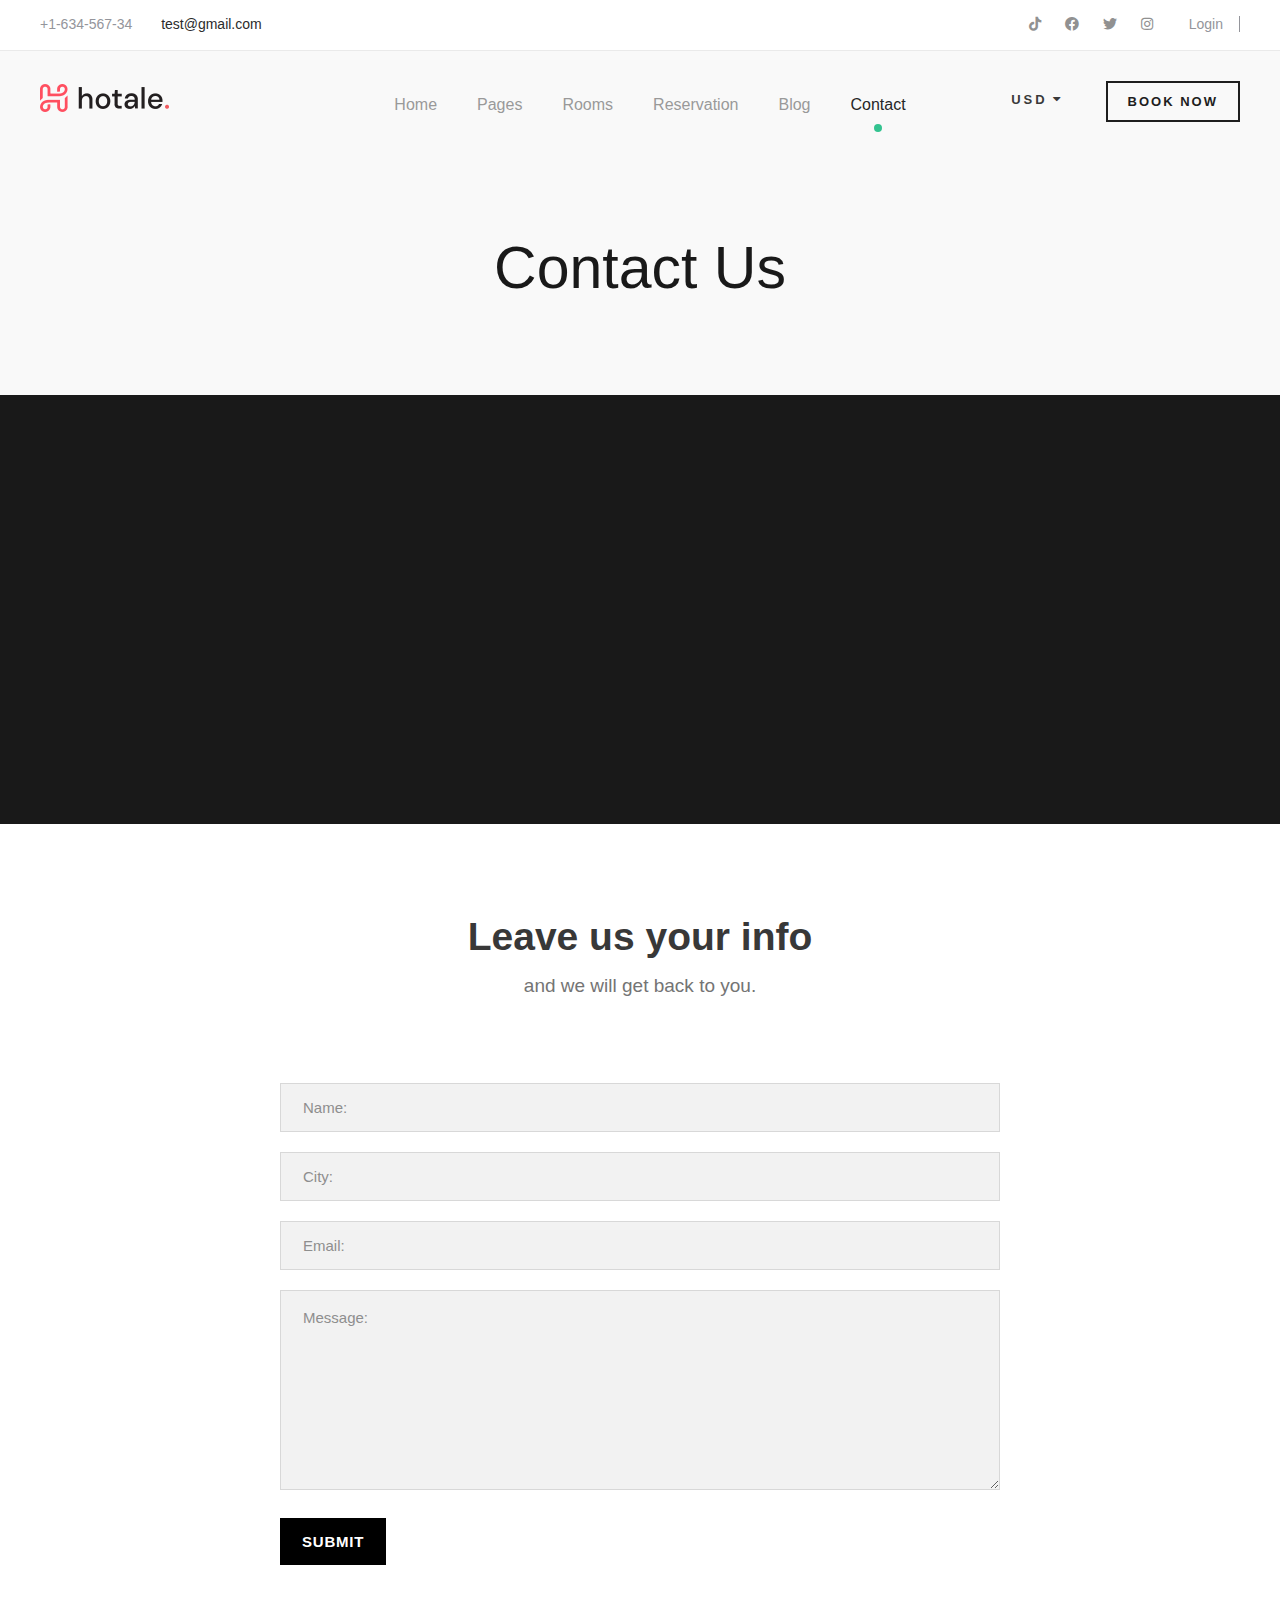
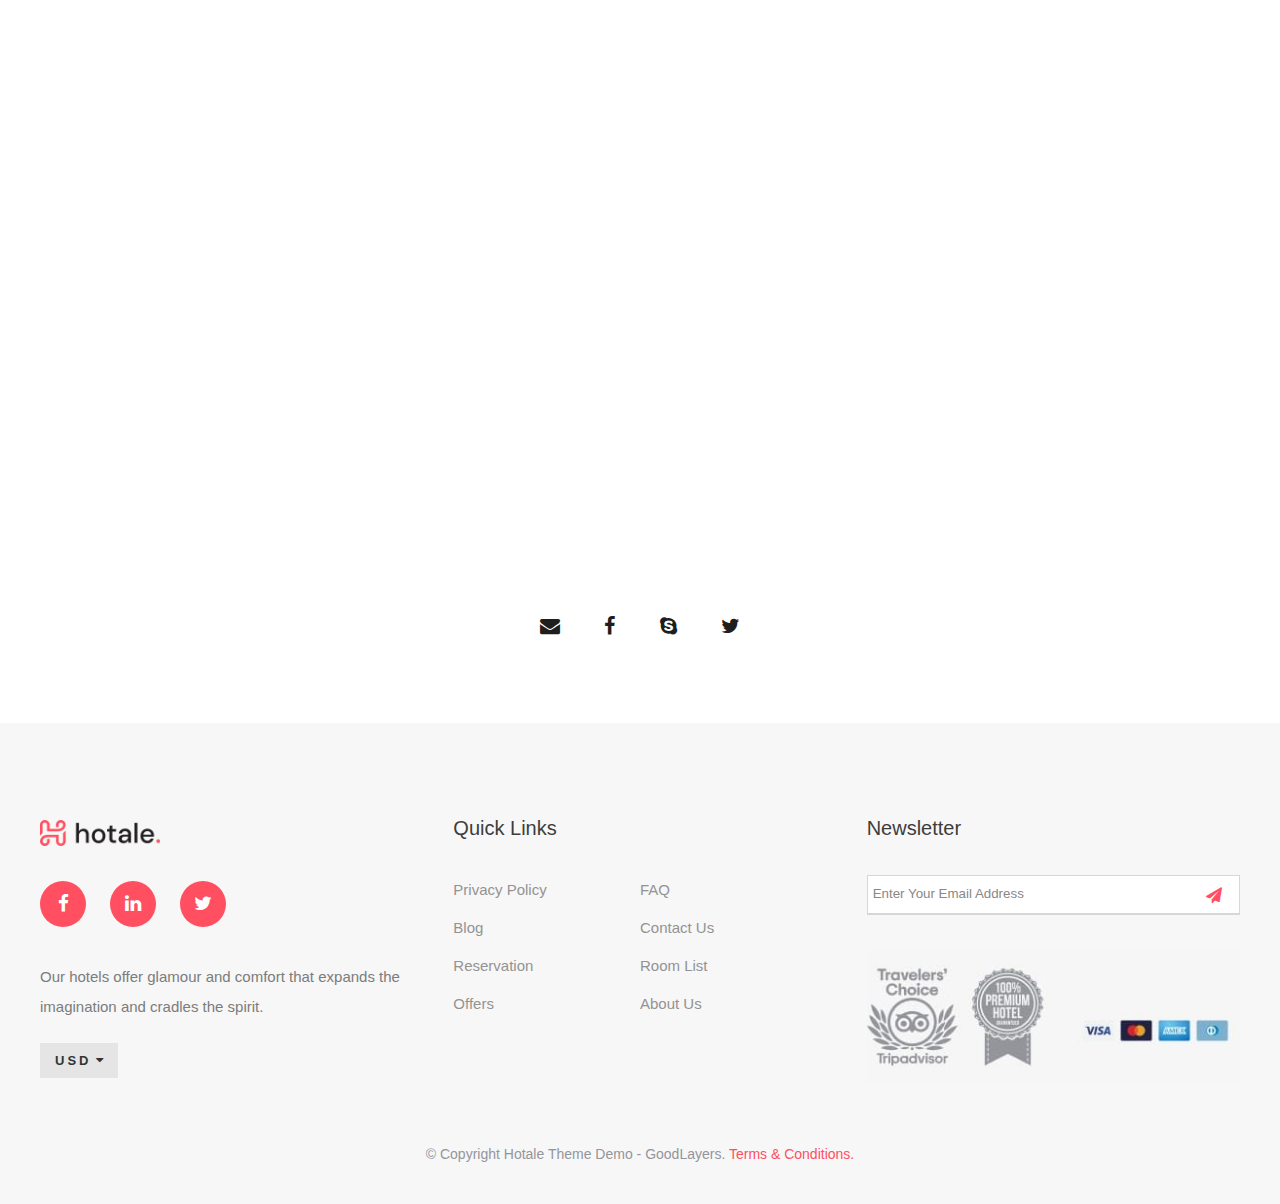
<file: contact.html>
<!DOCTYPE html>
<html lang="en-US" class="no-js">
<head>
    <meta charset="UTF-8" />
    <meta name="viewport" content="width=device-width, initial-scale=1" />

    <title>Hotale &#8211; Hotel HTML Template</title>



    <link rel="stylesheet"  href="js/plugins/goodlayers-core/plugins/fontawesome/font-awesome.css" type="text/css" media="all" />
    <link rel="stylesheet"  href="js/plugins/goodlayers-core/plugins/fa5/fa5.css" type="text/css" media="all" />
    <link rel="stylesheet"  href="js/plugins/goodlayers-core/plugins/elegant/elegant-font.css" type="text/css" media="all" />
    <link rel="stylesheet"  href="js/plugins/goodlayers-core/plugins/ionicons/ionicons.css" type="text/css" media="all" />
    <link rel="stylesheet"  href="js/plugins/goodlayers-core/plugins/simpleline/simpleline.css" type="text/css" media="all" />
    <link rel="stylesheet"  href="js/plugins/goodlayers-core/plugins/gdlr-custom-icon/gdlr-custom-icon.css" type="text/css" media="all" />
    <link rel="stylesheet"  href="js/plugins/goodlayers-core/plugins/style.css" type="text/css" media="all" />
    <link rel="stylesheet"  href="js/plugins/goodlayers-core/include/css/page-builder.css" type="text/css" media="all" />
    <link rel="stylesheet"  href="js/plugins/tourmaster/tourmaster.css" type="text/css" media="all" />
    <link rel="stylesheet"  href="css/tourmaster-global-style-custom.css" type="text/css" media="all" />
    <link rel="stylesheet"  href="js/plugins/tourmaster/room/tourmaster-room.css" type="text/css" media="all" />
    <link rel="stylesheet"  href="css/tourmaster-room-style-custom.css" type="text/css" media="all" />
    <link rel="stylesheet"  href="css/style-core.css" type="text/css" media="all" />
    <link rel="stylesheet"  href="css/hotale-style-custom.css" type="text/css" media="all" />



    <link
        rel="stylesheet"
        id="gdlr-core-google-font-css"
        href="https://fonts.googleapis.com/css?family=Jost%3A100%2C200%2C300%2Cregular%2C500%2C600%2C700%2C800%2C900%2C100italic%2C200italic%2C300italic%2Citalic%2C500italic%2C600italic%2C700italic%2C800italic%2C900italic%7CAmiri%3Aregular%2Citalic%2C700%2C700italic%7CAllison%3Aregular&#038;subset=cyrillic%2Clatin%2Clatin-ext%2Carabic%2Cvietnamese&#038;ver=6.0.1"
        type="text/css"
        media="all"
    />


</head>

<body
    class="home page-template-default page page-id-14980 theme-hotale gdlr-core-body tourmaster-body woocommerce-no-js hotale-body hotale-body-front hotale-full hotale-with-sticky-navigation hotale-blockquote-style-3 gdlr-core-link-to-lightbox"
    data-home-url="index.html" >

        <div class="hotale-mobile-header-wrap">
            <div class="hotale-top-bar">
                <div class="hotale-top-bar-background"></div>
                <div class="hotale-top-bar-container hotale-top-bar-full">
                    <div class="hotale-top-bar-container-inner clearfix">
                        <div class="hotale-top-bar-left hotale-item-pdlr">
                            <div class="hotale-top-bar-left-text">
                                +1-634-567-34 <span style="margin-left: 25px;"><a href="contact.html#">test@gmail.com</a></span>
                            </div>
                        </div>
                        <div class="hotale-top-bar-right hotale-item-pdlr">
                            <div class="hotale-top-bar-right-social">
                                <a href="contact.html#" target="_blank" class="hotale-top-bar-social-icon" title="tiktok"><i class="fa5b fa5-tiktok"></i></a>
                                <a href="contact.html#" target="_blank" class="hotale-top-bar-social-icon" title="facebook"><i class="fa5b fa5-facebook"></i></a>
                                <a href="contact.html#" target="_blank" class="hotale-top-bar-social-icon" title="twitter"><i class="fa5b fa5-twitter"></i></a>
                                <a href="contact.html#" target="_blank" class="hotale-top-bar-social-icon" title="instagram"><i class="fa5b fa5-instagram"></i></a>
                            </div>
                            <div
                                class="tourmaster-user-top-bar tourmaster-guest tourmaster-style-2"
                                data-redirect="index.html"
                                data-ajax-url="#"
                            >
                                <span class="tourmaster-user-top-bar-login" data-tmlb="login"><i class="icon_lock_alt"></i><span class="tourmaster-text">Login</span></span>
                                <div class="tourmaster-lightbox-content-wrap" data-tmlb-id="login">
                                    <div class="tourmaster-lightbox-head">
                                        <h3 class="tourmaster-lightbox-title">Login</h3>
                                        <i class="tourmaster-lightbox-close icon_close"></i>
                                    </div>
                                    <div class="tourmaster-lightbox-content">
                                        <form class="tourmaster-login-form tourmaster-form-field tourmaster-with-border" method="post" action="contact.html#">
                                            <div class="tourmaster-login-form-fields clearfix">
                                                <p class="tourmaster-login-user">
                                                    <label>Username or E-Mail</label>
                                                    <input type="text" name="log" />
                                                </p>
                                                <p class="tourmaster-login-pass">
                                                    <label>Password</label>
                                                    <input type="password" name="pwd" />
                                                </p>
                                            </div>

                                            <p class="tourmaster-login-submit">
                                                <input type="submit" name="wp-submit" class="tourmaster-button" value="Sign In!" />
                                            </p>
                                            <p class="tourmaster-login-lost-password">
                                                <a href="contact.html#">Forget Password?</a>
                                            </p>

                                        </form>

                                        <div class="tourmaster-login-bottom">
                                            <h3 class="tourmaster-login-bottom-title">Do not have an account?</h3>
                                            <a class="tourmaster-login-bottom-link" href="register.html">Create an Account</a>
                                        </div>
                                    </div>
                                </div>

                            </div>
                        </div>
                    </div>
                </div>
            </div>
            <div class="hotale-mobile-header hotale-header-background hotale-style-slide hotale-sticky-mobile-navigation" id="hotale-mobile-header">
                <div class="hotale-mobile-header-container hotale-container clearfix">
                    <div class="hotale-logo hotale-item-pdlr">
                        <div class="hotale-logo-inner">
                            <a class="hotale-fixed-nav-logo" href="index.html">
                                <img
                                    src="upload/apartment-logox2.png"
                                    alt=""
                                    width="129"
                                    height="28"
                                    title="apartment-logox1"
                                />
                            </a>
                            <a class="hotale-orig-logo" href="index.html">
                                <img src="upload/apartment-logox2.png" alt="" width="258" height="56" title="apartment-logox2" />
                            </a>
                        </div>
                    </div>
                    <div class="hotale-mobile-menu-right">
                        <div class="hotale-mobile-menu">
                            <a class="hotale-mm-menu-button hotale-mobile-menu-button hotale-mobile-button-hamburger" href="contact.html#hotale-mobile-menu"><span></span></a>
                            <div class="hotale-mm-menu-wrap hotale-navigation-font" id="hotale-mobile-menu" data-slide="right">
                                <ul id="menu-main-navigation" class="m-menu">
                                    <li class="menu-item menu-item-home current-menu-item  menu-item-has-children" >
                                        <a href="index.html" aria-current="page">Home</a>
                                        <ul class="sub-menu">
                                            <li class="menu-item menu-item-home current-menu-item page_item page-item-14980 current_page_item">
                                                <a href="https://max-themes.net/demos/hotale/hotale/resort/index.html" aria-current="page">Home &#8211; Resort 1</a>
                                            </li>
                                            <li class="menu-item">
                                                <a target="_blank" rel="noopener" href="https://max-themes.net/demos/hotale/hotale/resort2/index.html">Home &#8211; Resort 2</a>
                                            </li>
                                            <li class="menu-item">
                                                <a target="_blank" rel="noopener" href="https://max-themes.net/demos/hotale/hotale/hotel1/index.html">Home &#8211; Hotel 1</a>
                                            </li>
                                            <li class="menu-item">
                                                <a target="_blank" rel="noopener" href="https://max-themes.net/demos/hotale/hotale/hotel2/index.html">Home &#8211; Hotel 2</a>
                                            </li>
                                            <li class="menu-item">
                                                <a rel="noopener" href="index.html">Home &#8211; Apartment</a>
                                            </li>
                                            <li class="menu-item">
                                                <a target="_blank" rel="noopener" href="https://max-themes.net/demos/hotale/hotale/apartment2/index.html">Home &#8211; Apartment 2</a>
                                            </li>
                                        </ul>
                                    </li>
                                    <li class="menu-item menu-item-has-children">
                                        <a href="contact.html#">Pages</a>
                                        <ul class="sub-menu">
                                            <li class="menu-item"><a href="about-us.html">About Us</a></li>
                                            <li class="menu-item"><a href="about-us-2.html">About Us 2</a></li>
                                            <li class="menu-item"><a href="about-us-3.html">About Us 3</a></li>
                                            <li class="menu-item"><a href="our-team.html">Our Team</a></li>
                                            <li class="menu-item"><a href="hotel-review.html">Hotel Review</a></li>
                                            <li class="menu-item"><a href="faq.html">FAQ</a></li>
                                            <li class="menu-item"><a href="gallery.html">Gallery</a></li>
                                            <li class="menu-item"><a href="price-table.html">Price Table</a></li>
                                            <li class="menu-item"><a href="maintenance.html">Maintenance</a></li>
                                            <li class="menu-item"><a href="coming-soon.html">Coming Soon</a></li>
                                            <li class="menu-item"><a href="404.html">404 Page</a></li>
                                        </ul>
                                    </li>
                                    <li class="menu-item menu-item-has-children">
                                        <a href="room-grid-style-1.html">Rooms</a>
                                        <ul class="sub-menu">
                                            <li class="menu-item"><a href="room-grid-style-1.html">Room Grid Style 1</a></li>
                                            <li class="menu-item"><a href="room-grid-style-2.html">Room Grid Style 2</a></li>
                                            <li class="menu-item"><a href="room-grid-style-3.html">Room Grid Style 3</a></li>
                                            <li class="menu-item"><a href="room-grid-style-4.html">Room Grid Style 4</a></li>
                                            <li class="menu-item"><a href="room-modern-style.html">Room Modern Style</a></li>
                                            <li class="menu-item"><a href="room-side-thumbnail.html">Room Side Thumbnail</a></li>
                                        </ul>
                                    </li>
                                    <li class="menu-item"><a href="room-search.html">Reservation</a></li>
                                    <li class="menu-item menu-item-has-children">
                                        <a href="blog-full-right-sidebar.html">Blog</a>
                                        <ul class="sub-menu">
                                            <li class="menu-item menu-item-has-children">
                                                <a href="blog-3-columns-with-frame.html">Blog Columns</a>
                                                <ul class="sub-menu">
                                                    <li class="menu-item"><a href="blog-2-columns.html">Blog 2 Columns</a></li>
                                                    <li class="menu-item">
                                                        <a href="blog-2-columns-with-frame.html">Blog 2 Columns With Frame</a>
                                                    </li>
                                                    <li class="menu-item"><a href="blog-3-columns.html">Blog 3 Columns</a></li>
                                                    <li class="menu-item">
                                                        <a href="blog-3-columns-with-frame.html">Blog 3 Columns With Frame</a>
                                                    </li>
                                                    <li class="menu-item"><a href="blog-4-columns.html">Blog 4 Columns</a></li>
                                                    <li class="menu-item">
                                                        <a href="blog-4-columns-with-frame.html">Blog 4 Columns With Frame</a>
                                                    </li>
                                                </ul>
                                            </li>
                                            <li class="menu-item menu-item-has-children">
                                                <a href="blog-full-right-sidebar.html">Blog Full</a>
                                                <ul class="sub-menu">
                                                    <li class="menu-item">
                                                        <a href="blog-full-right-sidebar.html">Blog Full Right Sidebar</a>
                                                    </li>
                                                    <li class="menu-item">
                                                        <a href="blog-full-right-sidebar-with-frame.html">Blog Full Right Sidebar With Frame</a>
                                                    </li>
                                                    <li class="menu-item">
                                                        <a href="blog-full-left-sidebar.html">Blog Full Left Sidebar</a>
                                                    </li>
                                                    <li class="menu-item">
                                                        <a href="blog-full-left-sidebar-with-frame.html">Blog Full Left Sidebar With Frame</a>
                                                    </li>
                                                    <li class="menu-item">
                                                        <a href="blog-full-both-sidebar.html">Blog Full Both Sidebar</a>
                                                    </li>
                                                    <li class="menu-item">
                                                        <a href="blog-full-both-sidebar-with-frame.html">Blog Full Both Sidebar With Frame</a>
                                                    </li>
                                                </ul>
                                            </li>
                                            <li class="menu-item menu-item-has-children">
                                                <a href="blog-grid-3-columns.html">Blog Grid</a>
                                                <ul class="sub-menu">
                                                    <li class="menu-item"><a href="blog-grid-2-columns.html">Blog Grid 2 Columns</a></li>
                                                    <li class="menu-item">
                                                        <a href="blog-grid-2-columns-no-space.html">Blog Grid 2 Columns No Space</a>
                                                    </li>
                                                    <li class="menu-item"><a href="blog-grid-3-columns.html">Blog Grid 3 Columns</a></li>
                                                    <li class="menu-item">
                                                        <a href="blog-grid-3-columns-no-space.html">Blog Grid 3 Columns No Space</a>
                                                    </li>
                                                    <li class="menu-item"><a href="blog-grid-4-columns.html">Blog Grid 4 Columns</a></li>
                                                    <li class="menu-item">
                                                        <a href="blog-grid-4-columns-no-space.html">Blog Grid 4 Columns No Space</a>
                                                    </li>
                                                </ul>
                                            </li>
                                            <li class="menu-item"><a href="single-blog.html">Single Posts</a></li>
                                        </ul>
                                    </li>
                                    <li class="menu-item"><a href="contact.html">Contact</a></li>
                                </ul>
                            </div>
                        </div>
                    </div>
                </div>
            </div>
        </div>
        
        <div class="hotale-body-outer-wrapper">
            <div class="hotale-body-wrapper clearfix hotale-with-transparent-header hotale-with-frame">
                <div class="hotale-header-background-transparent">
                    <div class="hotale-top-bar">
                        <div class="hotale-top-bar-background"></div>
                        <div class="hotale-top-bar-container hotale-top-bar-full">
                            <div class="hotale-top-bar-container-inner clearfix">
                                <div class="hotale-top-bar-left hotale-item-pdlr">
                                    <div class="hotale-top-bar-left-text">
                                        +1-634-567-34 <span style="margin-left: 25px;"><a href="contact.html#">test@gmail.com</a></span>
                                    </div>
                                </div>
                                <div class="hotale-top-bar-right hotale-item-pdlr">
                                    <div class="hotale-top-bar-right-social">
                                        <a href="contact.html#" target="_blank" class="hotale-top-bar-social-icon" title="tiktok"><i class="fa5b fa5-tiktok"></i></a>
                                        <a href="contact.html#" target="_blank" class="hotale-top-bar-social-icon" title="facebook"><i class="fa5b fa5-facebook"></i></a>
                                        <a href="contact.html#" target="_blank" class="hotale-top-bar-social-icon" title="twitter"><i class="fa5b fa5-twitter"></i></a>
                                        <a href="contact.html#" target="_blank" class="hotale-top-bar-social-icon" title="instagram"><i class="fa5b fa5-instagram"></i></a>
                                    </div>
                                    <div
                                        class="tourmaster-user-top-bar tourmaster-guest tourmaster-style-2"
                                        data-redirect="index.html"
                                        data-ajax-url="#"
                                    >
                                        <span class="tourmaster-user-top-bar-login" data-tmlb="login"><i class="icon_lock_alt"></i><span class="tourmaster-text">Login</span></span>
                                        <div class="tourmaster-lightbox-content-wrap" data-tmlb-id="login">
                                            <div class="tourmaster-lightbox-head">
                                                <h3 class="tourmaster-lightbox-title">Login</h3>
                                                <i class="tourmaster-lightbox-close icon_close"></i>
                                            </div>
                                            <div class="tourmaster-lightbox-content">
                                                <form class="tourmaster-login-form tourmaster-form-field tourmaster-with-border" method="post" action="contact.html#">
                                                    <div class="tourmaster-login-form-fields clearfix">
                                                        <p class="tourmaster-login-user">
                                                            <label>Username or E-Mail</label>
                                                            <input type="text" name="log" />
                                                        </p>
                                                        <p class="tourmaster-login-pass">
                                                            <label>Password</label>
                                                            <input type="password" name="pwd" />
                                                        </p>
                                                    </div>

                                                    <p class="tourmaster-login-submit">
                                                        <input type="submit" name="wp-submit" class="tourmaster-button" value="Sign In!" />
                                                    </p>
                                                    <p class="tourmaster-login-lost-password">
                                                        <a href="contact.html#">Forget Password?</a>
                                                    </p>

                                                </form>

                                                <div class="tourmaster-login-bottom">
                                                    <h3 class="tourmaster-login-bottom-title">Do not have an account?</h3>
                                                    <a class="tourmaster-login-bottom-link" href="register.html">Create an Account</a>
                                                </div>
                                            </div>
                                        </div>
                                    </div>
                                </div>
                            </div>
                        </div>
                    </div>
                    <header class="hotale-header-wrap hotale-header-style-plain hotale-style-center-menu hotale-sticky-navigation hotale-style-slide" data-navigation-offset="75">
                        <div class="hotale-header-background"></div>
                        <div class="hotale-header-container hotale-header-full">
                            <div class="hotale-header-container-inner clearfix">
                                <div class="hotale-logo hotale-item-pdlr">
                                    <div class="hotale-logo-inner">
                                        <a class="hotale-fixed-nav-logo" href="index.html">
                                            <img
                                                src="upload/apartment-logox2.png"
                                                alt=""
                                                width="129"
                                                height="28"
                                                title="apartment-logox1"
                                            />
                                        </a>
                                        <a class="hotale-orig-logo" href="index.html">
                                            <img
                                                src="upload/apartment-logox2.png"
                                                alt=""
                                                width="129"
                                                height="28"
                                                title="apartment-logox1"
                                            />
                                        </a>
                                    </div>
                                </div>
                                <div class="hotale-navigation hotale-item-pdlr clearfix">
                                    <div class="hotale-main-menu" id="hotale-main-menu">
                                        <ul id="menu-main-navigation-1" class="sf-menu">
                                            <li
                                                class="menu-item menu-item-home menu-item-has-children hotale-normal-menu"
                                            >
                                                <a href="index.html" class="sf-with-ul-pre">Home</a>
                                                <ul class="sub-menu">
                                                    <li class="menu-item menu-item-home" data-size="60">
                                                        <a target="_blank" href="https://max-themes.net/demos/hotale/hotale/resort/index.html">Home &#8211; Resort 1</a>
                                                    </li>
                                                    <li class="menu-item" data-size="60">
                                                        <a target="_blank" href="https://max-themes.net/demos/hotale/hotale/resort2/index.html">Home &#8211; Resort 2</a>
                                                    </li>
                                                    <li class="menu-item" data-size="60">
                                                        <a target="_blank" href="https://max-themes.net/demos/hotale/hotale/hotel1/index.html">Home &#8211; Hotel 1</a>
                                                    </li>
                                                    <li class="menu-item" data-size="60">
                                                        <a target="_blank" href="https://max-themes.net/demos/hotale/hotale/hotel2/index.html">Home &#8211; Hotel 2</a>
                                                    </li>
                                                    <li class="menu-item" data-size="60">
                                                        <a href="index.html">Home &#8211; Apartment</a>
                                                    </li>
                                                    <li class="menu-item" data-size="60">
                                                        <a target="_blank" href="https://max-themes.net/demos/hotale/hotale/apartment2/index.html">Home &#8211; Apartment 2</a>
                                                    </li>
                                                </ul>
                                            </li>
                                            <li class="menu-item menu-item-has-children hotale-normal-menu">
                                                <a href="contact.html#" class="sf-with-ul-pre">Pages</a>
                                                <ul class="sub-menu">
                                                    <li class="menu-item" data-size="60"><a href="about-us.html">About Us</a></li>
                                                    <li class="menu-item" data-size="60"><a href="about-us-2.html">About Us 2</a></li>
                                                    <li class="menu-item" data-size="60"><a href="about-us-3.html">About Us 3</a></li>
                                                    <li class="menu-item" data-size="60"><a href="our-team.html">Our Team</a></li>
                                                    <li class="menu-item" data-size="60"><a href="hotel-review.html">Hotel Review</a></li>
                                                    <li class="menu-item" data-size="60"><a href="faq.html">FAQ</a></li>
                                                    <li class="menu-item" data-size="60"><a href="gallery.html">Gallery</a></li>
                                                    <li class="menu-item" data-size="60"><a href="price-table.html">Price Table</a></li>
                                                    <li class="menu-item" data-size="60"><a href="maintenance.html">Maintenance</a></li>
                                                    <li class="menu-item" data-size="60"><a href="coming-soon.html">Coming Soon</a></li>
                                                    <li class="menu-item" data-size="60"><a href="404.html">404 Page</a></li>
                                                </ul>
                                            </li>
                                            <li class="menu-item menu-item-has-children hotale-normal-menu">
                                                <a href="room-grid-style-1.html" class="sf-with-ul-pre">Rooms</a>
                                                <ul class="sub-menu">
                                                    <li class="menu-item" data-size="60">
                                                        <a href="room-grid-style-1.html">Room Grid Style 1</a>
                                                    </li>
                                                    <li class="menu-item" data-size="60">
                                                        <a href="room-grid-style-2.html">Room Grid Style 2</a>
                                                    </li>
                                                    <li class="menu-item" data-size="60">
                                                        <a href="room-grid-style-3.html">Room Grid Style 3</a>
                                                    </li>
                                                    <li class="menu-item" data-size="60">
                                                        <a href="room-grid-style-4.html">Room Grid Style 4</a>
                                                    </li>
                                                    <li class="menu-item" data-size="60">
                                                        <a href="room-modern-style.html">Room Modern Style</a>
                                                    </li>
                                                    <li class="menu-item" data-size="60">
                                                        <a href="room-side-thumbnail.html">Room Side Thumbnail</a>
                                                    </li>
                                                </ul>
                                            </li>
                                            <li class="menu-item hotale-normal-menu">
                                                <a href="room-search.html">Reservation</a>
                                            </li>
                                            <li class="menu-item menu-item-has-children hotale-normal-menu">
                                                <a href="blog-full-right-sidebar.html" class="sf-with-ul-pre">Blog</a>
                                                <ul class="sub-menu">
                                                    <li class="menu-item menu-item-has-children" data-size="60">
                                                        <a href="blog-3-columns-with-frame.html" class="sf-with-ul-pre">Blog Columns</a>
                                                        <ul class="sub-menu">
                                                            <li class="menu-item"><a href="blog-2-columns.html">Blog 2 Columns</a></li>
                                                            <li class="menu-item">
                                                                <a href="blog-2-columns-with-frame.html">Blog 2 Columns With Frame</a>
                                                            </li>
                                                            <li class="menu-item"><a href="blog-3-columns.html">Blog 3 Columns</a></li>
                                                            <li class="menu-item">
                                                                <a href="blog-3-columns-with-frame.html">Blog 3 Columns With Frame</a>
                                                            </li>
                                                            <li class="menu-item"><a href="blog-4-columns.html">Blog 4 Columns</a></li>
                                                            <li class="menu-item">
                                                                <a href="blog-4-columns-with-frame.html">Blog 4 Columns With Frame</a>
                                                            </li>
                                                        </ul>
                                                    </li>
                                                    <li class="menu-item menu-item-has-children" data-size="60">
                                                        <a href="blog-full-right-sidebar.html" class="sf-with-ul-pre">Blog Full</a>
                                                        <ul class="sub-menu">
                                                            <li class="menu-item">
                                                                <a href="blog-full-right-sidebar.html">Blog Full Right Sidebar</a>
                                                            </li>
                                                            <li class="menu-item">
                                                                <a href="blog-full-right-sidebar-with-frame.html">Blog Full Right Sidebar With Frame</a>
                                                            </li>
                                                            <li class="menu-item">
                                                                <a href="blog-full-left-sidebar.html">Blog Full Left Sidebar</a>
                                                            </li>
                                                            <li class="menu-item">
                                                                <a href="blog-full-left-sidebar-with-frame.html">Blog Full Left Sidebar With Frame</a>
                                                            </li>
                                                            <li class="menu-item">
                                                                <a href="blog-full-both-sidebar.html">Blog Full Both Sidebar</a>
                                                            </li>
                                                            <li class="menu-item">
                                                                <a href="blog-full-both-sidebar-with-frame.html">Blog Full Both Sidebar With Frame</a>
                                                            </li>
                                                        </ul>
                                                    </li>
                                                    <li class="menu-item menu-item-has-children" data-size="60">
                                                        <a href="blog-grid-3-columns.html" class="sf-with-ul-pre">Blog Grid</a>
                                                        <ul class="sub-menu">
                                                            <li class="menu-item">
                                                                <a href="blog-grid-2-columns.html">Blog Grid 2 Columns</a>
                                                            </li>
                                                            <li class="menu-item">
                                                                <a href="blog-grid-2-columns-no-space.html">Blog Grid 2 Columns No Space</a>
                                                            </li>
                                                            <li class="menu-item">
                                                                <a href="blog-grid-3-columns.html">Blog Grid 3 Columns</a>
                                                            </li>
                                                            <li class="menu-item">
                                                                <a href="blog-grid-3-columns-no-space.html">Blog Grid 3 Columns No Space</a>
                                                            </li>
                                                            <li class="menu-item">
                                                                <a href="blog-grid-4-columns.html">Blog Grid 4 Columns</a>
                                                            </li>
                                                            <li class="menu-item">
                                                                <a href="blog-grid-4-columns-no-space.html">Blog Grid 4 Columns No Space</a>
                                                            </li>
                                                        </ul>
                                                    </li>
                                                    <li class="menu-item" data-size="60"><a href="single-blog.html">Single Posts</a></li>
                                                </ul>
                                            </li>
                                            <li class="menu-ite hotale-normal-menu current-menu-item"><a href="contact.html">Contact</a></li>
                                        </ul>
                                        <div class="hotale-navigation-slide-bar hotale-navigation-slide-bar-style-dot" id="hotale-navigation-slide-bar"></div>
                                    </div>
                                    <div class="hotale-main-menu-right-wrap clearfix hotale-item-mglr hotale-navigation-top">
                                        <div class="tourmaster-currency-switcher">
                                            <span class="tourmaster-head"><span>USD</span><i class="fa fa-sort-down"></i></span>
                                            <div class="tourmaster-currency-switcher-inner">
                                                <div class="tourmaster-currency-switcher-content">
                                                    <ul>
                                                        <li><a href="contact.html#">EUR</a></li>
                                                        <li><a href="contact.html#">CHF</a></li>
                                                    </ul>
                                                </div>
                                            </div>
                                        </div>
                                        <div class="tourmaster-room-navigation-checkout-wrap">
                                            <a
                                                id="tourmaster-room-navigation-checkout-button"
                                                class="tourmaster-room-navigation-checkout-button"
                                                href="room-search.html"
                                                data-checkout-label="Check Out"
                                                data-label="Book Now"
                                            >
                                                Book Now<span class="tourmaster-count">0</span>
                                            </a>
                                            <div class="tourmaster-room-cart-item-wrap">
                                                <div class="tourmaster-room-cart-items">
                                                    <ul></ul>
                                                    <a class="tourmaster-checkout-button" href="contact.html#">Check Out</a>
                                                </div>
                                            </div>
                                        </div>
                                    </div>
                                </div>
                                <!-- hotale-navigation -->
                            </div>
                            <!-- hotale-header-inner -->
                        </div>
                        <!-- hotale-header-container -->
                    </header>
                    <!-- header -->
                </div>

            <div class="hotale-page-title-wrap hotale-style-custom hotale-center-align">
                <div class="hotale-header-transparent-substitute"></div>
                <div class="hotale-page-title-overlay"></div>
                <div class="hotale-page-title-container hotale-container">
                    <div class="hotale-page-title-content hotale-item-pdlr"><h1 class="hotale-page-title">Contact Us</h1></div>
                </div>
            </div>


            <div class="hotale-page-wrapper" id="hotale-page-wrapper">
                <div class="gdlr-core-page-builder-body">

                    <div class="gdlr-core-pbf-wrapper" style="padding: 30px 0px 20px 0px;" data-skin="White Text">
                        <div class="gdlr-core-pbf-background-wrap" style="background-color: #191919;">
                            <div class="gdlr-core-pbf-background gdlr-core-parallax gdlr-core-js" style="opacity: 0.5; background-size: cover; background-position: center;" data-parallax-speed="0.2"></div>
                        </div>
                        <div class="gdlr-core-pbf-wrapper-content gdlr-core-js">
                            <div class="gdlr-core-pbf-wrapper-container clearfix gdlr-core-container">
                                <div class="gdlr-core-pbf-column gdlr-core-column-20 gdlr-core-column-first" id="gdlr-core-column-1">
                                    <div class="gdlr-core-pbf-column-content-margin gdlr-core-js" style="padding: 50px 20px 0px 20px;">
                                        <div class="gdlr-core-pbf-background-wrap"></div>
                                        <div class="gdlr-core-pbf-column-content clearfix gdlr-core-js" data-gdlr-animation="fadeInUp" data-gdlr-animation-duration="600ms" data-gdlr-animation-offset="0.8">
                                            <div class="gdlr-core-pbf-element">
                                                <div class="gdlr-core-icon-item gdlr-core-item-pdlr gdlr-core-item-pdb gdlr-core-left-align" style="padding-bottom: 40px;">
                                                    <div
                                                        class="gdlr-core-icon-item-wrap gdlr-core-skin-e-background gdlr-core-icon-item-type-round"
                                                        style="background-color: #ffffff; border-radius: 40px; -moz-border-radius: 40px; -webkit-border-radius: 40px; padding: 20px 20px 20px 20px;"
                                                    >
                                                        <i class="gdlr-core-icon-item-icon fa fa-phone gdlr-core-skin-e-content" style="color: #0a0a0a; font-size: 40px; min-width: 40px; min-height: 40px;"></i>
                                                    </div>
                                                </div>
                                            </div>
                                            <div class="gdlr-core-pbf-element">
                                                <div class="gdlr-core-title-item gdlr-core-item-pdb clearfix gdlr-core-left-align gdlr-core-title-item-caption-top gdlr-core-item-pdlr" style="padding-bottom: 25px;">
                                                    <div class="gdlr-core-title-item-title-wrap">
                                                        <h3 class="gdlr-core-title-item-title gdlr-core-skin-title class-test" style="font-size: 26px; letter-spacing: 0px; text-transform: none; color: #ffffff;">
                                                            Phone<span class="gdlr-core-title-item-title-divider gdlr-core-skin-divider"></span>
                                                        </h3>
                                                    </div>
                                                </div>
                                            </div>
                                            <div class="gdlr-core-pbf-element">
                                                <div class="gdlr-core-text-box-item gdlr-core-item-pdlr gdlr-core-item-pdb gdlr-core-left-align" style="padding-bottom: 0px;">
                                                    <div class="gdlr-core-text-box-item-content" style="text-transform: none; color: #ffffff;"><p>A wonderful serenity has taken possession of my entire soul, like these.</p></div>
                                                </div>
                                            </div>
                                            <div class="gdlr-core-pbf-element">
                                                <div class="gdlr-core-text-box-item gdlr-core-item-pdlr gdlr-core-item-pdb gdlr-core-left-align">
                                                    <div class="gdlr-core-text-box-item-content" style="font-weight: 700; text-transform: none;">
                                                        <p><a style="text-decoration: underline;" href="contact.html#">+1-2345-2345</a></p>
                                                    </div>
                                                </div>
                                            </div>
                                        </div>
                                    </div>
                                </div>
                                <div class="gdlr-core-pbf-column gdlr-core-column-20" id="gdlr-core-column-2">
                                    <div class="gdlr-core-pbf-column-content-margin gdlr-core-js" style="padding: 50px 20px 0px 20px;">
                                        <div class="gdlr-core-pbf-background-wrap"></div>
                                        <div class="gdlr-core-pbf-column-content clearfix gdlr-core-js" data-gdlr-animation="fadeInDown" data-gdlr-animation-duration="600ms" data-gdlr-animation-offset="0.8">
                                            <div class="gdlr-core-pbf-element">
                                                <div class="gdlr-core-icon-item gdlr-core-item-pdlr gdlr-core-item-pdb gdlr-core-left-align" style="padding-bottom: 40px;">
                                                    <div
                                                        class="gdlr-core-icon-item-wrap gdlr-core-skin-e-background gdlr-core-icon-item-type-round"
                                                        style="background-color: #ffffff; border-radius: 40px; -moz-border-radius: 40px; -webkit-border-radius: 40px; padding: 24px 24px 24px 24px;"
                                                    >
                                                        <i class="gdlr-core-icon-item-icon fa fa-envelope-o gdlr-core-skin-e-content" style="color: #000000; font-size: 31px; min-width: 31px; min-height: 31px;"></i>
                                                    </div>
                                                </div>
                                            </div>
                                            <div class="gdlr-core-pbf-element">
                                                <div class="gdlr-core-title-item gdlr-core-item-pdb clearfix gdlr-core-left-align gdlr-core-title-item-caption-top gdlr-core-item-pdlr" style="padding-bottom: 25px;">
                                                    <div class="gdlr-core-title-item-title-wrap">
                                                        <h3 class="gdlr-core-title-item-title gdlr-core-skin-title class-test" style="font-size: 26px; letter-spacing: 0px; text-transform: none; color: #ffffff;">
                                                            Email<span class="gdlr-core-title-item-title-divider gdlr-core-skin-divider"></span>
                                                        </h3>
                                                    </div>
                                                </div>
                                            </div>
                                            <div class="gdlr-core-pbf-element">
                                                <div class="gdlr-core-text-box-item gdlr-core-item-pdlr gdlr-core-item-pdb gdlr-core-left-align" style="padding-bottom: 0px;">
                                                    <div class="gdlr-core-text-box-item-content" style="text-transform: none; color: #ffffff;"><p>A wonderful serenity has taken possession of my entire soul, like these.</p></div>
                                                </div>
                                            </div>
                                            <div class="gdlr-core-pbf-element">
                                                <div class="gdlr-core-text-box-item gdlr-core-item-pdlr gdlr-core-item-pdb gdlr-core-left-align">
                                                    <div class="gdlr-core-text-box-item-content" style="font-weight: 700; text-transform: none;">
                                                        <p>
                                                            <a style="text-decoration: underline;" href="contact.html#">
                                                                <span  >test@gmail.com</span>
                                                            </a>
                                                        </p>
                                                    </div>
                                                </div>
                                            </div>
                                        </div>
                                    </div>
                                </div>
                                <div class="gdlr-core-pbf-column gdlr-core-column-20" id="gdlr-core-column-3">
                                    <div class="gdlr-core-pbf-column-content-margin gdlr-core-js" style="padding: 50px 20px 0px 20px;">
                                        <div class="gdlr-core-pbf-background-wrap"></div>
                                        <div class="gdlr-core-pbf-column-content clearfix gdlr-core-js" data-gdlr-animation="fadeInUp" data-gdlr-animation-duration="600ms" data-gdlr-animation-offset="0.8">
                                            <div class="gdlr-core-pbf-element">
                                                <div class="gdlr-core-icon-item gdlr-core-item-pdlr gdlr-core-item-pdb gdlr-core-left-align" style="padding-bottom: 40px;">
                                                    <div
                                                        class="gdlr-core-icon-item-wrap gdlr-core-skin-e-background gdlr-core-icon-item-type-round"
                                                        style="background-color: #ffffff; border-radius: 40px; -moz-border-radius: 40px; -webkit-border-radius: 40px; padding: 24px 24px 24px 24px;"
                                                    >
                                                        <i class="gdlr-core-icon-item-icon fa fa-location-arrow gdlr-core-skin-e-content" style="color: #000000; font-size: 31px; min-width: 31px; min-height: 31px;"></i>
                                                    </div>
                                                </div>
                                            </div>
                                            <div class="gdlr-core-pbf-element">
                                                <div class="gdlr-core-title-item gdlr-core-item-pdb clearfix gdlr-core-left-align gdlr-core-title-item-caption-top gdlr-core-item-pdlr" style="padding-bottom: 25px;">
                                                    <div class="gdlr-core-title-item-title-wrap">
                                                        <h3 class="gdlr-core-title-item-title gdlr-core-skin-title class-test" style="font-size: 26px; letter-spacing: 0px; text-transform: none; color: #ffffff;">
                                                            Location<span class="gdlr-core-title-item-title-divider gdlr-core-skin-divider"></span>
                                                        </h3>
                                                    </div>
                                                </div>
                                            </div>
                                            <div class="gdlr-core-pbf-element">
                                                <div class="gdlr-core-text-box-item gdlr-core-item-pdlr gdlr-core-item-pdb gdlr-core-left-align" style="padding-bottom: 0px;">
                                                    <div class="gdlr-core-text-box-item-content" style="text-transform: none; color: #ffffff;">
                                                        <p>
                                                            4 apt. Flawing Street. The Grand Avenue.<br />
                                                            Liverpool, UK 33342
                                                        </p>
                                                    </div>
                                                </div>
                                            </div>
                                            <div class="gdlr-core-pbf-element">
                                                <div class="gdlr-core-text-box-item gdlr-core-item-pdlr gdlr-core-item-pdb gdlr-core-left-align">
                                                    <div class="gdlr-core-text-box-item-content" style="font-weight: 700; text-transform: none;">
                                                        <p><a style="text-decoration: underline;" href="contact.html#">View On Google Map</a></p>
                                                    </div>
                                                </div>
                                            </div>
                                        </div>
                                    </div>
                                </div>
                            </div>
                        </div>
                    </div>
                    <div class="gdlr-core-pbf-wrapper" style="padding: 90px 0px 35px 0px;">
                        <div class="gdlr-core-pbf-background-wrap" style="background-color: #ffffff;"></div>
                        <div class="gdlr-core-pbf-wrapper-content gdlr-core-js">
                            <div class="gdlr-core-pbf-wrapper-container clearfix gdlr-core-container">
                                <div class="gdlr-core-pbf-column gdlr-core-column-60 gdlr-core-column-first" data-skin="Contact Field" id="gdlr-core-column-4">
                                    <div class="gdlr-core-pbf-column-content-margin gdlr-core-js">
                                        <div class="gdlr-core-pbf-background-wrap"></div>
                                        <div class="gdlr-core-pbf-column-content clearfix gdlr-core-js" style="max-width: 760px;">
                                            <div class="gdlr-core-pbf-element">
                                                <div class="gdlr-core-title-item gdlr-core-item-pdb clearfix gdlr-core-center-align gdlr-core-title-item-caption-bottom gdlr-core-item-pdlr" style="padding-bottom: 60px;">
                                                    <div class="gdlr-core-title-item-title-wrap">
                                                        <h3 class="gdlr-core-title-item-title gdlr-core-skin-title class-test" style="font-size: 39px; font-weight: 600; letter-spacing: 0px; text-transform: none;">
                                                            Leave us your info <span class="gdlr-core-title-item-title-divider gdlr-core-skin-divider"></span>
                                                        </h3>
                                                    </div>
                                                    <span class="gdlr-core-title-item-caption gdlr-core-info-font gdlr-core-skin-caption" style="font-size: 19px; font-style: normal; letter-spacing: 0px;">
                                                        and we will get back to you.
                                                    </span>
                                                </div>
                                            </div>
                                            <div class="gdlr-core-pbf-element">
                                                <div class="gdlr-core-contact-form-7-item gdlr-core-item-pdlr gdlr-core-item-pdb">
                                                    <div role="form" class="wpcf7" id="wpcf7-f1979-p1964-o1" lang="en-US" dir="ltr">
                                                        <div class="screen-reader-response">
                                                            <p role="status" aria-live="polite" aria-atomic="true"></p>
                                                            <ul></ul>
                                                        </div>
                                                        <form method="post" action="https://max-themes.net/demos/hotale/hotale/apartment/contactform/contactengine.php">
                                                            
                                                            <input type="text" name="Name" id="Name"  placeholder="Name:" class="input"/>
                                                            
                                                            <input type="text" name="City" id="City"  placeholder="City:" class="input"/>

                                                            <input type="text" name="Email" id="Email"  placeholder="Email:" class="input"/>
                                                            
                                                            <textarea name="Message" rows="20" cols="20" id="Message" placeholder="Message:" class="input"></textarea>

                                                            <input type="submit" name="submit" value="Submit" class="submit-button" />
                                                        </form>
                                                    </div>
                                                </div>
                                            </div>
                                        </div>
                                    </div>
                                </div>
                            </div>
                        </div>
                    </div>
                    <div class="gdlr-core-pbf-wrapper" style="padding: 0px 0px 0px 0px;">
                        <div class="gdlr-core-pbf-background-wrap"></div>
                        <div class="gdlr-core-pbf-wrapper-content gdlr-core-js">
                            <div class="gdlr-core-pbf-wrapper-container clearfix gdlr-core-pbf-wrapper-full-no-space">
                                <div class="gdlr-core-pbf-element">
                                    <div class="gdlr-core-wp-google-map-plugin-item gdlr-core-item-pdlr gdlr-core-item-pdb" style="padding-bottom: 0px;">
                                        <div class="wpgmp_map_container wpgmp-map-1" rel="map1">
                                            <iframe style="width:100%; height:500px; border:0; margin-bottom: -9px;" src="https://www.google.com/maps/embed?pb=!1m16!1m12!1m3!1d19905.696399556287!2d-0.3007084089960577!3d51.417531259591925!2m3!1f0!2f0!3f0!3m2!1i1024!2i768!4f13.1!2m1!1s2334+Peterson+Street+Kingston+UK+London+H14D!5e0!3m2!1sen!2s!4v1546697086219" width="600" height="450" ></iframe>
                                        </div>
                                    </div>
                                </div>
                            </div>
                        </div>
                    </div>
                    <div class="gdlr-core-pbf-wrapper" style="padding: 80px 0px 50px 0px;">
                        <div class="gdlr-core-pbf-background-wrap" style="background-color: #ffffff;"></div>
                        <div class="gdlr-core-pbf-wrapper-content gdlr-core-js">
                            <div class="gdlr-core-pbf-wrapper-container clearfix gdlr-core-container">
                                <div class="gdlr-core-pbf-element">
                                    <div class="gdlr-core-social-network-item gdlr-core-item-pdb gdlr-core-center-align gdlr-core-item-pdlr gdlr-direction-horizontal">
                                        <a href="https://max-themes.net/cdn-cgi/l/email-protection#5172" target="_blank" class="gdlr-core-social-network-icon" title="email" style="font-size: 20px; color: #1e1e1e; margin-right: 40px;">
                                            <i class="fa fa-envelope"></i>
                                        </a>
                                        <a href="contact.html#" target="_blank" class="gdlr-core-social-network-icon" title="facebook" style="font-size: 20px; color: #1e1e1e; margin-right: 40px;"><i class="fa fa-facebook"></i></a>
                                        <a href="contact.html#" target="_blank" class="gdlr-core-social-network-icon" title="skype" style="font-size: 20px; color: #1e1e1e; margin-right: 40px;"><i class="fa fa-skype"></i></a>
                                        <a href="contact.html#" target="_blank" class="gdlr-core-social-network-icon" title="twitter" style="font-size: 20px; color: #1e1e1e; margin-right: 40px;"><i class="fa fa-twitter"></i></a>
                                    </div>
                                </div>
                            </div>
                        </div>
                    </div>
                </div>
            </div>



                <footer>
                    <div class="hotale-footer-wrapper">
                        <div class="hotale-footer-container hotale-container clearfix">
                            <div class="hotale-footer-column hotale-item-pdlr hotale-column-20">
                                <div id="block-22" class="widget widget_block widget_media_image hotale-widget">
                                    <figure class="wp-block-image size-full is-resized">
                                        <img loading="lazy" src="upload/apartment-logox2.png" alt="" class="wp-image-15864" width="120" height="28" />
                                    </figure>
                                </div>
                                <div id="block-8" class="widget widget_block hotale-widget">
                                    <p>
                                        <span class="gdlr-core-social-network-item gdlr-core-item-pdb gdlr-core-none-align gdlr-direction-horizontal" style="padding-bottom: 0px; display: block;" id="gdlr-core-social-network-1">
                                            <a
                                                href="contact.html#url"
                                                target="_blank"
                                                class="gdlr-core-social-network-icon"
                                                title="facebook"
                                                style="color: #ffffff; width: 46px; height: 46px; line-height: 46px; background-color: #ff4f60; border-radius: 23px; -moz-border-radius: 23px; -webkit-border-radius: 23px;"
                                            >
                                                <i class="fa fa-facebook"></i>
                                            </a>
                                            <a
                                                href="contact.html#url"
                                                target="_blank"
                                                class="gdlr-core-social-network-icon"
                                                title="linkedin"
                                                style="color: #ffffff; width: 46px; height: 46px; line-height: 46px; background-color: #ff4f60; border-radius: 23px; -moz-border-radius: 23px; -webkit-border-radius: 23px;"
                                            >
                                                <i class="fa fa-linkedin"></i>
                                            </a>
                                            <a
                                                href="contact.html#url"
                                                target="_blank"
                                                class="gdlr-core-social-network-icon"
                                                title="twitter"
                                                style="color: #ffffff; width: 46px; height: 46px; line-height: 46px; background-color: #ff4f60; border-radius: 23px; -moz-border-radius: 23px; -webkit-border-radius: 23px;"
                                            >
                                                <i class="fa fa-twitter"></i>
                                            </a>
                                        </span>
                                    </p>
                                </div>
                                <div id="block-23" class="widget widget_block widget_text hotale-widget">
                                    <p>Our hotels offer glamour and comfort that expands the imagination and cradles the spirit.</p>
                                </div>
                                <div id="block-26" class="widget widget_block hotale-widget">
                                    <div class="tourmaster-currency-switcher-shortcode clearfix">
                                        <div class="tourmaster-currency-switcher" style="background: #e5e5e5;">
                                            <span class="tourmaster-head" style="color: #333333;"><span>USD</span><i class="fa fa-sort-down"></i></span>
                                            <div class="tourmaster-currency-switcher-inner">
                                                <div class="tourmaster-currency-switcher-content">
                                                    <ul>
                                                        <li><a href="contact.html#">EUR</a></li>
                                                        <li><a href="contact.html#">CHF</a></li>
                                                    </ul>
                                                </div>
                                            </div>
                                        </div>
                                    </div>
                                </div>
                            </div>
                            <div class="hotale-footer-column hotale-item-pdlr hotale-column-20">
                                <div id="gdlr-core-custom-menu-widget-2" class="widget widget_gdlr-core-custom-menu-widget hotale-widget">
                                    <h1 class="hotale-widget-title">Quick Links</h1>
                                    <span class="clear"></span>
                                    <div class="menu-quick-links-container">
                                        <ul id="menu-quick-links" class="gdlr-core-custom-menu-widget gdlr-core-menu-style-half">
                                            <li class="menu-item"><a href="contact.html#">Privacy Policy</a></li>
                                            <li class="menu-item"><a href="contact.html#">FAQ</a></li>
                                            <li class="menu-item">
                                                <a href="blog-2-columns.html">Blog</a>
                                            </li>
                                            <li class="menu-item"><a href="contact.html">Contact Us</a></li>
                                            <li class="menu-item">
                                                <a href="room-search.html">Reservation</a>
                                            </li>
                                            <li class="menu-item"><a href="room-grid-style-3.html">Room List</a></li>
                                            <li class="menu-item"><a href="contact.html#">Offers</a></li>
                                            <li class="menu-item"><a href="about-us.html">About Us</a></li>
                                        </ul>
                                    </div>
                                </div>
                            </div>
                            <div class="hotale-footer-column hotale-item-pdlr hotale-column-20">
                                <div id="gdlr-core-newsletter-widget-2" class="widget widget_gdlr-core-newsletter-widget hotale-widget">
                                    <h1 class="hotale-widget-title">Newsletter</h1>
                                    <span class="clear"></span>
                                    <div class="gdlr-core-with-fa-send-o-button tnp tnp-subscription gdlr-core-style-1">
                                        <form method="post" action="contact.html#" onsubmit="return newsletter_check(this)">
                                            <input type="hidden" name="nlang" value="" />
                                            <div class="tnp-field tnp-field-email">
                                                <input class="tnp-email" type="email" name="ne" placeholder="Enter Your Email Address" required style="background: #ffffff; width: 100%; padding: 5px;" />
                                            </div>
                                            <div class="tnp-field tnp-field-button" style="color: #ff4f60;"><input class="tnp-submit" type="submit" value="Subscribe" /></div>
                                        </form>
                                    </div>
                                </div>
                                <div id="block-24" class="widget widget_block widget_media_image hotale-widget">
                                    <figure class="wp-block-image size-full">
                                        <img
                                            loading="lazy"
                                            width="383"
                                            height="137"
                                            src="upload/resort2-footer-bg.jpg"
                                            alt=""
                                            class="wp-image-15944"
                                            sizes="(max-width: 383px) 100vw, 383px"
                                        />
                                    </figure>
                                </div>
                            </div>
                        </div>
                    </div>
                    <div class="hotale-copyright-wrapper">
                        <div class="hotale-copyright-container hotale-container">
                            <div class="hotale-copyright-text hotale-item-pdlr">© Copyright Hotale Theme Demo - GoodLayers. <a href="contact.html#">Terms & Conditions.</a></div>
                        </div>
                    </div>
                </footer>
        </div>
    </div>


    <script type="text/javascript" src="js/jquery.min.js%3Fver=3.6.0" id="jquery-core-js"></script>
    <script type="text/javascript" src="js/jquery-migrate.min.js%3Fver=3.3.2" id="jquery-migrate-js"></script>
    <script type="text/javascript" id="snazzymaps-js-js-extra">
        /* <![CDATA[ */
        var SnazzyDataForSnazzyMaps = [];
        SnazzyDataForSnazzyMaps = {
            id: 15,
            name: "Subtle Grayscale",
            description: "A nice, simple grayscale version of the map with color extremes that are never too harsh on the eyes. Originally created for http:\/\/barvinssurvins.fr\/situer.",
            url: "https:\/\/snazzymaps.com\/style\/15\/subtle-grayscale",
            imageUrl: "https:\/\/snazzy-maps-cdn.azureedge.net\/assets\/15-subtle-grayscale.png?v=20170626083535",
            json:
                '[{"featureType":"administrative","elementType":"all","stylers":[{"saturation":"-100"}]},{"featureType":"administrative.province","elementType":"all","stylers":[{"visibility":"off"}]},{"featureType":"landscape","elementType":"all","stylers":[{"saturation":-100},{"lightness":65},{"visibility":"on"}]},{"featureType":"poi","elementType":"all","stylers":[{"saturation":-100},{"lightness":"50"},{"visibility":"simplified"}]},{"featureType":"road","elementType":"all","stylers":[{"saturation":"-100"}]},{"featureType":"road.highway","elementType":"all","stylers":[{"visibility":"simplified"}]},{"featureType":"road.arterial","elementType":"all","stylers":[{"lightness":"30"}]},{"featureType":"road.local","elementType":"all","stylers":[{"lightness":"40"}]},{"featureType":"transit","elementType":"all","stylers":[{"saturation":-100},{"visibility":"simplified"}]},{"featureType":"water","elementType":"geometry","stylers":[{"hue":"#ffff00"},{"lightness":-25},{"saturation":-97}]},{"featureType":"water","elementType":"labels","stylers":[{"lightness":-25},{"saturation":-100}]}]',
            views: 1006718,
            favorites: 2583,
            createdBy: { name: "Paulo Avila", url: null },
            createdOn: "2013-10-30T16:37:24.593",
            tags: ["greyscale", "light"],
            colors: ["gray", "white"],
        };
        /* ]]> */
    </script>

    <script type="text/javascript" src="js/ui/core.min.js" id="jquery-ui-core-js"></script>
    <script type="text/javascript" src="js/ui/datepicker.min.js" id="jquery-ui-datepicker-js"></script>
    <script type="text/javascript" id="jquery-ui-datepicker-js-after">
        jQuery(function (jQuery) {
            jQuery.datepicker.setDefaults({
                closeText: "Close",
                currentText: "Today",
                monthNames: ["January", "February", "March", "April", "May", "June", "July", "August", "September", "October", "November", "December"],
                monthNamesShort: ["Jan", "Feb", "Mar", "Apr", "May", "Jun", "Jul", "Aug", "Sep", "Oct", "Nov", "Dec"],
                nextText: "Next",
                prevText: "Previous",
                dayNames: ["Sunday", "Monday", "Tuesday", "Wednesday", "Thursday", "Friday", "Saturday"],
                dayNamesShort: ["Sun", "Mon", "Tue", "Wed", "Thu", "Fri", "Sat"],
                dayNamesMin: ["S", "M", "T", "W", "T", "F", "S"],
                dateFormat: "M d, yy",
                firstDay: 1,
                isRTL: false,
            });
        });
    </script>
    <script type="text/javascript" src="js/ui/effect.min.js" id="jquery-effects-core-js"></script>
    <script type="text/javascript" id="tourmaster-script-js-extra">
        /* <![CDATA[ */
        var TMi18n = {
            closeText: "Done",
            currentText: "Today",
            monthNames: ["January", "February", "March", "April", "May", "June", "July", "August", "September", "October", "November", "December"],
            monthNamesShort: ["Jan", "Feb", "Mar", "Apr", "May", "Jun", "Jul", "Aug", "Sep", "Oct", "Nov", "Dec"],
            dayNames: ["Sunday", "Monday", "Tuesday", "Wednesday", "Thursday", "Friday", "Saturday"],
            dayNamesShort: ["Sun", "Mon", "Tue", "Wed", "Thu", "Fri", "Sat"],
            dayNamesMin: ["S", "M", "T", "W", "T", "F", "S"],
            firstDay: "1",
        };
        /* ]]> */
    </script>
    <script type="text/javascript" src="js/plugins/tourmaster/tourmaster.js" id="tourmaster-script-js"></script>
    <script type="text/javascript" src="js/plugins/tourmaster/room/tourmaster-room.js" id="tourmaster-room-script-js"></script>
    <script type="text/javascript" src="js/plugins/jquery.mmenu.js" id="hotale-jquery-mmenu-js"></script>
    <script type="text/javascript" src="js/plugins/jquery.superfish.js" id="hotale-jquery-superfish-js"></script>
    <script type="text/javascript" src="js/plugins/script-core.js" id="hotale-script-core-js"></script>
    <script type="text/javascript" src="js/plugins/jquery.flexslider-min.js"></script>
    <script type="text/javascript" src="js/plugins/goodlayers-core/plugins/script.js" id="gdlr-core-plugin-js"></script>
    <script type="text/javascript" id="gdlr-core-page-builder-js-extra">
        /* <![CDATA[ */
        var gdlr_core_pbf = { admin: "", video: { width: "640", height: "360" }, ajax_url: "#" };
        /* ]]> */
    </script>
    <script type="text/javascript" src="js/plugins/goodlayers-core/include/js/page-builder.js" id="gdlr-core-page-builder-js"></script>

</body>
</html>
</file>
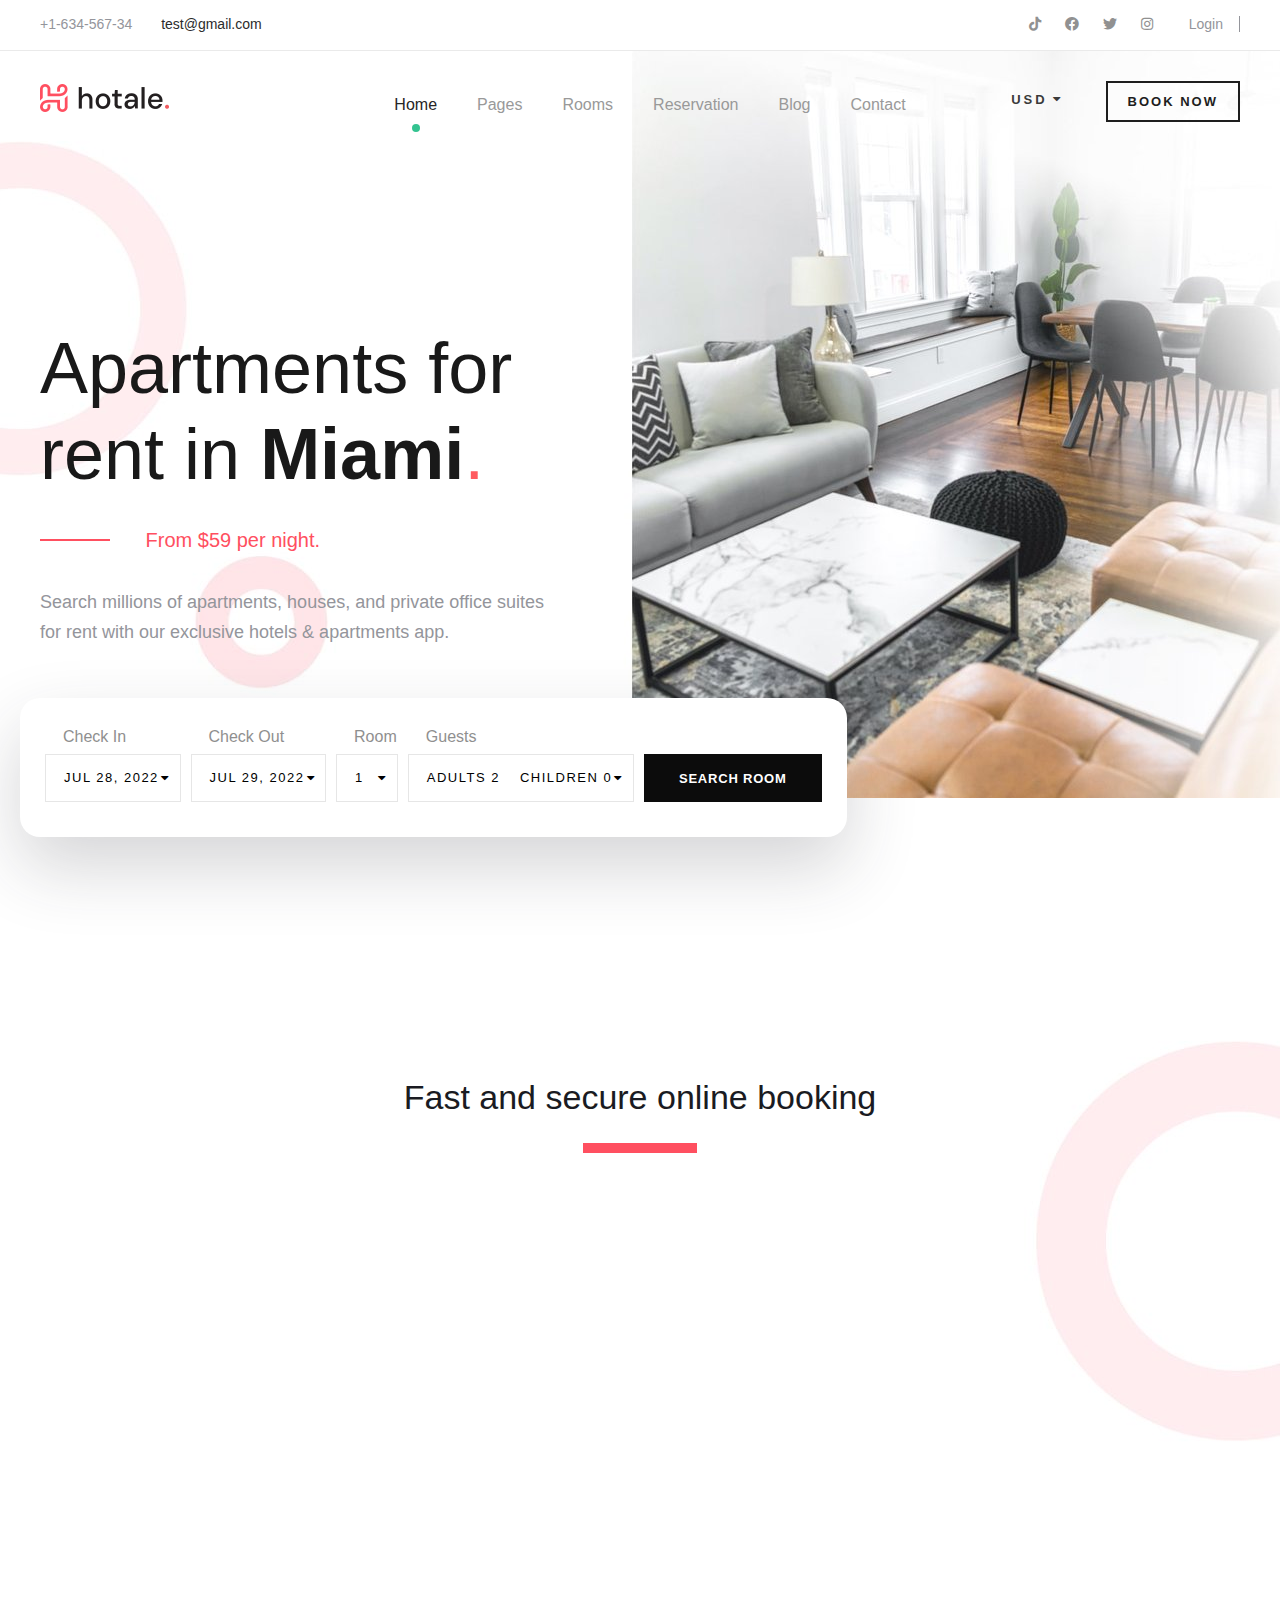
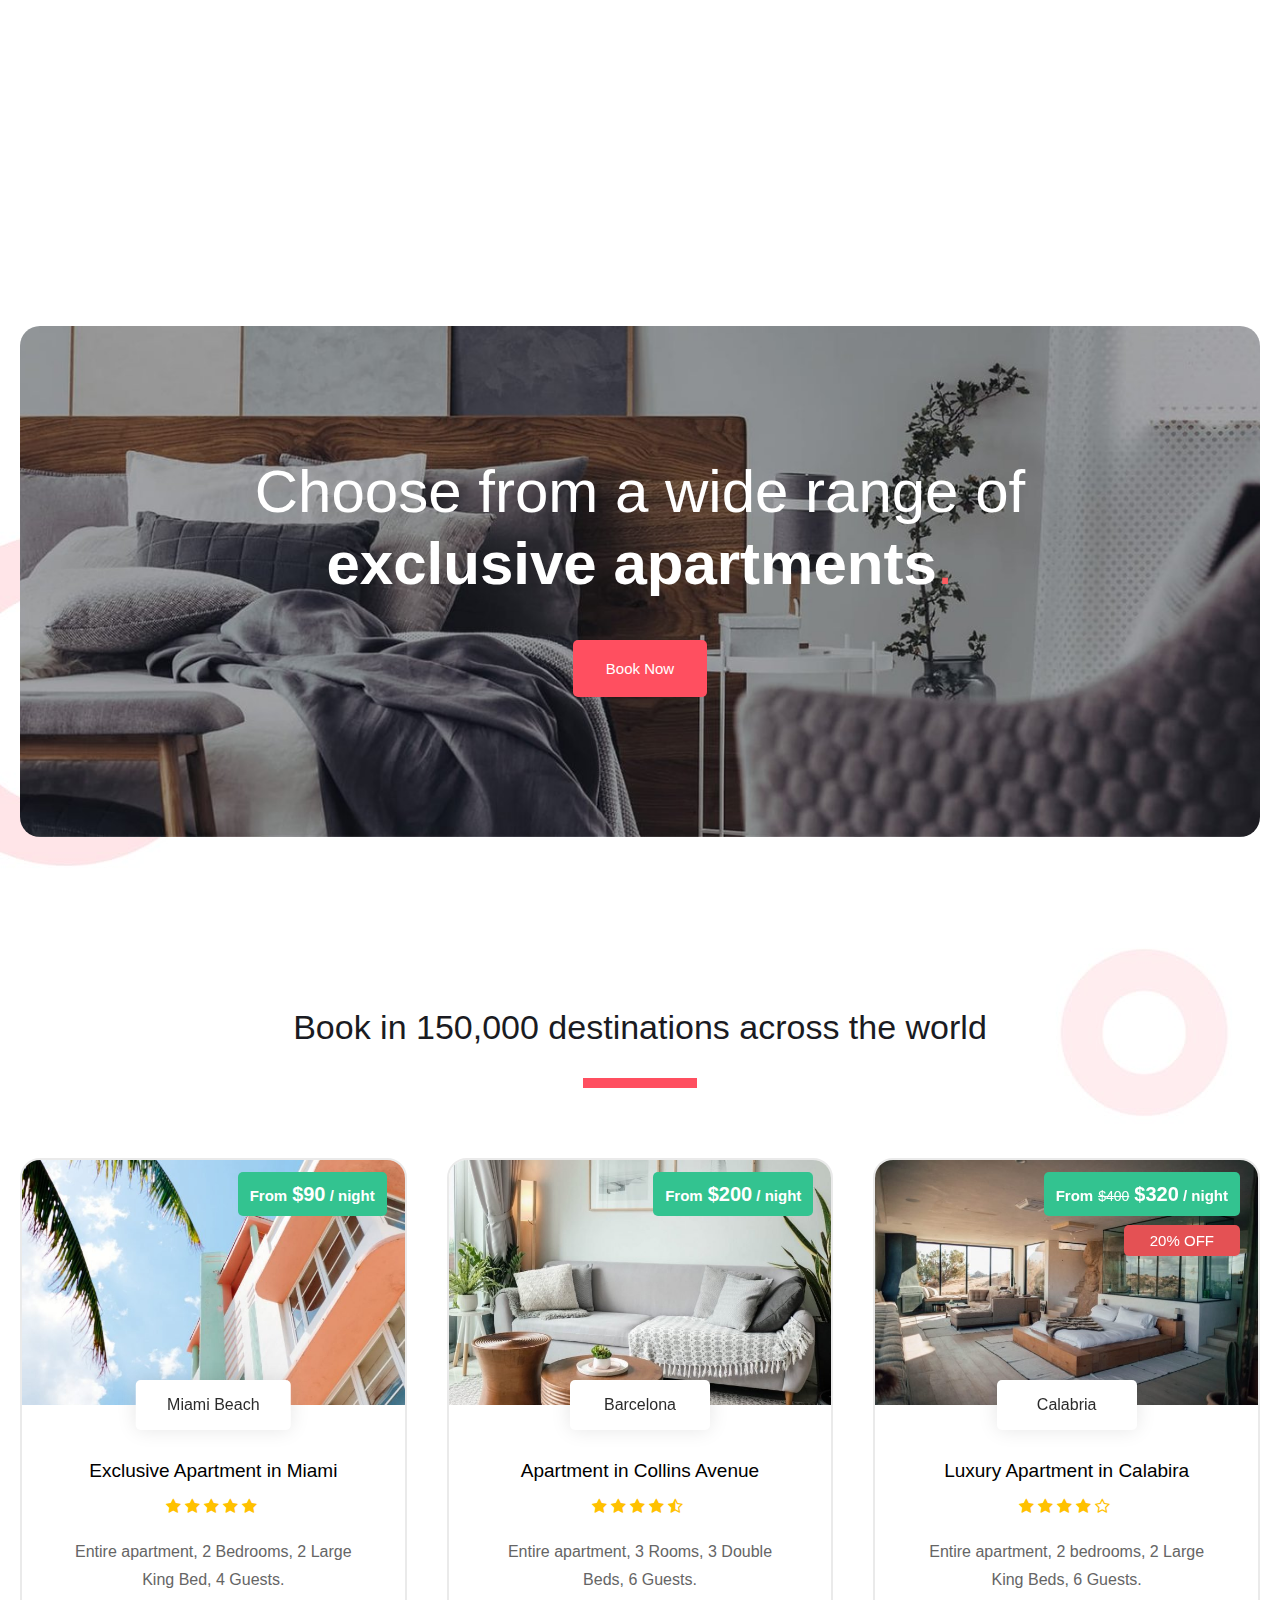
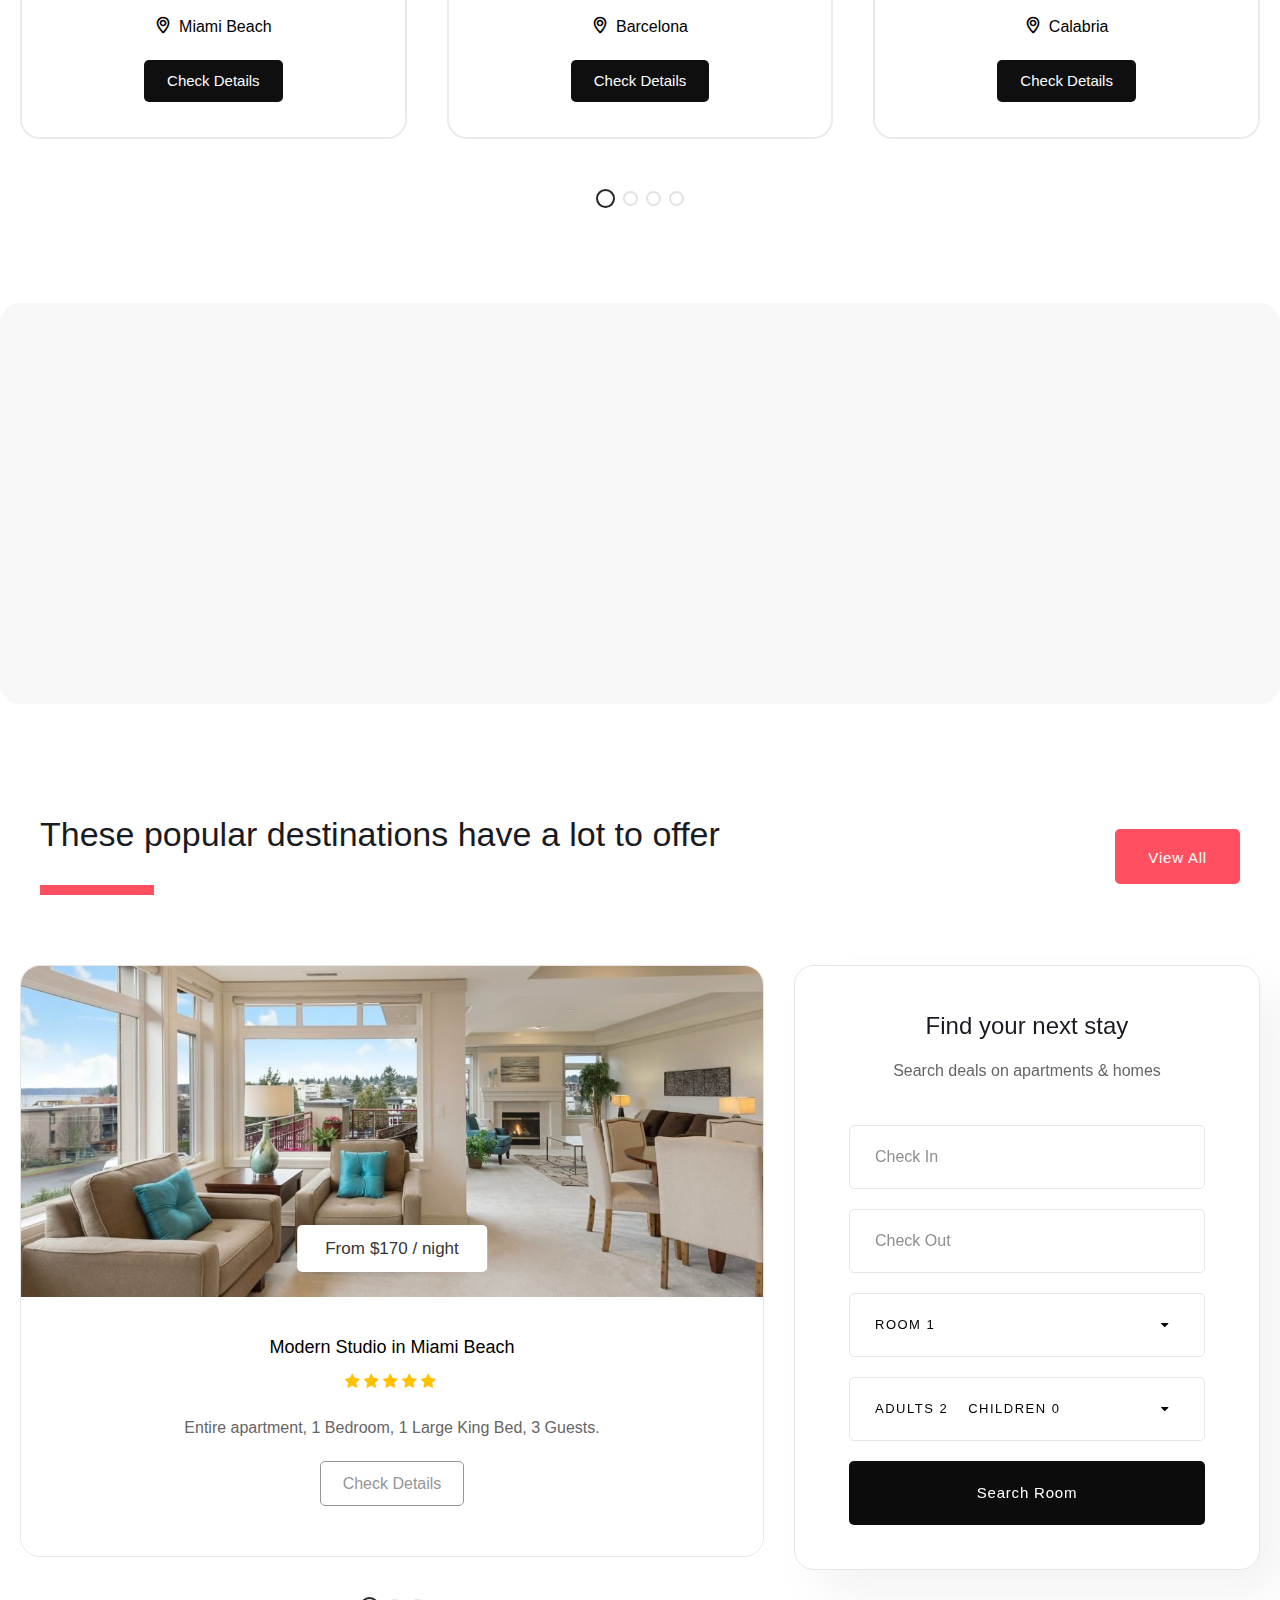
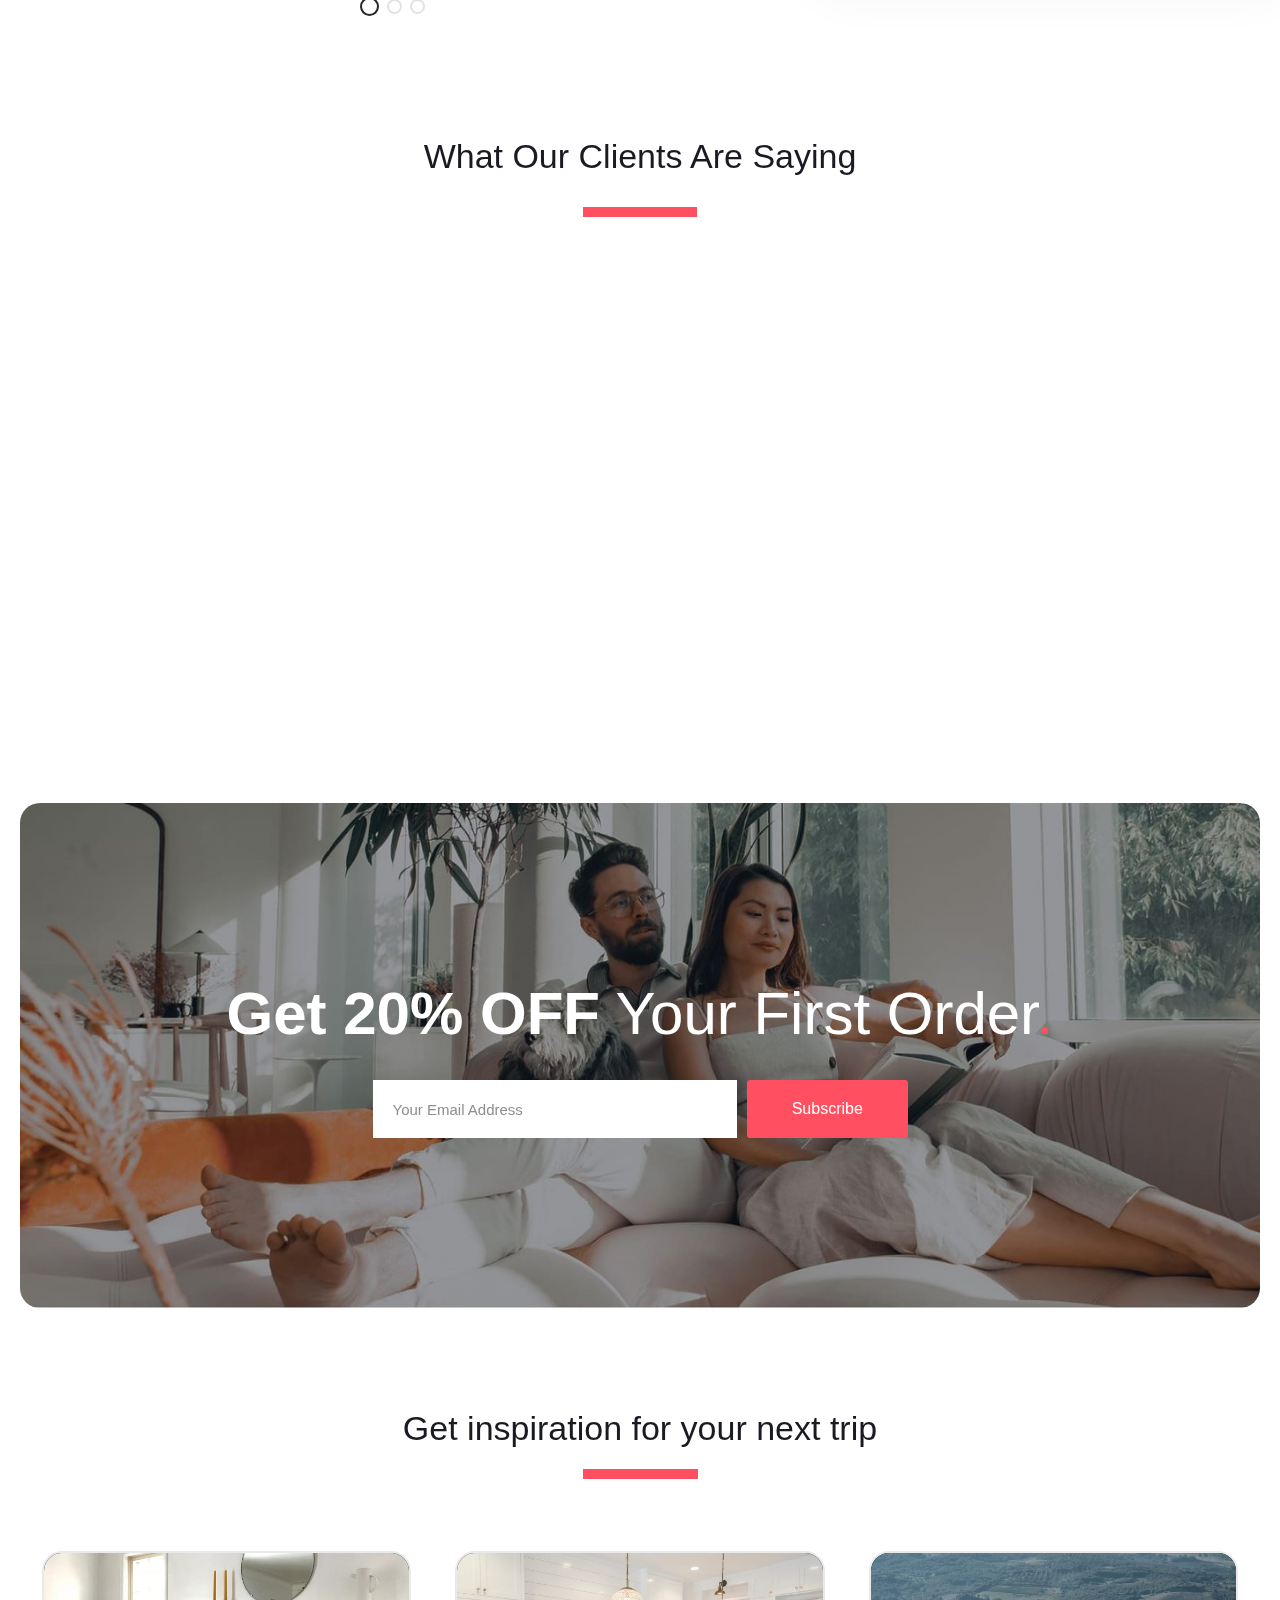
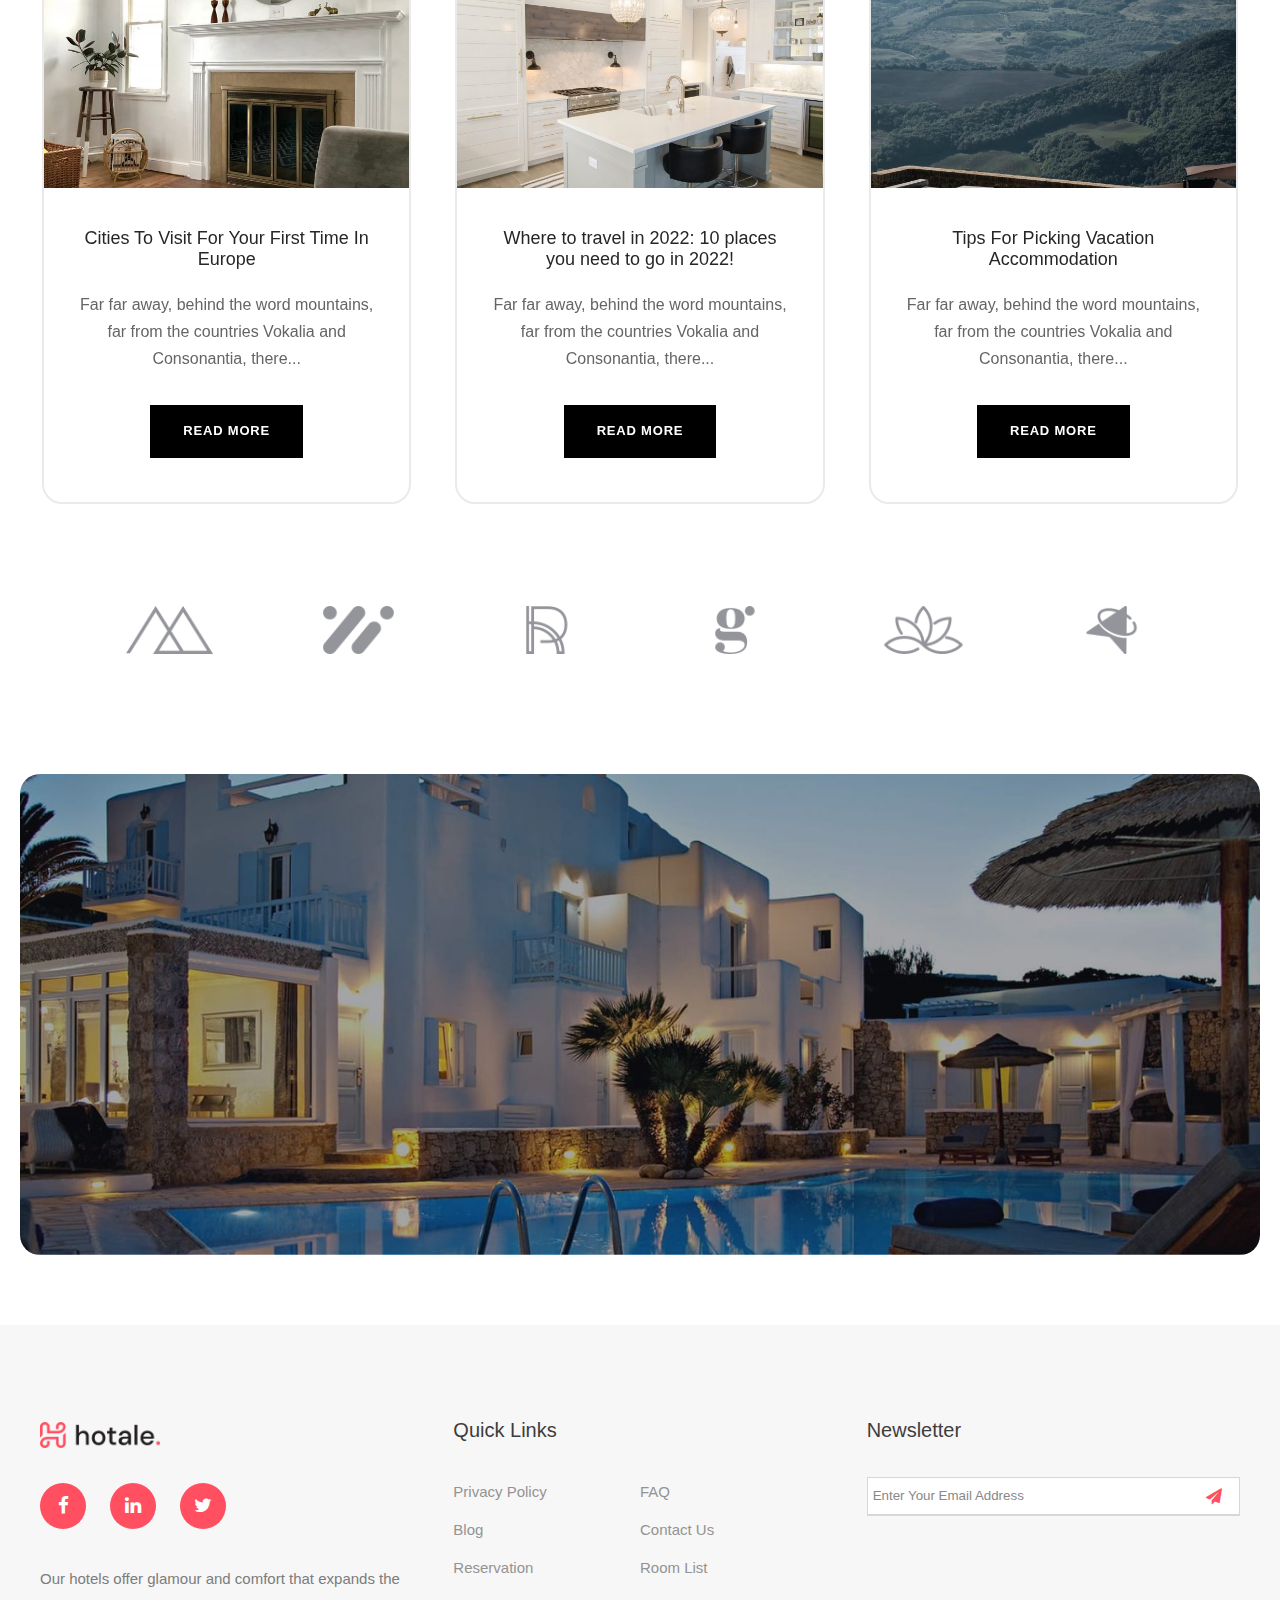
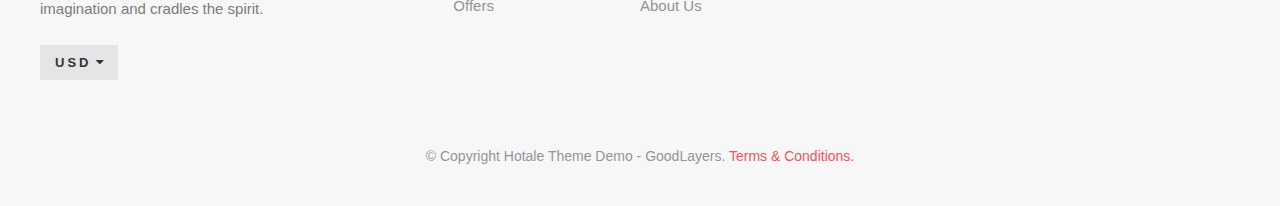
<file: index2.html>
<!DOCTYPE html>
<html lang="en-US" class="no-js">
<head>
<script>

</script>

    <meta charset="UTF-8" />
    <meta name="viewport" content="width=device-width, initial-scale=1" />

    <title>Hotale &#8211; Hotel HTML Template</title>



    <link rel="stylesheet"  href="js/plugins/goodlayers-core/plugins/fontawesome/font-awesome.css" type="text/css" media="all" />
    <link rel="stylesheet"  href="js/plugins/goodlayers-core/plugins/fa5/fa5.css" type="text/css" media="all" />
    <link rel="stylesheet"  href="js/plugins/goodlayers-core/plugins/elegant/elegant-font.css" type="text/css" media="all" />
    <link rel="stylesheet"  href="js/plugins/goodlayers-core/plugins/ionicons/ionicons.css" type="text/css" media="all" />
    <link rel="stylesheet"  href="js/plugins/goodlayers-core/plugins/simpleline/simpleline.css" type="text/css" media="all" />
    <link rel="stylesheet"  href="js/plugins/goodlayers-core/plugins/gdlr-custom-icon/gdlr-custom-icon.css" type="text/css" media="all" />
    <link rel="stylesheet"  href="js/plugins/goodlayers-core/plugins/style.css" type="text/css" media="all" />
    <link rel="stylesheet"  href="js/plugins/goodlayers-core/include/css/page-builder.css" type="text/css" media="all" />
    <link rel="stylesheet"  href="js/plugins/tourmaster/tourmaster.css" type="text/css" media="all" />
    <link rel="stylesheet"  href="css/tourmaster-global-style-custom.css" type="text/css" media="all" />
    <link rel="stylesheet"  href="js/plugins/tourmaster/room/tourmaster-room.css" type="text/css" media="all" />
    <link rel="stylesheet"  href="css/tourmaster-room-style-custom.css" type="text/css" media="all" />
    <link rel="stylesheet"  href="css/style-core.css" type="text/css" media="all" />
    <link rel="stylesheet"  href="css/hotale-style-custom.css" type="text/css" media="all" />



    <link
        rel="stylesheet"
        id="gdlr-core-google-font-css"
        href="https://fonts.googleapis.com/css?family=Jost%3A100%2C200%2C300%2Cregular%2C500%2C600%2C700%2C800%2C900%2C100italic%2C200italic%2C300italic%2Citalic%2C500italic%2C600italic%2C700italic%2C800italic%2C900italic%7CAmiri%3Aregular%2Citalic%2C700%2C700italic%7CAllison%3Aregular&#038;subset=cyrillic%2Clatin%2Clatin-ext%2Carabic%2Cvietnamese&#038;ver=6.0.1"
        type="text/css"
        media="all"
    />


</head>



    <body class="home page-template-default page page-id-15094 theme-hotale gdlr-core-body tourmaster-body woocommerce-no-js hotale-body hotale-body-front hotale-full hotale-with-sticky-navigation hotale-blockquote-style-3 gdlr-core-link-to-lightbox" data-home-url="index.html" >

        <div class="hotale-mobile-header-wrap">
            <div class="hotale-top-bar">
                <div class="hotale-top-bar-background"></div>
                <div class="hotale-top-bar-container hotale-top-bar-full">
                    <div class="hotale-top-bar-container-inner clearfix">
                        <div class="hotale-top-bar-left hotale-item-pdlr">
                            <div class="hotale-top-bar-left-text">
                                +1-634-567-34 <span style="margin-left: 25px;"><a href="index.html#">test@gmail.com</a></span>
                            </div>
                        </div>
                        <div class="hotale-top-bar-right hotale-item-pdlr">
                            <div class="hotale-top-bar-right-social">
                                <a href="index.html#" target="_blank" class="hotale-top-bar-social-icon" title="tiktok"><i class="fa5b fa5-tiktok"></i></a>
                                <a href="index.html#" target="_blank" class="hotale-top-bar-social-icon" title="facebook"><i class="fa5b fa5-facebook"></i></a>
                                <a href="index.html#" target="_blank" class="hotale-top-bar-social-icon" title="twitter"><i class="fa5b fa5-twitter"></i></a>
                                <a href="index.html#" target="_blank" class="hotale-top-bar-social-icon" title="instagram"><i class="fa5b fa5-instagram"></i></a>
                            </div>
                            <div
                                class="tourmaster-user-top-bar tourmaster-guest tourmaster-style-2"
                                data-redirect="index.html"
                                data-ajax-url="#"
                            >
                                <span class="tourmaster-user-top-bar-login" data-tmlb="login"><i class="icon_lock_alt"></i><span class="tourmaster-text">Login</span></span>
                                <div class="tourmaster-lightbox-content-wrap" data-tmlb-id="login">
                                    <div class="tourmaster-lightbox-head">
                                        <h3 class="tourmaster-lightbox-title">Login</h3>
                                        <i class="tourmaster-lightbox-close icon_close"></i>
                                    </div>
                                    <div class="tourmaster-lightbox-content">
                                        <form class="tourmaster-login-form tourmaster-form-field tourmaster-with-border" method="post" action="index.html#">
                                            <div class="tourmaster-login-form-fields clearfix">
                                                <p class="tourmaster-login-user">
                                                    <label>Username or E-Mail</label>
                                                    <input type="text" name="log" />
                                                </p>
                                                <p class="tourmaster-login-pass">
                                                    <label>Password</label>
                                                    <input type="password" name="pwd" />
                                                </p>
                                            </div>

                                            <p class="tourmaster-login-submit">
                                                <input type="submit" name="wp-submit" class="tourmaster-button" value="Sign In!" />
                                            </p>
                                            <p class="tourmaster-login-lost-password">
                                                <a href="index.html#">Forget Password?</a>
                                            </p>

                                        </form>

                                        <div class="tourmaster-login-bottom">
                                            <h3 class="tourmaster-login-bottom-title">Do not have an account?</h3>
                                            <a class="tourmaster-login-bottom-link" href="register.html">Create an Account</a>
                                        </div>
                                    </div>
                                </div>

                            </div>
                        </div>
                    </div>
                </div>
            </div>
            <div class="hotale-mobile-header hotale-header-background hotale-style-slide hotale-sticky-mobile-navigation" id="hotale-mobile-header">
                <div class="hotale-mobile-header-container hotale-container clearfix">
                    <div class="hotale-logo hotale-item-pdlr">
                        <div class="hotale-logo-inner">
                            <a class="hotale-fixed-nav-logo" href="index.html">
                                <img
                                    src="upload/apartment-logox2.png"
                                    alt=""
                                    width="129"
                                    height="28"
                                    title="apartment-logox1"
                                />
                            </a>
                            <a class="hotale-orig-logo" href="index.html">
                                <img src="upload/apartment-logox2.png" alt="" width="258" height="56" title="apartment-logox2" />
                            </a>
                        </div>
                    </div>
                    <div class="hotale-mobile-menu-right">
                        <div class="hotale-mobile-menu">
                            <a class="hotale-mm-menu-button hotale-mobile-menu-button hotale-mobile-button-hamburger" href="index.html#hotale-mobile-menu"><span></span></a>
                            <div class="hotale-mm-menu-wrap hotale-navigation-font" id="hotale-mobile-menu" data-slide="right">
                                <ul id="menu-main-navigation" class="m-menu">
                                    <li class="menu-item menu-item-home current-menu-item  menu-item-has-children" >
                                        <a href="index.html" aria-current="page">Home</a>
                                        <ul class="sub-menu">
                                            <li class="menu-item menu-item-home current-menu-item page_item page-item-14980 current_page_item">
                                                <a href="https://max-themes.net/demos/hotale/hotale/resort/index.html" aria-current="page">Home &#8211; Resort 1</a>
                                            </li>
                                            <li class="menu-item">
                                                <a target="_blank" rel="noopener" href="https://max-themes.net/demos/hotale/hotale/resort2/index.html">Home &#8211; Resort 2</a>
                                            </li>
                                            <li class="menu-item">
                                                <a target="_blank" rel="noopener" href="https://max-themes.net/demos/hotale/hotale/hotel1/index.html">Home &#8211; Hotel 1</a>
                                            </li>
                                            <li class="menu-item">
                                                <a target="_blank" rel="noopener" href="https://max-themes.net/demos/hotale/hotale/hotel2/index.html">Home &#8211; Hotel 2</a>
                                            </li>
                                            <li class="menu-item">
                                                <a rel="noopener" href="index.html">Home &#8211; Apartment</a>
                                            </li>
                                            <li class="menu-item">
                                                <a target="_blank" rel="noopener" href="https://max-themes.net/demos/hotale/hotale/apartment2/index.html">Home &#8211; Apartment 2</a>
                                            </li>
                                        </ul>
                                    </li>
                                    <li class="menu-item menu-item-has-children">
                                        <a href="index.html#">Pages</a>
                                        <ul class="sub-menu">
                                            <li class="menu-item"><a href="about-us.html">About Us</a></li>
                                            <li class="menu-item"><a href="about-us-2.html">About Us 2</a></li>
                                            <li class="menu-item"><a href="about-us-3.html">About Us 3</a></li>
                                            <li class="menu-item"><a href="our-team.html">Our Team</a></li>
                                            <li class="menu-item"><a href="hotel-review.html">Hotel Review</a></li>
                                            <li class="menu-item"><a href="faq.html">FAQ</a></li>
                                            <li class="menu-item"><a href="gallery.html">Gallery</a></li>
                                            <li class="menu-item"><a href="price-table.html">Price Table</a></li>
                                            <li class="menu-item"><a href="maintenance.html">Maintenance</a></li>
                                            <li class="menu-item"><a href="coming-soon.html">Coming Soon</a></li>
                                            <li class="menu-item"><a href="404.html">404 Page</a></li>
                                        </ul>
                                    </li>
                                    <li class="menu-item menu-item-has-children">
                                        <a href="room-grid-style-1.html">Rooms</a>
                                        <ul class="sub-menu">
                                            <li class="menu-item"><a href="room-grid-style-1.html">Room Grid Style 1</a></li>
                                            <li class="menu-item"><a href="room-grid-style-2.html">Room Grid Style 2</a></li>
                                            <li class="menu-item"><a href="room-grid-style-3.html">Room Grid Style 3</a></li>
                                            <li class="menu-item"><a href="room-grid-style-4.html">Room Grid Style 4</a></li>
                                            <li class="menu-item"><a href="room-modern-style.html">Room Modern Style</a></li>
                                            <li class="menu-item"><a href="room-side-thumbnail.html">Room Side Thumbnail</a></li>
                                        </ul>
                                    </li>
                                    <li class="menu-item"><a href="room-search.html">Reservation</a></li>
                                    <li class="menu-item menu-item-has-children">
                                        <a href="blog-full-right-sidebar.html">Blog</a>
                                        <ul class="sub-menu">
                                            <li class="menu-item menu-item-has-children">
                                                <a href="blog-3-columns-with-frame.html">Blog Columns</a>
                                                <ul class="sub-menu">
                                                    <li class="menu-item"><a href="blog-2-columns.html">Blog 2 Columns</a></li>
                                                    <li class="menu-item">
                                                        <a href="blog-2-columns-with-frame.html">Blog 2 Columns With Frame</a>
                                                    </li>
                                                    <li class="menu-item"><a href="blog-3-columns.html">Blog 3 Columns</a></li>
                                                    <li class="menu-item">
                                                        <a href="blog-3-columns-with-frame.html">Blog 3 Columns With Frame</a>
                                                    </li>
                                                    <li class="menu-item"><a href="blog-4-columns.html">Blog 4 Columns</a></li>
                                                    <li class="menu-item">
                                                        <a href="blog-4-columns-with-frame.html">Blog 4 Columns With Frame</a>
                                                    </li>
                                                </ul>
                                            </li>
                                            <li class="menu-item menu-item-has-children">
                                                <a href="blog-full-right-sidebar.html">Blog Full</a>
                                                <ul class="sub-menu">
                                                    <li class="menu-item">
                                                        <a href="blog-full-right-sidebar.html">Blog Full Right Sidebar</a>
                                                    </li>
                                                    <li class="menu-item">
                                                        <a href="blog-full-right-sidebar-with-frame.html">Blog Full Right Sidebar With Frame</a>
                                                    </li>
                                                    <li class="menu-item">
                                                        <a href="blog-full-left-sidebar.html">Blog Full Left Sidebar</a>
                                                    </li>
                                                    <li class="menu-item">
                                                        <a href="blog-full-left-sidebar-with-frame.html">Blog Full Left Sidebar With Frame</a>
                                                    </li>
                                                    <li class="menu-item">
                                                        <a href="blog-full-both-sidebar.html">Blog Full Both Sidebar</a>
                                                    </li>
                                                    <li class="menu-item">
                                                        <a href="blog-full-both-sidebar-with-frame.html">Blog Full Both Sidebar With Frame</a>
                                                    </li>
                                                </ul>
                                            </li>
                                            <li class="menu-item menu-item-has-children">
                                                <a href="blog-grid-3-columns.html">Blog Grid</a>
                                                <ul class="sub-menu">
                                                    <li class="menu-item"><a href="blog-grid-2-columns.html">Blog Grid 2 Columns</a></li>
                                                    <li class="menu-item">
                                                        <a href="blog-grid-2-columns-no-space.html">Blog Grid 2 Columns No Space</a>
                                                    </li>
                                                    <li class="menu-item"><a href="blog-grid-3-columns.html">Blog Grid 3 Columns</a></li>
                                                    <li class="menu-item">
                                                        <a href="blog-grid-3-columns-no-space.html">Blog Grid 3 Columns No Space</a>
                                                    </li>
                                                    <li class="menu-item"><a href="blog-grid-4-columns.html">Blog Grid 4 Columns</a></li>
                                                    <li class="menu-item">
                                                        <a href="blog-grid-4-columns-no-space.html">Blog Grid 4 Columns No Space</a>
                                                    </li>
                                                </ul>
                                            </li>
                                            <li class="menu-item"><a href="single-blog.html">Single Posts</a></li>
                                        </ul>
                                    </li>
                                    <li class="menu-item"><a href="contact.html">Contact</a></li>
                                </ul>
                            </div>
                        </div>
                    </div>
                </div>
            </div>
        </div>
        
        <div class="hotale-body-outer-wrapper">
            <div class="hotale-body-wrapper clearfix hotale-with-transparent-header hotale-with-frame">
                <div class="hotale-header-background-transparent">
                    <div class="hotale-top-bar">
                        <div class="hotale-top-bar-background"></div>
                        <div class="hotale-top-bar-container hotale-top-bar-full">
                            <div class="hotale-top-bar-container-inner clearfix">
                                <div class="hotale-top-bar-left hotale-item-pdlr">
                                    <div class="hotale-top-bar-left-text">
                                        +1-634-567-34 <span style="margin-left: 25px;"><a href="index.html#">test@gmail.com</a></span>
                                    </div>
                                </div>
                                <div class="hotale-top-bar-right hotale-item-pdlr">
                                    <div class="hotale-top-bar-right-social">
                                        <a href="index.html#" target="_blank" class="hotale-top-bar-social-icon" title="tiktok"><i class="fa5b fa5-tiktok"></i></a>
                                        <a href="index.html#" target="_blank" class="hotale-top-bar-social-icon" title="facebook"><i class="fa5b fa5-facebook"></i></a>
                                        <a href="index.html#" target="_blank" class="hotale-top-bar-social-icon" title="twitter"><i class="fa5b fa5-twitter"></i></a>
                                        <a href="index.html#" target="_blank" class="hotale-top-bar-social-icon" title="instagram"><i class="fa5b fa5-instagram"></i></a>
                                    </div>
                                    <div
                                        class="tourmaster-user-top-bar tourmaster-guest tourmaster-style-2"
                                        data-redirect="index.html"
                                        data-ajax-url="#"
                                    >
                                        <span class="tourmaster-user-top-bar-login" data-tmlb="login"><i class="icon_lock_alt"></i><span class="tourmaster-text">Login</span></span>
                                        <div class="tourmaster-lightbox-content-wrap" data-tmlb-id="login">
                                            <div class="tourmaster-lightbox-head">
                                                <h3 class="tourmaster-lightbox-title">Login</h3>
                                                <i class="tourmaster-lightbox-close icon_close"></i>
                                            </div>
                                            <div class="tourmaster-lightbox-content">
                                                <form class="tourmaster-login-form tourmaster-form-field tourmaster-with-border" method="post" action="index.html#">
                                                    <div class="tourmaster-login-form-fields clearfix">
                                                        <p class="tourmaster-login-user">
                                                            <label>Username or E-Mail</label>
                                                            <input type="text" name="log" />
                                                        </p>
                                                        <p class="tourmaster-login-pass">
                                                            <label>Password</label>
                                                            <input type="password" name="pwd" />
                                                        </p>
                                                    </div>

                                                    <p class="tourmaster-login-submit">
                                                        <input type="submit" name="wp-submit" class="tourmaster-button" value="Sign In!" />
                                                    </p>
                                                    <p class="tourmaster-login-lost-password">
                                                        <a href="index.html#">Forget Password?</a>
                                                    </p>

                                                </form>

                                                <div class="tourmaster-login-bottom">
                                                    <h3 class="tourmaster-login-bottom-title">Do not have an account?</h3>
                                                    <a class="tourmaster-login-bottom-link" href="register.html">Create an Account</a>
                                                </div>
                                            </div>
                                        </div>
                                    </div>
                                </div>
                            </div>
                        </div>
                    </div>
                    <header class="hotale-header-wrap hotale-header-style-plain hotale-style-center-menu hotale-sticky-navigation hotale-style-slide" data-navigation-offset="75">
                        <div class="hotale-header-background"></div>
                        <div class="hotale-header-container hotale-header-full">
                            <div class="hotale-header-container-inner clearfix">
                                <div class="hotale-logo hotale-item-pdlr">
                                    <div class="hotale-logo-inner">
                                        <a class="hotale-fixed-nav-logo" href="index.html">
                                            <img
                                                src="upload/apartment-logox2.png"
                                                alt=""
                                                width="129"
                                                height="28"
                                                title="apartment-logox1"
                                            />
                                        </a>
                                        <a class="hotale-orig-logo" href="index.html">
                                            <img
                                                src="upload/apartment-logox2.png"
                                                alt=""
                                                width="129"
                                                height="28"
                                                title="apartment-logox1"
                                            />
                                        </a>
                                    </div>
                                </div>
                                <div class="hotale-navigation hotale-item-pdlr clearfix">
                                    <div class="hotale-main-menu" id="hotale-main-menu">
                                        <ul id="menu-main-navigation-1" class="sf-menu">
                                            <li
                                                class="menu-item menu-item-home current-menu-item  menu-item-has-children hotale-normal-menu"
                                            >
                                                <a href="index.html" class="sf-with-ul-pre">Home</a>
                                                <ul class="sub-menu">
                                                    <li class="menu-item menu-item-home" data-size="60">
                                                        <a target="_blank" href="https://max-themes.net/demos/hotale/hotale/resort/index.html">Home &#8211; Resort 1</a>
                                                    </li>
                                                    <li class="menu-item" data-size="60">
                                                        <a target="_blank" href="https://max-themes.net/demos/hotale/hotale/resort2/index.html">Home &#8211; Resort 2</a>
                                                    </li>
                                                    <li class="menu-item" data-size="60">
                                                        <a target="_blank" href="https://max-themes.net/demos/hotale/hotale/hotel1/index.html">Home &#8211; Hotel 1</a>
                                                    </li>
                                                    <li class="menu-item" data-size="60">
                                                        <a target="_blank" href="https://max-themes.net/demos/hotale/hotale/hotel2/index.html">Home &#8211; Hotel 2</a>
                                                    </li>
                                                    <li class="menu-item" data-size="60">
                                                        <a href="index.html">Home &#8211; Apartment</a>
                                                    </li>
                                                    <li class="menu-item" data-size="60">
                                                        <a target="_blank" href="https://max-themes.net/demos/hotale/hotale/apartment2/index.html">Home &#8211; Apartment 2</a>
                                                    </li>
                                                </ul>
                                            </li>
                                            <li class="menu-item menu-item-has-children hotale-normal-menu">
                                                <a href="index.html#" class="sf-with-ul-pre">Pages</a>
                                                <ul class="sub-menu">
                                                    <li class="menu-item" data-size="60"><a href="about-us.html">About Us</a></li>
                                                    <li class="menu-item" data-size="60"><a href="about-us-2.html">About Us 2</a></li>
                                                    <li class="menu-item" data-size="60"><a href="about-us-3.html">About Us 3</a></li>
                                                    <li class="menu-item" data-size="60"><a href="our-team.html">Our Team</a></li>
                                                    <li class="menu-item" data-size="60"><a href="hotel-review.html">Hotel Review</a></li>
                                                    <li class="menu-item" data-size="60"><a href="faq.html">FAQ</a></li>
                                                    <li class="menu-item" data-size="60"><a href="gallery.html">Gallery</a></li>
                                                    <li class="menu-item" data-size="60"><a href="price-table.html">Price Table</a></li>
                                                    <li class="menu-item" data-size="60"><a href="maintenance.html">Maintenance</a></li>
                                                    <li class="menu-item" data-size="60"><a href="coming-soon.html">Coming Soon</a></li>
                                                    <li class="menu-item" data-size="60"><a href="404.html">404 Page</a></li>
                                                </ul>
                                            </li>
                                            <li class="menu-item menu-item-has-children hotale-normal-menu">
                                                <a href="room-grid-style-1.html" class="sf-with-ul-pre">Rooms</a>
                                                <ul class="sub-menu">
                                                    <li class="menu-item" data-size="60">
                                                        <a href="room-grid-style-1.html">Room Grid Style 1</a>
                                                    </li>
                                                    <li class="menu-item" data-size="60">
                                                        <a href="room-grid-style-2.html">Room Grid Style 2</a>
                                                    </li>
                                                    <li class="menu-item" data-size="60">
                                                        <a href="room-grid-style-3.html">Room Grid Style 3</a>
                                                    </li>
                                                    <li class="menu-item" data-size="60">
                                                        <a href="room-grid-style-4.html">Room Grid Style 4</a>
                                                    </li>
                                                    <li class="menu-item" data-size="60">
                                                        <a href="room-modern-style.html">Room Modern Style</a>
                                                    </li>
                                                    <li class="menu-item" data-size="60">
                                                        <a href="room-side-thumbnail.html">Room Side Thumbnail</a>
                                                    </li>
                                                </ul>
                                            </li>
                                            <li class="menu-item hotale-normal-menu">
                                                <a href="room-search.html">Reservation</a>
                                            </li>
                                            <li class="menu-item menu-item-has-children hotale-normal-menu">
                                                <a href="blog-full-right-sidebar.html" class="sf-with-ul-pre">Blog</a>
                                                <ul class="sub-menu">
                                                    <li class="menu-item menu-item-has-children" data-size="60">
                                                        <a href="blog-3-columns-with-frame.html" class="sf-with-ul-pre">Blog Columns</a>
                                                        <ul class="sub-menu">
                                                            <li class="menu-item"><a href="blog-2-columns.html">Blog 2 Columns</a></li>
                                                            <li class="menu-item">
                                                                <a href="blog-2-columns-with-frame.html">Blog 2 Columns With Frame</a>
                                                            </li>
                                                            <li class="menu-item"><a href="blog-3-columns.html">Blog 3 Columns</a></li>
                                                            <li class="menu-item">
                                                                <a href="blog-3-columns-with-frame.html">Blog 3 Columns With Frame</a>
                                                            </li>
                                                            <li class="menu-item"><a href="blog-4-columns.html">Blog 4 Columns</a></li>
                                                            <li class="menu-item">
                                                                <a href="blog-4-columns-with-frame.html">Blog 4 Columns With Frame</a>
                                                            </li>
                                                        </ul>
                                                    </li>
                                                    <li class="menu-item menu-item-has-children" data-size="60">
                                                        <a href="blog-full-right-sidebar.html" class="sf-with-ul-pre">Blog Full</a>
                                                        <ul class="sub-menu">
                                                            <li class="menu-item">
                                                                <a href="blog-full-right-sidebar.html">Blog Full Right Sidebar</a>
                                                            </li>
                                                            <li class="menu-item">
                                                                <a href="blog-full-right-sidebar-with-frame.html">Blog Full Right Sidebar With Frame</a>
                                                            </li>
                                                            <li class="menu-item">
                                                                <a href="blog-full-left-sidebar.html">Blog Full Left Sidebar</a>
                                                            </li>
                                                            <li class="menu-item">
                                                                <a href="blog-full-left-sidebar-with-frame.html">Blog Full Left Sidebar With Frame</a>
                                                            </li>
                                                            <li class="menu-item">
                                                                <a href="blog-full-both-sidebar.html">Blog Full Both Sidebar</a>
                                                            </li>
                                                            <li class="menu-item">
                                                                <a href="blog-full-both-sidebar-with-frame.html">Blog Full Both Sidebar With Frame</a>
                                                            </li>
                                                        </ul>
                                                    </li>
                                                    <li class="menu-item menu-item-has-children" data-size="60">
                                                        <a href="blog-grid-3-columns.html" class="sf-with-ul-pre">Blog Grid</a>
                                                        <ul class="sub-menu">
                                                            <li class="menu-item">
                                                                <a href="blog-grid-2-columns.html">Blog Grid 2 Columns</a>
                                                            </li>
                                                            <li class="menu-item">
                                                                <a href="blog-grid-2-columns-no-space.html">Blog Grid 2 Columns No Space</a>
                                                            </li>
                                                            <li class="menu-item">
                                                                <a href="blog-grid-3-columns.html">Blog Grid 3 Columns</a>
                                                            </li>
                                                            <li class="menu-item">
                                                                <a href="blog-grid-3-columns-no-space.html">Blog Grid 3 Columns No Space</a>
                                                            </li>
                                                            <li class="menu-item">
                                                                <a href="blog-grid-4-columns.html">Blog Grid 4 Columns</a>
                                                            </li>
                                                            <li class="menu-item">
                                                                <a href="blog-grid-4-columns-no-space.html">Blog Grid 4 Columns No Space</a>
                                                            </li>
                                                        </ul>
                                                    </li>
                                                    <li class="menu-item" data-size="60"><a href="single-blog.html">Single Posts</a></li>
                                                </ul>
                                            </li>
                                            <li class="menu-ite hotale-normal-menu"><a href="contact.html">Contact</a></li>
                                        </ul>
                                        <div class="hotale-navigation-slide-bar hotale-navigation-slide-bar-style-dot" id="hotale-navigation-slide-bar"></div>
                                    </div>
                                    <div class="hotale-main-menu-right-wrap clearfix hotale-item-mglr hotale-navigation-top">
                                        <div class="tourmaster-currency-switcher">
                                            <span class="tourmaster-head"><span>USD</span><i class="fa fa-sort-down"></i></span>
                                            <div class="tourmaster-currency-switcher-inner">
                                                <div class="tourmaster-currency-switcher-content">
                                                    <ul>
                                                        <li><a href="index.html#">EUR</a></li>
                                                        <li><a href="index.html#">CHF</a></li>
                                                    </ul>
                                                </div>
                                            </div>
                                        </div>
                                        <div class="tourmaster-room-navigation-checkout-wrap">
                                            <a
                                                id="tourmaster-room-navigation-checkout-button"
                                                class="tourmaster-room-navigation-checkout-button"
                                                href="room-search.html"
                                                data-checkout-label="Check Out"
                                                data-label="Book Now"
                                            >
                                                Book Now<span class="tourmaster-count">0</span>
                                            </a>
                                            <div class="tourmaster-room-cart-item-wrap">
                                                <div class="tourmaster-room-cart-items">
                                                    <ul></ul>
                                                    <a class="tourmaster-checkout-button" href="index.html#">Check Out</a>
                                                </div>
                                            </div>
                                        </div>
                                    </div>
                                </div>
                                <!-- hotale-navigation -->
                            </div>
                            <!-- hotale-header-inner -->
                        </div>
                        <!-- hotale-header-container -->
                    </header>
                    <!-- header -->
                </div>

                <div class="hotale-page-wrapper" id="hotale-page-wrapper">
                    <div class="gdlr-core-page-builder-body">
                        <div class="gdlr-core-pbf-wrapper gdlr-core-hide-in-tablet-mobile" style="padding: 45px 0px 0px 0px;">
                            <div class="gdlr-core-pbf-background-wrap"></div>
                            <div class="gdlr-core-pbf-wrapper-content gdlr-core-js"><div class="gdlr-core-pbf-wrapper-container clearfix gdlr-core-container"></div></div>
                        </div>
                        <div class="gdlr-core-pbf-wrapper" style="margin: 0px 0px 0px 0px; padding: 280px 0px 120px 0px;" id="gdlr-core-wrapper-1">
                            <div class="gdlr-core-pbf-background-wrap">
                                <div
                                    class="gdlr-core-pbf-background gdlr-core-parallax gdlr-core-js"
                                    style="background-image: url(upload/apartment-hero-bg-2-1.jpg); background-repeat: no-repeat; background-position: top center;"
                                    data-parallax-speed="0"
                                ></div>
                            </div>
                            <div class="gdlr-core-pbf-wrapper-content gdlr-core-js">
                                <div class="gdlr-core-pbf-wrapper-container clearfix gdlr-core-container">
                                    <div class="gdlr-core-pbf-column gdlr-core-column-30 gdlr-core-column-first" id="gdlr-core-column-1">
                                        <div class="gdlr-core-pbf-column-content-margin gdlr-core-js" style="padding: 0px 60px 0px 0px;">
                                            <div class="gdlr-core-pbf-background-wrap"></div>
                                            <div class="gdlr-core-pbf-column-content clearfix gdlr-core-js" data-gdlr-animation="fadeInLeft" data-gdlr-animation-duration="600ms" data-gdlr-animation-offset="0.8">
                                                <div class="gdlr-core-pbf-element">
                                                    <div class="gdlr-core-title-item gdlr-core-item-pdb clearfix gdlr-core-left-align gdlr-core-title-item-caption-top gdlr-core-item-pdlr" style="padding-bottom: 25px;">
                                                        <div class="gdlr-core-title-item-title-wrap">
                                                            <h3 class="gdlr-core-title-item-title gdlr-core-skin-title class-test" style="font-size: 72px; font-weight: 400; letter-spacing: 0px; text-transform: none; color: #191919;">
                                                                Apartments for rent in <span style="font-weight: 700;">Miami</span><span style="color: #ff5a5f;">.</span>
                                                                <span class="gdlr-core-title-item-title-divider gdlr-core-skin-divider"></span>
                                                            </h3>
                                                        </div>
                                                    </div>
                                                </div>
                                                <div class="gdlr-core-pbf-element">
                                                    <div class="gdlr-core-title-item gdlr-core-item-pdb clearfix gdlr-core-left-align gdlr-core-title-item-caption-top gdlr-core-item-pdlr">
                                                        <div class="gdlr-core-title-item-title-wrap">
                                                            <div
                                                                class="gdlr-core-title-item-title gdlr-core-skin-title gdlr-core-title-font class-test"
                                                                style="font-size: 20px; font-weight: 500; letter-spacing: 0px; text-transform: none; color: #ff4f60;"
                                                            >
                                                                <span class="gdlr-core-title-item-title-side-border gdlr-core-style-middle" style="border-bottom-width: 2px; border-color: #ff4f60; width: 70px; margin-right: 30px;"></span>
                                                                From $59 per night.<span class="gdlr-core-title-item-title-divider gdlr-core-skin-divider"></span>
                                                            </div>
                                                        </div>
                                                    </div>
                                                </div>
                                                <div class="gdlr-core-pbf-element">
                                                    <div class="gdlr-core-text-box-item gdlr-core-item-pdlr gdlr-core-item-pdb gdlr-core-left-align">
                                                        <div class="gdlr-core-text-box-item-content" style="font-size: 18px; text-transform: none; color: #94959b;">
                                                            <p>
                                                                Search millions of apartments, houses, and private office suites<br />
                                                                for rent with our exclusive hotels &amp; apartments app.
                                                            </p>
                                                        </div>
                                                    </div>
                                                </div>
                                            </div>
                                        </div>
                                    </div>
                                    <div class="gdlr-core-pbf-column gdlr-core-column-30">
                                        <div class="gdlr-core-pbf-column-content-margin gdlr-core-js"><div class="gdlr-core-pbf-column-content clearfix gdlr-core-js"></div></div>
                                    </div>
                                    <div class="gdlr-core-pbf-column gdlr-core-column-40 gdlr-core-column-first" id="gdlr-core-column-2">
                                        <div
                                            class="gdlr-core-pbf-column-content-margin gdlr-core-js"
                                            style="
                                                box-shadow: 0 30px 70px rgba(44, 45, 57, 0.2);
                                                -moz-box-shadow: 0 30px 70px rgba(44, 45, 57, 0.2);
                                                -webkit-box-shadow: 0 30px 70px rgba(44, 45, 57, 0.2);
                                                padding: 25px 10px 5px 10px;
                                                border-radius: 20px 20px 20px 20px;
                                                -moz-border-radius: 20px 20px 20px 20px;
                                                -webkit-border-radius: 20px 20px 20px 20px;
                                            "
                                        >
                                            <div
                                                class="gdlr-core-pbf-background-wrap"
                                                style="background-color: #ffffff; border-radius: 20px 20px 20px 20px; -moz-border-radius: 20px 20px 20px 20px; -webkit-border-radius: 20px 20px 20px 20px;"
                                            ></div>
                                            <div class="gdlr-core-pbf-column-content clearfix gdlr-core-js">
                                                <div class="gdlr-core-pbf-element">
                                                    <div class="tourmaster-room-search-item tourmaster-item-pdlr clearfix">
                                                        <form
                                                            class="tourmaster-room-search-form tourmaster-radius-normal tourmaster-style-text-top tourmaster-align-horizontal"
                                                            action="index.html#"
                                                            method="get"
                                                        >
                                                            <div class="tourmaster-room-search-size10">
                                                                <div class="tourmaster-room-date-selection tourmaster-horizontal" data-avail-date="">
                                                                    <div class="tourmaster-custom-start-date">
                                                                        <div class="tourmaster-head gdlr-core-skin-content">Check In</div>
                                                                        <div class="tourmaster-tail gdlr-core-skin-e-background gdlr-core-skin-e-content">Jul 28, 2022</div>
                                                                        <input type="hidden" name="start_date" value="2022-07-28" />
                                                                    </div>
                                                                    <div class="tourmaster-custom-end-date">
                                                                        <div class="tourmaster-head gdlr-core-skin-content">Check Out</div>
                                                                        <div class="tourmaster-tail gdlr-core-skin-e-background gdlr-core-skin-e-content">Jul 29, 2022</div>
                                                                        <input type="hidden" name="end_date" value="2022-07-29" />
                                                                    </div>
                                                                    <div class="tourmaster-custom-datepicker-wrap" data-date-format="d M yy">
                                                                        <i class="tourmaster-custom-datepicker-close icon_close"></i>
                                                                        <div class="tourmaster-custom-datepicker-title"></div>
                                                                        <div class="tourmaster-custom-datepicker-calendar"></div>
                                                                    </div>
                                                                </div>
                                                            </div>
                                                            <div class="tourmaster-room-size2">
                                                                <div class="tourmaster-room-amount-selection">
                                                                    <div class="tourmaster-custom-amount-display">
                                                                        <div class="tourmaster-head gdlr-core-skin-content">Room</div>
                                                                        <div class="tourmaster-tail gdlr-core-skin-e-background gdlr-core-skin-e-content"><span class="tourmaster-space"></span>1</div>
                                                                    </div>
                                                                    <div class="tourmaster-custom-amount-selection-wrap">
                                                                        <div class="tourmaster-custom-amount-selection-item clearfix">
                                                                            <div class="tourmaster-head">Room</div>
                                                                            <div class="tourmaster-tail">
                                                                                <span class="tourmaster-minus"><i class="icon_minus-06"></i></span><span class="tourmaster-amount">1</span>
                                                                                <span class="tourmaster-plus"><i class="icon_plus"></i></span>
                                                                            </div>
                                                                            <input type="hidden" name="room_amount" value="1" />
                                                                        </div>
                                                                    </div>
                                                                </div>
                                                            </div>
                                                            <div class="tourmaster-room-search-size5">
                                                                <div class="tourmaster-room-amount-selection">
                                                                    <div class="tourmaster-custom-amount-display">
                                                                        <div class="tourmaster-head gdlr-core-skin-content">Guests</div>
                                                                        <div class="tourmaster-tail gdlr-core-skin-e-background gdlr-core-skin-e-content">
                                                                            <span class="tourmaster-space"></span>Adults 2<span class="tourmaster-space"></span>Children 0
                                                                        </div>
                                                                    </div>
                                                                    <div class="tourmaster-custom-amount-selection-wrap">
                                                                        <div class="tourmaster-custom-amount-selection-item clearfix" data-label="Adults">
                                                                            <div class="tourmaster-head">Adults</div>
                                                                            <div class="tourmaster-tail">
                                                                                <span class="tourmaster-minus"><i class="icon_minus-06"></i></span><span class="tourmaster-amount">2</span>
                                                                                <span class="tourmaster-plus"><i class="icon_plus"></i></span>
                                                                            </div>
                                                                            <input type="hidden" name="adult" value="2" />
                                                                        </div>
                                                                        <div class="tourmaster-custom-amount-selection-item clearfix" data-label="Children">
                                                                            <div class="tourmaster-head">Children</div>
                                                                            <div class="tourmaster-tail">
                                                                                <span class="tourmaster-minus"><i class="icon_minus-06"></i></span><span class="tourmaster-amount">0</span>
                                                                                <span class="tourmaster-plus"><i class="icon_plus"></i></span>
                                                                            </div>
                                                                            <input type="hidden" name="children" value="0" />
                                                                        </div>
                                                                    </div>
                                                                </div>
                                                            </div>
                                                            <div class="tourmaster-room-search-size4 tourmaster-room-search-submit-wrap">
                                                                <input class="tourmaster-room-search-submit tourmaster-style-solid" type="submit" value="Search Room" />
                                                            </div>
                                                            <input type="hidden" name="room-search" value="" />
                                                        </form>
                                                    </div>
                                                </div>
                                            </div>
                                        </div>
                                    </div>
                                </div>
                            </div>
                        </div>
                        <div class="gdlr-core-pbf-wrapper" style="padding: 120px 0px 80px 0px;" id="gdlr-core-wrapper-2">
                            <div class="gdlr-core-pbf-background-wrap"></div>
                            <div class="gdlr-core-pbf-background-wrap" style="top: 20px;">
                                <div
                                    class="gdlr-core-pbf-background gdlr-core-parallax gdlr-core-js"
                                    style="background-image: url(upload/apartment-col-bg.jpg); background-repeat: no-repeat; background-position: top center;"
                                    data-parallax-speed="0"
                                ></div>
                            </div>
                            <div class="gdlr-core-pbf-wrapper-content gdlr-core-js">
                                <div class="gdlr-core-pbf-wrapper-container clearfix gdlr-core-container">
                                    <div class="gdlr-core-pbf-column gdlr-core-column-60 gdlr-core-column-first" id="gdlr-core-column-3">
                                        <div class="gdlr-core-pbf-column-content-margin gdlr-core-js" style="padding: 0px 0px 5px 0px;">
                                            <div class="gdlr-core-pbf-background-wrap"></div>
                                            <div class="gdlr-core-pbf-column-content clearfix gdlr-core-js" style="max-width: 770px;">
                                                <div class="gdlr-core-pbf-element">
                                                    <div class="gdlr-core-title-item gdlr-core-item-pdb clearfix gdlr-core-center-align gdlr-core-title-item-caption-top gdlr-core-item-pdlr" style="padding-bottom: 25px;">
                                                        <div class="gdlr-core-title-item-title-wrap">
                                                            <h3 class="gdlr-core-title-item-title gdlr-core-skin-title class-test" style="font-size: 34px; font-weight: 500; letter-spacing: 0px; text-transform: none; color: #1a1b22;">
                                                                Fast and secure online booking<span class="gdlr-core-title-item-title-divider gdlr-core-skin-divider"></span>
                                                            </h3>
                                                        </div>
                                                    </div>
                                                </div>
                                                <div class="gdlr-core-pbf-element">
                                                    <div class="gdlr-core-divider-item gdlr-core-divider-item-normal gdlr-core-item-pdlr gdlr-core-center-align" style="margin-bottom: 70px;">
                                                        <div class="gdlr-core-divider-container" style="max-width: 114px;">
                                                            <div
                                                                class="gdlr-core-divider-line gdlr-core-skin-divider"
                                                                style="border-color: #ff4f60; border-width: 5px; border-radius: 0px; -moz-border-radius: 0px; -webkit-border-radius: 0px;"
                                                            ></div>
                                                        </div>
                                                    </div>
                                                </div>
                                            </div>
                                        </div>
                                    </div>
                                    <div class="gdlr-core-pbf-column gdlr-core-column-20 gdlr-core-column-first" id="gdlr-core-column-4">
                                        <div class="gdlr-core-pbf-column-content-margin gdlr-core-js">
                                            <div class="gdlr-core-pbf-background-wrap"></div>
                                            <div class="gdlr-core-pbf-column-content clearfix gdlr-core-js" data-gdlr-animation="fadeInUp" data-gdlr-animation-duration="600ms" data-gdlr-animation-offset="0.8">
                                                <div class="gdlr-core-pbf-element">
                                                    <div class="gdlr-core-image-item gdlr-core-item-pdb gdlr-core-center-align gdlr-core-item-pdlr" style="padding-bottom: 20px;">
                                                        <div
                                                            class="gdlr-core-image-item-wrap gdlr-core-media-image gdlr-core-image-item-style-round"
                                                            style="border-width: 0px; border-radius: 20px; -moz-border-radius: 20px; -webkit-border-radius: 20px;"
                                                        >
                                                            <img src="upload/apartment-col-1-1.jpg" alt="" width="600" height="591" title="apartment-col-1" />
                                                        </div>
                                                    </div>
                                                </div>
                                                <div class="gdlr-core-pbf-element">
                                                    <div class="gdlr-core-title-item gdlr-core-item-pdb clearfix gdlr-core-center-align gdlr-core-title-item-caption-top gdlr-core-item-pdlr" style="padding-bottom: 22px;">
                                                        <div class="gdlr-core-title-item-title-wrap">
                                                            <h3 class="gdlr-core-title-item-title gdlr-core-skin-title class-test" style="font-size: 18px; font-weight: 500; letter-spacing: 0px; text-transform: none;">
                                                                Outdoor Getaways<span class="gdlr-core-title-item-title-divider gdlr-core-skin-divider"></span>
                                                            </h3>
                                                        </div>
                                                    </div>
                                                </div>
                                                <div class="gdlr-core-pbf-element">
                                                    <div class="gdlr-core-text-box-item gdlr-core-item-pdlr gdlr-core-item-pdb gdlr-core-center-align gdlr-core-no-p-space" style="padding-bottom: 35px;">
                                                        <div class="gdlr-core-text-box-item-content" style="font-size: 18px; text-transform: none; color: #8e8e8e;">
                                                            <p>
                                                                The newest outdoor getaways to book<br />
                                                                this summer.
                                                            </p>
                                                        </div>
                                                    </div>
                                                </div>
                                                <div class="gdlr-core-pbf-element">
                                                    <div class="gdlr-core-button-item gdlr-core-item-pdlr gdlr-core-item-pdb gdlr-core-center-align">
                                                        <a class="gdlr-core-button gdlr-core-button-solid gdlr-core-center-align gdlr-core-button-with-border" href="about-us.html" id="gdlr-core-button-id-1">
                                                            <span class="gdlr-core-content">Read More</span>
                                                        </a>
                                                    </div>
                                                </div>
                                            </div>
                                        </div>
                                    </div>
                                    <div class="gdlr-core-pbf-column gdlr-core-column-20" id="gdlr-core-column-5">
                                        <div class="gdlr-core-pbf-column-content-margin gdlr-core-js">
                                            <div class="gdlr-core-pbf-background-wrap"></div>
                                            <div class="gdlr-core-pbf-column-content clearfix gdlr-core-js" data-gdlr-animation="fadeInDown" data-gdlr-animation-duration="600ms" data-gdlr-animation-offset="0.8">
                                                <div class="gdlr-core-pbf-element">
                                                    <div class="gdlr-core-image-item gdlr-core-item-pdb gdlr-core-center-align gdlr-core-item-pdlr" style="padding-bottom: 20px;">
                                                        <div
                                                            class="gdlr-core-image-item-wrap gdlr-core-media-image gdlr-core-image-item-style-round"
                                                            style="border-width: 0px; border-radius: 20px; -moz-border-radius: 20px; -webkit-border-radius: 20px;"
                                                        >
                                                            <img src="upload/apartment-col-2.jpg" alt="" width="600" height="591" title="apartment-col-2" />
                                                        </div>
                                                    </div>
                                                </div>
                                                <div class="gdlr-core-pbf-element">
                                                    <div class="gdlr-core-title-item gdlr-core-item-pdb clearfix gdlr-core-center-align gdlr-core-title-item-caption-top gdlr-core-item-pdlr" style="padding-bottom: 22px;">
                                                        <div class="gdlr-core-title-item-title-wrap">
                                                            <h3 class="gdlr-core-title-item-title gdlr-core-skin-title class-test" style="font-size: 18px; font-weight: 500; letter-spacing: 0px; text-transform: none;">
                                                                Entire Homes<span class="gdlr-core-title-item-title-divider gdlr-core-skin-divider"></span>
                                                            </h3>
                                                        </div>
                                                    </div>
                                                </div>
                                                <div class="gdlr-core-pbf-element">
                                                    <div class="gdlr-core-text-box-item gdlr-core-item-pdlr gdlr-core-item-pdb gdlr-core-center-align gdlr-core-no-p-space" style="padding-bottom: 35px;">
                                                        <div class="gdlr-core-text-box-item-content" style="font-size: 18px; text-transform: none; color: #8e8e8e;"><p>No reservation costs. Book your holiday home online now.</p></div>
                                                    </div>
                                                </div>
                                                <div class="gdlr-core-pbf-element">
                                                    <div class="gdlr-core-button-item gdlr-core-item-pdlr gdlr-core-item-pdb gdlr-core-center-align">
                                                        <a class="gdlr-core-button gdlr-core-button-solid gdlr-core-center-align gdlr-core-button-with-border" href="about-us.html" id="gdlr-core-button-id-2">
                                                            <span class="gdlr-core-content">Read More</span>
                                                        </a>
                                                    </div>
                                                </div>
                                            </div>
                                        </div>
                                    </div>
                                    <div class="gdlr-core-pbf-column gdlr-core-column-20" id="gdlr-core-column-6">
                                        <div class="gdlr-core-pbf-column-content-margin gdlr-core-js">
                                            <div class="gdlr-core-pbf-background-wrap"></div>
                                            <div class="gdlr-core-pbf-column-content clearfix gdlr-core-js" data-gdlr-animation="fadeIn" data-gdlr-animation-duration="600ms" data-gdlr-animation-offset="0.8">
                                                <div class="gdlr-core-pbf-element">
                                                    <div class="gdlr-core-image-item gdlr-core-item-pdb gdlr-core-center-align gdlr-core-item-pdlr" style="padding-bottom: 20px;">
                                                        <div
                                                            class="gdlr-core-image-item-wrap gdlr-core-media-image gdlr-core-image-item-style-round"
                                                            style="border-width: 0px; border-radius: 20px; -moz-border-radius: 20px; -webkit-border-radius: 20px;"
                                                        >
                                                            <img src="upload/apartment-col-3.jpg" alt="" width="600" height="591" title="apartment-col-3" />
                                                        </div>
                                                    </div>
                                                </div>
                                                <div class="gdlr-core-pbf-element">
                                                    <div class="gdlr-core-title-item gdlr-core-item-pdb clearfix gdlr-core-center-align gdlr-core-title-item-caption-top gdlr-core-item-pdlr" style="padding-bottom: 22px;">
                                                        <div class="gdlr-core-title-item-title-wrap">
                                                            <h3 class="gdlr-core-title-item-title gdlr-core-skin-title class-test" style="font-size: 18px; font-weight: 500; letter-spacing: 0px; text-transform: none;">
                                                                Secure Booking<span class="gdlr-core-title-item-title-divider gdlr-core-skin-divider"></span>
                                                            </h3>
                                                        </div>
                                                    </div>
                                                </div>
                                                <div class="gdlr-core-pbf-element">
                                                    <div class="gdlr-core-text-box-item gdlr-core-item-pdlr gdlr-core-item-pdb gdlr-core-center-align gdlr-core-no-p-space" style="padding-bottom: 35px;">
                                                        <div class="gdlr-core-text-box-item-content" style="font-size: 18px; text-transform: none; color: #8e8e8e;">
                                                            <p>Cheap apartments, houses &amp; rooms for rent. 100% secure service.</p>
                                                        </div>
                                                    </div>
                                                </div>
                                                <div class="gdlr-core-pbf-element">
                                                    <div class="gdlr-core-button-item gdlr-core-item-pdlr gdlr-core-item-pdb gdlr-core-center-align">
                                                        <a class="gdlr-core-button gdlr-core-button-solid gdlr-core-center-align gdlr-core-button-with-border" href="about-us.html" id="gdlr-core-button-id-3">
                                                            <span class="gdlr-core-content">Read More</span>
                                                        </a>
                                                    </div>
                                                </div>
                                            </div>
                                        </div>
                                    </div>
                                </div>
                            </div>
                        </div>
                        <div class="gdlr-core-pbf-wrapper" style="padding: 0px 0px 45px 0px;" id="gdlr-core-wrapper-3">
                            <div class="gdlr-core-pbf-background-wrap"></div>
                            <div class="gdlr-core-pbf-background-wrap" style="top: 30px;">
                                <div
                                    class="gdlr-core-pbf-background gdlr-core-parallax gdlr-core-js"
                                    style="background-image: url(upload/circle-bg-imgg.jpg); background-repeat: no-repeat; background-position: top center;"
                                    data-parallax-speed="0"
                                ></div>
                            </div>
                            <div class="gdlr-core-pbf-wrapper-content gdlr-core-js">
                                <div class="gdlr-core-pbf-wrapper-container clearfix gdlr-core-container">
                                    <div class="gdlr-core-pbf-column gdlr-core-column-60 gdlr-core-column-first" id="gdlr-core-column-7">
                                        <div
                                            class="gdlr-core-pbf-column-content-margin gdlr-core-js"
                                            style="padding: 130px 0px 110px 0px; border-radius: 20px 20px 20px 20px; -moz-border-radius: 20px 20px 20px 20px; -webkit-border-radius: 20px 20px 20px 20px;"
                                        >
                                            <div class="gdlr-core-pbf-background-wrap" style="border-radius: 20px 20px 20px 20px; -moz-border-radius: 20px 20px 20px 20px; -webkit-border-radius: 20px 20px 20px 20px;">
                                                <div
                                                    class="gdlr-core-pbf-background gdlr-core-parallax gdlr-core-js"
                                                    style="background-image: url(upload/bedroom-bg.jpg); background-size: cover; background-position: center;"
                                                    data-parallax-speed="0"
                                                ></div>
                                            </div>
                                            <div class="gdlr-core-pbf-column-content clearfix gdlr-core-js" style="max-width: 850px;">
                                                <div class="gdlr-core-pbf-element">
                                                    <div class="gdlr-core-title-item gdlr-core-item-pdb clearfix gdlr-core-center-align gdlr-core-title-item-caption-top gdlr-core-item-pdlr" style="padding-bottom: 40px;">
                                                        <div class="gdlr-core-title-item-title-wrap">
                                                            <h3 class="gdlr-core-title-item-title gdlr-core-skin-title class-test" style="font-size: 60px; font-weight: 400; letter-spacing: 0px; text-transform: none; color: #ffffff;">
                                                                Choose from a wide range of <span style="font-weight: 700;">exclusive apartments</span><span style="color: #ff5a5f;">.</span>
                                                                <span class="gdlr-core-title-item-title-divider gdlr-core-skin-divider"></span>
                                                            </h3>
                                                        </div>
                                                    </div>
                                                </div>
                                                <div class="gdlr-core-pbf-element">
                                                    <div class="gdlr-core-button-item gdlr-core-item-pdlr gdlr-core-item-pdb gdlr-core-center-align">
                                                        <a
                                                            class="gdlr-core-button gdlr-core-button-solid gdlr-core-center-align gdlr-core-button-no-border"
                                                            href="room-search.html"
                                                            style="
                                                                font-size: 15px;
                                                                font-style: normal;
                                                                font-weight: 500;
                                                                letter-spacing: 0px;
                                                                color: #ffffff;
                                                                text-transform: none;
                                                                border-radius: 5px;
                                                                -moz-border-radius: 5px;
                                                                -webkit-border-radius: 5px;
                                                                background: #ff4f60;
                                                            "
                                                        >
                                                            <span class="gdlr-core-content">Book Now</span>
                                                        </a>
                                                    </div>
                                                </div>
                                            </div>
                                        </div>
                                    </div>
                                    <div class="gdlr-core-pbf-column gdlr-core-column-60 gdlr-core-column-first" data-skin="Pink Bullet" id="gdlr-core-column-8">
                                        <div class="gdlr-core-pbf-column-content-margin gdlr-core-js" style="padding: 170px 0px 20px 0px;">
                                            <div class="gdlr-core-pbf-background-wrap"></div>
                                            <div class="gdlr-core-pbf-column-content clearfix gdlr-core-js">
                                                <div class="gdlr-core-pbf-element">
                                                    <div class="gdlr-core-title-item gdlr-core-item-pdb clearfix gdlr-core-center-align gdlr-core-title-item-caption-top gdlr-core-item-pdlr">
                                                        <div class="gdlr-core-title-item-title-wrap">
                                                            <h3 class="gdlr-core-title-item-title gdlr-core-skin-title class-test" style="font-size: 34px; font-weight: 500; letter-spacing: 0px; text-transform: none; color: #1a1b22;">
                                                                Book in 150,000 destinations across the world<span class="gdlr-core-title-item-title-divider gdlr-core-skin-divider"></span>
                                                            </h3>
                                                        </div>
                                                    </div>
                                                </div>
                                                <div class="gdlr-core-pbf-element">
                                                    <div class="gdlr-core-divider-item gdlr-core-divider-item-normal gdlr-core-item-pdlr gdlr-core-center-align" style="margin-bottom: 70px;">
                                                        <div class="gdlr-core-divider-container" style="max-width: 114px;">
                                                            <div
                                                                class="gdlr-core-divider-line gdlr-core-skin-divider"
                                                                style="border-color: #ff4f60; border-width: 5px; border-radius: 0px; -moz-border-radius: 0px; -webkit-border-radius: 0px;"
                                                            ></div>
                                                        </div>
                                                    </div>
                                                </div>
                                                <div class="gdlr-core-pbf-element">
                                                    <div class="tourmaster-room-item clearfix tourmaster-room-item-style-grid5">
                                                        <div
                                                            class="gdlr-core-flexslider flexslider gdlr-core-js-2 gdlr-core-bullet-style-round5 gdlr-core-border-color-bullet"
                                                            data-type="carousel"
                                                            data-column="3"
                                                            data-move="2"
                                                            data-nav="bullet"
                                                            data-nav-parent="tourmaster-room-item"
                                                            data-disable-autoslide="1"
                                                            data-controls-top-margin="10px"
                                                        >
                                                            <ul class="slides">
                                                                <li class="gdlr-core-item-mglr">
                                                                    <div class="tourmaster-room-grid5 tourmaster-grid-frame">
                                                                        <div
                                                                            class="tourmaster-room-grid-inner"
                                                                            style="border-width: 2px 2px 2px 2px; border-color: #eaeaea; border-radius: 20px; -moz-border-radius: 20px; -webkit-border-radius: 20px;"
                                                                        >
                                                                            <div class="tourmaster-room-thumbnail tourmaster-media-image tourmaster-with-price">
                                                                                <a href="single-room.html">
                                                                                    <img
                                                                                        src="upload/jason-briscoe-T0La6F_WrE-unsplash-1-700x450.jpg"
                                                                                        alt=""
                                                                                        width="700"
                                                                                        height="450"
                                                                                    />
                                                                                </a>
                                                                                <div class="tourmaster-price-wrap tourmaster-with-bg">
                                                                                    <span class="tourmaster-head">From</span><span class="tourmaster-price">$90</span><span class="tourmaster-tail"> / night</span>
                                                                                </div>
                                                                                <span class="tourmaster-thumbnail-category"><a href="single-room.html" rel="tag">Miami Beach</a></span>
                                                                            </div>
                                                                            <div class="tourmaster-room-content-wrap gdlr-core-skin-e-background gdlr-core-js" data-sync-height="room-item-72" style="padding-top: 55px; padding-bottom: 35px;">
                                                                                <h3 class="tourmaster-room-title gdlr-core-skin-title" style="font-size: 19px; font-weight: 500; text-transform: none;">
                                                                                    <a href="single-room.html">Exclusive Apartment in Miami</a>
                                                                                </h3>
                                                                                <div class="tourmaster-room-rating">
                                                                                    <i class="fa fa-star"></i><i class="fa fa-star"></i><i class="fa fa-star"></i><i class="fa fa-star"></i><i class="fa fa-star"></i>
                                                                                    <span class="tourmaster-room-rating-text">1 Review</span>
                                                                                </div>
                                                                                <div class="tourmaster-custom-excerpt"><p>Entire apartment, 2 Bedrooms, 2 Large King Bed, 4 Guests.</p></div>
                                                                                <div class="tourmaster-location"><i class="icon-location-pin"></i>Miami Beach</div>
                                                                                <a class="tourmaster-read-more tourmaster-type-button" href="single-room.html">Check Details</a>
                                                                            </div>
                                                                        </div>
                                                                    </div>
                                                                </li>
                                                                <li class="gdlr-core-item-mglr">
                                                                    <div class="tourmaster-room-grid5 tourmaster-grid-frame">
                                                                        <div
                                                                            class="tourmaster-room-grid-inner"
                                                                            style="border-width: 2px 2px 2px 2px; border-color: #eaeaea; border-radius: 20px; -moz-border-radius: 20px; -webkit-border-radius: 20px;"
                                                                        >
                                                                            <div class="tourmaster-room-thumbnail tourmaster-media-image tourmaster-with-price">
                                                                                <a href="single-room.html">
                                                                                    <img src="upload/resort2-img-700x450.jpg" alt="" width="700" height="450" />
                                                                                </a>
                                                                                <div class="tourmaster-price-wrap tourmaster-with-bg">
                                                                                    <span class="tourmaster-head">From</span><span class="tourmaster-price">$200</span><span class="tourmaster-tail"> / night</span>
                                                                                </div>
                                                                                <span class="tourmaster-thumbnail-category"><a href="single-room.html" rel="tag">Barcelona</a></span>
                                                                            </div>
                                                                            <div class="tourmaster-room-content-wrap gdlr-core-skin-e-background gdlr-core-js" data-sync-height="room-item-72" style="padding-top: 55px; padding-bottom: 35px;">
                                                                                <h3 class="tourmaster-room-title gdlr-core-skin-title" style="font-size: 19px; font-weight: 500; text-transform: none;">
                                                                                    <a href="single-room.html">Apartment in Collins Avenue</a>
                                                                                </h3>
                                                                                <div class="tourmaster-room-rating">
                                                                                    <i class="fa fa-star"></i><i class="fa fa-star"></i><i class="fa fa-star"></i><i class="fa fa-star"></i><i class="fa fa-star-half-o"></i>
                                                                                    <span class="tourmaster-room-rating-text">2 Reviews</span>
                                                                                </div>
                                                                                <div class="tourmaster-custom-excerpt"><p>Entire apartment, 3 Rooms, 3 Double Beds, 6 Guests.</p></div>
                                                                                <div class="tourmaster-location"><i class="icon-location-pin"></i>Barcelona</div>
                                                                                <a class="tourmaster-read-more tourmaster-type-button" href="single-room.html">Check Details</a>
                                                                            </div>
                                                                        </div>
                                                                    </div>
                                                                </li>
                                                                <li class="gdlr-core-item-mglr">
                                                                    <div class="tourmaster-room-grid5 tourmaster-grid-frame">
                                                                        <div
                                                                            class="tourmaster-room-grid-inner"
                                                                            style="border-width: 2px 2px 2px 2px; border-color: #eaeaea; border-radius: 20px; -moz-border-radius: 20px; -webkit-border-radius: 20px;"
                                                                        >
                                                                            <div class="tourmaster-room-thumbnail tourmaster-media-image tourmaster-with-price tourmaster-with-ribbon">
                                                                                <a href="single-room.html">
                                                                                    <img
                                                                                        src="upload/roberto-nickson-emqnSQwQQDo-unsplash-scaled-700x450.jpg"
                                                                                        alt=""
                                                                                        width="700"
                                                                                        height="450"
                                                                                    />
                                                                                </a>
                                                                                <div class="tourmaster-price-wrap tourmaster-with-bg">
                                                                                    <span class="tourmaster-head">From</span><span class="tourmaster-price-discount">$400</span><span class="tourmaster-price">$320</span>
                                                                                    <span class="tourmaster-tail">/ night</span>
                                                                                </div>
                                                                                <div class="tourmaster-ribbon">20% Off</div>
                                                                                <span class="tourmaster-thumbnail-category"><a href="single-room.html" rel="tag">Calabria</a></span>
                                                                            </div>
                                                                            <div class="tourmaster-room-content-wrap gdlr-core-skin-e-background gdlr-core-js" data-sync-height="room-item-72" style="padding-top: 55px; padding-bottom: 35px;">
                                                                                <h3 class="tourmaster-room-title gdlr-core-skin-title" style="font-size: 19px; font-weight: 500; text-transform: none;">
                                                                                    <a href="single-room.html">Luxury Apartment in Calabira</a>
                                                                                </h3>
                                                                                <div class="tourmaster-room-rating">
                                                                                    <i class="fa fa-star"></i><i class="fa fa-star"></i><i class="fa fa-star"></i><i class="fa fa-star"></i><i class="fa fa-star-o"></i>
                                                                                    <span class="tourmaster-room-rating-text">1 Review</span>
                                                                                </div>
                                                                                <div class="tourmaster-custom-excerpt"><p>Entire apartment, 2 bedrooms, 2 Large King Beds, 6 Guests.</p></div>
                                                                                <div class="tourmaster-location"><i class="icon-location-pin"></i>Calabria</div>
                                                                                <a class="tourmaster-read-more tourmaster-type-button" href="single-room.html">Check Details</a>
                                                                            </div>
                                                                        </div>
                                                                    </div>
                                                                </li>
                                                                <li class="gdlr-core-item-mglr">
                                                                    <div class="tourmaster-room-grid5 tourmaster-grid-frame">
                                                                        <div
                                                                            class="tourmaster-room-grid-inner"
                                                                            style="border-width: 2px 2px 2px 2px; border-color: #eaeaea; border-radius: 20px; -moz-border-radius: 20px; -webkit-border-radius: 20px;"
                                                                        >
                                                                            <div class="tourmaster-room-thumbnail tourmaster-media-image tourmaster-with-price">
                                                                                <a href="single-room.html">
                                                                                    <img
                                                                                        src="upload/francesca-tosolini-tHkJAMcO3QE-unsplash-700x450.jpg"
                                                                                        alt=""
                                                                                        width="700"
                                                                                        height="450"
                                                                                    />
                                                                                </a>
                                                                                <div class="tourmaster-price-wrap tourmaster-with-bg">
                                                                                    <span class="tourmaster-head">From</span><span class="tourmaster-price">$170</span><span class="tourmaster-tail"> / night</span>
                                                                                </div>
                                                                                <span class="tourmaster-thumbnail-category"><a href="single-room.html" rel="tag">Miami Beach</a></span>
                                                                            </div>
                                                                            <div class="tourmaster-room-content-wrap gdlr-core-skin-e-background gdlr-core-js" data-sync-height="room-item-72" style="padding-top: 55px; padding-bottom: 35px;">
                                                                                <h3 class="tourmaster-room-title gdlr-core-skin-title" style="font-size: 19px; font-weight: 500; text-transform: none;">
                                                                                    <a href="single-room.html">Modern Studio in Miami Beach</a>
                                                                                </h3>
                                                                                <div class="tourmaster-room-rating">
                                                                                    <i class="fa fa-star"></i><i class="fa fa-star"></i><i class="fa fa-star"></i><i class="fa fa-star"></i><i class="fa fa-star"></i>
                                                                                    <span class="tourmaster-room-rating-text">1 Review</span>
                                                                                </div>
                                                                                <div class="tourmaster-custom-excerpt"><p>Entire apartment, 1 Bedroom, 1 Large King Bed, 3 Guests.</p></div>
                                                                                <div class="tourmaster-location"><i class="icon-location-pin"></i>Miami Beach</div>
                                                                                <a class="tourmaster-read-more tourmaster-type-button" href="single-room.html">Check Details</a>
                                                                            </div>
                                                                        </div>
                                                                    </div>
                                                                </li>
                                                                <li class="gdlr-core-item-mglr">
                                                                    <div class="tourmaster-room-grid5 tourmaster-grid-frame">
                                                                        <div
                                                                            class="tourmaster-room-grid-inner"
                                                                            style="border-width: 2px 2px 2px 2px; border-color: #eaeaea; border-radius: 20px; -moz-border-radius: 20px; -webkit-border-radius: 20px;"
                                                                        >
                                                                            <div class="tourmaster-room-thumbnail tourmaster-media-image tourmaster-with-price tourmaster-with-ribbon">
                                                                                <a href="single-room.html">
                                                                                    <img
                                                                                        src="upload/sidekix-media-1vMz2_MclrM-unsplash-700x450.jpg"
                                                                                        alt=""
                                                                                        width="700"
                                                                                        height="450"
                                                                                    />
                                                                                </a>
                                                                                <div class="tourmaster-price-wrap tourmaster-with-bg">
                                                                                    <span class="tourmaster-head">From</span><span class="tourmaster-price-discount">$560</span><span class="tourmaster-price">$476</span>
                                                                                    <span class="tourmaster-tail"> / night</span>
                                                                                </div>
                                                                                <div class="tourmaster-ribbon">15% Off</div>
                                                                                <span class="tourmaster-thumbnail-category">
                                                                                    <a href="single-room.html" rel="tag">New York City</a>
                                                                                </span>
                                                                            </div>
                                                                            <div class="tourmaster-room-content-wrap gdlr-core-skin-e-background gdlr-core-js" data-sync-height="room-item-72" style="padding-top: 55px; padding-bottom: 35px;">
                                                                                <h3 class="tourmaster-room-title gdlr-core-skin-title" style="font-size: 19px; font-weight: 500; text-transform: none;">
                                                                                    <a href="single-room.html">16th Street Apartment NY</a>
                                                                                </h3>
                                                                                <div class="tourmaster-room-rating">
                                                                                    <i class="fa fa-star"></i><i class="fa fa-star"></i><i class="fa fa-star"></i><i class="fa fa-star"></i><i class="fa fa-star"></i>
                                                                                    <span class="tourmaster-room-rating-text">1 Review</span>
                                                                                </div>
                                                                                <div class="tourmaster-custom-excerpt"><p>Entire apartment, 3 Bedrooms, 3 King Beds, 9 Guests</p></div>
                                                                                <div class="tourmaster-location"><i class="icon-location-pin"></i>New York City</div>
                                                                                <a class="tourmaster-read-more tourmaster-type-button" href="single-room.html">Check Details</a>
                                                                            </div>
                                                                        </div>
                                                                    </div>
                                                                </li>
                                                                <li class="gdlr-core-item-mglr">
                                                                    <div class="tourmaster-room-grid5 tourmaster-grid-frame">
                                                                        <div
                                                                            class="tourmaster-room-grid-inner"
                                                                            style="border-width: 2px 2px 2px 2px; border-color: #eaeaea; border-radius: 20px; -moz-border-radius: 20px; -webkit-border-radius: 20px;"
                                                                        >
                                                                            <div class="tourmaster-room-thumbnail tourmaster-media-image tourmaster-with-price">
                                                                                <a href="single-room.html">
                                                                                    <img
                                                                                        src="upload/isaac-martin-wH2aFGo-Rt0-unsplash-700x450.jpg"
                                                                                        alt=""
                                                                                        width="700"
                                                                                        height="450"
                                                                                    />
                                                                                </a>
                                                                                <div class="tourmaster-price-wrap tourmaster-with-bg">
                                                                                    <span class="tourmaster-head">From</span><span class="tourmaster-price">$120</span><span class="tourmaster-tail"> / night</span>
                                                                                </div>
                                                                                <span class="tourmaster-thumbnail-category">
                                                                                    <a href="single-room.html" rel="tag">New York City</a>
                                                                                </span>
                                                                            </div>
                                                                            <div class="tourmaster-room-content-wrap gdlr-core-skin-e-background gdlr-core-js" data-sync-height="room-item-72" style="padding-top: 55px; padding-bottom: 35px;">
                                                                                <h3 class="tourmaster-room-title gdlr-core-skin-title" style="font-size: 19px; font-weight: 500; text-transform: none;">
                                                                                    <a href="single-room.html">Kings Town Apartment</a>
                                                                                </h3>
                                                                                <div class="tourmaster-room-rating">
                                                                                    <i class="fa fa-star"></i><i class="fa fa-star"></i><i class="fa fa-star"></i><i class="fa fa-star"></i><i class="fa fa-star"></i>
                                                                                    <span class="tourmaster-room-rating-text">1 Review</span>
                                                                                </div>
                                                                                <div class="tourmaster-custom-excerpt"><p>Entire apartment, 1 Bedroom, 1 King Bed, 4 Guests</p></div>
                                                                                <div class="tourmaster-location"><i class="icon-location-pin"></i>New York City</div>
                                                                                <a class="tourmaster-read-more tourmaster-type-button" href="single-room.html">Check Details</a>
                                                                            </div>
                                                                        </div>
                                                                    </div>
                                                                </li>
                                                                <li class="gdlr-core-item-mglr">
                                                                    <div class="tourmaster-room-grid5 tourmaster-grid-frame">
                                                                        <div
                                                                            class="tourmaster-room-grid-inner"
                                                                            style="border-width: 2px 2px 2px 2px; border-color: #eaeaea; border-radius: 20px; -moz-border-radius: 20px; -webkit-border-radius: 20px;"
                                                                        >
                                                                            <div class="tourmaster-room-thumbnail tourmaster-media-image tourmaster-with-price">
                                                                                <a href="single-room.html">
                                                                                    <img
                                                                                        src="upload/patrick-perkins-3wylDrjxH-E-unsplash-700x450.jpg"
                                                                                        alt=""
                                                                                        width="700"
                                                                                        height="450"
                                                                                    />
                                                                                </a>
                                                                                <div class="tourmaster-price-wrap tourmaster-with-bg">
                                                                                    <span class="tourmaster-head">From</span><span class="tourmaster-price">$220</span><span class="tourmaster-tail"> / night</span>
                                                                                </div>
                                                                                <span class="tourmaster-thumbnail-category"><a href="single-room.html" rel="tag">Calabria</a></span>
                                                                            </div>
                                                                            <div class="tourmaster-room-content-wrap gdlr-core-skin-e-background gdlr-core-js" data-sync-height="room-item-72" style="padding-top: 55px; padding-bottom: 35px;">
                                                                                <h3 class="tourmaster-room-title gdlr-core-skin-title" style="font-size: 19px; font-weight: 500; text-transform: none;">
                                                                                    <a href="single-room.html">Palm Beach Calabria</a>
                                                                                </h3>
                                                                                <div class="tourmaster-room-rating">
                                                                                    <i class="fa fa-star"></i><i class="fa fa-star"></i><i class="fa fa-star"></i><i class="fa fa-star"></i><i class="fa fa-star-o"></i>
                                                                                    <span class="tourmaster-room-rating-text">1 Review</span>
                                                                                </div>
                                                                                <div class="tourmaster-custom-excerpt"><p>Entire apartment, 1 Bedroom, 1 Large King Bed, 3 Guests.</p></div>
                                                                                <div class="tourmaster-location"><i class="icon-location-pin"></i>Calabria</div>
                                                                                <a class="tourmaster-read-more tourmaster-type-button" href="single-room.html">Check Details</a>
                                                                            </div>
                                                                        </div>
                                                                    </div>
                                                                </li>
                                                                <li class="gdlr-core-item-mglr">
                                                                    <div class="tourmaster-room-grid5 tourmaster-grid-frame">
                                                                        <div
                                                                            class="tourmaster-room-grid-inner"
                                                                            style="border-width: 2px 2px 2px 2px; border-color: #eaeaea; border-radius: 20px; -moz-border-radius: 20px; -webkit-border-radius: 20px;"
                                                                        >
                                                                            <div class="tourmaster-room-thumbnail tourmaster-media-image tourmaster-with-price">
                                                                                <a href="single-room.html">
                                                                                    <img
                                                                                        src="upload/luke-van-zyl-koH7IVuwRLw-unsplash-700x450.jpg"
                                                                                        alt=""
                                                                                        width="700"
                                                                                        height="450"
                                                                                    />
                                                                                </a>
                                                                                <div class="tourmaster-price-wrap tourmaster-with-bg">
                                                                                    <span class="tourmaster-head">From</span><span class="tourmaster-price">$300</span><span class="tourmaster-tail"> / night</span>
                                                                                </div>
                                                                                <span class="tourmaster-thumbnail-category"><a href="single-room.html" rel="tag">Barcelona</a></span>
                                                                            </div>
                                                                            <div class="tourmaster-room-content-wrap gdlr-core-skin-e-background gdlr-core-js" data-sync-height="room-item-72" style="padding-top: 55px; padding-bottom: 35px;">
                                                                                <h3 class="tourmaster-room-title gdlr-core-skin-title" style="font-size: 19px; font-weight: 500; text-transform: none;">
                                                                                    <a href="single-room.html">BV Apartment Barcelona</a>
                                                                                </h3>
                                                                                <div class="tourmaster-room-rating">
                                                                                    <i class="fa fa-star"></i><i class="fa fa-star"></i><i class="fa fa-star"></i><i class="fa fa-star"></i><i class="fa fa-star"></i>
                                                                                    <span class="tourmaster-room-rating-text">1 Review</span>
                                                                                </div>
                                                                                <div class="tourmaster-custom-excerpt"><p>Entire apartment, 2 Bedroom, 2 Double Beds, 6 Guests.</p></div>
                                                                                <div class="tourmaster-location"><i class="icon-location-pin"></i>Barcelona</div>
                                                                                <a class="tourmaster-read-more tourmaster-type-button" href="single-room.html">Check Details</a>
                                                                            </div>
                                                                        </div>
                                                                    </div>
                                                                </li>
                                                                <li class="gdlr-core-item-mglr">
                                                                    <div class="tourmaster-room-grid5 tourmaster-grid-frame">
                                                                        <div
                                                                            class="tourmaster-room-grid-inner"
                                                                            style="border-width: 2px 2px 2px 2px; border-color: #eaeaea; border-radius: 20px; -moz-border-radius: 20px; -webkit-border-radius: 20px;"
                                                                        >
                                                                            <div class="tourmaster-room-thumbnail tourmaster-media-image tourmaster-with-price tourmaster-with-ribbon">
                                                                                <a href="single-room.html">
                                                                                    <img
                                                                                        src="upload/shop-slo-vhztm9QC0L0-unsplash-700x450.jpg"
                                                                                        alt=""
                                                                                        width="700"
                                                                                        height="450"
                                                                                    />
                                                                                </a>
                                                                                <div class="tourmaster-price-wrap tourmaster-with-bg">
                                                                                    <span class="tourmaster-head">From</span><span class="tourmaster-price-discount">$150</span><span class="tourmaster-price">$105</span>
                                                                                    <span class="tourmaster-tail"> / night</span>
                                                                                </div>
                                                                                <div class="tourmaster-ribbon">30% Off</div>
                                                                                <span class="tourmaster-thumbnail-category"><a href="single-room.html" rel="tag">Miami Beach</a></span>
                                                                            </div>
                                                                            <div class="tourmaster-room-content-wrap gdlr-core-skin-e-background gdlr-core-js" data-sync-height="room-item-72" style="padding-top: 55px; padding-bottom: 35px;">
                                                                                <h3 class="tourmaster-room-title gdlr-core-skin-title" style="font-size: 19px; font-weight: 500; text-transform: none;">
                                                                                    <a href="single-room.html">Florenzo Miami Beach</a>
                                                                                </h3>
                                                                                <div class="tourmaster-room-rating">
                                                                                    <i class="fa fa-star"></i><i class="fa fa-star"></i><i class="fa fa-star"></i><i class="fa fa-star"></i><i class="fa fa-star"></i>
                                                                                    <span class="tourmaster-room-rating-text">1 Review</span>
                                                                                </div>
                                                                                <div class="tourmaster-custom-excerpt"><p>Entire apartment, 1 Bedroom, 1 Large King Bed, 3 Guests.</p></div>
                                                                                <div class="tourmaster-location"><i class="icon-location-pin"></i>Maimi Beach</div>
                                                                                <a class="tourmaster-read-more tourmaster-type-button" href="single-room.html">Check Details</a>
                                                                            </div>
                                                                        </div>
                                                                    </div>
                                                                </li>
                                                            </ul>
                                                        </div>
                                                    </div>
                                                </div>
                                            </div>
                                        </div>
                                    </div>
                                </div>
                            </div>
                        </div>
                        <div
                            class="gdlr-core-pbf-wrapper"
                            style="
                                margin-left: auto;
                                margin-right: auto;
                                padding: 95px 0px 65px 0px;
                                max-width: 1400px;
                                border-radius: 20px 20px 20px 20px;
                                -moz-border-radius: 20px 20px 20px 20px;
                                -webkit-border-radius: 20px 20px 20px 20px;
                            "
                        >
                            <div class="gdlr-core-pbf-background-wrap" style="border-radius: 20px 20px 20px 20px; -moz-border-radius: 20px 20px 20px 20px; -webkit-border-radius: 20px 20px 20px 20px; background-color: #f8f8f8;">
                                <div class="gdlr-core-pbf-background gdlr-core-parallax gdlr-core-js" style="opacity: 0.2; background-size: cover; background-position: center;" data-parallax-speed="0"></div>
                            </div>
                            <div class="gdlr-core-pbf-wrapper-content gdlr-core-js">
                                <div class="gdlr-core-pbf-wrapper-container clearfix gdlr-core-container">
                                    <div class="gdlr-core-pbf-column gdlr-core-column-20 gdlr-core-column-first" id="gdlr-core-column-9">
                                        <div class="gdlr-core-pbf-column-content-margin gdlr-core-js" style="padding: 0px 0px 0px 0px;">
                                            <div class="gdlr-core-pbf-background-wrap"></div>
                                            <div class="gdlr-core-pbf-column-content clearfix gdlr-core-js" data-gdlr-animation="fadeInUp" data-gdlr-animation-duration="600ms" data-gdlr-animation-offset="0.8">
                                                <div class="gdlr-core-pbf-element">
                                                    <div class="gdlr-core-image-item gdlr-core-item-pdb gdlr-core-center-align gdlr-core-item-pdlr">
                                                        <div class="gdlr-core-image-item-wrap gdlr-core-media-image gdlr-core-image-item-style-rectangle" style="border-width: 0px; max-width: 88px;">
                                                            <img src="upload/icon01.png" alt="" width="376" height="300" title="icon01" />
                                                        </div>
                                                    </div>
                                                </div>
                                                <div class="gdlr-core-pbf-element">
                                                    <div class="gdlr-core-title-item gdlr-core-item-pdb clearfix gdlr-core-center-align gdlr-core-title-item-caption-bottom gdlr-core-item-pdlr">
                                                        <div class="gdlr-core-title-item-title-wrap">
                                                            <h3 class="gdlr-core-title-item-title gdlr-core-skin-title class-test" style="font-size: 24px; font-weight: 500; letter-spacing: 0px; text-transform: none; color: #1a1b22;">
                                                                Find Apartments<span class="gdlr-core-title-item-title-divider gdlr-core-skin-divider"></span>
                                                            </h3>
                                                        </div>
                                                        <span
                                                            class="gdlr-core-title-item-caption gdlr-core-info-font gdlr-core-skin-caption"
                                                            style="font-size: 18px; font-style: normal; letter-spacing: 0px; color: #94959b; margin-top: 20px;"
                                                        >
                                                            We speak your language. Apartments.<br />
                                                            24/7 Customer Service
                                                        </span>
                                                    </div>
                                                </div>
                                            </div>
                                        </div>
                                    </div>
                                    <div class="gdlr-core-pbf-column gdlr-core-column-20" id="gdlr-core-column-10">
                                        <div class="gdlr-core-pbf-column-content-margin gdlr-core-js" style="padding: 0px 0px 0px 0px;">
                                            <div class="gdlr-core-pbf-background-wrap"></div>
                                            <div class="gdlr-core-pbf-column-content clearfix gdlr-core-js" data-gdlr-animation="fadeInDown" data-gdlr-animation-duration="600ms" data-gdlr-animation-offset="0.8">
                                                <div class="gdlr-core-pbf-element">
                                                    <div class="gdlr-core-image-item gdlr-core-item-pdb gdlr-core-center-align gdlr-core-item-pdlr">
                                                        <div class="gdlr-core-image-item-wrap gdlr-core-media-image gdlr-core-image-item-style-rectangle" style="border-width: 0px; max-width: 70px;">
                                                            <img src="upload/icon02.png" alt="" width="140" height="140" title="icon02" />
                                                        </div>
                                                    </div>
                                                </div>
                                                <div class="gdlr-core-pbf-element">
                                                    <div class="gdlr-core-title-item gdlr-core-item-pdb clearfix gdlr-core-center-align gdlr-core-title-item-caption-bottom gdlr-core-item-pdlr">
                                                        <div class="gdlr-core-title-item-title-wrap">
                                                            <h3 class="gdlr-core-title-item-title gdlr-core-skin-title class-test" style="font-size: 24px; font-weight: 500; letter-spacing: 0px; text-transform: none; color: #1a1b22;">
                                                                Your Trip<span class="gdlr-core-title-item-title-divider gdlr-core-skin-divider"></span>
                                                            </h3>
                                                        </div>
                                                        <span
                                                            class="gdlr-core-title-item-caption gdlr-core-info-font gdlr-core-skin-caption"
                                                            style="font-size: 18px; font-style: normal; letter-spacing: 0px; color: #94959b; margin-top: 20px;"
                                                        >
                                                            We speak your language. Apartments.<br />
                                                            24/7 Customer Service
                                                        </span>
                                                    </div>
                                                </div>
                                            </div>
                                        </div>
                                    </div>
                                    <div class="gdlr-core-pbf-column gdlr-core-column-20" id="gdlr-core-column-11">
                                        <div class="gdlr-core-pbf-column-content-margin gdlr-core-js" style="padding-top: 0px; padding-right: 0px; padding-bottom: 0px;">
                                            <div class="gdlr-core-pbf-background-wrap"></div>
                                            <div class="gdlr-core-pbf-column-content clearfix gdlr-core-js" data-gdlr-animation="fadeInUp" data-gdlr-animation-duration="600ms" data-gdlr-animation-offset="0.8">
                                                <div class="gdlr-core-pbf-element">
                                                    <div class="gdlr-core-image-item gdlr-core-item-pdb gdlr-core-center-align gdlr-core-item-pdlr">
                                                        <div class="gdlr-core-image-item-wrap gdlr-core-media-image gdlr-core-image-item-style-rectangle" style="border-width: 0px; max-width: 70px;">
                                                            <img
                                                                src="upload/apartment-snorkel-col-3.png"
                                                                alt=""
                                                                width="140"
                                                                height="141"
                                                                title="apartment-snorkel-col-3"
                                                            />
                                                        </div>
                                                    </div>
                                                </div>
                                                <div class="gdlr-core-pbf-element">
                                                    <div class="gdlr-core-title-item gdlr-core-item-pdb clearfix gdlr-core-center-align gdlr-core-title-item-caption-bottom gdlr-core-item-pdlr">
                                                        <div class="gdlr-core-title-item-title-wrap">
                                                            <h3 class="gdlr-core-title-item-title gdlr-core-skin-title class-test" style="font-size: 24px; font-weight: 500; letter-spacing: 0px; text-transform: none; color: #1a1b22;">
                                                                Exclusive Deals <span class="gdlr-core-title-item-title-divider gdlr-core-skin-divider"></span>
                                                            </h3>
                                                        </div>
                                                        <span
                                                            class="gdlr-core-title-item-caption gdlr-core-info-font gdlr-core-skin-caption"
                                                            style="font-size: 18px; font-style: normal; letter-spacing: 0px; color: #94959b; margin-top: 20px;"
                                                        >
                                                            We speak your language. Apartments.<br />
                                                            24/7 Customer Service
                                                        </span>
                                                    </div>
                                                </div>
                                            </div>
                                        </div>
                                    </div>
                                </div>
                            </div>
                        </div>
                        <div class="gdlr-core-pbf-wrapper" style="padding: 110px 0px 0px 0px;" id="gdlr-core-wrapper-4">
                            <div class="gdlr-core-pbf-background-wrap"></div>
                            <div class="gdlr-core-pbf-wrapper-content gdlr-core-js">
                                <div class="gdlr-core-pbf-wrapper-container clearfix gdlr-core-container">
                                    <div class="gdlr-core-pbf-column gdlr-core-column-48 gdlr-core-column-first">
                                        <div class="gdlr-core-pbf-column-content-margin gdlr-core-js">
                                            <div class="gdlr-core-pbf-column-content clearfix gdlr-core-js">
                                                <div class="gdlr-core-pbf-element">
                                                    <div class="gdlr-core-title-item gdlr-core-item-pdb clearfix gdlr-core-left-align gdlr-core-title-item-caption-top gdlr-core-item-pdlr">
                                                        <div class="gdlr-core-title-item-title-wrap">
                                                            <h3 class="gdlr-core-title-item-title gdlr-core-skin-title class-test" style="font-size: 34px; font-weight: 500; letter-spacing: 0px; text-transform: none; color: #1a1b22;">
                                                                These popular destinations have a lot to offer<span class="gdlr-core-title-item-title-divider gdlr-core-skin-divider"></span>
                                                            </h3>
                                                        </div>
                                                    </div>
                                                </div>
                                                <div class="gdlr-core-pbf-element">
                                                    <div class="gdlr-core-divider-item gdlr-core-divider-item-normal gdlr-core-item-pdlr gdlr-core-left-align" style="margin-bottom: 70px;">
                                                        <div class="gdlr-core-divider-container" style="max-width: 114px;">
                                                            <div
                                                                class="gdlr-core-divider-line gdlr-core-skin-divider"
                                                                style="border-color: #ff4f60; border-width: 5px; border-radius: 0px; -moz-border-radius: 0px; -webkit-border-radius: 0px;"
                                                            ></div>
                                                        </div>
                                                    </div>
                                                </div>
                                            </div>
                                        </div>
                                    </div>
                                    <div class="gdlr-core-pbf-column gdlr-core-column-12" id="gdlr-core-column-12">
                                        <div class="gdlr-core-pbf-column-content-margin gdlr-core-js" style="padding: 15px 0px 0px 0px;">
                                            <div class="gdlr-core-pbf-background-wrap"></div>
                                            <div class="gdlr-core-pbf-column-content clearfix gdlr-core-js">
                                                <div class="gdlr-core-pbf-element">
                                                    <div class="gdlr-core-button-item gdlr-core-item-pdlr gdlr-core-item-pdb gdlr-core-right-align gdlr-core-mobile-left-align">
                                                        <a
                                                            class="gdlr-core-button gdlr-core-button-solid gdlr-core-right-align gdlr-core-button-no-border"
                                                            href="room-search.html"
                                                            style="
                                                                font-size: 15px;
                                                                font-style: normal;
                                                                font-weight: 500;
                                                                color: #ffffff;
                                                                padding: 14px 33px 14px 33px;
                                                                text-transform: none;
                                                                border-radius: 5px;
                                                                -moz-border-radius: 5px;
                                                                -webkit-border-radius: 5px;
                                                                background: #ff4f60;
                                                            "
                                                        >
                                                            <span class="gdlr-core-content">View All</span>
                                                        </a>
                                                    </div>
                                                </div>
                                            </div>
                                        </div>
                                    </div>
                                    <div class="gdlr-core-pbf-column gdlr-core-column-36 gdlr-core-column-first" data-skin="Pink Bullet" id="gdlr-core-column-13">
                                        <div class="gdlr-core-pbf-column-content-margin gdlr-core-js">
                                            <div class="gdlr-core-pbf-background-wrap"></div>
                                            <div class="gdlr-core-pbf-column-content clearfix gdlr-core-js">
                                                <div class="gdlr-core-pbf-element">
                                                    <div class="tourmaster-room-item clearfix tourmaster-room-item-style-grid4">
                                                        <div
                                                            class="gdlr-core-flexslider flexslider gdlr-core-js-2 gdlr-core-bullet-style-round5 gdlr-core-border-color-bullet"
                                                            data-type="carousel"
                                                            data-column="1"
                                                            data-move="1"
                                                            data-nav="bullet"
                                                            data-nav-parent="tourmaster-room-item"
                                                            data-disable-autoslide="1"
                                                            data-controls-top-margin="0px"
                                                        >
                                                            <ul class="slides">
                                                                <li class="gdlr-core-item-mglr">
                                                                    <div class="tourmaster-room-grid4 tourmaster-grid-frame">
                                                                        <div
                                                                            class="tourmaster-room-grid-inner"
                                                                            style="border-width: 1px 1px 1px 1px; border-color: #e5e5e5; border-radius: 20px; -moz-border-radius: 20px; -webkit-border-radius: 20px;"
                                                                        >
                                                                            <div class="tourmaster-room-thumbnail tourmaster-media-image tourmaster-with-price">
                                                                                <a href="single-room.html">
                                                                                    <img
                                                                                        src="upload/francesca-tosolini-tHkJAMcO3QE-unsplash-1100x490.jpg"
                                                                                        alt=""
                                                                                        width="1100"
                                                                                        height="490"
                                                                                    />
                                                                                </a>
                                                                                <div class="tourmaster-price-wrap tourmaster-with-bg tourmaster-with-text-color" style="background-color: #ffffff; color: #353535;">
                                                                                    <span class="tourmaster-head">From</span><span class="tourmaster-price">$170</span><span class="tourmaster-tail"> / night</span>
                                                                                </div>
                                                                            </div>
                                                                            <div class="tourmaster-room-content-wrap gdlr-core-skin-e-background gdlr-core-js" data-sync-height="room-item-73" style="padding-top: 40px; padding-bottom: 50px;">
                                                                                <h3 class="tourmaster-room-title gdlr-core-skin-title" style="font-size: 18px; font-weight: 500; letter-spacing: 0px; text-transform: none;">
                                                                                    <a href="single-room.html">Modern Studio in Miami Beach</a>
                                                                                </h3>
                                                                                <div class="tourmaster-room-rating">
                                                                                    <i class="fa fa-star"></i><i class="fa fa-star"></i><i class="fa fa-star"></i><i class="fa fa-star"></i><i class="fa fa-star"></i>
                                                                                    <span class="tourmaster-room-rating-text">1 Review</span>
                                                                                </div>
                                                                                <div class="tourmaster-custom-excerpt"><p>Entire apartment, 1 Bedroom, 1 Large King Bed, 3 Guests.</p></div>
                                                                                <a class="tourmaster-read-more tourmaster-type-border-button" href="single-room.html">
                                                                                    Check Details
                                                                                </a>
                                                                            </div>
                                                                        </div>
                                                                    </div>
                                                                </li>
                                                                <li class="gdlr-core-item-mglr">
                                                                    <div class="tourmaster-room-grid4 tourmaster-grid-frame">
                                                                        <div
                                                                            class="tourmaster-room-grid-inner"
                                                                            style="border-width: 1px 1px 1px 1px; border-color: #e5e5e5; border-radius: 20px; -moz-border-radius: 20px; -webkit-border-radius: 20px;"
                                                                        >
                                                                            <div class="tourmaster-room-thumbnail tourmaster-media-image tourmaster-with-price tourmaster-with-ribbon">
                                                                                <a href="single-room.html">
                                                                                    <img
                                                                                        src="upload/sidekix-media-1vMz2_MclrM-unsplash-1100x490.jpg"
                                                                                        alt=""
                                                                                        width="1100"
                                                                                        height="490"
                                                                                    />
                                                                                </a>
                                                                                <div class="tourmaster-price-wrap tourmaster-with-bg tourmaster-with-text-color" style="background-color: #ffffff; color: #353535;">
                                                                                    <span class="tourmaster-head">From</span><span class="tourmaster-price-discount">$560</span><span class="tourmaster-price">$476</span>
                                                                                    <span class="tourmaster-tail"> / night</span>
                                                                                </div>
                                                                                <div class="tourmaster-ribbon">15% Off</div>
                                                                            </div>
                                                                            <div class="tourmaster-room-content-wrap gdlr-core-skin-e-background gdlr-core-js" data-sync-height="room-item-73" style="padding-top: 40px; padding-bottom: 50px;">
                                                                                <h3 class="tourmaster-room-title gdlr-core-skin-title" style="font-size: 18px; font-weight: 500; letter-spacing: 0px; text-transform: none;">
                                                                                    <a href="single-room.html">16th Street Apartment NY</a>
                                                                                </h3>
                                                                                <div class="tourmaster-room-rating">
                                                                                    <i class="fa fa-star"></i><i class="fa fa-star"></i><i class="fa fa-star"></i><i class="fa fa-star"></i><i class="fa fa-star"></i>
                                                                                    <span class="tourmaster-room-rating-text">1 Review</span>
                                                                                </div>
                                                                                <div class="tourmaster-custom-excerpt"><p>Entire apartment, 3 Bedrooms, 3 King Beds, 9 Guests</p></div>
                                                                                <a class="tourmaster-read-more tourmaster-type-border-button" href="single-room.html">
                                                                                    Check Details
                                                                                </a>
                                                                            </div>
                                                                        </div>
                                                                    </div>
                                                                </li>
                                                                <li class="gdlr-core-item-mglr">
                                                                    <div class="tourmaster-room-grid4 tourmaster-grid-frame">
                                                                        <div
                                                                            class="tourmaster-room-grid-inner"
                                                                            style="border-width: 1px 1px 1px 1px; border-color: #e5e5e5; border-radius: 20px; -moz-border-radius: 20px; -webkit-border-radius: 20px;"
                                                                        >
                                                                            <div class="tourmaster-room-thumbnail tourmaster-media-image tourmaster-with-price">
                                                                                <a href="single-room.html">
                                                                                    <img
                                                                                        src="upload/luke-van-zyl-koH7IVuwRLw-unsplash-1100x490.jpg"
                                                                                        alt=""
                                                                                        width="1100"
                                                                                        height="490"
                                                                                    />
                                                                                </a>
                                                                                <div class="tourmaster-price-wrap tourmaster-with-bg tourmaster-with-text-color" style="background-color: #ffffff; color: #353535;">
                                                                                    <span class="tourmaster-head">From</span><span class="tourmaster-price">$300</span><span class="tourmaster-tail"> / night</span>
                                                                                </div>
                                                                            </div>
                                                                            <div class="tourmaster-room-content-wrap gdlr-core-skin-e-background gdlr-core-js" data-sync-height="room-item-73" style="padding-top: 40px; padding-bottom: 50px;">
                                                                                <h3 class="tourmaster-room-title gdlr-core-skin-title" style="font-size: 18px; font-weight: 500; letter-spacing: 0px; text-transform: none;">
                                                                                    <a href="single-room.html">BV Apartment Barcelona</a>
                                                                                </h3>
                                                                                <div class="tourmaster-room-rating">
                                                                                    <i class="fa fa-star"></i><i class="fa fa-star"></i><i class="fa fa-star"></i><i class="fa fa-star"></i><i class="fa fa-star"></i>
                                                                                    <span class="tourmaster-room-rating-text">1 Review</span>
                                                                                </div>
                                                                                <div class="tourmaster-custom-excerpt"><p>Entire apartment, 2 Bedroom, 2 Double Beds, 6 Guests.</p></div>
                                                                                <a class="tourmaster-read-more tourmaster-type-border-button" href="single-room.html">Check Details</a>
                                                                            </div>
                                                                        </div>
                                                                    </div>
                                                                </li>
                                                            </ul>
                                                        </div>
                                                    </div>
                                                </div>
                                            </div>
                                        </div>
                                    </div>
                                    <div class="gdlr-core-pbf-column gdlr-core-column-24" id="gdlr-core-column-14">
                                        <div
                                            class="gdlr-core-pbf-column-content-margin gdlr-core-js"
                                            style="
                                                box-shadow: 24px 24px 48px rgba(10, 10, 10, 0.05);
                                                -moz-box-shadow: 24px 24px 48px rgba(10, 10, 10, 0.05);
                                                -webkit-box-shadow: 24px 24px 48px rgba(10, 10, 10, 0.05);
                                                margin: 0px 0px 0px 30px;
                                                padding: 47px 40px 15px 40px;
                                                border-radius: 20px 20px 20px 20px;
                                                -moz-border-radius: 20px 20px 20px 20px;
                                                -webkit-border-radius: 20px 20px 20px 20px;
                                            "
                                        >
                                            <div
                                                class="gdlr-core-pbf-background-wrap"
                                                style="
                                                    background-color: #ffffff;
                                                    border-radius: 20px 20px 20px 20px;
                                                    -moz-border-radius: 20px 20px 20px 20px;
                                                    -webkit-border-radius: 20px 20px 20px 20px;
                                                    border-width: 1px 1px 1px 1px;
                                                    border-color: #e5e5e5;
                                                    border-style: solid;
                                                "
                                            ></div>
                                            <div class="gdlr-core-pbf-column-content clearfix gdlr-core-js">
                                                <div class="gdlr-core-pbf-element">
                                                    <div class="gdlr-core-title-item gdlr-core-item-pdb clearfix gdlr-core-center-align gdlr-core-title-item-caption-top gdlr-core-item-pdlr" style="padding-bottom: 15px;">
                                                        <div class="gdlr-core-title-item-title-wrap">
                                                            <h3 class="gdlr-core-title-item-title gdlr-core-skin-title class-test" style="font-size: 24px; font-weight: 500; letter-spacing: 0px; text-transform: none; color: #1a1b22;">
                                                                Find your next stay<span class="gdlr-core-title-item-title-divider gdlr-core-skin-divider"></span>
                                                            </h3>
                                                        </div>
                                                    </div>
                                                </div>
                                                <div class="gdlr-core-pbf-element">
                                                    <div class="gdlr-core-text-box-item gdlr-core-item-pdlr gdlr-core-item-pdb gdlr-core-center-align" style="padding-bottom: 20px;">
                                                        <div class="gdlr-core-text-box-item-content" style="text-transform: none;"><p>Search deals on apartments &amp; homes</p></div>
                                                    </div>
                                                </div>
                                                <div class="gdlr-core-pbf-element">
                                                    <div class="tourmaster-room-search-item tourmaster-item-pdlr clearfix">
                                                        <form
                                                            class="tourmaster-room-search-form tourmaster-radius-round tourmaster-style-placeholder tourmaster-align-vertical"
                                                            action="index.html#"
                                                            method="get"
                                                        >
                                                            <div class="tourmaster-room-search-size10">
                                                                <div class="tourmaster-room-date-selection tourmaster-vertical" data-avail-date="" data-current-date="2022-07-28">
                                                                    <div class="tourmaster-custom-start-date gdlr-core-skin-e-background">
                                                                        <div class="tourmaster-head gdlr-core-skin-e-content">Check In</div>
                                                                        <div class="tourmaster-tail gdlr-core-skin-e-content"></div>
                                                                        <input type="hidden" name="start_date" value="" />
                                                                    </div>
                                                                    <div class="tourmaster-custom-end-date gdlr-core-skin-e-background">
                                                                        <div class="tourmaster-head gdlr-core-skin-e-content">Check Out</div>
                                                                        <div class="tourmaster-tail gdlr-core-skin-e-content"></div>
                                                                        <input type="hidden" name="end_date" value="" />
                                                                    </div>
                                                                    <div class="tourmaster-custom-datepicker-wrap" data-date-format="d M yy">
                                                                        <i class="tourmaster-custom-datepicker-close icon_close"></i>
                                                                        <div class="tourmaster-custom-datepicker-title"></div>
                                                                        <div class="tourmaster-custom-datepicker-calendar"></div>
                                                                    </div>
                                                                </div>
                                                            </div>
                                                            <div class="tourmaster-room-size2">
                                                                <div class="tourmaster-room-amount-selection">
                                                                    <div class="tourmaster-custom-amount-display gdlr-core-skin-e-background">
                                                                        <div class="tourmaster-head gdlr-core-skin-e-content">Room</div>
                                                                        <div class="tourmaster-tail gdlr-core-skin-e-content"><span class="tourmaster-space"></span>Room 1</div>
                                                                    </div>
                                                                    <div class="tourmaster-custom-amount-selection-wrap">
                                                                        <div class="tourmaster-custom-amount-selection-item clearfix" data-label="Room">
                                                                            <div class="tourmaster-head">Room</div>
                                                                            <div class="tourmaster-tail">
                                                                                <span class="tourmaster-minus"><i class="icon_minus-06"></i></span><span class="tourmaster-amount">1</span>
                                                                                <span class="tourmaster-plus"><i class="icon_plus"></i></span>
                                                                            </div>
                                                                            <input type="hidden" name="room_amount" value="1" />
                                                                        </div>
                                                                    </div>
                                                                </div>
                                                            </div>
                                                            <div class="tourmaster-room-search-size5">
                                                                <div class="tourmaster-room-amount-selection">
                                                                    <div class="tourmaster-custom-amount-display gdlr-core-skin-e-background">
                                                                        <div class="tourmaster-head gdlr-core-skin-e-content">Guests</div>
                                                                        <div class="tourmaster-tail gdlr-core-skin-e-content"><span class="tourmaster-space"></span>Adults 2<span class="tourmaster-space"></span>Children 0</div>
                                                                    </div>
                                                                    <div class="tourmaster-custom-amount-selection-wrap">
                                                                        <div class="tourmaster-custom-amount-selection-item clearfix" data-label="Adults">
                                                                            <div class="tourmaster-head">Adults</div>
                                                                            <div class="tourmaster-tail">
                                                                                <span class="tourmaster-minus"><i class="icon_minus-06"></i></span><span class="tourmaster-amount">2</span>
                                                                                <span class="tourmaster-plus"><i class="icon_plus"></i></span>
                                                                            </div>
                                                                            <input type="hidden" name="adult" value="2" />
                                                                        </div>
                                                                        <div class="tourmaster-custom-amount-selection-item clearfix" data-label="Children">
                                                                            <div class="tourmaster-head">Children</div>
                                                                            <div class="tourmaster-tail">
                                                                                <span class="tourmaster-minus"><i class="icon_minus-06"></i></span><span class="tourmaster-amount">0</span>
                                                                                <span class="tourmaster-plus"><i class="icon_plus"></i></span>
                                                                            </div>
                                                                            <input type="hidden" name="children" value="0" />
                                                                        </div>
                                                                    </div>
                                                                </div>
                                                            </div>
                                                            <div class="tourmaster-room-search-size4 tourmaster-room-search-submit-wrap">
                                                                <input class="tourmaster-room-search-submit tourmaster-style-solid" type="submit" value="Search Room" />
                                                            </div>
                                                            <input type="hidden" name="room-search" value="" />
                                                        </form>
                                                    </div>
                                                </div>
                                            </div>
                                        </div>
                                    </div>
                                </div>
                            </div>
                        </div>
                        <div class="gdlr-core-pbf-wrapper" style="padding: 90px 0px 55px 0px;" id="gdlr-core-wrapper-5">
                            <div class="gdlr-core-pbf-background-wrap"></div>
                            <div class="gdlr-core-pbf-wrapper-content gdlr-core-js">
                                <div class="gdlr-core-pbf-wrapper-container clearfix gdlr-core-container">
                                    <div class="gdlr-core-pbf-column gdlr-core-column-60 gdlr-core-column-first" id="gdlr-core-column-15">
                                        <div class="gdlr-core-pbf-column-content-margin gdlr-core-js" style="padding: 0px 0px 50px 0px;">
                                            <div class="gdlr-core-pbf-background-wrap"></div>
                                            <div class="gdlr-core-pbf-column-content clearfix gdlr-core-js">
                                                <div class="gdlr-core-pbf-element">
                                                    <div class="gdlr-core-title-item gdlr-core-item-pdb clearfix gdlr-core-center-align gdlr-core-title-item-caption-top gdlr-core-item-pdlr">
                                                        <div class="gdlr-core-title-item-title-wrap">
                                                            <h3 class="gdlr-core-title-item-title gdlr-core-skin-title class-test" style="font-size: 34px; font-weight: 500; letter-spacing: 0px; text-transform: none; color: #1a1b22;">
                                                                What Our Clients Are Saying<span class="gdlr-core-title-item-title-divider gdlr-core-skin-divider"></span>
                                                            </h3>
                                                        </div>
                                                    </div>
                                                </div>
                                                <div class="gdlr-core-pbf-element">
                                                    <div class="gdlr-core-divider-item gdlr-core-divider-item-normal gdlr-core-item-pdlr gdlr-core-center-align" style="margin-bottom: 0px;">
                                                        <div class="gdlr-core-divider-container" style="max-width: 114px;">
                                                            <div
                                                                class="gdlr-core-divider-line gdlr-core-skin-divider"
                                                                style="border-color: #ff4f60; border-width: 5px; border-radius: 0px; -moz-border-radius: 0px; -webkit-border-radius: 0px;"
                                                            ></div>
                                                        </div>
                                                    </div>
                                                </div>
                                            </div>
                                        </div>
                                    </div>
                                    <div class="gdlr-core-pbf-column gdlr-core-column-60 gdlr-core-column-first" data-skin="Pink Bullet" id="gdlr-core-column-16">
                                        <div class="gdlr-core-pbf-column-content-margin gdlr-core-js">
                                            <div class="gdlr-core-pbf-background-wrap"></div>
                                            <div class="gdlr-core-pbf-column-content clearfix gdlr-core-js" data-gdlr-animation="fadeIn" data-gdlr-animation-duration="600ms" data-gdlr-animation-offset="0.8">
                                                <div class="gdlr-core-pbf-element">
                                                    <div class="gdlr-core-testimonial-item gdlr-core-item-pdb clearfix gdlr-core-testimonial-style-center-4 gdlr-core-item-pdlr" id="gdlr-core-testimonial-1">
                                                        <div
                                                            class="gdlr-core-flexslider flexslider gdlr-core-js-2 gdlr-core-bullet-style-round5 gdlr-core-border-color-bullet"
                                                            data-type="carousel"
                                                            data-column="2"
                                                            data-move="1"
                                                            data-nav="bullet"
                                                            data-controls-top-margin="50px"
                                                        >
                                                            <ul class="slides">
                                                                <li class="gdlr-core-item-mglr">
                                                                    <div class="gdlr-core-testimonial clearfix">
                                                                        <div
                                                                            class="gdlr-core-testimonial-frame clearfix gdlr-core-skin-e-background gdlr-core-move-up-with-shadow gdlr-core-outer-frame-element"
                                                                            style="border-radius: 20px; -moz-border-radius: 20px; -webkit-border-radius: 20px;"
                                                                        >
                                                                            <div
                                                                                class="gdlr-core-testimonial-frame-border"
                                                                                style="border-width: 1px 1px 1px 1px; border-color: #eaeaea; border-radius: 20px; -moz-border-radius: 20px; -webkit-border-radius: 20px;"
                                                                            ></div>
                                                                            <div class="gdlr-core-testimonial-author-image gdlr-core-media-image">
                                                                                <img src="upload/name5-150x150.jpg" alt="" width="150" height="150" title="name5" />
                                                                            </div>
                                                                            <div class="gdlr-core-testimonial-head">
                                                                                <div
                                                                                    class="gdlr-core-testimonial-title gdlr-core-title-font gdlr-core-skin-title"
                                                                                    style="color: #1a1b22; font-size: 18px; font-weight: 500; letter-spacing: 0px; text-transform: none;"
                                                                                >
                                                                                    Donna Wilson
                                                                                </div>
                                                                            </div>
                                                                            <div
                                                                                class="gdlr-core-testimonial-content gdlr-core-info-font gdlr-core-skin-content"
                                                                                style="font-size: 18px; font-style: normal; font-weight: 400; letter-spacing: 0px; color: #94959b;"
                                                                            >
                                                                                <p>“Fantastic apartment in a beautiful building. Everything was made incredibly easy by the landlord, who remained kind and polite from start to finish.“</p>
                                                                            </div>
                                                                        </div>
                                                                    </div>
                                                                </li>
                                                                <li class="gdlr-core-item-mglr">
                                                                    <div class="gdlr-core-testimonial clearfix">
                                                                        <div
                                                                            class="gdlr-core-testimonial-frame clearfix gdlr-core-skin-e-background gdlr-core-move-up-with-shadow gdlr-core-outer-frame-element"
                                                                            style="border-radius: 20px; -moz-border-radius: 20px; -webkit-border-radius: 20px;"
                                                                        >
                                                                            <div
                                                                                class="gdlr-core-testimonial-frame-border"
                                                                                style="border-width: 1px 1px 1px 1px; border-color: #eaeaea; border-radius: 20px; -moz-border-radius: 20px; -webkit-border-radius: 20px;"
                                                                            ></div>
                                                                            <div class="gdlr-core-testimonial-author-image gdlr-core-media-image">
                                                                                <img src="upload/name6-150x150.jpg" alt="" width="150" height="150" title="name6" />
                                                                            </div>
                                                                            <div class="gdlr-core-testimonial-head">
                                                                                <div
                                                                                    class="gdlr-core-testimonial-title gdlr-core-title-font gdlr-core-skin-title"
                                                                                    style="color: #1a1b22; font-size: 18px; font-weight: 500; letter-spacing: 0px; text-transform: none;"
                                                                                >
                                                                                    Cynthia Hill
                                                                                </div>
                                                                            </div>
                                                                            <div
                                                                                class="gdlr-core-testimonial-content gdlr-core-info-font gdlr-core-skin-content"
                                                                                style="font-size: 18px; font-style: normal; font-weight: 400; letter-spacing: 0px; color: #94959b;"
                                                                            >
                                                                                <p>“Fantastic apartment in a beautiful building. Everything was made incredibly easy by the landlord, who remained kind and polite from start to finish.“</p>
                                                                            </div>
                                                                        </div>
                                                                    </div>
                                                                </li>
                                                                <li class="gdlr-core-item-mglr">
                                                                    <div class="gdlr-core-testimonial clearfix">
                                                                        <div
                                                                            class="gdlr-core-testimonial-frame clearfix gdlr-core-skin-e-background gdlr-core-move-up-with-shadow gdlr-core-outer-frame-element"
                                                                            style="border-radius: 20px; -moz-border-radius: 20px; -webkit-border-radius: 20px;"
                                                                        >
                                                                            <div
                                                                                class="gdlr-core-testimonial-frame-border"
                                                                                style="border-width: 1px 1px 1px 1px; border-color: #eaeaea; border-radius: 20px; -moz-border-radius: 20px; -webkit-border-radius: 20px;"
                                                                            ></div>
                                                                            <div class="gdlr-core-testimonial-author-image gdlr-core-media-image">
                                                                                <img src="upload/name2-150x150.jpg" alt="" width="150" height="150" title="name2" />
                                                                            </div>
                                                                            <div class="gdlr-core-testimonial-head">
                                                                                <div
                                                                                    class="gdlr-core-testimonial-title gdlr-core-title-font gdlr-core-skin-title"
                                                                                    style="color: #1a1b22; font-size: 18px; font-weight: 500; letter-spacing: 0px; text-transform: none;"
                                                                                >
                                                                                    Mma Davis
                                                                                </div>
                                                                            </div>
                                                                            <div
                                                                                class="gdlr-core-testimonial-content gdlr-core-info-font gdlr-core-skin-content"
                                                                                style="font-size: 18px; font-style: normal; font-weight: 400; letter-spacing: 0px; color: #94959b;"
                                                                            >
                                                                                <p>“Fantastic apartment in a beautiful building. Everything was made incredibly easy by the landlord, who remained kind and polite from start to finish.“</p>
                                                                            </div>
                                                                        </div>
                                                                    </div>
                                                                </li>
                                                                <li class="gdlr-core-item-mglr">
                                                                    <div class="gdlr-core-testimonial clearfix">
                                                                        <div
                                                                            class="gdlr-core-testimonial-frame clearfix gdlr-core-skin-e-background gdlr-core-move-up-with-shadow gdlr-core-outer-frame-element"
                                                                            style="border-radius: 20px; -moz-border-radius: 20px; -webkit-border-radius: 20px;"
                                                                        >
                                                                            <div
                                                                                class="gdlr-core-testimonial-frame-border"
                                                                                style="border-width: 1px 1px 1px 1px; border-color: #eaeaea; border-radius: 20px; -moz-border-radius: 20px; -webkit-border-radius: 20px;"
                                                                            ></div>
                                                                            <div class="gdlr-core-testimonial-author-image gdlr-core-media-image">
                                                                                <img src="upload/name7-150x150.jpg" alt="" width="150" height="150" title="name7" />
                                                                            </div>
                                                                            <div class="gdlr-core-testimonial-head">
                                                                                <div
                                                                                    class="gdlr-core-testimonial-title gdlr-core-title-font gdlr-core-skin-title"
                                                                                    style="color: #1a1b22; font-size: 18px; font-weight: 500; letter-spacing: 0px; text-transform: none;"
                                                                                >
                                                                                    Michael Smith
                                                                                </div>
                                                                            </div>
                                                                            <div
                                                                                class="gdlr-core-testimonial-content gdlr-core-info-font gdlr-core-skin-content"
                                                                                style="font-size: 18px; font-style: normal; font-weight: 400; letter-spacing: 0px; color: #94959b;"
                                                                            >
                                                                                <p>“Fantastic apartment in a beautiful building. Everything was made incredibly easy by the landlord, who remained kind and polite from start to finish.“</p>
                                                                            </div>
                                                                        </div>
                                                                    </div>
                                                                </li>
                                                                <li class="gdlr-core-item-mglr">
                                                                    <div class="gdlr-core-testimonial clearfix">
                                                                        <div
                                                                            class="gdlr-core-testimonial-frame clearfix gdlr-core-skin-e-background gdlr-core-move-up-with-shadow gdlr-core-outer-frame-element"
                                                                            style="border-radius: 20px; -moz-border-radius: 20px; -webkit-border-radius: 20px;"
                                                                        >
                                                                            <div
                                                                                class="gdlr-core-testimonial-frame-border"
                                                                                style="border-width: 1px 1px 1px 1px; border-color: #eaeaea; border-radius: 20px; -moz-border-radius: 20px; -webkit-border-radius: 20px;"
                                                                            ></div>
                                                                            <div class="gdlr-core-testimonial-author-image gdlr-core-media-image">
                                                                                <img src="upload/name2-150x150.jpg" alt="" width="150" height="150" title="name2" />
                                                                            </div>
                                                                            <div class="gdlr-core-testimonial-head">
                                                                                <div
                                                                                    class="gdlr-core-testimonial-title gdlr-core-title-font gdlr-core-skin-title"
                                                                                    style="color: #1a1b22; font-size: 18px; font-weight: 500; letter-spacing: 0px; text-transform: none;"
                                                                                >
                                                                                    Brandon Carter
                                                                                </div>
                                                                            </div>
                                                                            <div
                                                                                class="gdlr-core-testimonial-content gdlr-core-info-font gdlr-core-skin-content"
                                                                                style="font-size: 18px; font-style: normal; font-weight: 400; letter-spacing: 0px; color: #94959b;"
                                                                            >
                                                                                <p>“Fantastic apartment in a beautiful building. Everything was made incredibly easy by the landlord, who remained kind and polite from start to finish.“</p>
                                                                            </div>
                                                                        </div>
                                                                    </div>
                                                                </li>
                                                            </ul>
                                                        </div>
                                                    </div>
                                                </div>
                                            </div>
                                        </div>
                                    </div>
                                </div>
                            </div>
                        </div>
                        <div class="gdlr-core-pbf-wrapper" style="padding: 0px 0px 120px 0px;" id="gdlr-core-wrapper-6">
                            <div class="gdlr-core-pbf-background-wrap">
                                <div class="gdlr-core-pbf-background gdlr-core-parallax gdlr-core-js" style="background-repeat: no-repeat; background-position: center;" data-parallax-speed="0"></div>
                            </div>
                            <div class="gdlr-core-pbf-wrapper-content gdlr-core-js">
                                <div class="gdlr-core-pbf-wrapper-container clearfix gdlr-core-container">
                                    <div class="gdlr-core-pbf-column gdlr-core-column-60 gdlr-core-column-first" data-skin="Pink Button" id="gdlr-core-column-17">
                                        <div
                                            class="gdlr-core-pbf-column-content-margin gdlr-core-js"
                                            style="padding: 175px 0px 140px 0px; border-radius: 20px 20px 20px 20px; -moz-border-radius: 20px 20px 20px 20px; -webkit-border-radius: 20px 20px 20px 20px;"
                                        >
                                            <div class="gdlr-core-pbf-background-wrap" style="border-radius: 20px 20px 20px 20px; -moz-border-radius: 20px 20px 20px 20px; -webkit-border-radius: 20px 20px 20px 20px;">
                                                <div
                                                    class="gdlr-core-pbf-background gdlr-core-parallax gdlr-core-js"
                                                    style="background-image: url(upload/bg-title.jpg); background-size: cover; background-position: center;"
                                                    data-parallax-speed="0"
                                                ></div>
                                            </div>
                                            <div class="gdlr-core-pbf-column-content clearfix gdlr-core-js">
                                                <div class="gdlr-core-pbf-element">
                                                    <div class="gdlr-core-title-item gdlr-core-item-pdb clearfix gdlr-core-center-align gdlr-core-title-item-caption-top gdlr-core-item-pdlr">
                                                        <div class="gdlr-core-title-item-title-wrap">
                                                            <h3 class="gdlr-core-title-item-title gdlr-core-skin-title class-test" style="font-size: 60px; font-weight: 400; letter-spacing: 0px; text-transform: none; color: #ffffff;">
                                                                <strong>Get 20% OFF</strong> Your First Order<span style="color: #ff4f60;">.</span><span class="gdlr-core-title-item-title-divider gdlr-core-skin-divider"></span>
                                                            </h3>
                                                        </div>
                                                    </div>
                                                </div>
                                                <div class="gdlr-core-pbf-element">
                                                    <div class="gdlr-core-newsletter-item gdlr-core-item-pdlr gdlr-core-item-pdb gdlr-core-style-curve">
                                                        <div class="newsletter newsletter-subscription">
                                                            <form class="gdlr-core-newsletter-form clearfix" method="post" action="index.html#" onsubmit="return newsletter_check(this)">
                                                                <div class="gdlr-core-newsletter-email">
                                                                    <input class="newsletter-email gdlr-core-skin-e-background gdlr-core-skin-e-content" placeholder="Your Email Address" type="email" name="ne" size="30" required />
                                                                </div>
                                                                <div class="gdlr-core-newsletter-submit"><input class="newsletter-submit" type="submit" value="Subscribe" /></div>
                                                            </form>
                                                        </div>
                                                    </div>
                                                </div>
                                            </div>
                                        </div>
                                    </div>
                                    <div class="gdlr-core-pbf-column gdlr-core-column-60 gdlr-core-column-first" id="gdlr-core-column-18">
                                        <div class="gdlr-core-pbf-column-content-margin gdlr-core-js" style="padding: 100px 0px 0px 0px;">
                                            <div class="gdlr-core-pbf-background-wrap"></div>
                                            <div class="gdlr-core-pbf-column-content clearfix gdlr-core-js">
                                                <div class="gdlr-core-pbf-element">
                                                    <div class="gdlr-core-title-item gdlr-core-item-pdb clearfix gdlr-core-center-align gdlr-core-title-item-caption-top gdlr-core-item-pdlr" style="padding-bottom: 20px;">
                                                        <div class="gdlr-core-title-item-title-wrap">
                                                            <h3 class="gdlr-core-title-item-title gdlr-core-skin-title class-test" style="font-size: 34px; font-weight: 500; letter-spacing: 0px; text-transform: none; color: #1a1b22;">
                                                                Get inspiration for your next trip<span class="gdlr-core-title-item-title-divider gdlr-core-skin-divider"></span>
                                                            </h3>
                                                        </div>
                                                    </div>
                                                </div>
                                                <div class="gdlr-core-pbf-element">
                                                    <div class="gdlr-core-divider-item gdlr-core-divider-item-normal gdlr-core-item-pdlr gdlr-core-center-align" style="margin-bottom: 70px;">
                                                        <div class="gdlr-core-divider-container" style="max-width: 115px;">
                                                            <div
                                                                class="gdlr-core-divider-line gdlr-core-skin-divider"
                                                                style="border-color: #ff4f60; border-width: 5px; border-radius: 0px; -moz-border-radius: 0px; -webkit-border-radius: 0px;"
                                                            ></div>
                                                        </div>
                                                    </div>
                                                </div>
                                                <div class="gdlr-core-pbf-element">
                                                    <div class="gdlr-core-blog-item gdlr-core-item-pdb clearfix gdlr-core-style-blog-column-with-frame gdlr-core-center-align gdlr-core-item-pdlr" id="gdlr-core-blog-1">
                                                        <div class="gdlr-core-flexslider flexslider gdlr-core-js-2" data-type="carousel" data-column="3" data-move="1" data-nav="navigation-outer" data-nav-parent="self" data-vcenter-nav="1">
                                                            <div class="gdlr-core-flexslider-custom-nav gdlr-core-style-navigation-outer gdlr-core-center-align">
                                                                <i
                                                                    class="fa5s fa5-arrow-left flex-prev"
                                                                    style="
                                                                        color: #a3a3a3;
                                                                        background-color: #f4f4f4;
                                                                        padding: 18px 20px 18px 20px;
                                                                        border-radius: 15px;
                                                                        -moz-border-radius: 15px;
                                                                        -webkit-border-radius: 15px;
                                                                        font-size: 22px;
                                                                        left: -100px;
                                                                    "
                                                                ></i>
                                                                <i
                                                                    class="fa5s fa5-arrow-right flex-next"
                                                                    style="
                                                                        color: #a3a3a3;
                                                                        background-color: #f4f4f4;
                                                                        padding: 18px 20px 18px 20px;
                                                                        border-radius: 15px;
                                                                        -moz-border-radius: 15px;
                                                                        -webkit-border-radius: 15px;
                                                                        font-size: 22px;
                                                                        right: -100px;
                                                                    "
                                                                ></i>
                                                            </div>
                                                            <ul class="slides">
                                                                <li class="gdlr-core-item-mglr">
                                                                    <div
                                                                        class="gdlr-core-blog-grid gdlr-core-js gdlr-core-blog-grid-with-frame gdlr-core-item-mgb gdlr-core-skin-e-background gdlr-core-move-up-with-shadow gdlr-core-outer-frame-element"
                                                                        style="border-width: 2px; border-color: #eaeaea; border-radius: 20px; -moz-border-radius: 20px; -webkit-border-radius: 20px;"
                                                                        data-sync-height="blog-item-1"
                                                                    >
                                                                        <div class="gdlr-core-blog-thumbnail gdlr-core-media-image gdlr-core-opacity-on-hover gdlr-core-zoom-on-hover">
                                                                            <a href="single-blog.html">
                                                                                <img
                                                                                    src="upload/kelsey-roenau-608583-unsplash-700x450.jpg"
                                                                                    alt=""
                                                                                    width="700"
                                                                                    height="450"
                                                                                    title="kelsey-roenau-608583-unsplash"
                                                                                />
                                                                            </a>
                                                                        </div>
                                                                        <div class="gdlr-core-blog-grid-frame">
                                                                            <h3 class="gdlr-core-blog-title gdlr-core-skin-title" style="font-size: 18px; font-style: normal; font-weight: 500;">
                                                                                <a href="single-blog.html">Cities To Visit For Your First Time In Europe</a>
                                                                            </h3>
                                                                            <div class="gdlr-core-blog-content clearfix">
                                                                                Far far away, behind the word mountains, far from the countries Vokalia and Consonantia, there...
                                                                                <div class="clear"></div>
                                                                                <a
                                                                                    class="gdlr-core-excerpt-read-more gdlr-core-button gdlr-core-rectangle"
                                                                                    href="single-blog.html"
                                                                                >
                                                                                    Read More
                                                                                </a>
                                                                            </div>
                                                                        </div>
                                                                    </div>
                                                                </li>
                                                                <li class="gdlr-core-item-mglr">
                                                                    <div
                                                                        class="gdlr-core-blog-grid gdlr-core-js gdlr-core-blog-grid-with-frame gdlr-core-item-mgb gdlr-core-skin-e-background gdlr-core-move-up-with-shadow gdlr-core-outer-frame-element"
                                                                        style="border-width: 2px; border-color: #eaeaea; border-radius: 20px; -moz-border-radius: 20px; -webkit-border-radius: 20px;"
                                                                        data-sync-height="blog-item-1"
                                                                    >
                                                                        <div class="gdlr-core-blog-thumbnail gdlr-core-media-image gdlr-core-opacity-on-hover gdlr-core-zoom-on-hover">
                                                                            <a href="single-blog.html">
                                                                                <img
                                                                                    src="upload/aaron-huber-401200-unsplash-700x450.jpg"
                                                                                    alt=""
                                                                                    width="700"
                                                                                    height="450"
                                                                                    title="aaron-huber-401200-unsplash"
                                                                                />
                                                                            </a>
                                                                        </div>
                                                                        <div class="gdlr-core-blog-grid-frame">
                                                                            <h3 class="gdlr-core-blog-title gdlr-core-skin-title" style="font-size: 18px; font-style: normal; font-weight: 500;">
                                                                                <a href="single-blog.html">
                                                                                    Where to travel in 2022: 10 places you need to go in 2022!
                                                                                </a>
                                                                            </h3>
                                                                            <div class="gdlr-core-blog-content clearfix">
                                                                                Far far away, behind the word mountains, far from the countries Vokalia and Consonantia, there...
                                                                                <div class="clear"></div>
                                                                                <a
                                                                                    class="gdlr-core-excerpt-read-more gdlr-core-button gdlr-core-rectangle"
                                                                                    href="single-blog.html"
                                                                                >
                                                                                    Read More
                                                                                </a>
                                                                            </div>
                                                                        </div>
                                                                    </div>
                                                                </li>
                                                                <li class="gdlr-core-item-mglr">
                                                                    <div
                                                                        class="gdlr-core-blog-grid gdlr-core-js gdlr-core-blog-grid-with-frame gdlr-core-item-mgb gdlr-core-skin-e-background gdlr-core-move-up-with-shadow gdlr-core-outer-frame-element"
                                                                        style="border-width: 2px; border-color: #eaeaea; border-radius: 20px; -moz-border-radius: 20px; -webkit-border-radius: 20px;"
                                                                        data-sync-height="blog-item-1"
                                                                    >
                                                                        <div class="gdlr-core-blog-thumbnail gdlr-core-media-image gdlr-core-opacity-on-hover gdlr-core-zoom-on-hover">
                                                                            <a href="single-blog.html">
                                                                                <img
                                                                                    src="upload/roan-lavery-sEcYfPfKOhw-unsplash-700x450.jpg"
                                                                                    alt=""
                                                                                    width="700"
                                                                                    height="450"
                                                                                    title="roan-lavery-sEcYfPfKOhw-unsplash"
                                                                                />
                                                                            </a>
                                                                        </div>
                                                                        <div class="gdlr-core-blog-grid-frame">
                                                                            <h3 class="gdlr-core-blog-title gdlr-core-skin-title" style="font-size: 18px; font-style: normal; font-weight: 500;">
                                                                                <a href="single-blog.html">Tips For Picking Vacation Accommodation</a>
                                                                            </h3>
                                                                            <div class="gdlr-core-blog-content clearfix">
                                                                                Far far away, behind the word mountains, far from the countries Vokalia and Consonantia, there...
                                                                                <div class="clear"></div>
                                                                                <a
                                                                                    class="gdlr-core-excerpt-read-more gdlr-core-button gdlr-core-rectangle"
                                                                                    href="single-blog.html"
                                                                                >
                                                                                    Read More
                                                                                </a>
                                                                            </div>
                                                                        </div>
                                                                    </div>
                                                                </li>
                                                                <li class="gdlr-core-item-mglr">
                                                                    <div
                                                                        class="gdlr-core-blog-grid gdlr-core-js gdlr-core-blog-grid-with-frame gdlr-core-item-mgb gdlr-core-skin-e-background gdlr-core-move-up-with-shadow gdlr-core-outer-frame-element"
                                                                        style="border-width: 2px; border-color: #eaeaea; border-radius: 20px; -moz-border-radius: 20px; -webkit-border-radius: 20px;"
                                                                        data-sync-height="blog-item-1"
                                                                    >
                                                                        <div class="gdlr-core-blog-thumbnail gdlr-core-media-image gdlr-core-opacity-on-hover gdlr-core-zoom-on-hover">
                                                                            <a href="single-blog.html">
                                                                                <img
                                                                                    src="upload/pexels-photo-25284-700x450.jpg"
                                                                                    alt=""
                                                                                    width="700"
                                                                                    height="450"
                                                                                    title="pexels-photo-25284"
                                                                                />
                                                                            </a>
                                                                        </div>
                                                                        <div class="gdlr-core-blog-grid-frame">
                                                                            <h3 class="gdlr-core-blog-title gdlr-core-skin-title" style="font-size: 18px; font-style: normal; font-weight: 500;">
                                                                                <a href="single-blog.html">What to expect on an African Safari?</a>
                                                                            </h3>
                                                                            <div class="gdlr-core-blog-content clearfix">
                                                                                Far far away, behind the word mountains, far from the countries Vokalia and Consonantia, there...
                                                                                <div class="clear"></div>
                                                                                <a
                                                                                    class="gdlr-core-excerpt-read-more gdlr-core-button gdlr-core-rectangle"
                                                                                    href="single-blog.html"
                                                                                >
                                                                                    Read More
                                                                                </a>
                                                                            </div>
                                                                        </div>
                                                                    </div>
                                                                </li>
                                                                <li class="gdlr-core-item-mglr">
                                                                    <div
                                                                        class="gdlr-core-blog-grid gdlr-core-js gdlr-core-blog-grid-with-frame gdlr-core-item-mgb gdlr-core-skin-e-background gdlr-core-move-up-with-shadow gdlr-core-outer-frame-element"
                                                                        style="border-width: 2px; border-color: #eaeaea; border-radius: 20px; -moz-border-radius: 20px; -webkit-border-radius: 20px;"
                                                                        data-sync-height="blog-item-1"
                                                                    >
                                                                        <div class="gdlr-core-blog-thumbnail gdlr-core-media-image gdlr-core-opacity-on-hover gdlr-core-zoom-on-hover">
                                                                            <a href="single-blog.html">
                                                                                <img
                                                                                    src="upload/shutterstock_560973166-700x450.jpg"
                                                                                    alt=""
                                                                                    width="700"
                                                                                    height="450"
                                                                                    title="Hotel Room"
                                                                                />
                                                                            </a>
                                                                        </div>
                                                                        <div class="gdlr-core-blog-grid-frame">
                                                                            <h3 class="gdlr-core-blog-title gdlr-core-skin-title" style="font-size: 18px; font-style: normal; font-weight: 500;">
                                                                                <a href="single-blog.html">My 6 Biggest Travel Surprises</a>
                                                                            </h3>
                                                                            <div class="gdlr-core-blog-content clearfix">
                                                                                Far far away, behind the word mountains, far from the countries Vokalia and Consonantia, there...
                                                                                <div class="clear"></div>
                                                                                <a class="gdlr-core-excerpt-read-more gdlr-core-button gdlr-core-rectangle" href="single-blog.html">
                                                                                    Read More
                                                                                </a>
                                                                            </div>
                                                                        </div>
                                                                    </div>
                                                                </li>
                                                                <li class="gdlr-core-item-mglr">
                                                                    <div
                                                                        class="gdlr-core-blog-grid gdlr-core-js gdlr-core-blog-grid-with-frame gdlr-core-item-mgb gdlr-core-skin-e-background gdlr-core-move-up-with-shadow gdlr-core-outer-frame-element"
                                                                        style="border-width: 2px; border-color: #eaeaea; border-radius: 20px; -moz-border-radius: 20px; -webkit-border-radius: 20px;"
                                                                        data-sync-height="blog-item-1"
                                                                    >
                                                                        <div class="gdlr-core-blog-thumbnail gdlr-core-media-image gdlr-core-opacity-on-hover gdlr-core-zoom-on-hover">
                                                                            <a href="single-blog.html">
                                                                                <img
                                                                                    src="upload/pascal-diekmann-707233-unsplash-700x450.jpg"
                                                                                    alt=""
                                                                                    width="700"
                                                                                    height="450"
                                                                                    title="pascal-diekmann-707233-unsplash"
                                                                                />
                                                                            </a>
                                                                        </div>
                                                                        <div class="gdlr-core-blog-grid-frame">
                                                                            <h3 class="gdlr-core-blog-title gdlr-core-skin-title" style="font-size: 18px; font-style: normal; font-weight: 500;">
                                                                                <a href="single-blog.html">10 Tips for Taking Your First Solo Trip</a>
                                                                            </h3>
                                                                            <div class="gdlr-core-blog-content clearfix">
                                                                                Far far away, behind the word mountains, far from the countries Vokalia and Consonantia, there...
                                                                                <div class="clear"></div>
                                                                                <a
                                                                                    class="gdlr-core-excerpt-read-more gdlr-core-button gdlr-core-rectangle"
                                                                                    href="single-blog.html"
                                                                                >
                                                                                    Read More
                                                                                </a>
                                                                            </div>
                                                                        </div>
                                                                    </div>
                                                                </li>
                                                                <li class="gdlr-core-item-mglr">
                                                                    <div
                                                                        class="gdlr-core-blog-grid gdlr-core-js gdlr-core-blog-grid-with-frame gdlr-core-item-mgb gdlr-core-skin-e-background gdlr-core-move-up-with-shadow gdlr-core-outer-frame-element"
                                                                        style="border-width: 2px; border-color: #eaeaea; border-radius: 20px; -moz-border-radius: 20px; -webkit-border-radius: 20px;"
                                                                        data-sync-height="blog-item-1"
                                                                    >
                                                                        <div class="gdlr-core-blog-thumbnail gdlr-core-media-image gdlr-core-opacity-on-hover gdlr-core-zoom-on-hover">
                                                                            <a href="single-blog.html">
                                                                                <img
                                                                                    src="upload/pexels-photo-871053-700x450.jpeg"
                                                                                    alt=""
                                                                                    width="700"
                                                                                    height="450"
                                                                                    title="pexels-photo-871053"
                                                                                />
                                                                            </a>
                                                                        </div>
                                                                        <div class="gdlr-core-blog-grid-frame">
                                                                            <h3 class="gdlr-core-blog-title gdlr-core-skin-title" style="font-size: 18px; font-style: normal; font-weight: 500;">
                                                                                <a href="single-blog.html">
                                                                                    Why I Quit My Job To Be A Less Occasional Traveller In 2019
                                                                                </a>
                                                                            </h3>
                                                                            <div class="gdlr-core-blog-content clearfix">
                                                                                Far far away, behind the word mountains, far from the countries Vokalia and Consonantia, there...
                                                                                <div class="clear"></div>
                                                                                <a
                                                                                    class="gdlr-core-excerpt-read-more gdlr-core-button gdlr-core-rectangle"
                                                                                    href="single-blog.html"
                                                                                >
                                                                                    Read More
                                                                                </a>
                                                                            </div>
                                                                        </div>
                                                                    </div>
                                                                </li>
                                                                <li class="gdlr-core-item-mglr">
                                                                    <div
                                                                        class="gdlr-core-blog-grid gdlr-core-js gdlr-core-blog-grid-with-frame gdlr-core-item-mgb gdlr-core-skin-e-background gdlr-core-move-up-with-shadow gdlr-core-outer-frame-element"
                                                                        style="border-width: 2px; border-color: #eaeaea; border-radius: 20px; -moz-border-radius: 20px; -webkit-border-radius: 20px;"
                                                                        data-sync-height="blog-item-1"
                                                                    >
                                                                        <div class="gdlr-core-blog-thumbnail gdlr-core-media-image gdlr-core-opacity-on-hover gdlr-core-zoom-on-hover">
                                                                            <a href="single-blog.html">
                                                                                <img
                                                                                    src="upload/shutterstock_307470824-700x450.jpg"
                                                                                    alt=""
                                                                                    width="700"
                                                                                    height="450"
                                                                                    title="The breakfast"
                                                                                />
                                                                            </a>
                                                                        </div>
                                                                        <div class="gdlr-core-blog-grid-frame">
                                                                            <h3 class="gdlr-core-blog-title gdlr-core-skin-title" style="font-size: 18px; font-style: normal; font-weight: 500;">
                                                                                <a href="single-blog.html">Where To Travel In Asia From January To June</a>
                                                                            </h3>
                                                                            <div class="gdlr-core-blog-content clearfix">
                                                                                Far far away, behind the word mountains, far from the countries Vokalia and Consonantia, there...
                                                                                <div class="clear"></div>
                                                                                <a
                                                                                    class="gdlr-core-excerpt-read-more gdlr-core-button gdlr-core-rectangle"
                                                                                    href="single-blog.html"
                                                                                >
                                                                                    Read More
                                                                                </a>
                                                                            </div>
                                                                        </div>
                                                                    </div>
                                                                </li>
                                                                <li class="gdlr-core-item-mglr">
                                                                    <div
                                                                        class="gdlr-core-blog-grid gdlr-core-js gdlr-core-blog-grid-with-frame gdlr-core-item-mgb gdlr-core-skin-e-background gdlr-core-move-up-with-shadow gdlr-core-outer-frame-element"
                                                                        style="border-width: 2px; border-color: #eaeaea; border-radius: 20px; -moz-border-radius: 20px; -webkit-border-radius: 20px;"
                                                                        data-sync-height="blog-item-1"
                                                                    >
                                                                        <div class="gdlr-core-blog-thumbnail gdlr-core-media-image gdlr-core-opacity-on-hover gdlr-core-zoom-on-hover">
                                                                            <a href="single-blog.html">
                                                                                <img
                                                                                    src="upload/shop-slo-vhztm9QC0L0-unsplash-700x450.jpg"
                                                                                    alt=""
                                                                                    width="700"
                                                                                    height="450"
                                                                                    title="shop-slo-vhztm9QC0L0-unsplash"
                                                                                />
                                                                            </a>
                                                                        </div>
                                                                        <div class="gdlr-core-blog-grid-frame">
                                                                            <h3 class="gdlr-core-blog-title gdlr-core-skin-title" style="font-size: 18px; font-style: normal; font-weight: 500;">
                                                                                <a href="single-blog.html">3 steps to discovering your life’s purpose</a>
                                                                            </h3>
                                                                            <div class="gdlr-core-blog-content clearfix">
                                                                                Far far away, behind the word mountains, far from the countries Vokalia and Consonantia, there...
                                                                                <div class="clear"></div>
                                                                                <a
                                                                                    class="gdlr-core-excerpt-read-more gdlr-core-button gdlr-core-rectangle"
                                                                                    href="single-blog.html"
                                                                                >
                                                                                    Read More
                                                                                </a>
                                                                            </div>
                                                                        </div>
                                                                    </div>
                                                                </li>
                                                            </ul>
                                                        </div>
                                                    </div>
                                                </div>
                                            </div>
                                        </div>
                                    </div>
                                    <div class="gdlr-core-pbf-column gdlr-core-column-60 gdlr-core-column-first" id="gdlr-core-column-19">
                                        <div class="gdlr-core-pbf-column-content-margin gdlr-core-js" style="padding: 70px 0px 0px 0px;">
                                            <div class="gdlr-core-pbf-background-wrap"></div>
                                            <div class="gdlr-core-pbf-column-content clearfix gdlr-core-js" style="max-width: 1170px;">
                                                <div class="gdlr-core-pbf-element">
                                                    <div class="gdlr-core-gallery-item gdlr-core-item-pdb clearfix gdlr-core-gallery-item-style-grid-no-space gdlr-core-item-pdlr" style="padding-bottom: 0px;" id="gdlr-core-gallery-1">
                                                        <div class="gdlr-core-gallery-item-holder gdlr-core-js-2 clearfix" data-layout="fitrows">
                                                            <div class="gdlr-core-item-list gdlr-core-gallery-column gdlr-core-column-10 gdlr-core-column-first">
                                                                <div class="gdlr-core-gallery-list gdlr-core-media-image">
                                                                    <img src="upload/logo1.png" alt="" width="390" height="100" title="logo1" />
                                                                </div>
                                                            </div>
                                                            <div class="gdlr-core-item-list gdlr-core-gallery-column gdlr-core-column-10">
                                                                <div class="gdlr-core-gallery-list gdlr-core-media-image">
                                                                    <img src="upload/logo2.png" alt="" width="390" height="100" title="logo2" />
                                                                </div>
                                                            </div>
                                                            <div class="gdlr-core-item-list gdlr-core-gallery-column gdlr-core-column-10">
                                                                <div class="gdlr-core-gallery-list gdlr-core-media-image">
                                                                    <img src="upload/logo3.png" alt="" width="390" height="100" title="logo3" />
                                                                </div>
                                                            </div>
                                                            <div class="gdlr-core-item-list gdlr-core-gallery-column gdlr-core-column-10">
                                                                <div class="gdlr-core-gallery-list gdlr-core-media-image">
                                                                    <img src="upload/logo4.png" alt="" width="390" height="100" title="logo4" />
                                                                </div>
                                                            </div>
                                                            <div class="gdlr-core-item-list gdlr-core-gallery-column gdlr-core-column-10">
                                                                <div class="gdlr-core-gallery-list gdlr-core-media-image">
                                                                    <img src="upload/logo5.png" alt="" width="390" height="100" title="logo5" />
                                                                </div>
                                                            </div>
                                                            <div class="gdlr-core-item-list gdlr-core-gallery-column gdlr-core-column-10">
                                                                <div class="gdlr-core-gallery-list gdlr-core-media-image">
                                                                    <img src="upload/logo6.png" alt="" width="390" height="100" title="logo6" />
                                                                </div>
                                                            </div>
                                                        </div>
                                                    </div>
                                                </div>
                                            </div>
                                        </div>
                                    </div>
                                </div>
                            </div>
                        </div>
                        <div class="gdlr-core-pbf-wrapper" style="padding: 0px 0px 70px 0px;">
                            <div class="gdlr-core-pbf-background-wrap"></div>
                            <div class="gdlr-core-pbf-wrapper-content gdlr-core-js">
                                <div class="gdlr-core-pbf-wrapper-container clearfix gdlr-core-container">
                                    <div class="gdlr-core-pbf-column gdlr-core-column-60 gdlr-core-column-first" id="gdlr-core-column-20">
                                        <div
                                            class="gdlr-core-pbf-column-content-margin gdlr-core-js"
                                            style="margin: 0px 0px 0px 0px; padding: 100px 0px 100px 0px; border-radius: 20px 20px 20px 20px; -moz-border-radius: 20px 20px 20px 20px; -webkit-border-radius: 20px 20px 20px 20px;"
                                        >
                                            <div class="gdlr-core-pbf-background-wrap" style="border-radius: 20px 20px 20px 20px; -moz-border-radius: 20px 20px 20px 20px; -webkit-border-radius: 20px 20px 20px 20px;">
                                                <div
                                                    class="gdlr-core-pbf-background gdlr-core-parallax gdlr-core-js"
                                                    style="background-image: url(upload/apartment-04-1.jpg); background-size: cover; background-position: center;"
                                                    data-parallax-speed="0"
                                                ></div>
                                            </div>
                                            <div class="gdlr-core-pbf-column-content clearfix gdlr-core-js" style="max-width: 870px;" data-gdlr-animation="fadeInUp" data-gdlr-animation-duration="600ms" data-gdlr-animation-offset="0.8">
                                                <div class="gdlr-core-pbf-element">
                                                    <div class="gdlr-core-title-item gdlr-core-item-pdb clearfix gdlr-core-center-align gdlr-core-title-item-caption-top gdlr-core-item-pdlr" style="padding-bottom: 50px;">
                                                        <div class="gdlr-core-title-item-title-wrap">
                                                            <h3 class="gdlr-core-title-item-title gdlr-core-skin-title class-test" style="font-size: 60px; font-weight: 400; letter-spacing: 0px; text-transform: none; color: #ffffff;">
                                                                <span style="font-weight: 700;">Visit Our Latest News</span> From Travel, Apartments, and More<span style="color: #ff5a5f;">.</span>
                                                                <span class="gdlr-core-title-item-title-divider gdlr-core-skin-divider"></span>
                                                            </h3>
                                                        </div>
                                                    </div>
                                                </div>
                                                <div class="gdlr-core-pbf-element">
                                                    <div class="gdlr-core-button-item gdlr-core-item-pdlr gdlr-core-item-pdb gdlr-core-center-align">
                                                        <a
                                                            class="gdlr-core-button gdlr-core-button-solid gdlr-core-center-align gdlr-core-button-no-border"
                                                            href="blog-full-right-sidebar.html"
                                                            style="
                                                                font-size: 15px;
                                                                font-style: normal;
                                                                font-weight: 500;
                                                                color: #ffffff;
                                                                text-transform: none;
                                                                border-radius: 5px;
                                                                -moz-border-radius: 5px;
                                                                -webkit-border-radius: 5px;
                                                                background: #ff4f60;
                                                            "
                                                        >
                                                            <span class="gdlr-core-content">Visit Blog</span>
                                                        </a>
                                                    </div>
                                                </div>
                                            </div>
                                        </div>
                                    </div>
                                </div>
                            </div>
                        </div>
                    </div>
                </div>
                <footer>
                    <div class="hotale-footer-wrapper">
                        <div class="hotale-footer-container hotale-container clearfix">
                            <div class="hotale-footer-column hotale-item-pdlr hotale-column-20">
                                <div id="block-22" class="widget widget_block widget_media_image hotale-widget">
                                    <figure class="wp-block-image size-full is-resized">
                                        <img loading="lazy" src="upload/apartment-logox2.png" alt="" class="wp-image-15864" width="120" height="28" />
                                    </figure>
                                </div>
                                <div id="block-8" class="widget widget_block hotale-widget">
                                    <p>
                                        <span class="gdlr-core-social-network-item gdlr-core-item-pdb gdlr-core-none-align gdlr-direction-horizontal" style="padding-bottom: 0px; display: block;" id="gdlr-core-social-network-1">
                                            <a
                                                href="index.html#url"
                                                target="_blank"
                                                class="gdlr-core-social-network-icon"
                                                title="facebook"
                                                style="color: #ffffff; width: 46px; height: 46px; line-height: 46px; background-color: #ff4f60; border-radius: 23px; -moz-border-radius: 23px; -webkit-border-radius: 23px;"
                                            >
                                                <i class="fa fa-facebook"></i>
                                            </a>
                                            <a
                                                href="index.html#url"
                                                target="_blank"
                                                class="gdlr-core-social-network-icon"
                                                title="linkedin"
                                                style="color: #ffffff; width: 46px; height: 46px; line-height: 46px; background-color: #ff4f60; border-radius: 23px; -moz-border-radius: 23px; -webkit-border-radius: 23px;"
                                            >
                                                <i class="fa fa-linkedin"></i>
                                            </a>
                                            <a
                                                href="index.html#url"
                                                target="_blank"
                                                class="gdlr-core-social-network-icon"
                                                title="twitter"
                                                style="color: #ffffff; width: 46px; height: 46px; line-height: 46px; background-color: #ff4f60; border-radius: 23px; -moz-border-radius: 23px; -webkit-border-radius: 23px;"
                                            >
                                                <i class="fa fa-twitter"></i>
                                            </a>
                                        </span>
                                    </p>
                                </div>
                                <div id="block-23" class="widget widget_block widget_text hotale-widget">
                                    <p>Our hotels offer glamour and comfort that expands the imagination and cradles the spirit.</p>
                                </div>
                                <div id="block-26" class="widget widget_block hotale-widget">
                                    <div class="tourmaster-currency-switcher-shortcode clearfix">
                                        <div class="tourmaster-currency-switcher" style="background: #e5e5e5;">
                                            <span class="tourmaster-head" style="color: #333333;"><span>USD</span><i class="fa fa-sort-down"></i></span>
                                            <div class="tourmaster-currency-switcher-inner">
                                                <div class="tourmaster-currency-switcher-content">
                                                    <ul>
                                                        <li><a href="index.html#">EUR</a></li>
                                                        <li><a href="index.html#">CHF</a></li>
                                                    </ul>
                                                </div>
                                            </div>
                                        </div>
                                    </div>
                                </div>
                            </div>
                            <div class="hotale-footer-column hotale-item-pdlr hotale-column-20">
                                <div id="gdlr-core-custom-menu-widget-2" class="widget widget_gdlr-core-custom-menu-widget hotale-widget">
                                    <h1 class="hotale-widget-title">Quick Links</h1>
                                    <span class="clear"></span>
                                    <div class="menu-quick-links-container">
                                        <ul id="menu-quick-links" class="gdlr-core-custom-menu-widget gdlr-core-menu-style-half">
                                            <li class="menu-item"><a href="index.html#">Privacy Policy</a></li>
                                            <li class="menu-item"><a href="index.html#">FAQ</a></li>
                                            <li class="menu-item">
                                                <a href="blog-2-columns.html">Blog</a>
                                            </li>
                                            <li class="menu-item"><a href="contact.html">Contact Us</a></li>
                                            <li class="menu-item">
                                                <a href="room-search.html">Reservation</a>
                                            </li>
                                            <li class="menu-item"><a href="room-grid-style-3.html">Room List</a></li>
                                            <li class="menu-item"><a href="index.html#">Offers</a></li>
                                            <li class="menu-item"><a href="about-us.html">About Us</a></li>
                                        </ul>
                                    </div>
                                </div>
                            </div>
                            <div class="hotale-footer-column hotale-item-pdlr hotale-column-20">
                                <div id="gdlr-core-newsletter-widget-2" class="widget widget_gdlr-core-newsletter-widget hotale-widget">
                                    <h1 class="hotale-widget-title">Newsletter</h1>
                                    <span class="clear"></span>
                                    <div class="gdlr-core-with-fa-send-o-button tnp tnp-subscription gdlr-core-style-1">
                                        <form method="post" action="index.html#" onsubmit="return newsletter_check(this)">
                                            <input type="hidden" name="nlang" value="" />
                                            <div class="tnp-field tnp-field-email">
                                                <input class="tnp-email" type="email" name="ne" placeholder="Enter Your Email Address" required style="background: #ffffff; width: 100%; padding: 5px;" />
                                            </div>
                                            <div class="tnp-field tnp-field-button" style="color: #ff4f60;"><input class="tnp-submit" type="submit" value="Subscribe" /></div>
                                        </form>
                                    </div>
                                </div>
                                <div id="block-24" class="widget widget_block widget_media_image hotale-widget">
                                    <figure class="wp-block-image size-full">
                                        <img
                                            loading="lazy"
                                            width="383"
                                            height="137"
                                            src="upload/resort2-footer-bg.jpg"
                                            alt=""
                                            class="wp-image-15944"
                                            sizes="(max-width: 383px) 100vw, 383px"
                                        />
                                    </figure>
                                </div>
                            </div>
                        </div>
                    </div>
                    <div class="hotale-copyright-wrapper">
                        <div class="hotale-copyright-container hotale-container">
                            <div class="hotale-copyright-text hotale-item-pdlr">© Copyright Hotale Theme Demo - GoodLayers. <a href="index.html#">Terms & Conditions.</a></div>
                        </div>
                    </div>
                </footer>
            </div>
        </div>



    <script type="text/javascript" src="js/jquery.min.js?ver=3.6.0" id="jquery-core-js"></script>
    <script type="text/javascript" src="js/jquery-migrate.min.js?ver=3.3.2" id="jquery-migrate-js"></script>
    <script type="text/javascript" id="snazzymaps-js-js-extra">
        /* <![CDATA[ */
        var SnazzyDataForSnazzyMaps = [];
        SnazzyDataForSnazzyMaps = {
            id: 15,
            name: "Subtle Grayscale",
            description: "A nice, simple grayscale version of the map with color extremes that are never too harsh on the eyes. Originally created for http:\/\/barvinssurvins.fr\/situer.",
            url: "https:\/\/snazzymaps.com\/style\/15\/subtle-grayscale",
            imageUrl: "https:\/\/snazzy-maps-cdn.azureedge.net\/assets\/15-subtle-grayscale.png?v=20170626083535",
            json:
                '[{"featureType":"administrative","elementType":"all","stylers":[{"saturation":"-100"}]},{"featureType":"administrative.province","elementType":"all","stylers":[{"visibility":"off"}]},{"featureType":"landscape","elementType":"all","stylers":[{"saturation":-100},{"lightness":65},{"visibility":"on"}]},{"featureType":"poi","elementType":"all","stylers":[{"saturation":-100},{"lightness":"50"},{"visibility":"simplified"}]},{"featureType":"road","elementType":"all","stylers":[{"saturation":"-100"}]},{"featureType":"road.highway","elementType":"all","stylers":[{"visibility":"simplified"}]},{"featureType":"road.arterial","elementType":"all","stylers":[{"lightness":"30"}]},{"featureType":"road.local","elementType":"all","stylers":[{"lightness":"40"}]},{"featureType":"transit","elementType":"all","stylers":[{"saturation":-100},{"visibility":"simplified"}]},{"featureType":"water","elementType":"geometry","stylers":[{"hue":"#ffff00"},{"lightness":-25},{"saturation":-97}]},{"featureType":"water","elementType":"labels","stylers":[{"lightness":-25},{"saturation":-100}]}]',
            views: 1006718,
            favorites: 2583,
            createdBy: { name: "Paulo Avila", url: null },
            createdOn: "2013-10-30T16:37:24.593",
            tags: ["greyscale", "light"],
            colors: ["gray", "white"],
        };
        /* ]]> */
    </script>

    <script type="text/javascript" src="js/ui/core.min.js" id="jquery-ui-core-js"></script>
    <script type="text/javascript" src="js/ui/datepicker.min.js" id="jquery-ui-datepicker-js"></script>
    <script type="text/javascript" id="jquery-ui-datepicker-js-after">
        jQuery(function (jQuery) {
            jQuery.datepicker.setDefaults({
                closeText: "Close",
                currentText: "Today",
                monthNames: ["January", "February", "March", "April", "May", "June", "July", "August", "September", "October", "November", "December"],
                monthNamesShort: ["Jan", "Feb", "Mar", "Apr", "May", "Jun", "Jul", "Aug", "Sep", "Oct", "Nov", "Dec"],
                nextText: "Next",
                prevText: "Previous",
                dayNames: ["Sunday", "Monday", "Tuesday", "Wednesday", "Thursday", "Friday", "Saturday"],
                dayNamesShort: ["Sun", "Mon", "Tue", "Wed", "Thu", "Fri", "Sat"],
                dayNamesMin: ["S", "M", "T", "W", "T", "F", "S"],
                dateFormat: "M d, yy",
                firstDay: 1,
                isRTL: false,
            });
        });
    </script>
    <script type="text/javascript" src="js/ui/effect.min.js" id="jquery-effects-core-js"></script>
    <script type="text/javascript" id="tourmaster-script-js-extra">
        /* <![CDATA[ */
        var TMi18n = {
            closeText: "Done",
            currentText: "Today",
            monthNames: ["January", "February", "March", "April", "May", "June", "July", "August", "September", "October", "November", "December"],
            monthNamesShort: ["Jan", "Feb", "Mar", "Apr", "May", "Jun", "Jul", "Aug", "Sep", "Oct", "Nov", "Dec"],
            dayNames: ["Sunday", "Monday", "Tuesday", "Wednesday", "Thursday", "Friday", "Saturday"],
            dayNamesShort: ["Sun", "Mon", "Tue", "Wed", "Thu", "Fri", "Sat"],
            dayNamesMin: ["S", "M", "T", "W", "T", "F", "S"],
            firstDay: "1",
        };
        /* ]]> */
    </script>
    <script type="text/javascript" src="js/plugins/tourmaster/tourmaster.js" id="tourmaster-script-js"></script>
    <script type="text/javascript" src="js/plugins/tourmaster/room/tourmaster-room.js" id="tourmaster-room-script-js"></script>
    <script type="text/javascript" src="js/plugins/jquery.mmenu.js" id="hotale-jquery-mmenu-js"></script>
    <script type="text/javascript" src="js/plugins/jquery.superfish.js" id="hotale-jquery-superfish-js"></script>
    <script type="text/javascript" src="js/plugins/script-core.js" id="hotale-script-core-js"></script>
    <script type="text/javascript" src="js/plugins/jquery.flexslider-min.js"></script>
    <script type="text/javascript" src="js/plugins/goodlayers-core/plugins/script.js" id="gdlr-core-plugin-js"></script>
    <script type="text/javascript" id="gdlr-core-page-builder-js-extra">
        /* <![CDATA[ */
        var gdlr_core_pbf = { admin: "", video: { width: "640", height: "360" }, ajax_url: "#" };
        /* ]]> */
    </script>
    <script type="text/javascript" src="js/plugins/goodlayers-core/include/js/page-builder.js" id="gdlr-core-page-builder-js"></script>

</body>
</html>
</file>
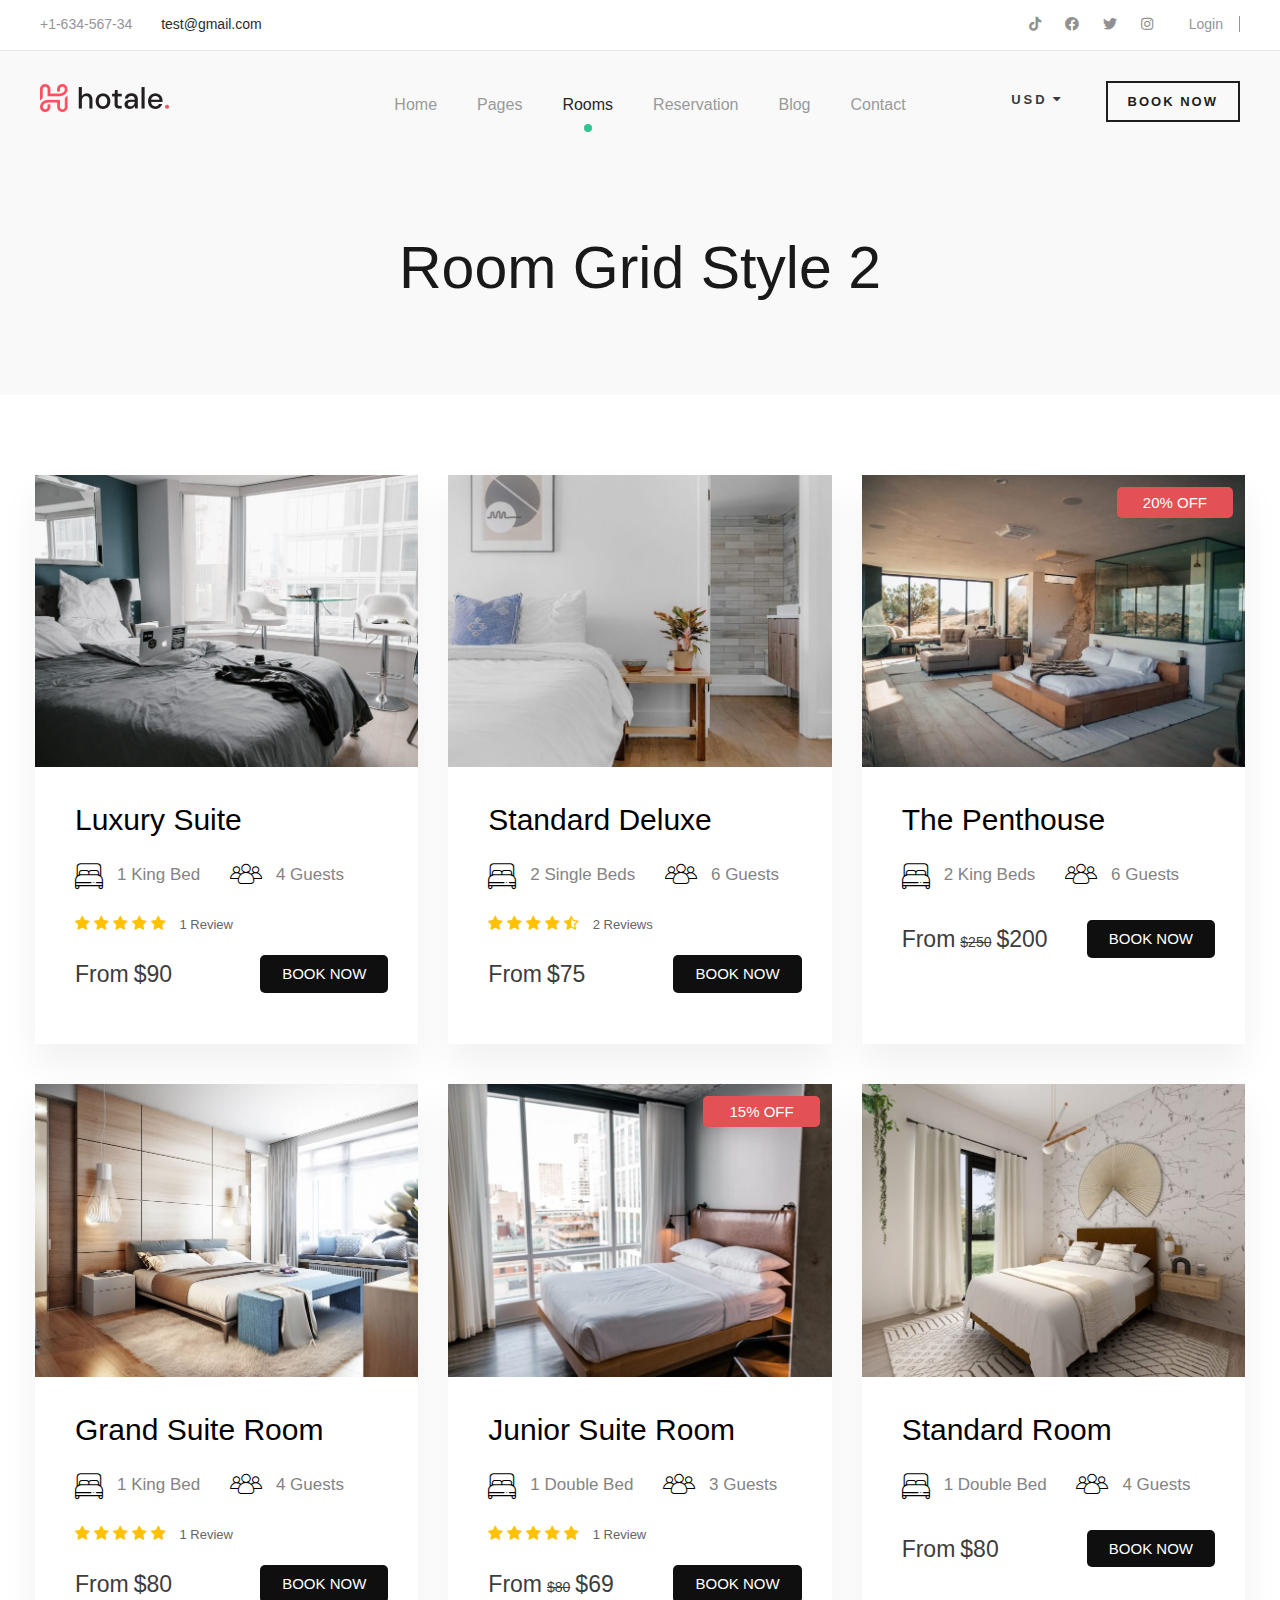
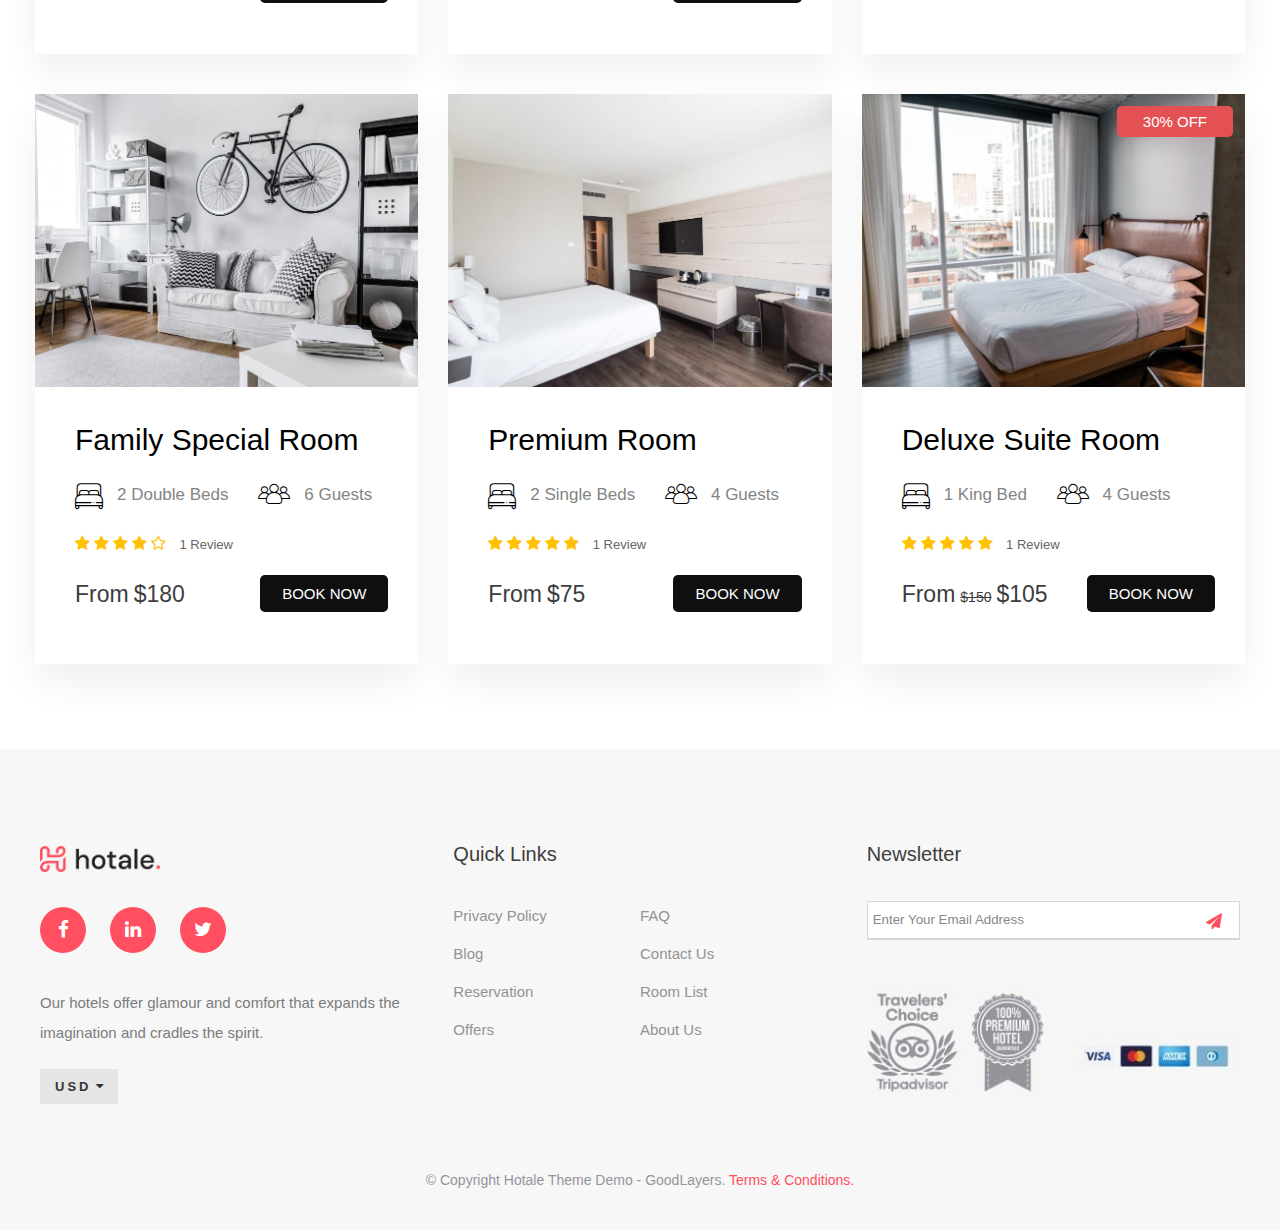
<file: room-grid-style-2.html>
<!DOCTYPE html>
<html lang="en-US" class="no-js">
<head>
    <meta charset="UTF-8" />
    <meta name="viewport" content="width=device-width, initial-scale=1" />

    <title>Hotale &#8211; Hotel HTML Template</title>



    <link rel="stylesheet"  href="js/plugins/goodlayers-core/plugins/fontawesome/font-awesome.css" type="text/css" media="all" />
    <link rel="stylesheet"  href="js/plugins/goodlayers-core/plugins/fa5/fa5.css" type="text/css" media="all" />
    <link rel="stylesheet"  href="js/plugins/goodlayers-core/plugins/elegant/elegant-font.css" type="text/css" media="all" />
    <link rel="stylesheet"  href="js/plugins/goodlayers-core/plugins/ionicons/ionicons.css" type="text/css" media="all" />
    <link rel="stylesheet"  href="js/plugins/goodlayers-core/plugins/simpleline/simpleline.css" type="text/css" media="all" />
    <link rel="stylesheet"  href="js/plugins/goodlayers-core/plugins/gdlr-custom-icon/gdlr-custom-icon.css" type="text/css" media="all" />
    <link rel="stylesheet"  href="js/plugins/goodlayers-core/plugins/style.css" type="text/css" media="all" />
    <link rel="stylesheet"  href="js/plugins/goodlayers-core/include/css/page-builder.css" type="text/css" media="all" />
    <link rel="stylesheet"  href="js/plugins/tourmaster/tourmaster.css" type="text/css" media="all" />
    <link rel="stylesheet"  href="css/tourmaster-global-style-custom.css" type="text/css" media="all" />
    <link rel="stylesheet"  href="js/plugins/tourmaster/room/tourmaster-room.css" type="text/css" media="all" />
    <link rel="stylesheet"  href="css/tourmaster-room-style-custom.css" type="text/css" media="all" />
    <link rel="stylesheet"  href="css/style-core.css" type="text/css" media="all" />
    <link rel="stylesheet"  href="css/hotale-style-custom.css" type="text/css" media="all" />



    <link
        rel="stylesheet"
        id="gdlr-core-google-font-css"
        href="https://fonts.googleapis.com/css?family=Jost%3A100%2C200%2C300%2Cregular%2C500%2C600%2C700%2C800%2C900%2C100italic%2C200italic%2C300italic%2Citalic%2C500italic%2C600italic%2C700italic%2C800italic%2C900italic%7CAmiri%3Aregular%2Citalic%2C700%2C700italic%7CAllison%3Aregular&#038;subset=cyrillic%2Clatin%2Clatin-ext%2Carabic%2Cvietnamese&#038;ver=6.0.1"
        type="text/css"
        media="all"
    />


</head>

<body
    class="home page-template-default page page-id-14980 theme-hotale gdlr-core-body tourmaster-body woocommerce-no-js hotale-body hotale-body-front hotale-full hotale-with-sticky-navigation hotale-blockquote-style-3 gdlr-core-link-to-lightbox"
    data-home-url="index.html" >


    <div class="hotale-mobile-header-wrap">
        <div class="hotale-top-bar">
            <div class="hotale-top-bar-background"></div>
            <div class="hotale-top-bar-container hotale-top-bar-full">
                <div class="hotale-top-bar-container-inner clearfix">
                    <div class="hotale-top-bar-left hotale-item-pdlr">
                        <div class="hotale-top-bar-left-text">
                            +1-634-567-34 <span style="margin-left: 25px;"><a href="room-grid-style-2.html#">test@gmail.com</a></span>
                        </div>
                    </div>
                    <div class="hotale-top-bar-right hotale-item-pdlr">
                        <div class="hotale-top-bar-right-social">
                            <a href="room-grid-style-2.html#" target="_blank" class="hotale-top-bar-social-icon" title="tiktok"><i class="fa5b fa5-tiktok"></i></a>
                            <a href="room-grid-style-2.html#" target="_blank" class="hotale-top-bar-social-icon" title="facebook"><i class="fa5b fa5-facebook"></i></a>
                            <a href="room-grid-style-2.html#" target="_blank" class="hotale-top-bar-social-icon" title="twitter"><i class="fa5b fa5-twitter"></i></a>
                            <a href="room-grid-style-2.html#" target="_blank" class="hotale-top-bar-social-icon" title="instagram"><i class="fa5b fa5-instagram"></i></a>
                        </div>
                        <div
                            class="tourmaster-user-top-bar tourmaster-guest tourmaster-style-2"
                            data-redirect="index.html"
                            data-ajax-url="#"
                        >
                            <span class="tourmaster-user-top-bar-login" data-tmlb="login"><i class="icon_lock_alt"></i><span class="tourmaster-text">Login</span></span>
                            <div class="tourmaster-lightbox-content-wrap" data-tmlb-id="login">
                                <div class="tourmaster-lightbox-head">
                                    <h3 class="tourmaster-lightbox-title">Login</h3>
                                    <i class="tourmaster-lightbox-close icon_close"></i>
                                </div>
                                <div class="tourmaster-lightbox-content">
                                    <form class="tourmaster-login-form tourmaster-form-field tourmaster-with-border" method="post" action="room-grid-style-2.html#">
                                        <div class="tourmaster-login-form-fields clearfix">
                                            <p class="tourmaster-login-user">
                                                <label>Username or E-Mail</label>
                                                <input type="text" name="log" />
                                            </p>
                                            <p class="tourmaster-login-pass">
                                                <label>Password</label>
                                                <input type="password" name="pwd" />
                                            </p>
                                        </div>

                                        <p class="tourmaster-login-submit">
                                            <input type="submit" name="wp-submit" class="tourmaster-button" value="Sign In!" />
                                        </p>
                                        <p class="tourmaster-login-lost-password">
                                            <a href="room-grid-style-2.html#">Forget Password?</a>
                                        </p>

                                    </form>

                                    <div class="tourmaster-login-bottom">
                                        <h3 class="tourmaster-login-bottom-title">Do not have an account?</h3>
                                        <a class="tourmaster-login-bottom-link" href="register.html">Create an Account</a>
                                    </div>
                                </div>
                            </div>

                        </div>
                    </div>
                </div>
            </div>
        </div>
        <div class="hotale-mobile-header hotale-header-background hotale-style-slide hotale-sticky-mobile-navigation" id="hotale-mobile-header">
            <div class="hotale-mobile-header-container hotale-container clearfix">
                <div class="hotale-logo hotale-item-pdlr">
                    <div class="hotale-logo-inner">
                        <a class="hotale-fixed-nav-logo" href="index.html">
                            <img
                                src="upload/apartment-logox2.png"
                                alt=""
                                width="129"
                                height="28"
                                title="apartment-logox1"
                            />
                        </a>
                        <a class="hotale-orig-logo" href="index.html">
                            <img src="upload/apartment-logox2.png" alt="" width="258" height="56" title="apartment-logox2" />
                        </a>
                    </div>
                </div>
                <div class="hotale-mobile-menu-right">
                    <div class="hotale-mobile-menu">
                        <a class="hotale-mm-menu-button hotale-mobile-menu-button hotale-mobile-button-hamburger" href="room-grid-style-2.html#hotale-mobile-menu"><span></span></a>
                        <div class="hotale-mm-menu-wrap hotale-navigation-font" id="hotale-mobile-menu" data-slide="right">
                            <ul id="menu-main-navigation" class="m-menu">
                                <li class="menu-item menu-item-home current-menu-item  menu-item-has-children" >
                                    <a href="index.html" aria-current="page">Home</a>
                                    <ul class="sub-menu">
                                        <li class="menu-item menu-item-home current-menu-item page_item page-item-14980 current_page_item">
                                            <a href="https://max-themes.net/demos/hotale/hotale/resort/index.html" aria-current="page">Home &#8211; Resort 1</a>
                                        </li>
                                        <li class="menu-item">
                                            <a target="_blank" rel="noopener" href="https://max-themes.net/demos/hotale/hotale/resort2/index.html">Home &#8211; Resort 2</a>
                                        </li>
                                        <li class="menu-item">
                                            <a target="_blank" rel="noopener" href="https://max-themes.net/demos/hotale/hotale/hotel1/index.html">Home &#8211; Hotel 1</a>
                                        </li>
                                        <li class="menu-item">
                                            <a target="_blank" rel="noopener" href="https://max-themes.net/demos/hotale/hotale/hotel2/index.html">Home &#8211; Hotel 2</a>
                                        </li>
                                        <li class="menu-item">
                                            <a rel="noopener" href="index.html">Home &#8211; Apartment</a>
                                        </li>
                                        <li class="menu-item">
                                            <a target="_blank" rel="noopener" href="https://max-themes.net/demos/hotale/hotale/apartment2/index.html">Home &#8211; Apartment 2</a>
                                        </li>
                                    </ul>
                                </li>
                                <li class="menu-item menu-item-has-children">
                                    <a href="room-grid-style-2.html#">Pages</a>
                                    <ul class="sub-menu">
                                        <li class="menu-item"><a href="about-us.html">About Us</a></li>
                                        <li class="menu-item"><a href="about-us-2.html">About Us 2</a></li>
                                        <li class="menu-item"><a href="about-us-3.html">About Us 3</a></li>
                                        <li class="menu-item"><a href="our-team.html">Our Team</a></li>
                                        <li class="menu-item"><a href="hotel-review.html">Hotel Review</a></li>
                                        <li class="menu-item"><a href="faq.html">FAQ</a></li>
                                        <li class="menu-item"><a href="gallery.html">Gallery</a></li>
                                        <li class="menu-item"><a href="price-table.html">Price Table</a></li>
                                        <li class="menu-item"><a href="maintenance.html">Maintenance</a></li>
                                        <li class="menu-item"><a href="coming-soon.html">Coming Soon</a></li>
                                        <li class="menu-item"><a href="404.html">404 Page</a></li>
                                    </ul>
                                </li>
                                <li class="menu-item menu-item-has-children">
                                    <a href="room-grid-style-1.html">Rooms</a>
                                    <ul class="sub-menu">
                                        <li class="menu-item"><a href="room-grid-style-1.html">Room Grid Style 1</a></li>
                                        <li class="menu-item"><a href="room-grid-style-2.html">Room Grid Style 2</a></li>
                                        <li class="menu-item"><a href="room-grid-style-3.html">Room Grid Style 3</a></li>
                                        <li class="menu-item"><a href="room-grid-style-4.html">Room Grid Style 4</a></li>
                                        <li class="menu-item"><a href="room-modern-style.html">Room Modern Style</a></li>
                                        <li class="menu-item"><a href="room-side-thumbnail.html">Room Side Thumbnail</a></li>
                                    </ul>
                                </li>
                                <li class="menu-item"><a href="room-search.html">Reservation</a></li>
                                <li class="menu-item menu-item-has-children">
                                    <a href="blog-full-right-sidebar.html">Blog</a>
                                    <ul class="sub-menu">
                                        <li class="menu-item menu-item-has-children">
                                            <a href="blog-3-columns-with-frame.html">Blog Columns</a>
                                            <ul class="sub-menu">
                                                <li class="menu-item"><a href="blog-2-columns.html">Blog 2 Columns</a></li>
                                                <li class="menu-item">
                                                    <a href="blog-2-columns-with-frame.html">Blog 2 Columns With Frame</a>
                                                </li>
                                                <li class="menu-item"><a href="blog-3-columns.html">Blog 3 Columns</a></li>
                                                <li class="menu-item">
                                                    <a href="blog-3-columns-with-frame.html">Blog 3 Columns With Frame</a>
                                                </li>
                                                <li class="menu-item"><a href="blog-4-columns.html">Blog 4 Columns</a></li>
                                                <li class="menu-item">
                                                    <a href="blog-4-columns-with-frame.html">Blog 4 Columns With Frame</a>
                                                </li>
                                            </ul>
                                        </li>
                                        <li class="menu-item menu-item-has-children">
                                            <a href="blog-full-right-sidebar.html">Blog Full</a>
                                            <ul class="sub-menu">
                                                <li class="menu-item">
                                                    <a href="blog-full-right-sidebar.html">Blog Full Right Sidebar</a>
                                                </li>
                                                <li class="menu-item">
                                                    <a href="blog-full-right-sidebar-with-frame.html">Blog Full Right Sidebar With Frame</a>
                                                </li>
                                                <li class="menu-item">
                                                    <a href="blog-full-left-sidebar.html">Blog Full Left Sidebar</a>
                                                </li>
                                                <li class="menu-item">
                                                    <a href="blog-full-left-sidebar-with-frame.html">Blog Full Left Sidebar With Frame</a>
                                                </li>
                                                <li class="menu-item">
                                                    <a href="blog-full-both-sidebar.html">Blog Full Both Sidebar</a>
                                                </li>
                                                <li class="menu-item">
                                                    <a href="blog-full-both-sidebar-with-frame.html">Blog Full Both Sidebar With Frame</a>
                                                </li>
                                            </ul>
                                        </li>
                                        <li class="menu-item menu-item-has-children">
                                            <a href="blog-grid-3-columns.html">Blog Grid</a>
                                            <ul class="sub-menu">
                                                <li class="menu-item"><a href="blog-grid-2-columns.html">Blog Grid 2 Columns</a></li>
                                                <li class="menu-item">
                                                    <a href="blog-grid-2-columns-no-space.html">Blog Grid 2 Columns No Space</a>
                                                </li>
                                                <li class="menu-item"><a href="blog-grid-3-columns.html">Blog Grid 3 Columns</a></li>
                                                <li class="menu-item">
                                                    <a href="blog-grid-3-columns-no-space.html">Blog Grid 3 Columns No Space</a>
                                                </li>
                                                <li class="menu-item"><a href="blog-grid-4-columns.html">Blog Grid 4 Columns</a></li>
                                                <li class="menu-item">
                                                    <a href="blog-grid-4-columns-no-space.html">Blog Grid 4 Columns No Space</a>
                                                </li>
                                            </ul>
                                        </li>
                                        <li class="menu-item"><a href="single-blog.html">Single Posts</a></li>
                                    </ul>
                                </li>
                                <li class="menu-item"><a href="contact.html">Contact</a></li>
                            </ul>
                        </div>
                    </div>
                </div>
            </div>
        </div>
    </div>
    
    <div class="hotale-body-outer-wrapper">
        <div class="hotale-body-wrapper clearfix hotale-with-transparent-header hotale-with-frame">
            <div class="hotale-header-background-transparent">
                <div class="hotale-top-bar">
                    <div class="hotale-top-bar-background"></div>
                    <div class="hotale-top-bar-container hotale-top-bar-full">
                        <div class="hotale-top-bar-container-inner clearfix">
                            <div class="hotale-top-bar-left hotale-item-pdlr">
                                <div class="hotale-top-bar-left-text">
                                    +1-634-567-34 <span style="margin-left: 25px;"><a href="room-grid-style-2.html#">test@gmail.com</a></span>
                                </div>
                            </div>
                            <div class="hotale-top-bar-right hotale-item-pdlr">
                                <div class="hotale-top-bar-right-social">
                                    <a href="room-grid-style-2.html#" target="_blank" class="hotale-top-bar-social-icon" title="tiktok"><i class="fa5b fa5-tiktok"></i></a>
                                    <a href="room-grid-style-2.html#" target="_blank" class="hotale-top-bar-social-icon" title="facebook"><i class="fa5b fa5-facebook"></i></a>
                                    <a href="room-grid-style-2.html#" target="_blank" class="hotale-top-bar-social-icon" title="twitter"><i class="fa5b fa5-twitter"></i></a>
                                    <a href="room-grid-style-2.html#" target="_blank" class="hotale-top-bar-social-icon" title="instagram"><i class="fa5b fa5-instagram"></i></a>
                                </div>
                                <div
                                    class="tourmaster-user-top-bar tourmaster-guest tourmaster-style-2"
                                    data-redirect="index.html"
                                    data-ajax-url="#"
                                >
                                    <span class="tourmaster-user-top-bar-login" data-tmlb="login"><i class="icon_lock_alt"></i><span class="tourmaster-text">Login</span></span>
                                    <div class="tourmaster-lightbox-content-wrap" data-tmlb-id="login">
                                        <div class="tourmaster-lightbox-head">
                                            <h3 class="tourmaster-lightbox-title">Login</h3>
                                            <i class="tourmaster-lightbox-close icon_close"></i>
                                        </div>
                                        <div class="tourmaster-lightbox-content">
                                            <form class="tourmaster-login-form tourmaster-form-field tourmaster-with-border" method="post" action="room-grid-style-2.html#">
                                                <div class="tourmaster-login-form-fields clearfix">
                                                    <p class="tourmaster-login-user">
                                                        <label>Username or E-Mail</label>
                                                        <input type="text" name="log" />
                                                    </p>
                                                    <p class="tourmaster-login-pass">
                                                        <label>Password</label>
                                                        <input type="password" name="pwd" />
                                                    </p>
                                                </div>

                                                <p class="tourmaster-login-submit">
                                                    <input type="submit" name="wp-submit" class="tourmaster-button" value="Sign In!" />
                                                </p>
                                                <p class="tourmaster-login-lost-password">
                                                    <a href="room-grid-style-2.html#">Forget Password?</a>
                                                </p>

                                            </form>

                                            <div class="tourmaster-login-bottom">
                                                <h3 class="tourmaster-login-bottom-title">Do not have an account?</h3>
                                                <a class="tourmaster-login-bottom-link" href="register.html">Create an Account</a>
                                            </div>
                                        </div>
                                    </div>
                                </div>
                            </div>
                        </div>
                    </div>
                </div>
                <header class="hotale-header-wrap hotale-header-style-plain hotale-style-center-menu hotale-sticky-navigation hotale-style-slide" data-navigation-offset="75">
                    <div class="hotale-header-background"></div>
                    <div class="hotale-header-container hotale-header-full">
                        <div class="hotale-header-container-inner clearfix">
                            <div class="hotale-logo hotale-item-pdlr">
                                <div class="hotale-logo-inner">
                                    <a class="hotale-fixed-nav-logo" href="index.html">
                                        <img
                                            src="upload/apartment-logox2.png"
                                            alt=""
                                            width="129"
                                            height="28"
                                            title="apartment-logox1"
                                        />
                                    </a>
                                    <a class="hotale-orig-logo" href="index.html">
                                        <img
                                            src="upload/apartment-logox2.png"
                                            alt=""
                                            width="129"
                                            height="28"
                                            title="apartment-logox1"
                                        />
                                    </a>
                                </div>
                            </div>
                            <div class="hotale-navigation hotale-item-pdlr clearfix">
                                <div class="hotale-main-menu" id="hotale-main-menu">
                                    <ul id="menu-main-navigation-1" class="sf-menu">
                                        <li
                                            class="menu-item menu-item-home  menu-item-has-children hotale-normal-menu"
                                        >
                                            <a href="index.html" class="sf-with-ul-pre">Home</a>
                                            <ul class="sub-menu">
                                                <li class="menu-item menu-item-home" data-size="60">
                                                    <a target="_blank" href="https://max-themes.net/demos/hotale/hotale/resort/index.html">Home &#8211; Resort 1</a>
                                                </li>
                                                <li class="menu-item" data-size="60">
                                                    <a target="_blank" href="https://max-themes.net/demos/hotale/hotale/resort2/index.html">Home &#8211; Resort 2</a>
                                                </li>
                                                <li class="menu-item" data-size="60">
                                                    <a target="_blank" href="https://max-themes.net/demos/hotale/hotale/hotel1/index.html">Home &#8211; Hotel 1</a>
                                                </li>
                                                <li class="menu-item" data-size="60">
                                                    <a target="_blank" href="https://max-themes.net/demos/hotale/hotale/hotel2/index.html">Home &#8211; Hotel 2</a>
                                                </li>
                                                <li class="menu-item" data-size="60">
                                                    <a href="index.html">Home &#8211; Apartment</a>
                                                </li>
                                                <li class="menu-item" data-size="60">
                                                    <a target="_blank" href="https://max-themes.net/demos/hotale/hotale/apartment2/index.html">Home &#8211; Apartment 2</a>
                                                </li>
                                            </ul>
                                        </li>
                                        <li class="menu-item menu-item-has-children hotale-normal-menu">
                                            <a href="room-grid-style-2.html#" class="sf-with-ul-pre">Pages</a>
                                            <ul class="sub-menu">
                                                <li class="menu-item" data-size="60"><a href="about-us.html">About Us</a></li>
                                                <li class="menu-item" data-size="60"><a href="about-us-2.html">About Us 2</a></li>
                                                <li class="menu-item" data-size="60"><a href="about-us-3.html">About Us 3</a></li>
                                                <li class="menu-item" data-size="60"><a href="our-team.html">Our Team</a></li>
                                                <li class="menu-item" data-size="60"><a href="hotel-review.html">Hotel Review</a></li>
                                                <li class="menu-item" data-size="60"><a href="faq.html">FAQ</a></li>
                                                <li class="menu-item" data-size="60"><a href="gallery.html">Gallery</a></li>
                                                <li class="menu-item" data-size="60"><a href="price-table.html">Price Table</a></li>
                                                <li class="menu-item" data-size="60"><a href="maintenance.html">Maintenance</a></li>
                                                <li class="menu-item" data-size="60"><a href="coming-soon.html">Coming Soon</a></li>
                                                <li class="menu-item" data-size="60"><a href="404.html">404 Page</a></li>
                                            </ul>
                                        </li>
                                        <li class="menu-item menu-item-has-children current-menu-item hotale-normal-menu">
                                            <a href="room-grid-style-1.html" class="sf-with-ul-pre">Rooms</a>
                                            <ul class="sub-menu">
                                                <li class="menu-item" data-size="60">
                                                    <a href="room-grid-style-1.html">Room Grid Style 1</a>
                                                </li>
                                                <li class="menu-item" data-size="60">
                                                    <a href="room-grid-style-2.html">Room Grid Style 2</a>
                                                </li>
                                                <li class="menu-item" data-size="60">
                                                    <a href="room-grid-style-3.html">Room Grid Style 3</a>
                                                </li>
                                                <li class="menu-item" data-size="60">
                                                    <a href="room-grid-style-4.html">Room Grid Style 4</a>
                                                </li>
                                                <li class="menu-item" data-size="60">
                                                    <a href="room-modern-style.html">Room Modern Style</a>
                                                </li>
                                                <li class="menu-item" data-size="60">
                                                    <a href="room-side-thumbnail.html">Room Side Thumbnail</a>
                                                </li>
                                            </ul>
                                        </li>
                                        <li class="menu-item hotale-normal-menu">
                                            <a href="room-search.html">Reservation</a>
                                        </li>
                                        <li class="menu-item menu-item-has-children hotale-normal-menu">
                                            <a href="blog-full-right-sidebar.html" class="sf-with-ul-pre">Blog</a>
                                            <ul class="sub-menu">
                                                <li class="menu-item menu-item-has-children" data-size="60">
                                                    <a href="blog-3-columns-with-frame.html" class="sf-with-ul-pre">Blog Columns</a>
                                                    <ul class="sub-menu">
                                                        <li class="menu-item"><a href="blog-2-columns.html">Blog 2 Columns</a></li>
                                                        <li class="menu-item">
                                                            <a href="blog-2-columns-with-frame.html">Blog 2 Columns With Frame</a>
                                                        </li>
                                                        <li class="menu-item"><a href="blog-3-columns.html">Blog 3 Columns</a></li>
                                                        <li class="menu-item">
                                                            <a href="blog-3-columns-with-frame.html">Blog 3 Columns With Frame</a>
                                                        </li>
                                                        <li class="menu-item"><a href="blog-4-columns.html">Blog 4 Columns</a></li>
                                                        <li class="menu-item">
                                                            <a href="blog-4-columns-with-frame.html">Blog 4 Columns With Frame</a>
                                                        </li>
                                                    </ul>
                                                </li>
                                                <li class="menu-item menu-item-has-children" data-size="60">
                                                    <a href="blog-full-right-sidebar.html" class="sf-with-ul-pre">Blog Full</a>
                                                    <ul class="sub-menu">
                                                        <li class="menu-item">
                                                            <a href="blog-full-right-sidebar.html">Blog Full Right Sidebar</a>
                                                        </li>
                                                        <li class="menu-item">
                                                            <a href="blog-full-right-sidebar-with-frame.html">Blog Full Right Sidebar With Frame</a>
                                                        </li>
                                                        <li class="menu-item">
                                                            <a href="blog-full-left-sidebar.html">Blog Full Left Sidebar</a>
                                                        </li>
                                                        <li class="menu-item">
                                                            <a href="blog-full-left-sidebar-with-frame.html">Blog Full Left Sidebar With Frame</a>
                                                        </li>
                                                        <li class="menu-item">
                                                            <a href="blog-full-both-sidebar.html">Blog Full Both Sidebar</a>
                                                        </li>
                                                        <li class="menu-item">
                                                            <a href="blog-full-both-sidebar-with-frame.html">Blog Full Both Sidebar With Frame</a>
                                                        </li>
                                                    </ul>
                                                </li>
                                                <li class="menu-item menu-item-has-children" data-size="60">
                                                    <a href="blog-grid-3-columns.html" class="sf-with-ul-pre">Blog Grid</a>
                                                    <ul class="sub-menu">
                                                        <li class="menu-item">
                                                            <a href="blog-grid-2-columns.html">Blog Grid 2 Columns</a>
                                                        </li>
                                                        <li class="menu-item">
                                                            <a href="blog-grid-2-columns-no-space.html">Blog Grid 2 Columns No Space</a>
                                                        </li>
                                                        <li class="menu-item">
                                                            <a href="blog-grid-3-columns.html">Blog Grid 3 Columns</a>
                                                        </li>
                                                        <li class="menu-item">
                                                            <a href="blog-grid-3-columns-no-space.html">Blog Grid 3 Columns No Space</a>
                                                        </li>
                                                        <li class="menu-item">
                                                            <a href="blog-grid-4-columns.html">Blog Grid 4 Columns</a>
                                                        </li>
                                                        <li class="menu-item">
                                                            <a href="blog-grid-4-columns-no-space.html">Blog Grid 4 Columns No Space</a>
                                                        </li>
                                                    </ul>
                                                </li>
                                                <li class="menu-item" data-size="60"><a href="single-blog.html">Single Posts</a></li>
                                            </ul>
                                        </li>
                                        <li class="menu-ite hotale-normal-menu"><a href="contact.html">Contact</a></li>
                                    </ul>
                                    <div class="hotale-navigation-slide-bar hotale-navigation-slide-bar-style-dot" id="hotale-navigation-slide-bar"></div>
                                </div>
                                <div class="hotale-main-menu-right-wrap clearfix hotale-item-mglr hotale-navigation-top">
                                    <div class="tourmaster-currency-switcher">
                                        <span class="tourmaster-head"><span>USD</span><i class="fa fa-sort-down"></i></span>
                                        <div class="tourmaster-currency-switcher-inner">
                                            <div class="tourmaster-currency-switcher-content">
                                                <ul>
                                                    <li><a href="room-grid-style-2.html#">EUR</a></li>
                                                    <li><a href="room-grid-style-2.html#">CHF</a></li>
                                                </ul>
                                            </div>
                                        </div>
                                    </div>
                                    <div class="tourmaster-room-navigation-checkout-wrap">
                                        <a
                                            id="tourmaster-room-navigation-checkout-button"
                                            class="tourmaster-room-navigation-checkout-button"
                                            href="room-search.html"
                                            data-checkout-label="Check Out"
                                            data-label="Book Now"
                                        >
                                            Book Now<span class="tourmaster-count">0</span>
                                        </a>
                                        <div class="tourmaster-room-cart-item-wrap">
                                            <div class="tourmaster-room-cart-items">
                                                <ul></ul>
                                                <a class="tourmaster-checkout-button" href="room-grid-style-2.html#">Check Out</a>
                                            </div>
                                        </div>
                                    </div>
                                </div>
                            </div>
                            <!-- hotale-navigation -->
                        </div>
                        <!-- hotale-header-inner -->
                    </div>
                    <!-- hotale-header-container -->
                </header>
                <!-- header -->
            </div>


            <div class="hotale-page-title-wrap hotale-style-custom hotale-center-align">
                <div class="hotale-header-transparent-substitute"></div>
                <div class="hotale-page-title-overlay"></div>
                <div class="hotale-page-title-container hotale-container">
                    <div class="hotale-page-title-content hotale-item-pdlr"><h1 class="hotale-page-title">Room Grid Style 2</h1></div>
                </div>
            </div>
            <div class="hotale-page-wrapper" id="hotale-page-wrapper">
                <div class="gdlr-core-page-builder-body">
                    <div class="gdlr-core-pbf-wrapper" style="padding: 80px 0px 15px 0px;">
                        <div class="gdlr-core-pbf-background-wrap"></div>
                        <div class="gdlr-core-pbf-wrapper-content gdlr-core-js">
                            <div class="gdlr-core-pbf-wrapper-container clearfix gdlr-core-container">
                                <div class="gdlr-core-pbf-element">
                                    <div class="tourmaster-room-item clearfix tourmaster-room-item-style-grid2">
                                        <div class="tourmaster-room-item-holder gdlr-core-js-2 clearfix" data-layout="fitrows">
                                            <div class="gdlr-core-item-list tourmaster-item-pdlr tourmaster-column-20 tourmaster-column-first">
                                                <div class="tourmaster-room-grid2 tourmaster-grid-frame" style="margin-bottom: 40px;">
                                                    <div
                                                        class="tourmaster-room-grid-inner"
                                                        style="box-shadow: 0px 20px 35px rgba(10, 10, 10, 0.06); -moz-box-shadow: 0px 20px 35px rgba(10, 10, 10, 0.06); -webkit-box-shadow: 0px 20px 35px rgba(10, 10, 10, 0.06);"
                                                    >
                                                        <div class="tourmaster-room-thumbnail tourmaster-media-image gdlr-core-outer-frame-element">
                                                            <a href="single-room.html">
                                                                <img src="upload/andrew-neel-T0eb55DxDN4-unsplash-780x595.jpg" alt="" width="780" height="595" />
                                                            </a>
                                                        </div>
                                                        <div class="tourmaster-room-content-wrap gdlr-core-skin-e-background gdlr-core-js" data-sync-height="room-item-16" style="padding-right: 30px;">
                                                            <h3 class="tourmaster-room-title gdlr-core-skin-title" style="text-transform: none;">
                                                                <a href="single-room.html">Luxury Suite</a>
                                                            </h3>
                                                            <div class="tourmaster-info-wrap clearfix">
                                                                <div class="tourmaster-info tourmaster-info-bed-type"><i class="gdlr-icon-double-bed2"></i><span class="tourmaster-tail">1 King Bed</span></div>
                                                                <div class="tourmaster-info tourmaster-info-guest-amount"><i class="gdlr-icon-group"></i><span class="tourmaster-tail">4 Guests</span></div>
                                                            </div>
                                                            <div class="tourmaster-room-rating">
                                                                <i class="fa fa-star"></i><i class="fa fa-star"></i><i class="fa fa-star"></i><i class="fa fa-star"></i><i class="fa fa-star"></i>
                                                                <span class="tourmaster-room-rating-text">1 Review</span>
                                                            </div>
                                                            <div class="tourmaster-bottom clearfix">
                                                                <div class="tourmaster-price-wrap tourmaster-no-bg"><span class="tourmaster-head">From</span><span class="tourmaster-price">$90</span></div>
                                                                <a class="tourmaster-read-more tourmaster-type-button" href="single-room.html">Book Now</a>
                                                            </div>
                                                        </div>
                                                    </div>
                                                </div>
                                            </div>
                                            <div class="gdlr-core-item-list tourmaster-item-pdlr tourmaster-column-20">
                                                <div class="tourmaster-room-grid2 tourmaster-grid-frame" style="margin-bottom: 40px;">
                                                    <div
                                                        class="tourmaster-room-grid-inner"
                                                        style="box-shadow: 0px 20px 35px rgba(10, 10, 10, 0.06); -moz-box-shadow: 0px 20px 35px rgba(10, 10, 10, 0.06); -webkit-box-shadow: 0px 20px 35px rgba(10, 10, 10, 0.06);"
                                                    >
                                                        <div class="tourmaster-room-thumbnail tourmaster-media-image gdlr-core-outer-frame-element">
                                                            <a href="single-room.html">
                                                                <img src="upload/shop-slo-vhztm9QC0L0-unsplash-780x595.jpg" alt="" width="780" height="595" />
                                                            </a>
                                                        </div>
                                                        <div class="tourmaster-room-content-wrap gdlr-core-skin-e-background gdlr-core-js" data-sync-height="room-item-16" style="padding-right: 30px;">
                                                            <h3 class="tourmaster-room-title gdlr-core-skin-title" style="text-transform: none;">
                                                                <a href="single-room.html">Standard Deluxe</a>
                                                            </h3>
                                                            <div class="tourmaster-info-wrap clearfix">
                                                                <div class="tourmaster-info tourmaster-info-bed-type"><i class="gdlr-icon-double-bed2"></i><span class="tourmaster-tail">2 Single Beds</span></div>
                                                                <div class="tourmaster-info tourmaster-info-guest-amount"><i class="gdlr-icon-group"></i><span class="tourmaster-tail">6 Guests</span></div>
                                                            </div>
                                                            <div class="tourmaster-room-rating">
                                                                <i class="fa fa-star"></i><i class="fa fa-star"></i><i class="fa fa-star"></i><i class="fa fa-star"></i><i class="fa fa-star-half-o"></i>
                                                                <span class="tourmaster-room-rating-text">2 Reviews</span>
                                                            </div>
                                                            <div class="tourmaster-bottom clearfix">
                                                                <div class="tourmaster-price-wrap tourmaster-no-bg"><span class="tourmaster-head">From</span><span class="tourmaster-price">$75</span></div>
                                                                <a class="tourmaster-read-more tourmaster-type-button" href="single-room.html">Book Now</a>
                                                            </div>
                                                        </div>
                                                    </div>
                                                </div>
                                            </div>
                                            <div class="gdlr-core-item-list tourmaster-item-pdlr tourmaster-column-20">
                                                <div class="tourmaster-room-grid2 tourmaster-grid-frame" style="margin-bottom: 40px;">
                                                    <div
                                                        class="tourmaster-room-grid-inner"
                                                        style="box-shadow: 0px 20px 35px rgba(10, 10, 10, 0.06); -moz-box-shadow: 0px 20px 35px rgba(10, 10, 10, 0.06); -webkit-box-shadow: 0px 20px 35px rgba(10, 10, 10, 0.06);"
                                                    >
                                                        <div class="tourmaster-room-thumbnail tourmaster-media-image gdlr-core-outer-frame-element tourmaster-with-ribbon">
                                                            <a href="single-room.html">
                                                                <img
                                                                    src="upload/roberto-nickson-emqnSQwQQDo-unsplash-scaled-780x595.jpg"
                                                                    alt=""
                                                                    width="780"
                                                                    height="595"
                                                                />
                                                            </a>
                                                            <div class="tourmaster-ribbon">20% Off</div>
                                                        </div>
                                                        <div class="tourmaster-room-content-wrap gdlr-core-skin-e-background gdlr-core-js" data-sync-height="room-item-16" style="padding-right: 30px;">
                                                            <h3 class="tourmaster-room-title gdlr-core-skin-title" style="text-transform: none;">
                                                                <a href="single-room.html">The Penthouse</a>
                                                            </h3>
                                                            <div class="tourmaster-info-wrap clearfix">
                                                                <div class="tourmaster-info tourmaster-info-bed-type"><i class="gdlr-icon-double-bed2"></i><span class="tourmaster-tail">2 King Beds</span></div>
                                                                <div class="tourmaster-info tourmaster-info-guest-amount"><i class="gdlr-icon-group"></i><span class="tourmaster-tail">6 Guests</span></div>
                                                            </div>
                                                            <div class="tourmaster-bottom clearfix">
                                                                <div class="tourmaster-price-wrap tourmaster-no-bg">
                                                                    <span class="tourmaster-head">From</span><span class="tourmaster-price-discount">$250</span><span class="tourmaster-price">$200</span>
                                                                </div>
                                                                <a class="tourmaster-read-more tourmaster-type-button" href="single-room.html">Book Now</a>
                                                            </div>
                                                        </div>
                                                    </div>
                                                </div>
                                            </div>
                                            <div class="gdlr-core-item-list tourmaster-item-pdlr tourmaster-column-20 tourmaster-column-first">
                                                <div class="tourmaster-room-grid2 tourmaster-grid-frame" style="margin-bottom: 40px;">
                                                    <div
                                                        class="tourmaster-room-grid-inner"
                                                        style="box-shadow: 0px 20px 35px rgba(10, 10, 10, 0.06); -moz-box-shadow: 0px 20px 35px rgba(10, 10, 10, 0.06); -webkit-box-shadow: 0px 20px 35px rgba(10, 10, 10, 0.06);"
                                                    >
                                                        <div class="tourmaster-room-thumbnail tourmaster-media-image gdlr-core-outer-frame-element">
                                                            <a href="single-room.html">
                                                                <img src="upload/shutterstock_560973166-780x595.jpg" alt="" width="780" height="595" />
                                                            </a>
                                                        </div>
                                                        <div class="tourmaster-room-content-wrap gdlr-core-skin-e-background gdlr-core-js" data-sync-height="room-item-16" style="padding-right: 30px;">
                                                            <h3 class="tourmaster-room-title gdlr-core-skin-title" style="text-transform: none;">
                                                                <a href="single-room.html">Grand Suite Room</a>
                                                            </h3>
                                                            <div class="tourmaster-info-wrap clearfix">
                                                                <div class="tourmaster-info tourmaster-info-bed-type"><i class="gdlr-icon-double-bed2"></i><span class="tourmaster-tail">1 King Bed</span></div>
                                                                <div class="tourmaster-info tourmaster-info-guest-amount"><i class="gdlr-icon-group"></i><span class="tourmaster-tail">4 Guests</span></div>
                                                            </div>
                                                            <div class="tourmaster-room-rating">
                                                                <i class="fa fa-star"></i><i class="fa fa-star"></i><i class="fa fa-star"></i><i class="fa fa-star"></i><i class="fa fa-star"></i>
                                                                <span class="tourmaster-room-rating-text">1 Review</span>
                                                            </div>
                                                            <div class="tourmaster-bottom clearfix">
                                                                <div class="tourmaster-price-wrap tourmaster-no-bg"><span class="tourmaster-head">From</span><span class="tourmaster-price">$80</span></div>
                                                                <a class="tourmaster-read-more tourmaster-type-button" href="single-room.html">Book Now</a>
                                                            </div>
                                                        </div>
                                                    </div>
                                                </div>
                                            </div>
                                            <div class="gdlr-core-item-list tourmaster-item-pdlr tourmaster-column-20">
                                                <div class="tourmaster-room-grid2 tourmaster-grid-frame" style="margin-bottom: 40px;">
                                                    <div
                                                        class="tourmaster-room-grid-inner"
                                                        style="box-shadow: 0px 20px 35px rgba(10, 10, 10, 0.06); -moz-box-shadow: 0px 20px 35px rgba(10, 10, 10, 0.06); -webkit-box-shadow: 0px 20px 35px rgba(10, 10, 10, 0.06);"
                                                    >
                                                        <div class="tourmaster-room-thumbnail tourmaster-media-image gdlr-core-outer-frame-element tourmaster-with-ribbon">
                                                            <a href="single-room.html">
                                                                <img src="upload/andrea-davis-1uNh3B3ppl4-unsplash-780x595.jpg" alt="" width="780" height="595" />
                                                            </a>
                                                            <div class="tourmaster-ribbon">15% Off</div>
                                                        </div>
                                                        <div class="tourmaster-room-content-wrap gdlr-core-skin-e-background gdlr-core-js" data-sync-height="room-item-16" style="padding-right: 30px;">
                                                            <h3 class="tourmaster-room-title gdlr-core-skin-title" style="text-transform: none;">
                                                                <a href="single-room.html">Junior Suite Room</a>
                                                            </h3>
                                                            <div class="tourmaster-info-wrap clearfix">
                                                                <div class="tourmaster-info tourmaster-info-bed-type"><i class="gdlr-icon-double-bed2"></i><span class="tourmaster-tail">1 Double Bed</span></div>
                                                                <div class="tourmaster-info tourmaster-info-guest-amount"><i class="gdlr-icon-group"></i><span class="tourmaster-tail">3 Guests</span></div>
                                                            </div>
                                                            <div class="tourmaster-room-rating">
                                                                <i class="fa fa-star"></i><i class="fa fa-star"></i><i class="fa fa-star"></i><i class="fa fa-star"></i><i class="fa fa-star"></i>
                                                                <span class="tourmaster-room-rating-text">1 Review</span>
                                                            </div>
                                                            <div class="tourmaster-bottom clearfix">
                                                                <div class="tourmaster-price-wrap tourmaster-no-bg">
                                                                    <span class="tourmaster-head">From</span><span class="tourmaster-price-discount">$80</span><span class="tourmaster-price">$69</span>
                                                                </div>
                                                                <a class="tourmaster-read-more tourmaster-type-button" href="single-room.html">Book Now</a>
                                                            </div>
                                                        </div>
                                                    </div>
                                                </div>
                                            </div>
                                            <div class="gdlr-core-item-list tourmaster-item-pdlr tourmaster-column-20">
                                                <div class="tourmaster-room-grid2 tourmaster-grid-frame" style="margin-bottom: 40px;">
                                                    <div
                                                        class="tourmaster-room-grid-inner"
                                                        style="box-shadow: 0px 20px 35px rgba(10, 10, 10, 0.06); -moz-box-shadow: 0px 20px 35px rgba(10, 10, 10, 0.06); -webkit-box-shadow: 0px 20px 35px rgba(10, 10, 10, 0.06);"
                                                    >
                                                        <div class="tourmaster-room-thumbnail tourmaster-media-image gdlr-core-outer-frame-element">
                                                            <a href="single-room.html">
                                                                <img
                                                                    src="upload/collov-home-design-LSpkE5OCD_8-unsplash-780x595.jpg"
                                                                    alt=""
                                                                    width="780"
                                                                    height="595"
                                                                />
                                                            </a>
                                                        </div>
                                                        <div class="tourmaster-room-content-wrap gdlr-core-skin-e-background gdlr-core-js" data-sync-height="room-item-16" style="padding-right: 30px;">
                                                            <h3 class="tourmaster-room-title gdlr-core-skin-title" style="text-transform: none;">
                                                                <a href="single-room.html">Standard Room</a>
                                                            </h3>
                                                            <div class="tourmaster-info-wrap clearfix">
                                                                <div class="tourmaster-info tourmaster-info-bed-type"><i class="gdlr-icon-double-bed2"></i><span class="tourmaster-tail">1 Double Bed</span></div>
                                                                <div class="tourmaster-info tourmaster-info-guest-amount"><i class="gdlr-icon-group"></i><span class="tourmaster-tail">4 Guests</span></div>
                                                            </div>
                                                            <div class="tourmaster-bottom clearfix">
                                                                <div class="tourmaster-price-wrap tourmaster-no-bg"><span class="tourmaster-head">From</span><span class="tourmaster-price">$80</span></div>
                                                                <a class="tourmaster-read-more tourmaster-type-button" href="single-room.html">Book Now</a>
                                                            </div>
                                                        </div>
                                                    </div>
                                                </div>
                                            </div>
                                            <div class="gdlr-core-item-list tourmaster-item-pdlr tourmaster-column-20 tourmaster-column-first">
                                                <div class="tourmaster-room-grid2 tourmaster-grid-frame" style="margin-bottom: 40px;">
                                                    <div
                                                        class="tourmaster-room-grid-inner"
                                                        style="box-shadow: 0px 20px 35px rgba(10, 10, 10, 0.06); -moz-box-shadow: 0px 20px 35px rgba(10, 10, 10, 0.06); -webkit-box-shadow: 0px 20px 35px rgba(10, 10, 10, 0.06);"
                                                    >
                                                        <div class="tourmaster-room-thumbnail tourmaster-media-image gdlr-core-outer-frame-element">
                                                            <a href="single-room.html">
                                                                <img src="upload/shutterstock_324822821-780x595.jpg" alt="" width="780" height="595" />
                                                            </a>
                                                        </div>
                                                        <div class="tourmaster-room-content-wrap gdlr-core-skin-e-background gdlr-core-js" data-sync-height="room-item-16" style="padding-right: 30px;">
                                                            <h3 class="tourmaster-room-title gdlr-core-skin-title" style="text-transform: none;">
                                                                <a href="single-room.html">Family Special Room</a>
                                                            </h3>
                                                            <div class="tourmaster-info-wrap clearfix">
                                                                <div class="tourmaster-info tourmaster-info-bed-type"><i class="gdlr-icon-double-bed2"></i><span class="tourmaster-tail">2 Double Beds</span></div>
                                                                <div class="tourmaster-info tourmaster-info-guest-amount"><i class="gdlr-icon-group"></i><span class="tourmaster-tail">6 Guests</span></div>
                                                            </div>
                                                            <div class="tourmaster-room-rating">
                                                                <i class="fa fa-star"></i><i class="fa fa-star"></i><i class="fa fa-star"></i><i class="fa fa-star"></i><i class="fa fa-star-o"></i>
                                                                <span class="tourmaster-room-rating-text">1 Review</span>
                                                            </div>
                                                            <div class="tourmaster-bottom clearfix">
                                                                <div class="tourmaster-price-wrap tourmaster-no-bg"><span class="tourmaster-head">From</span><span class="tourmaster-price">$180</span></div>
                                                                <a class="tourmaster-read-more tourmaster-type-button" href="single-room.html">Book Now</a>
                                                            </div>
                                                        </div>
                                                    </div>
                                                </div>
                                            </div>
                                            <div class="gdlr-core-item-list tourmaster-item-pdlr tourmaster-column-20">
                                                <div class="tourmaster-room-grid2 tourmaster-grid-frame" style="margin-bottom: 40px;">
                                                    <div
                                                        class="tourmaster-room-grid-inner"
                                                        style="box-shadow: 0px 20px 35px rgba(10, 10, 10, 0.06); -moz-box-shadow: 0px 20px 35px rgba(10, 10, 10, 0.06); -webkit-box-shadow: 0px 20px 35px rgba(10, 10, 10, 0.06);"
                                                    >
                                                        <div class="tourmaster-room-thumbnail tourmaster-media-image gdlr-core-outer-frame-element">
                                                            <a href="single-room.html">
                                                                <img src="upload/paul-postema-mr0Dp231IEw-unsplash-780x595.jpg" alt="" width="780" height="595" />
                                                            </a>
                                                        </div>
                                                        <div class="tourmaster-room-content-wrap gdlr-core-skin-e-background gdlr-core-js" data-sync-height="room-item-16" style="padding-right: 30px;">
                                                            <h3 class="tourmaster-room-title gdlr-core-skin-title" style="text-transform: none;">
                                                                <a href="single-room.html">Premium Room</a>
                                                            </h3>
                                                            <div class="tourmaster-info-wrap clearfix">
                                                                <div class="tourmaster-info tourmaster-info-bed-type"><i class="gdlr-icon-double-bed2"></i><span class="tourmaster-tail">2 Single Beds</span></div>
                                                                <div class="tourmaster-info tourmaster-info-guest-amount"><i class="gdlr-icon-group"></i><span class="tourmaster-tail">4 Guests</span></div>
                                                            </div>
                                                            <div class="tourmaster-room-rating">
                                                                <i class="fa fa-star"></i><i class="fa fa-star"></i><i class="fa fa-star"></i><i class="fa fa-star"></i><i class="fa fa-star"></i>
                                                                <span class="tourmaster-room-rating-text">1 Review</span>
                                                            </div>
                                                            <div class="tourmaster-bottom clearfix">
                                                                <div class="tourmaster-price-wrap tourmaster-no-bg"><span class="tourmaster-head">From</span><span class="tourmaster-price">$75</span></div>
                                                                <a class="tourmaster-read-more tourmaster-type-button" href="single-room.html">Book Now</a>
                                                            </div>
                                                        </div>
                                                    </div>
                                                </div>
                                            </div>
                                            <div class="gdlr-core-item-list tourmaster-item-pdlr tourmaster-column-20">
                                                <div class="tourmaster-room-grid2 tourmaster-grid-frame" style="margin-bottom: 40px;">
                                                    <div
                                                        class="tourmaster-room-grid-inner"
                                                        style="box-shadow: 0px 20px 35px rgba(10, 10, 10, 0.06); -moz-box-shadow: 0px 20px 35px rgba(10, 10, 10, 0.06); -webkit-box-shadow: 0px 20px 35px rgba(10, 10, 10, 0.06);"
                                                    >
                                                        <div class="tourmaster-room-thumbnail tourmaster-media-image gdlr-core-outer-frame-element tourmaster-with-ribbon">
                                                            <a href="single-room.html">
                                                                <img src="upload/andrea-davis-1uNh3B3ppl4-unsplash-780x595.jpg" alt="" width="780" height="595" />
                                                            </a>
                                                            <div class="tourmaster-ribbon">30% Off</div>
                                                        </div>
                                                        <div class="tourmaster-room-content-wrap gdlr-core-skin-e-background gdlr-core-js" data-sync-height="room-item-16" style="padding-right: 30px;">
                                                            <h3 class="tourmaster-room-title gdlr-core-skin-title" style="text-transform: none;">
                                                                <a href="single-room.html">Deluxe Suite Room</a>
                                                            </h3>
                                                            <div class="tourmaster-info-wrap clearfix">
                                                                <div class="tourmaster-info tourmaster-info-bed-type"><i class="gdlr-icon-double-bed2"></i><span class="tourmaster-tail">1 King Bed</span></div>
                                                                <div class="tourmaster-info tourmaster-info-guest-amount"><i class="gdlr-icon-group"></i><span class="tourmaster-tail">4 Guests</span></div>
                                                            </div>
                                                            <div class="tourmaster-room-rating">
                                                                <i class="fa fa-star"></i><i class="fa fa-star"></i><i class="fa fa-star"></i><i class="fa fa-star"></i><i class="fa fa-star"></i>
                                                                <span class="tourmaster-room-rating-text">1 Review</span>
                                                            </div>
                                                            <div class="tourmaster-bottom clearfix">
                                                                <div class="tourmaster-price-wrap tourmaster-no-bg">
                                                                    <span class="tourmaster-head">From</span><span class="tourmaster-price-discount">$150</span><span class="tourmaster-price">$105</span>
                                                                </div>
                                                                <a class="tourmaster-read-more tourmaster-type-button" href="single-room.html">Book Now</a>
                                                            </div>
                                                        </div>
                                                    </div>
                                                </div>
                                            </div>
                                        </div>
                                    </div>
                                </div>
                            </div>
                        </div>
                    </div>
                </div>
            </div>


                <footer>
                    <div class="hotale-footer-wrapper">
                        <div class="hotale-footer-container hotale-container clearfix">
                            <div class="hotale-footer-column hotale-item-pdlr hotale-column-20">
                                <div id="block-22" class="widget widget_block widget_media_image hotale-widget">
                                    <figure class="wp-block-image size-full is-resized">
                                        <img loading="lazy" src="upload/apartment-logox2.png" alt="" class="wp-image-15864" width="120" height="28" />
                                    </figure>
                                </div>
                                <div id="block-8" class="widget widget_block hotale-widget">
                                    <p>
                                        <span class="gdlr-core-social-network-item gdlr-core-item-pdb gdlr-core-none-align gdlr-direction-horizontal" style="padding-bottom: 0px; display: block;" id="gdlr-core-social-network-1">
                                            <a
                                                href="room-grid-style-2.html#url"
                                                target="_blank"
                                                class="gdlr-core-social-network-icon"
                                                title="facebook"
                                                style="color: #ffffff; width: 46px; height: 46px; line-height: 46px; background-color: #ff4f60; border-radius: 23px; -moz-border-radius: 23px; -webkit-border-radius: 23px;"
                                            >
                                                <i class="fa fa-facebook"></i>
                                            </a>
                                            <a
                                                href="room-grid-style-2.html#url"
                                                target="_blank"
                                                class="gdlr-core-social-network-icon"
                                                title="linkedin"
                                                style="color: #ffffff; width: 46px; height: 46px; line-height: 46px; background-color: #ff4f60; border-radius: 23px; -moz-border-radius: 23px; -webkit-border-radius: 23px;"
                                            >
                                                <i class="fa fa-linkedin"></i>
                                            </a>
                                            <a
                                                href="room-grid-style-2.html#url"
                                                target="_blank"
                                                class="gdlr-core-social-network-icon"
                                                title="twitter"
                                                style="color: #ffffff; width: 46px; height: 46px; line-height: 46px; background-color: #ff4f60; border-radius: 23px; -moz-border-radius: 23px; -webkit-border-radius: 23px;"
                                            >
                                                <i class="fa fa-twitter"></i>
                                            </a>
                                        </span>
                                    </p>
                                </div>
                                <div id="block-23" class="widget widget_block widget_text hotale-widget">
                                    <p>Our hotels offer glamour and comfort that expands the imagination and cradles the spirit.</p>
                                </div>
                                <div id="block-26" class="widget widget_block hotale-widget">
                                    <div class="tourmaster-currency-switcher-shortcode clearfix">
                                        <div class="tourmaster-currency-switcher" style="background: #e5e5e5;">
                                            <span class="tourmaster-head" style="color: #333333;"><span>USD</span><i class="fa fa-sort-down"></i></span>
                                            <div class="tourmaster-currency-switcher-inner">
                                                <div class="tourmaster-currency-switcher-content">
                                                    <ul>
                                                        <li><a href="room-grid-style-2.html#">EUR</a></li>
                                                        <li><a href="room-grid-style-2.html#">CHF</a></li>
                                                    </ul>
                                                </div>
                                            </div>
                                        </div>
                                    </div>
                                </div>
                            </div>
                            <div class="hotale-footer-column hotale-item-pdlr hotale-column-20">
                                <div id="gdlr-core-custom-menu-widget-2" class="widget widget_gdlr-core-custom-menu-widget hotale-widget">
                                    <h1 class="hotale-widget-title">Quick Links</h1>
                                    <span class="clear"></span>
                                    <div class="menu-quick-links-container">
                                        <ul id="menu-quick-links" class="gdlr-core-custom-menu-widget gdlr-core-menu-style-half">
                                            <li class="menu-item"><a href="room-grid-style-2.html#">Privacy Policy</a></li>
                                            <li class="menu-item"><a href="room-grid-style-2.html#">FAQ</a></li>
                                            <li class="menu-item">
                                                <a href="blog-2-columns.html">Blog</a>
                                            </li>
                                            <li class="menu-item"><a href="contact.html">Contact Us</a></li>
                                            <li class="menu-item">
                                                <a href="room-search.html">Reservation</a>
                                            </li>
                                            <li class="menu-item"><a href="room-grid-style-3.html">Room List</a></li>
                                            <li class="menu-item"><a href="room-grid-style-2.html#">Offers</a></li>
                                            <li class="menu-item"><a href="about-us.html">About Us</a></li>
                                        </ul>
                                    </div>
                                </div>
                            </div>
                            <div class="hotale-footer-column hotale-item-pdlr hotale-column-20">
                                <div id="gdlr-core-newsletter-widget-2" class="widget widget_gdlr-core-newsletter-widget hotale-widget">
                                    <h1 class="hotale-widget-title">Newsletter</h1>
                                    <span class="clear"></span>
                                    <div class="gdlr-core-with-fa-send-o-button tnp tnp-subscription gdlr-core-style-1">
                                        <form method="post" action="room-grid-style-2.html#" onsubmit="return newsletter_check(this)">
                                            <input type="hidden" name="nlang" value="" />
                                            <div class="tnp-field tnp-field-email">
                                                <input class="tnp-email" type="email" name="ne" placeholder="Enter Your Email Address" required style="background: #ffffff; width: 100%; padding: 5px;" />
                                            </div>
                                            <div class="tnp-field tnp-field-button" style="color: #ff4f60;"><input class="tnp-submit" type="submit" value="Subscribe" /></div>
                                        </form>
                                    </div>
                                </div>
                                <div id="block-24" class="widget widget_block widget_media_image hotale-widget">
                                    <figure class="wp-block-image size-full">
                                        <img
                                            loading="lazy"
                                            width="383"
                                            height="137"
                                            src="upload/resort2-footer-bg.jpg"
                                            alt=""
                                            class="wp-image-15944"
                                            sizes="(max-width: 383px) 100vw, 383px"
                                        />
                                    </figure>
                                </div>
                            </div>
                        </div>
                    </div>
                    <div class="hotale-copyright-wrapper">
                        <div class="hotale-copyright-container hotale-container">
                            <div class="hotale-copyright-text hotale-item-pdlr">© Copyright Hotale Theme Demo - GoodLayers. <a href="room-grid-style-2.html#">Terms & Conditions.</a></div>
                        </div>
                    </div>
                </footer>
        </div>
    </div>


    <script type="text/javascript" src="js/jquery.min.js?ver=3.6.0" id="jquery-core-js"></script>
    <script type="text/javascript" src="js/jquery-migrate.min.js?ver=3.3.2" id="jquery-migrate-js"></script>
    <script type="text/javascript" id="snazzymaps-js-js-extra">
        /* <![CDATA[ */
        var SnazzyDataForSnazzyMaps = [];
        SnazzyDataForSnazzyMaps = {
            id: 15,
            name: "Subtle Grayscale",
            description: "A nice, simple grayscale version of the map with color extremes that are never too harsh on the eyes. Originally created for http:\/\/barvinssurvins.fr\/situer.",
            url: "https:\/\/snazzymaps.com\/style\/15\/subtle-grayscale",
            imageUrl: "https:\/\/snazzy-maps-cdn.azureedge.net\/assets\/15-subtle-grayscale.png?v=20170626083535",
            json:
                '[{"featureType":"administrative","elementType":"all","stylers":[{"saturation":"-100"}]},{"featureType":"administrative.province","elementType":"all","stylers":[{"visibility":"off"}]},{"featureType":"landscape","elementType":"all","stylers":[{"saturation":-100},{"lightness":65},{"visibility":"on"}]},{"featureType":"poi","elementType":"all","stylers":[{"saturation":-100},{"lightness":"50"},{"visibility":"simplified"}]},{"featureType":"road","elementType":"all","stylers":[{"saturation":"-100"}]},{"featureType":"road.highway","elementType":"all","stylers":[{"visibility":"simplified"}]},{"featureType":"road.arterial","elementType":"all","stylers":[{"lightness":"30"}]},{"featureType":"road.local","elementType":"all","stylers":[{"lightness":"40"}]},{"featureType":"transit","elementType":"all","stylers":[{"saturation":-100},{"visibility":"simplified"}]},{"featureType":"water","elementType":"geometry","stylers":[{"hue":"#ffff00"},{"lightness":-25},{"saturation":-97}]},{"featureType":"water","elementType":"labels","stylers":[{"lightness":-25},{"saturation":-100}]}]',
            views: 1006718,
            favorites: 2583,
            createdBy: { name: "Paulo Avila", url: null },
            createdOn: "2013-10-30T16:37:24.593",
            tags: ["greyscale", "light"],
            colors: ["gray", "white"],
        };
        /* ]]> */
    </script>

    <script type="text/javascript" src="js/ui/core.min.js" id="jquery-ui-core-js"></script>
    <script type="text/javascript" src="js/ui/datepicker.min.js" id="jquery-ui-datepicker-js"></script>
    <script type="text/javascript" id="jquery-ui-datepicker-js-after">
        jQuery(function (jQuery) {
            jQuery.datepicker.setDefaults({
                closeText: "Close",
                currentText: "Today",
                monthNames: ["January", "February", "March", "April", "May", "June", "July", "August", "September", "October", "November", "December"],
                monthNamesShort: ["Jan", "Feb", "Mar", "Apr", "May", "Jun", "Jul", "Aug", "Sep", "Oct", "Nov", "Dec"],
                nextText: "Next",
                prevText: "Previous",
                dayNames: ["Sunday", "Monday", "Tuesday", "Wednesday", "Thursday", "Friday", "Saturday"],
                dayNamesShort: ["Sun", "Mon", "Tue", "Wed", "Thu", "Fri", "Sat"],
                dayNamesMin: ["S", "M", "T", "W", "T", "F", "S"],
                dateFormat: "M d, yy",
                firstDay: 1,
                isRTL: false,
            });
        });
    </script>
    <script type="text/javascript" src="js/ui/effect.min.js" id="jquery-effects-core-js"></script>
    <script type="text/javascript" id="tourmaster-script-js-extra">
        /* <![CDATA[ */
        var TMi18n = {
            closeText: "Done",
            currentText: "Today",
            monthNames: ["January", "February", "March", "April", "May", "June", "July", "August", "September", "October", "November", "December"],
            monthNamesShort: ["Jan", "Feb", "Mar", "Apr", "May", "Jun", "Jul", "Aug", "Sep", "Oct", "Nov", "Dec"],
            dayNames: ["Sunday", "Monday", "Tuesday", "Wednesday", "Thursday", "Friday", "Saturday"],
            dayNamesShort: ["Sun", "Mon", "Tue", "Wed", "Thu", "Fri", "Sat"],
            dayNamesMin: ["S", "M", "T", "W", "T", "F", "S"],
            firstDay: "1",
        };
        /* ]]> */
    </script>
    <script type="text/javascript" src="js/plugins/tourmaster/tourmaster.js" id="tourmaster-script-js"></script>
    <script type="text/javascript" src="js/plugins/tourmaster/room/tourmaster-room.js" id="tourmaster-room-script-js"></script>
    <script type="text/javascript" src="js/plugins/jquery.mmenu.js" id="hotale-jquery-mmenu-js"></script>
    <script type="text/javascript" src="js/plugins/jquery.superfish.js" id="hotale-jquery-superfish-js"></script>
    <script type="text/javascript" src="js/plugins/script-core.js" id="hotale-script-core-js"></script>
    <script type="text/javascript" src="js/plugins/jquery.flexslider-min.js"></script>
    <script type="text/javascript" src="js/plugins/goodlayers-core/plugins/script.js" id="gdlr-core-plugin-js"></script>
    <script type="text/javascript" id="gdlr-core-page-builder-js-extra">
        /* <![CDATA[ */
        var gdlr_core_pbf = { admin: "", video: { width: "640", height: "360" }, ajax_url: "#" };
        /* ]]> */
    </script>
    <script type="text/javascript" src="js/plugins/goodlayers-core/include/js/page-builder.js" id="gdlr-core-page-builder-js"></script>

</body>
</html>
</file>
<file: js/plugins/goodlayers-core/plugins/elegant/elegant-font.css>
@font-face{font-family:ElegantIcons;src:url(ElegantIcons.eot);src:url(ElegantIcons.eot%3F) format('embedded-opentype'),url(ElegantIcons.woff) format('woff'),url(ElegantIcons.ttf) format('truetype'),url(ElegantIcons.svg) format('svg');font-weight:400;font-style:normal;font-display:block}[data-icon]:before{font-family:ElegantIcons;content:attr(data-icon);speak:none;font-weight:400;font-variant:normal;text-transform:none;line-height:1;-webkit-font-smoothing:antialiased;-moz-osx-font-smoothing:grayscale}.arrow-up-down,.arrow_back,.arrow_carrot-2down,.arrow_carrot-2down_alt2,.arrow_carrot-2dwnn_alt,.arrow_carrot-2left,.arrow_carrot-2left_alt,.arrow_carrot-2left_alt2,.arrow_carrot-2right,.arrow_carrot-2right_alt,.arrow_carrot-2right_alt2,.arrow_carrot-2up,.arrow_carrot-2up_alt,.arrow_carrot-2up_alt2,.arrow_carrot-down,.arrow_carrot-down_alt,.arrow_carrot-down_alt2,.arrow_carrot-left,.arrow_carrot-left_alt,.arrow_carrot-left_alt2,.arrow_carrot-right,.arrow_carrot-right_alt,.arrow_carrot-right_alt2,.arrow_carrot-up,.arrow_carrot-up_alt2,.arrow_carrot_up_alt,.arrow_condense,.arrow_condense_alt,.arrow_down,.arrow_down_alt,.arrow_expand,.arrow_expand_alt,.arrow_expand_alt2,.arrow_expand_alt3,.arrow_left,.arrow_left-down,.arrow_left-down_alt,.arrow_left-right,.arrow_left-right_alt,.arrow_left-up,.arrow_left-up_alt,.arrow_left_alt,.arrow_move,.arrow_right,.arrow_right-down,.arrow_right-down_alt,.arrow_right-up,.arrow_right-up_alt,.arrow_right_alt,.arrow_triangle-down,.arrow_triangle-down_alt,.arrow_triangle-down_alt2,.arrow_triangle-left,.arrow_triangle-left_alt,.arrow_triangle-left_alt2,.arrow_triangle-right,.arrow_triangle-right_alt,.arrow_triangle-right_alt2,.arrow_triangle-up,.arrow_triangle-up_alt,.arrow_triangle-up_alt2,.arrow_up,.arrow_up-down_alt,.arrow_up_alt,.icon_adjust-horiz,.icon_adjust-vert,.icon_archive,.icon_archive_alt,.icon_bag,.icon_bag_alt,.icon_balance,.icon_blocked,.icon_book,.icon_book_alt,.icon_box-checked,.icon_box-empty,.icon_box-selected,.icon_briefcase,.icon_briefcase_alt,.icon_building,.icon_building_alt,.icon_calculator_alt,.icon_calendar,.icon_calulator,.icon_camera,.icon_camera_alt,.icon_cart,.icon_cart_alt,.icon_chat,.icon_chat_alt,.icon_check,.icon_check_alt,.icon_check_alt2,.icon_circle-empty,.icon_circle-slelected,.icon_clipboard,.icon_clock,.icon_clock_alt,.icon_close,.icon_close_alt,.icon_close_alt2,.icon_cloud,.icon_cloud-download,.icon_cloud-download_alt,.icon_cloud-upload,.icon_cloud-upload_alt,.icon_cloud_alt,.icon_cog,.icon_cogs,.icon_comment,.icon_comment_alt,.icon_compass,.icon_compass_alt,.icon_cone,.icon_cone_alt,.icon_contacts,.icon_contacts_alt,.icon_creditcard,.icon_currency,.icon_currency_alt,.icon_cursor,.icon_cursor_alt,.icon_datareport,.icon_datareport_alt,.icon_desktop,.icon_dislike,.icon_dislike_alt,.icon_document,.icon_document_alt,.icon_documents,.icon_documents_alt,.icon_download,.icon_drawer,.icon_drawer_alt,.icon_drive,.icon_drive_alt,.icon_easel,.icon_easel_alt,.icon_error-circle,.icon_error-circle_alt,.icon_error-oct,.icon_error-oct_alt,.icon_error-triangle,.icon_error-triangle_alt,.icon_film,.icon_floppy,.icon_floppy_alt,.icon_flowchart,.icon_flowchart_alt,.icon_folder,.icon_folder-add,.icon_folder-add_alt,.icon_folder-alt,.icon_folder-open,.icon_folder-open_alt,.icon_folder_download,.icon_folder_upload,.icon_genius,.icon_gift,.icon_gift_alt,.icon_globe,.icon_globe-2,.icon_globe_alt,.icon_grid-2x2,.icon_grid-3x3,.icon_group,.icon_headphones,.icon_heart,.icon_heart_alt,.icon_hourglass,.icon_house,.icon_house_alt,.icon_id,.icon_id-2,.icon_id-2_alt,.icon_id_alt,.icon_image,.icon_images,.icon_info,.icon_info_alt,.icon_key,.icon_key_alt,.icon_laptop,.icon_lifesaver,.icon_lightbulb,.icon_lightbulb_alt,.icon_like,.icon_like_alt,.icon_link,.icon_link_alt,.icon_loading,.icon_lock,.icon_lock-open,.icon_lock-open_alt,.icon_lock_alt,.icon_mail,.icon_mail_alt,.icon_map,.icon_map_alt,.icon_menu,.icon_menu-circle_alt,.icon_menu-circle_alt2,.icon_menu-square_alt,.icon_menu-square_alt2,.icon_mic,.icon_mic_alt,.icon_minus-06,.icon_minus-box,.icon_minus_alt,.icon_minus_alt2,.icon_mobile,.icon_mug,.icon_mug_alt,.icon_music,.icon_ol,.icon_paperclip,.icon_pause,.icon_pause_alt,.icon_pause_alt2,.icon_pencil,.icon_pencil-edit,.icon_pencil-edit_alt,.icon_pencil_alt,.icon_pens,.icon_pens_alt,.icon_percent,.icon_percent_alt,.icon_phone,.icon_piechart,.icon_pin,.icon_pin_alt,.icon_plus,.icon_plus-box,.icon_plus_alt,.icon_plus_alt2,.icon_printer,.icon_printer-alt,.icon_profile,.icon_pushpin,.icon_pushpin_alt,.icon_puzzle,.icon_puzzle_alt,.icon_question,.icon_question_alt,.icon_question_alt2,.icon_quotations,.icon_quotations_alt,.icon_quotations_alt2,.icon_refresh,.icon_ribbon,.icon_ribbon_alt,.icon_rook,.icon_search,.icon_search-2,.icon_search_alt,.icon_shield,.icon_shield_alt,.icon_star,.icon_star-half,.icon_star-half_alt,.icon_star_alt,.icon_stop,.icon_stop_alt,.icon_stop_alt2,.icon_table,.icon_tablet,.icon_tag,.icon_tag_alt,.icon_tags,.icon_tags_alt,.icon_target,.icon_tool,.icon_toolbox,.icon_toolbox_alt,.icon_tools,.icon_trash,.icon_trash_alt,.icon_ul,.icon_upload,.icon_vol-mute,.icon_vol-mute_alt,.icon_volume-high,.icon_volume-high_alt,.icon_volume-low,.icon_volume-low_alt,.icon_wallet,.icon_wallet_alt,.icon_zoom-in,.icon_zoom-in_alt,.icon_zoom-out,.icon_zoom-out_alt,.social_blogger,.social_blogger_circle,.social_blogger_square,.social_delicious,.social_delicious_circle,.social_delicious_square,.social_deviantart,.social_deviantart_circle,.social_deviantart_square,.social_dribbble,.social_dribbble_circle,.social_dribbble_square,.social_facebook,.social_facebook_circle,.social_facebook_square,.social_flickr,.social_flickr_circle,.social_flickr_square,.social_googledrive,.social_googledrive_alt2,.social_googledrive_square,.social_googleplus,.social_googleplus_circle,.social_googleplus_square,.social_instagram,.social_instagram_circle,.social_instagram_square,.social_linkedin,.social_linkedin_circle,.social_linkedin_square,.social_myspace,.social_myspace_circle,.social_myspace_square,.social_picassa,.social_picassa_circle,.social_picassa_square,.social_pinterest,.social_pinterest_circle,.social_pinterest_square,.social_rss,.social_rss_circle,.social_rss_square,.social_share,.social_share_circle,.social_share_square,.social_skype,.social_skype_circle,.social_skype_square,.social_spotify,.social_spotify_circle,.social_spotify_square,.social_stumbleupon_circle,.social_stumbleupon_square,.social_tumbleupon,.social_tumblr,.social_tumblr_circle,.social_tumblr_square,.social_twitter,.social_twitter_circle,.social_twitter_square,.social_vimeo,.social_vimeo_circle,.social_vimeo_square,.social_wordpress,.social_wordpress_circle,.social_wordpress_square,.social_youtube,.social_youtube_circle,.social_youtube_square{font-family:ElegantIcons;speak:none;font-style:normal;font-weight:400;font-variant:normal;text-transform:none;line-height:1;-webkit-font-smoothing:antialiased}.arrow_up:before{content:"\21"}.arrow_down:before{content:"\22"}.arrow_left:before{content:"\23"}.arrow_right:before{content:"\24"}.arrow_left-up:before{content:"\25"}.arrow_right-up:before{content:"\26"}.arrow_right-down:before{content:"\27"}.arrow_left-down:before{content:"\28"}.arrow-up-down:before{content:"\29"}.arrow_up-down_alt:before{content:"\2a"}.arrow_left-right_alt:before{content:"\2b"}.arrow_left-right:before{content:"\2c"}.arrow_expand_alt2:before{content:"\2d"}.arrow_expand_alt:before{content:"\2e"}.arrow_condense:before{content:"\2f"}.arrow_expand:before{content:"\30"}.arrow_move:before{content:"\31"}.arrow_carrot-up:before{content:"\32"}.arrow_carrot-down:before{content:"\33"}.arrow_carrot-left:before{content:"\34"}.arrow_carrot-right:before{content:"\35"}.arrow_carrot-2up:before{content:"\36"}.arrow_carrot-2down:before{content:"\37"}.arrow_carrot-2left:before{content:"\38"}.arrow_carrot-2right:before{content:"\39"}.arrow_carrot-up_alt2:before{content:"\3a"}.arrow_carrot-down_alt2:before{content:"\3b"}.arrow_carrot-left_alt2:before{content:"\3c"}.arrow_carrot-right_alt2:before{content:"\3d"}.arrow_carrot-2up_alt2:before{content:"\3e"}.arrow_carrot-2down_alt2:before{content:"\3f"}.arrow_carrot-2left_alt2:before{content:"\40"}.arrow_carrot-2right_alt2:before{content:"\41"}.arrow_triangle-up:before{content:"\42"}.arrow_triangle-down:before{content:"\43"}.arrow_triangle-left:before{content:"\44"}.arrow_triangle-right:before{content:"\45"}.arrow_triangle-up_alt2:before{content:"\46"}.arrow_triangle-down_alt2:before{content:"\47"}.arrow_triangle-left_alt2:before{content:"\48"}.arrow_triangle-right_alt2:before{content:"\49"}.arrow_back:before{content:"\4a"}.icon_minus-06:before{content:"\4b"}.icon_plus:before{content:"\4c"}.icon_close:before{content:"\4d"}.icon_check:before{content:"\4e"}.icon_minus_alt2:before{content:"\4f"}.icon_plus_alt2:before{content:"\50"}.icon_close_alt2:before{content:"\51"}.icon_check_alt2:before{content:"\52"}.icon_zoom-out_alt:before{content:"\53"}.icon_zoom-in_alt:before{content:"\54"}.icon_search:before{content:"\55"}.icon_box-empty:before{content:"\56"}.icon_box-selected:before{content:"\57"}.icon_minus-box:before{content:"\58"}.icon_plus-box:before{content:"\59"}.icon_box-checked:before{content:"\5a"}.icon_circle-empty:before{content:"\5b"}.icon_circle-slelected:before{content:"\5c"}.icon_stop_alt2:before{content:"\5d"}.icon_stop:before{content:"\5e"}.icon_pause_alt2:before{content:"\5f"}.icon_pause:before{content:"\60"}.icon_menu:before{content:"\61"}.icon_menu-square_alt2:before{content:"\62"}.icon_menu-circle_alt2:before{content:"\63"}.icon_ul:before{content:"\64"}.icon_ol:before{content:"\65"}.icon_adjust-horiz:before{content:"\66"}.icon_adjust-vert:before{content:"\67"}.icon_document_alt:before{content:"\68"}.icon_documents_alt:before{content:"\69"}.icon_pencil:before{content:"\6a"}.icon_pencil-edit_alt:before{content:"\6b"}.icon_pencil-edit:before{content:"\6c"}.icon_folder-alt:before{content:"\6d"}.icon_folder-open_alt:before{content:"\6e"}.icon_folder-add_alt:before{content:"\6f"}.icon_info_alt:before{content:"\70"}.icon_error-oct_alt:before{content:"\71"}.icon_error-circle_alt:before{content:"\72"}.icon_error-triangle_alt:before{content:"\73"}.icon_question_alt2:before{content:"\74"}.icon_question:before{content:"\75"}.icon_comment_alt:before{content:"\76"}.icon_chat_alt:before{content:"\77"}.icon_vol-mute_alt:before{content:"\78"}.icon_volume-low_alt:before{content:"\79"}.icon_volume-high_alt:before{content:"\7a"}.icon_quotations:before{content:"\7b"}.icon_quotations_alt2:before{content:"\7c"}.icon_clock_alt:before{content:"\7d"}.icon_lock_alt:before{content:"\7e"}.icon_lock-open_alt:before{content:"\e000"}.icon_key_alt:before{content:"\e001"}.icon_cloud_alt:before{content:"\e002"}.icon_cloud-upload_alt:before{content:"\e003"}.icon_cloud-download_alt:before{content:"\e004"}.icon_image:before{content:"\e005"}.icon_images:before{content:"\e006"}.icon_lightbulb_alt:before{content:"\e007"}.icon_gift_alt:before{content:"\e008"}.icon_house_alt:before{content:"\e009"}.icon_genius:before{content:"\e00a"}.icon_mobile:before{content:"\e00b"}.icon_tablet:before{content:"\e00c"}.icon_laptop:before{content:"\e00d"}.icon_desktop:before{content:"\e00e"}.icon_camera_alt:before{content:"\e00f"}.icon_mail_alt:before{content:"\e010"}.icon_cone_alt:before{content:"\e011"}.icon_ribbon_alt:before{content:"\e012"}.icon_bag_alt:before{content:"\e013"}.icon_creditcard:before{content:"\e014"}.icon_cart_alt:before{content:"\e015"}.icon_paperclip:before{content:"\e016"}.icon_tag_alt:before{content:"\e017"}.icon_tags_alt:before{content:"\e018"}.icon_trash_alt:before{content:"\e019"}.icon_cursor_alt:before{content:"\e01a"}.icon_mic_alt:before{content:"\e01b"}.icon_compass_alt:before{content:"\e01c"}.icon_pin_alt:before{content:"\e01d"}.icon_pushpin_alt:before{content:"\e01e"}.icon_map_alt:before{content:"\e01f"}.icon_drawer_alt:before{content:"\e020"}.icon_toolbox_alt:before{content:"\e021"}.icon_book_alt:before{content:"\e022"}.icon_calendar:before{content:"\e023"}.icon_film:before{content:"\e024"}.icon_table:before{content:"\e025"}.icon_contacts_alt:before{content:"\e026"}.icon_headphones:before{content:"\e027"}.icon_lifesaver:before{content:"\e028"}.icon_piechart:before{content:"\e029"}.icon_refresh:before{content:"\e02a"}.icon_link_alt:before{content:"\e02b"}.icon_link:before{content:"\e02c"}.icon_loading:before{content:"\e02d"}.icon_blocked:before{content:"\e02e"}.icon_archive_alt:before{content:"\e02f"}.icon_heart_alt:before{content:"\e030"}.icon_star_alt:before{content:"\e031"}.icon_star-half_alt:before{content:"\e032"}.icon_star:before{content:"\e033"}.icon_star-half:before{content:"\e034"}.icon_tools:before{content:"\e035"}.icon_tool:before{content:"\e036"}.icon_cog:before{content:"\e037"}.icon_cogs:before{content:"\e038"}.arrow_up_alt:before{content:"\e039"}.arrow_down_alt:before{content:"\e03a"}.arrow_left_alt:before{content:"\e03b"}.arrow_right_alt:before{content:"\e03c"}.arrow_left-up_alt:before{content:"\e03d"}.arrow_right-up_alt:before{content:"\e03e"}.arrow_right-down_alt:before{content:"\e03f"}.arrow_left-down_alt:before{content:"\e040"}.arrow_condense_alt:before{content:"\e041"}.arrow_expand_alt3:before{content:"\e042"}.arrow_carrot_up_alt:before{content:"\e043"}.arrow_carrot-down_alt:before{content:"\e044"}.arrow_carrot-left_alt:before{content:"\e045"}.arrow_carrot-right_alt:before{content:"\e046"}.arrow_carrot-2up_alt:before{content:"\e047"}.arrow_carrot-2dwnn_alt:before{content:"\e048"}.arrow_carrot-2left_alt:before{content:"\e049"}.arrow_carrot-2right_alt:before{content:"\e04a"}.arrow_triangle-up_alt:before{content:"\e04b"}.arrow_triangle-down_alt:before{content:"\e04c"}.arrow_triangle-left_alt:before{content:"\e04d"}.arrow_triangle-right_alt:before{content:"\e04e"}.icon_minus_alt:before{content:"\e04f"}.icon_plus_alt:before{content:"\e050"}.icon_close_alt:before{content:"\e051"}.icon_check_alt:before{content:"\e052"}.icon_zoom-out:before{content:"\e053"}.icon_zoom-in:before{content:"\e054"}.icon_stop_alt:before{content:"\e055"}.icon_menu-square_alt:before{content:"\e056"}.icon_menu-circle_alt:before{content:"\e057"}.icon_document:before{content:"\e058"}.icon_documents:before{content:"\e059"}.icon_pencil_alt:before{content:"\e05a"}.icon_folder:before{content:"\e05b"}.icon_folder-open:before{content:"\e05c"}.icon_folder-add:before{content:"\e05d"}.icon_folder_upload:before{content:"\e05e"}.icon_folder_download:before{content:"\e05f"}.icon_info:before{content:"\e060"}.icon_error-circle:before{content:"\e061"}.icon_error-oct:before{content:"\e062"}.icon_error-triangle:before{content:"\e063"}.icon_question_alt:before{content:"\e064"}.icon_comment:before{content:"\e065"}.icon_chat:before{content:"\e066"}.icon_vol-mute:before{content:"\e067"}.icon_volume-low:before{content:"\e068"}.icon_volume-high:before{content:"\e069"}.icon_quotations_alt:before{content:"\e06a"}.icon_clock:before{content:"\e06b"}.icon_lock:before{content:"\e06c"}.icon_lock-open:before{content:"\e06d"}.icon_key:before{content:"\e06e"}.icon_cloud:before{content:"\e06f"}.icon_cloud-upload:before{content:"\e070"}.icon_cloud-download:before{content:"\e071"}.icon_lightbulb:before{content:"\e072"}.icon_gift:before{content:"\e073"}.icon_house:before{content:"\e074"}.icon_camera:before{content:"\e075"}.icon_mail:before{content:"\e076"}.icon_cone:before{content:"\e077"}.icon_ribbon:before{content:"\e078"}.icon_bag:before{content:"\e079"}.icon_cart:before{content:"\e07a"}.icon_tag:before{content:"\e07b"}.icon_tags:before{content:"\e07c"}.icon_trash:before{content:"\e07d"}.icon_cursor:before{content:"\e07e"}.icon_mic:before{content:"\e07f"}.icon_compass:before{content:"\e080"}.icon_pin:before{content:"\e081"}.icon_pushpin:before{content:"\e082"}.icon_map:before{content:"\e083"}.icon_drawer:before{content:"\e084"}.icon_toolbox:before{content:"\e085"}.icon_book:before{content:"\e086"}.icon_contacts:before{content:"\e087"}.icon_archive:before{content:"\e088"}.icon_heart:before{content:"\e089"}.icon_profile:before{content:"\e08a"}.icon_group:before{content:"\e08b"}.icon_grid-2x2:before{content:"\e08c"}.icon_grid-3x3:before{content:"\e08d"}.icon_music:before{content:"\e08e"}.icon_pause_alt:before{content:"\e08f"}.icon_phone:before{content:"\e090"}.icon_upload:before{content:"\e091"}.icon_download:before{content:"\e092"}.social_facebook:before{content:"\e093"}.social_twitter:before{content:"\e094"}.social_pinterest:before{content:"\e095"}.social_googleplus:before{content:"\e096"}.social_tumblr:before{content:"\e097"}.social_tumbleupon:before{content:"\e098"}.social_wordpress:before{content:"\e099"}.social_instagram:before{content:"\e09a"}.social_dribbble:before{content:"\e09b"}.social_vimeo:before{content:"\e09c"}.social_linkedin:before{content:"\e09d"}.social_rss:before{content:"\e09e"}.social_deviantart:before{content:"\e09f"}.social_share:before{content:"\e0a0"}.social_myspace:before{content:"\e0a1"}.social_skype:before{content:"\e0a2"}.social_youtube:before{content:"\e0a3"}.social_picassa:before{content:"\e0a4"}.social_googledrive:before{content:"\e0a5"}.social_flickr:before{content:"\e0a6"}.social_blogger:before{content:"\e0a7"}.social_spotify:before{content:"\e0a8"}.social_delicious:before{content:"\e0a9"}.social_facebook_circle:before{content:"\e0aa"}.social_twitter_circle:before{content:"\e0ab"}.social_pinterest_circle:before{content:"\e0ac"}.social_googleplus_circle:before{content:"\e0ad"}.social_tumblr_circle:before{content:"\e0ae"}.social_stumbleupon_circle:before{content:"\e0af"}.social_wordpress_circle:before{content:"\e0b0"}.social_instagram_circle:before{content:"\e0b1"}.social_dribbble_circle:before{content:"\e0b2"}.social_vimeo_circle:before{content:"\e0b3"}.social_linkedin_circle:before{content:"\e0b4"}.social_rss_circle:before{content:"\e0b5"}.social_deviantart_circle:before{content:"\e0b6"}.social_share_circle:before{content:"\e0b7"}.social_myspace_circle:before{content:"\e0b8"}.social_skype_circle:before{content:"\e0b9"}.social_youtube_circle:before{content:"\e0ba"}.social_picassa_circle:before{content:"\e0bb"}.social_googledrive_alt2:before{content:"\e0bc"}.social_flickr_circle:before{content:"\e0bd"}.social_blogger_circle:before{content:"\e0be"}.social_spotify_circle:before{content:"\e0bf"}.social_delicious_circle:before{content:"\e0c0"}.social_facebook_square:before{content:"\e0c1"}.social_twitter_square:before{content:"\e0c2"}.social_pinterest_square:before{content:"\e0c3"}.social_googleplus_square:before{content:"\e0c4"}.social_tumblr_square:before{content:"\e0c5"}.social_stumbleupon_square:before{content:"\e0c6"}.social_wordpress_square:before{content:"\e0c7"}.social_instagram_square:before{content:"\e0c8"}.social_dribbble_square:before{content:"\e0c9"}.social_vimeo_square:before{content:"\e0ca"}.social_linkedin_square:before{content:"\e0cb"}.social_rss_square:before{content:"\e0cc"}.social_deviantart_square:before{content:"\e0cd"}.social_share_square:before{content:"\e0ce"}.social_myspace_square:before{content:"\e0cf"}.social_skype_square:before{content:"\e0d0"}.social_youtube_square:before{content:"\e0d1"}.social_picassa_square:before{content:"\e0d2"}.social_googledrive_square:before{content:"\e0d3"}.social_flickr_square:before{content:"\e0d4"}.social_blogger_square:before{content:"\e0d5"}.social_spotify_square:before{content:"\e0d6"}.social_delicious_square:before{content:"\e0d7"}.icon_printer:before{content:"\e103"}.icon_calulator:before{content:"\e0ee"}.icon_building:before{content:"\e0ef"}.icon_floppy:before{content:"\e0e8"}.icon_drive:before{content:"\e0ea"}.icon_search-2:before{content:"\e101"}.icon_id:before{content:"\e107"}.icon_id-2:before{content:"\e108"}.icon_puzzle:before{content:"\e102"}.icon_like:before{content:"\e106"}.icon_dislike:before{content:"\e0eb"}.icon_mug:before{content:"\e105"}.icon_currency:before{content:"\e0ed"}.icon_wallet:before{content:"\e100"}.icon_pens:before{content:"\e104"}.icon_easel:before{content:"\e0e9"}.icon_flowchart:before{content:"\e109"}.icon_datareport:before{content:"\e0ec"}.icon_briefcase:before{content:"\e0fe"}.icon_shield:before{content:"\e0f6"}.icon_percent:before{content:"\e0fb"}.icon_globe:before{content:"\e0e2"}.icon_globe-2:before{content:"\e0e3"}.icon_target:before{content:"\e0f5"}.icon_hourglass:before{content:"\e0e1"}.icon_balance:before{content:"\e0ff"}.icon_rook:before{content:"\e0f8"}.icon_printer-alt:before{content:"\e0fa"}.icon_calculator_alt:before{content:"\e0e7"}.icon_building_alt:before{content:"\e0fd"}.icon_floppy_alt:before{content:"\e0e4"}.icon_drive_alt:before{content:"\e0e5"}.icon_search_alt:before{content:"\e0f7"}.icon_id_alt:before{content:"\e0e0"}.icon_id-2_alt:before{content:"\e0fc"}.icon_puzzle_alt:before{content:"\e0f9"}.icon_like_alt:before{content:"\e0dd"}.icon_dislike_alt:before{content:"\e0f1"}.icon_mug_alt:before{content:"\e0dc"}.icon_currency_alt:before{content:"\e0f3"}.icon_wallet_alt:before{content:"\e0d8"}.icon_pens_alt:before{content:"\e0db"}.icon_easel_alt:before{content:"\e0f0"}.icon_flowchart_alt:before{content:"\e0df"}.icon_datareport_alt:before{content:"\e0f2"}.icon_briefcase_alt:before{content:"\e0f4"}.icon_shield_alt:before{content:"\e0d9"}.icon_percent_alt:before{content:"\e0da"}.icon_globe_alt:before{content:"\e0de"}.icon_clipboard:before{content:"\e0e6"}.glyph{float:left;text-align:center;padding:.75em;margin:.4em 1.5em .75em 0;width:6em;text-shadow:none}.glyph_big{font-size:128px;color:#59c5dc;float:left;margin-right:20px}.glyph div{padding-bottom:10px}.glyph input{font-family:consolas,monospace;font-size:12px;width:100%;text-align:center;border:0;box-shadow:0 0 0 1px #ccc;padding:.2em;-moz-border-radius:5px;-webkit-border-radius:5px}.centered{margin-left:auto;margin-right:auto}.glyph .fs1{font-size:2em}
</file>
<file: js/plugins/goodlayers-core/plugins/simpleline/simpleline.css>
@font-face{font-family:simple-line-icons;src:url(Simple-Line-Icons.eot%3Fv=2.4.0);src:url(Simple-Line-Icons.eot%3Fv=2.4.0) format('embedded-opentype'),url(Simple-Line-Icons.woff2%3Fv=2.4.0) format('woff2'),url(Simple-Line-Icons.ttf%3Fv=2.4.0) format('truetype'),url(Simple-Line-Icons.woff%3Fv=2.4.0) format('woff'),url(Simple-Line-Icons.svg%3Fv=2.4.0) format('svg');font-weight:400;font-style:normal}.icon-action-redo,.icon-action-undo,.icon-anchor,.icon-arrow-down,.icon-arrow-down-circle,.icon-arrow-left,.icon-arrow-left-circle,.icon-arrow-right,.icon-arrow-right-circle,.icon-arrow-up,.icon-arrow-up-circle,.icon-badge,.icon-bag,.icon-ban,.icon-basket,.icon-basket-loaded,.icon-bell,.icon-book-open,.icon-briefcase,.icon-bubble,.icon-bubbles,.icon-bulb,.icon-calculator,.icon-calendar,.icon-call-end,.icon-call-in,.icon-call-out,.icon-camera,.icon-camrecorder,.icon-chart,.icon-check,.icon-chemistry,.icon-clock,.icon-close,.icon-cloud-download,.icon-cloud-upload,.icon-compass,.icon-control-end,.icon-control-forward,.icon-control-pause,.icon-control-play,.icon-control-rewind,.icon-control-start,.icon-credit-card,.icon-crop,.icon-cup,.icon-cursor,.icon-cursor-move,.icon-diamond,.icon-direction,.icon-directions,.icon-disc,.icon-dislike,.icon-doc,.icon-docs,.icon-drawer,.icon-drop,.icon-earphones,.icon-earphones-alt,.icon-emotsmile,.icon-energy,.icon-envelope,.icon-envelope-letter,.icon-envelope-open,.icon-equalizer,.icon-event,.icon-exclamation,.icon-eye,.icon-eyeglass,.icon-feed,.icon-film,.icon-fire,.icon-flag,.icon-folder,.icon-folder-alt,.icon-frame,.icon-game-controller,.icon-ghost,.icon-globe,.icon-globe-alt,.icon-graduation,.icon-graph,.icon-grid,.icon-handbag,.icon-heart,.icon-home,.icon-hourglass,.icon-info,.icon-key,.icon-layers,.icon-like,.icon-link,.icon-list,.icon-location-pin,.icon-lock,.icon-lock-open,.icon-login,.icon-logout,.icon-loop,.icon-magic-wand,.icon-magnet,.icon-magnifier,.icon-magnifier-add,.icon-magnifier-remove,.icon-map,.icon-menu,.icon-microphone,.icon-minus,.icon-mouse,.icon-music-tone,.icon-music-tone-alt,.icon-mustache,.icon-note,.icon-notebook,.icon-options,.icon-options-vertical,.icon-organization,.icon-paper-clip,.icon-paper-plane,.icon-paypal,.icon-pencil,.icon-people,.icon-phone,.icon-picture,.icon-pie-chart,.icon-pin,.icon-plane,.icon-playlist,.icon-plus,.icon-power,.icon-present,.icon-printer,.icon-puzzle,.icon-question,.icon-refresh,.icon-reload,.icon-rocket,.icon-screen-desktop,.icon-screen-smartphone,.icon-screen-tablet,.icon-settings,.icon-share,.icon-share-alt,.icon-shield,.icon-shuffle,.icon-size-actual,.icon-size-fullscreen,.icon-social-behance,.icon-social-dribbble,.icon-social-dropbox,.icon-social-facebook,.icon-social-foursqare,.icon-social-github,.icon-social-google,.icon-social-instagram,.icon-social-linkedin,.icon-social-pinterest,.icon-social-reddit,.icon-social-skype,.icon-social-soundcloud,.icon-social-spotify,.icon-social-steam,.icon-social-stumbleupon,.icon-social-tumblr,.icon-social-twitter,.icon-social-vkontakte,.icon-social-youtube,.icon-speech,.icon-speedometer,.icon-star,.icon-support,.icon-symbol-female,.icon-symbol-male,.icon-tag,.icon-target,.icon-trash,.icon-trophy,.icon-umbrella,.icon-user,.icon-user-female,.icon-user-follow,.icon-user-following,.icon-user-unfollow,.icon-vector,.icon-volume-1,.icon-volume-2,.icon-volume-off,.icon-wallet,.icon-wrench{font-family:simple-line-icons;speak:none;font-style:normal;font-weight:400;font-variant:normal;text-transform:none;line-height:1;-webkit-font-smoothing:antialiased;-moz-osx-font-smoothing:grayscale}.icon-user:before{content:"\e005"}.icon-people:before{content:"\e001"}.icon-user-female:before{content:"\e000"}.icon-user-follow:before{content:"\e002"}.icon-user-following:before{content:"\e003"}.icon-user-unfollow:before{content:"\e004"}.icon-login:before{content:"\e066"}.icon-logout:before{content:"\e065"}.icon-emotsmile:before{content:"\e021"}.icon-phone:before{content:"\e600"}.icon-call-end:before{content:"\e048"}.icon-call-in:before{content:"\e047"}.icon-call-out:before{content:"\e046"}.icon-map:before{content:"\e033"}.icon-location-pin:before{content:"\e096"}.icon-direction:before{content:"\e042"}.icon-directions:before{content:"\e041"}.icon-compass:before{content:"\e045"}.icon-layers:before{content:"\e034"}.icon-menu:before{content:"\e601"}.icon-list:before{content:"\e067"}.icon-options-vertical:before{content:"\e602"}.icon-options:before{content:"\e603"}.icon-arrow-down:before{content:"\e604"}.icon-arrow-left:before{content:"\e605"}.icon-arrow-right:before{content:"\e606"}.icon-arrow-up:before{content:"\e607"}.icon-arrow-up-circle:before{content:"\e078"}.icon-arrow-left-circle:before{content:"\e07a"}.icon-arrow-right-circle:before{content:"\e079"}.icon-arrow-down-circle:before{content:"\e07b"}.icon-check:before{content:"\e080"}.icon-clock:before{content:"\e081"}.icon-plus:before{content:"\e095"}.icon-minus:before{content:"\e615"}.icon-close:before{content:"\e082"}.icon-event:before{content:"\e619"}.icon-exclamation:before{content:"\e617"}.icon-organization:before{content:"\e616"}.icon-trophy:before{content:"\e006"}.icon-screen-smartphone:before{content:"\e010"}.icon-screen-desktop:before{content:"\e011"}.icon-plane:before{content:"\e012"}.icon-notebook:before{content:"\e013"}.icon-mustache:before{content:"\e014"}.icon-mouse:before{content:"\e015"}.icon-magnet:before{content:"\e016"}.icon-energy:before{content:"\e020"}.icon-disc:before{content:"\e022"}.icon-cursor:before{content:"\e06e"}.icon-cursor-move:before{content:"\e023"}.icon-crop:before{content:"\e024"}.icon-chemistry:before{content:"\e026"}.icon-speedometer:before{content:"\e007"}.icon-shield:before{content:"\e00e"}.icon-screen-tablet:before{content:"\e00f"}.icon-magic-wand:before{content:"\e017"}.icon-hourglass:before{content:"\e018"}.icon-graduation:before{content:"\e019"}.icon-ghost:before{content:"\e01a"}.icon-game-controller:before{content:"\e01b"}.icon-fire:before{content:"\e01c"}.icon-eyeglass:before{content:"\e01d"}.icon-envelope-open:before{content:"\e01e"}.icon-envelope-letter:before{content:"\e01f"}.icon-bell:before{content:"\e027"}.icon-badge:before{content:"\e028"}.icon-anchor:before{content:"\e029"}.icon-wallet:before{content:"\e02a"}.icon-vector:before{content:"\e02b"}.icon-speech:before{content:"\e02c"}.icon-puzzle:before{content:"\e02d"}.icon-printer:before{content:"\e02e"}.icon-present:before{content:"\e02f"}.icon-playlist:before{content:"\e030"}.icon-pin:before{content:"\e031"}.icon-picture:before{content:"\e032"}.icon-handbag:before{content:"\e035"}.icon-globe-alt:before{content:"\e036"}.icon-globe:before{content:"\e037"}.icon-folder-alt:before{content:"\e039"}.icon-folder:before{content:"\e089"}.icon-film:before{content:"\e03a"}.icon-feed:before{content:"\e03b"}.icon-drop:before{content:"\e03e"}.icon-drawer:before{content:"\e03f"}.icon-docs:before{content:"\e040"}.icon-doc:before{content:"\e085"}.icon-diamond:before{content:"\e043"}.icon-cup:before{content:"\e044"}.icon-calculator:before{content:"\e049"}.icon-bubbles:before{content:"\e04a"}.icon-briefcase:before{content:"\e04b"}.icon-book-open:before{content:"\e04c"}.icon-basket-loaded:before{content:"\e04d"}.icon-basket:before{content:"\e04e"}.icon-bag:before{content:"\e04f"}.icon-action-undo:before{content:"\e050"}.icon-action-redo:before{content:"\e051"}.icon-wrench:before{content:"\e052"}.icon-umbrella:before{content:"\e053"}.icon-trash:before{content:"\e054"}.icon-tag:before{content:"\e055"}.icon-support:before{content:"\e056"}.icon-frame:before{content:"\e038"}.icon-size-fullscreen:before{content:"\e057"}.icon-size-actual:before{content:"\e058"}.icon-shuffle:before{content:"\e059"}.icon-share-alt:before{content:"\e05a"}.icon-share:before{content:"\e05b"}.icon-rocket:before{content:"\e05c"}.icon-question:before{content:"\e05d"}.icon-pie-chart:before{content:"\e05e"}.icon-pencil:before{content:"\e05f"}.icon-note:before{content:"\e060"}.icon-loop:before{content:"\e064"}.icon-home:before{content:"\e069"}.icon-grid:before{content:"\e06a"}.icon-graph:before{content:"\e06b"}.icon-microphone:before{content:"\e063"}.icon-music-tone-alt:before{content:"\e061"}.icon-music-tone:before{content:"\e062"}.icon-earphones-alt:before{content:"\e03c"}.icon-earphones:before{content:"\e03d"}.icon-equalizer:before{content:"\e06c"}.icon-like:before{content:"\e068"}.icon-dislike:before{content:"\e06d"}.icon-control-start:before{content:"\e06f"}.icon-control-rewind:before{content:"\e070"}.icon-control-play:before{content:"\e071"}.icon-control-pause:before{content:"\e072"}.icon-control-forward:before{content:"\e073"}.icon-control-end:before{content:"\e074"}.icon-volume-1:before{content:"\e09f"}.icon-volume-2:before{content:"\e0a0"}.icon-volume-off:before{content:"\e0a1"}.icon-calendar:before{content:"\e075"}.icon-bulb:before{content:"\e076"}.icon-chart:before{content:"\e077"}.icon-ban:before{content:"\e07c"}.icon-bubble:before{content:"\e07d"}.icon-camrecorder:before{content:"\e07e"}.icon-camera:before{content:"\e07f"}.icon-cloud-download:before{content:"\e083"}.icon-cloud-upload:before{content:"\e084"}.icon-envelope:before{content:"\e086"}.icon-eye:before{content:"\e087"}.icon-flag:before{content:"\e088"}.icon-heart:before{content:"\e08a"}.icon-info:before{content:"\e08b"}.icon-key:before{content:"\e08c"}.icon-link:before{content:"\e08d"}.icon-lock:before{content:"\e08e"}.icon-lock-open:before{content:"\e08f"}.icon-magnifier:before{content:"\e090"}.icon-magnifier-add:before{content:"\e091"}.icon-magnifier-remove:before{content:"\e092"}.icon-paper-clip:before{content:"\e093"}.icon-paper-plane:before{content:"\e094"}.icon-power:before{content:"\e097"}.icon-refresh:before{content:"\e098"}.icon-reload:before{content:"\e099"}.icon-settings:before{content:"\e09a"}.icon-star:before{content:"\e09b"}.icon-symbol-female:before{content:"\e09c"}.icon-symbol-male:before{content:"\e09d"}.icon-target:before{content:"\e09e"}.icon-credit-card:before{content:"\e025"}.icon-paypal:before{content:"\e608"}.icon-social-tumblr:before{content:"\e00a"}.icon-social-twitter:before{content:"\e009"}.icon-social-facebook:before{content:"\e00b"}.icon-social-instagram:before{content:"\e609"}.icon-social-linkedin:before{content:"\e60a"}.icon-social-pinterest:before{content:"\e60b"}.icon-social-github:before{content:"\e60c"}.icon-social-google:before{content:"\e60d"}.icon-social-reddit:before{content:"\e60e"}.icon-social-skype:before{content:"\e60f"}.icon-social-dribbble:before{content:"\e00d"}.icon-social-behance:before{content:"\e610"}.icon-social-foursqare:before{content:"\e611"}.icon-social-soundcloud:before{content:"\e612"}.icon-social-spotify:before{content:"\e613"}.icon-social-stumbleupon:before{content:"\e614"}.icon-social-youtube:before{content:"\e008"}.icon-social-dropbox:before{content:"\e00c"}.icon-social-vkontakte:before{content:"\e618"}.icon-social-steam:before{content:"\e620"}
</file>
<file: js/plugins/goodlayers-core/plugins/gdlr-custom-icon/gdlr-custom-icon.css>
@font-face {
  font-family: 'gdl-custom-set';
  src:  url('fonts/gdl-custom-set.eot%3Fbow9tn');
  src:  url('fonts/gdl-custom-set.eot%3Fbow9tn') format('embedded-opentype'),
    url('fonts/gdl-custom-set.ttf%3Fbow9tn') format('truetype'),
    url('fonts/gdl-custom-set.woff%3Fbow9tn') format('woff'),
    url('fonts/gdl-custom-set.svg%3Fbow9tn') format('svg');
  font-weight: normal;
  font-style: normal;
  font-display: block;
}

[class^="gdlr-icon-"], [class*=" gdlr-icon-"] {
  /* use !important to prevent issues with browser extensions that change fonts */
  font-family: 'gdl-custom-set' !important;
  speak: never;
  font-style: normal;
  font-weight: normal;
  font-variant: normal;
  text-transform: none;
  line-height: 1;

  /* Better Font Rendering =========== */
  -webkit-font-smoothing: antialiased;
  -moz-osx-font-smoothing: grayscale;
}

.gdlr-icon-oblique-arrow:before {
  content: "\e800";
}
.gdlr-icon-muscle:before {
  content: "\e801";
}
.gdlr-icon-passport:before {
  content: "\e901";
}
.gdlr-icon-receptionist:before {
  content: "\e902";
}
.gdlr-icon-breakfast:before {
  content: "\e903";
}
.gdlr-icon-electric-kettle:before {
  content: "\e904";
}
.gdlr-icon-sofa:before {
  content: "\e905";
}
.gdlr-icon-lamp:before {
  content: "\e906";
}
.gdlr-icon-swimming-pool:before {
  content: "\e907";
}
.gdlr-icon-door-handle:before {
  content: "\e908";
}
.gdlr-icon-double-bed:before {
  content: "\e909";
}
.gdlr-icon-heater:before {
  content: "\e90a";
}
.gdlr-icon-bathtub:before {
  content: "\e90b";
}
.gdlr-icon-bell:before {
  content: "\e90c";
}
.gdlr-icon-room-service:before {
  content: "\e90d";
}
.gdlr-icon-elevator:before {
  content: "\e90e";
}
.gdlr-icon-door-hanger:before {
  content: "\e90f";
}
.gdlr-icon-exit:before {
  content: "\e910";
}
.gdlr-icon-taxi:before {
  content: "\e911";
}
.gdlr-icon-door:before {
  content: "\e912";
}
.gdlr-icon-spoon:before {
  content: "\e913";
}
.gdlr-icon-menu:before {
  content: "\e914";
}
.gdlr-icon-safe-box:before {
  content: "\e915";
}
.gdlr-icon-no-smoking:before {
  content: "\e916";
}
.gdlr-icon-shower-head:before {
  content: "\e917";
}
.gdlr-icon-iron:before {
  content: "\e918";
}
.gdlr-icon-bellboy:before {
  content: "\e919";
}
.gdlr-icon-towel:before {
  content: "\e91a";
}
.gdlr-icon-luggage:before {
  content: "\e91b";
}
.gdlr-icon-slippers:before {
  content: "\e91c";
}
.gdlr-icon-double-bed1:before {
  content: "\e91d";
}
.gdlr-icon-room-key:before {
  content: "\e91e";
}
.gdlr-icon-chef:before {
  content: "\e91f";
}
.gdlr-icon-television:before {
  content: "\e920";
}
.gdlr-icon-receptionist1:before {
  content: "\e921";
}
.gdlr-icon-wifi-connection:before {
  content: "\e922";
}
.gdlr-icon-maid:before {
  content: "\e923";
}
.gdlr-icon-hotel:before {
  content: "\e924";
}
.gdlr-icon-hair-dryer:before {
  content: "\e925";
}
.gdlr-icon-washing-machine:before {
  content: "\e926";
}
.gdlr-icon-hotel-cart:before {
  content: "\e927";
}
.gdlr-icon-hotel1:before {
  content: "\e928";
}
.gdlr-icon-fire-extinguisher:before {
  content: "\e929";
}
.gdlr-icon-no-pets:before {
  content: "\e92a";
}
.gdlr-icon-telephone:before {
  content: "\e92b";
}
.gdlr-icon-mini:before {
  content: "\e92c";
}
.gdlr-icon-security-camera:before {
  content: "\e92d";
}
.gdlr-icon-baby-crib:before {
  content: "\e92e";
}
.gdlr-icon-air-conditioner:before {
  content: "\e92f";
}
.gdlr-icon-food-tray:before {
  content: "\e930";
}
.gdlr-icon-bathrobe:before {
  content: "\e931";
}
.gdlr-icon-air-conditioner1:before {
  content: "\e932";
}
.gdlr-icon-airplane:before {
  content: "\e933";
}
.gdlr-icon-bathtub1:before {
  content: "\e934";
}
.gdlr-icon-car:before {
  content: "\e935";
}
.gdlr-icon-city-1:before {
  content: "\e936";
}
.gdlr-icon-city:before {
  content: "\e937";
}
.gdlr-icon-cityscape:before {
  content: "\e938";
}
.gdlr-icon-clock:before {
  content: "\e939";
}
.gdlr-icon-concierge:before {
  content: "\e93a";
}
.gdlr-icon-dish:before {
  content: "\e93b";
}
.gdlr-icon-double-bed2:before {
  content: "\e93c";
}
.gdlr-icon-egg-and-bacon:before {
  content: "\e93d";
}
.gdlr-icon-food-service-copy:before {
  content: "\e93e";
}
.gdlr-icon-food-service:before {
  content: "\e93f";
}
.gdlr-icon-garden:before {
  content: "\e940";
}
.gdlr-icon-group:before {
  content: "\e941";
}
.gdlr-icon-hair-dryer1:before {
  content: "\e942";
}
.gdlr-icon-hotel-cart1:before {
  content: "\e943";
}
.gdlr-icon-iron1:before {
  content: "\e944";
}
.gdlr-icon-massage:before {
  content: "\e945";
}
.gdlr-icon-nature:before {
  content: "\e946";
}
.gdlr-icon-no-smoking1:before {
  content: "\e947";
}
.gdlr-icon-oil-heater-1:before {
  content: "\e948";
}
.gdlr-icon-oil-heater:before {
  content: "\e949";
}
.gdlr-icon-paper-plane-1:before {
  content: "\e94a";
}
.gdlr-icon-paper-plane:before {
  content: "\e94b";
}
.gdlr-icon-plane-1:before {
  content: "\e94c";
}
.gdlr-icon-plane-copy:before {
  content: "\e94d";
}
.gdlr-icon-plane:before {
  content: "\e94e";
}
.gdlr-icon-play-button:before {
  content: "\e94f";
}
.gdlr-icon-resize:before {
  content: "\e950";
}
.gdlr-icon-safe-box1:before {
  content: "\e951";
}
.gdlr-icon-shower:before {
  content: "\e952";
}
.gdlr-icon-small-plane:before {
  content: "\e953";
}
.gdlr-icon-swimming-pool1:before {
  content: "\e954";
}
.gdlr-icon-toilet:before {
  content: "\e955";
}
.gdlr-icon-umbrella:before {
  content: "\e956";
}
.gdlr-icon-vacations:before {
  content: "\e957";
}
.gdlr-icon-washing-machine1:before {
  content: "\e958";
}
.gdlr-icon-watch-tv:before {
  content: "\e959";
}
.gdlr-icon-weights:before {
  content: "\e95a";
}
.gdlr-icon-wheelchair-1:before {
  content: "\e95b";
}
.gdlr-icon-wheelchair-2:before {
  content: "\e95c";
}
.gdlr-icon-wheelchair-3:before {
  content: "\e95d";
}
.gdlr-icon-wheelchair:before {
  content: "\e95e";
}
.gdlr-icon-wifi-signal:before {
  content: "\e95f";
}
.gdlr-icon-workspace:before {
  content: "\e960";
}
.gdlr-icon-parking:before {
  content: "\e900";
}
</file>
<file: js/plugins/goodlayers-core/plugins/style.css>
@font-face{font-family:lg;src:url(skin-lightgallery/lg.woff2%3Fio9a6k) format("woff2"),url(skin-lightgallery/lg.ttf%3Fio9a6k) format("truetype"),url(skin-lightgallery/lg.woff%3Fio9a6k) format("woff"),url(skin-lightgallery/lg.svg%3Fio9a6k) format("svg");font-weight:400;font-style:normal;font-display:block}.lg-icon{font-family:lg!important;speak:never;font-style:normal;font-weight:400;font-variant:normal;text-transform:none;line-height:1;-webkit-font-smoothing:antialiased;-moz-osx-font-smoothing:grayscale}.lg-container{font-family:system-ui,-apple-system,'Segoe UI',Roboto,'Helvetica Neue',Arial,'Noto Sans','Liberation Sans',sans-serif,'Apple Color Emoji','Segoe UI Emoji','Segoe UI Symbol','Noto Color Emoji'}.lg-next,.lg-prev{background-color:rgba(0,0,0,.45);border-radius:2px;color:#999;cursor:pointer;display:block;font-size:22px;margin-top:-10px;padding:8px 10px 9px;position:absolute;top:50%;z-index:1080;outline:0;border:none}.lg-next.disabled,.lg-prev.disabled{opacity:0!important;cursor:default}.lg-next:hover:not(.disabled),.lg-prev:hover:not(.disabled){color:#fff}.lg-single-item .lg-next,.lg-single-item .lg-prev{display:none}.lg-next{right:20px}.lg-next:before{content:'\e095'}.lg-prev{left:20px}.lg-prev:after{content:'\e094'}@-webkit-keyframes lg-right-end{0%{left:0}50%{left:-30px}100%{left:0}}@-moz-keyframes lg-right-end{0%{left:0}50%{left:-30px}100%{left:0}}@-ms-keyframes lg-right-end{0%{left:0}50%{left:-30px}100%{left:0}}@keyframes lg-right-end{0%{left:0}50%{left:-30px}100%{left:0}}@-webkit-keyframes lg-left-end{0%{left:0}50%{left:30px}100%{left:0}}@-moz-keyframes lg-left-end{0%{left:0}50%{left:30px}100%{left:0}}@-ms-keyframes lg-left-end{0%{left:0}50%{left:30px}100%{left:0}}@keyframes lg-left-end{0%{left:0}50%{left:30px}100%{left:0}}.lg-outer.lg-right-end .lg-object{-webkit-animation:lg-right-end .3s;-o-animation:lg-right-end .3s;animation:lg-right-end .3s;position:relative}.lg-outer.lg-left-end .lg-object{-webkit-animation:lg-left-end .3s;-o-animation:lg-left-end .3s;animation:lg-left-end .3s;position:relative}.lg-toolbar{z-index:1082;left:0;position:absolute;top:0;width:100%}.lg-media-overlap .lg-toolbar{background-image:linear-gradient(0deg,rgba(0,0,0,0),rgba(0,0,0,.4))}.lg-toolbar .lg-icon{color:#999;cursor:pointer;float:right;font-size:24px;height:47px;line-height:27px;padding:10px 0;text-align:center;width:50px;text-decoration:none!important;outline:medium none;will-change:color;-webkit-transition:color .2s linear;-o-transition:color .2s linear;transition:color .2s linear;background:0 0;border:none;box-shadow:none}.lg-toolbar .lg-icon.lg-icon-18{font-size:18px}.lg-toolbar .lg-icon:hover{color:#fff}.lg-toolbar .lg-close:after{content:'\e070'}.lg-toolbar .lg-maximize{font-size:22px}.lg-toolbar .lg-maximize:after{content:'\e90a'}.lg-toolbar .lg-download:after{content:'\e0f2'}.lg-sub-html{color:#eee;font-size:16px;padding:10px 40px;text-align:center;z-index:1080;opacity:0;-webkit-transition:opacity .2s ease-out 0s;-o-transition:opacity .2s ease-out 0s;transition:opacity .2s ease-out 0s}.lg-sub-html h4{margin:0;font-size:13px;font-weight:700}.lg-sub-html p{font-size:12px;margin:5px 0 0}.lg-sub-html a{color:inherit}.lg-sub-html a:hover{text-decoration:underline}.lg-media-overlap .lg-sub-html{background-image:linear-gradient(180deg,rgba(0,0,0,0),rgba(0,0,0,.6))}.lg-item .lg-sub-html{position:absolute;bottom:0;right:0;left:0}.lg-error-msg{font-size:14px;color:#999}.lg-counter{color:#999;display:inline-block;font-size:16px;padding-left:20px;padding-top:12px;height:47px;vertical-align:middle}.lg-closing .lg-next,.lg-closing .lg-prev,.lg-closing .lg-sub-html,.lg-closing .lg-toolbar{opacity:0;-webkit-transition:-webkit-transform .08 cubic-bezier(0,0,.25,1) 0s,opacity .08 cubic-bezier(0,0,.25,1) 0s,color .08 linear;-moz-transition:-moz-transform .08 cubic-bezier(0,0,.25,1) 0s,opacity .08 cubic-bezier(0,0,.25,1) 0s,color .08 linear;-o-transition:-o-transform .08 cubic-bezier(0,0,.25,1) 0s,opacity .08 cubic-bezier(0,0,.25,1) 0s,color .08 linear;transition:transform .08 cubic-bezier(0,0,.25,1) 0s,opacity .08 cubic-bezier(0,0,.25,1) 0s,color .08 linear}body:not(.lg-from-hash) .lg-outer.lg-start-zoom .lg-item:not(.lg-zoomable) .lg-img-wrap,body:not(.lg-from-hash) .lg-outer.lg-start-zoom .lg-item:not(.lg-zoomable) .lg-video-cont{opacity:0;-moz-transform:scale3d(.5,.5,.5);-o-transform:scale3d(.5,.5,.5);-ms-transform:scale3d(.5,.5,.5);-webkit-transform:scale3d(.5,.5,.5);transform:scale3d(.5,.5,.5);will-change:transform,opacity;-webkit-transition:-webkit-transform 250ms cubic-bezier(0,0,.25,1) 0s,opacity 250ms cubic-bezier(0,0,.25,1)!important;-moz-transition:-moz-transform 250ms cubic-bezier(0,0,.25,1) 0s,opacity 250ms cubic-bezier(0,0,.25,1)!important;-o-transition:-o-transform 250ms cubic-bezier(0,0,.25,1) 0s,opacity 250ms cubic-bezier(0,0,.25,1)!important;transition:transform 250ms cubic-bezier(0,0,.25,1) 0s,opacity 250ms cubic-bezier(0,0,.25,1)!important}body:not(.lg-from-hash) .lg-outer.lg-start-zoom .lg-item:not(.lg-zoomable).lg-complete .lg-img-wrap,body:not(.lg-from-hash) .lg-outer.lg-start-zoom .lg-item:not(.lg-zoomable).lg-complete .lg-video-cont{opacity:1;-moz-transform:scale3d(1,1,1);-o-transform:scale3d(1,1,1);-ms-transform:scale3d(1,1,1);-webkit-transform:scale3d(1,1,1);transform:scale3d(1,1,1)}.lg-outer .lg-thumb-outer{background-color:#0d0a0a;width:100%;max-height:350px;overflow:hidden;float:left}.lg-outer .lg-thumb-outer.lg-grab .lg-thumb-item{cursor:-webkit-grab;cursor:-moz-grab;cursor:-o-grab;cursor:-ms-grab;cursor:grab}.lg-outer .lg-thumb-outer.lg-grabbing .lg-thumb-item{cursor:move;cursor:-webkit-grabbing;cursor:-moz-grabbing;cursor:-o-grabbing;cursor:-ms-grabbing;cursor:grabbing}.lg-outer .lg-thumb-outer.lg-dragging .lg-thumb{-webkit-transition-duration:0s!important;transition-duration:0s!important}.lg-outer .lg-thumb-outer.lg-rebuilding-thumbnails .lg-thumb{-webkit-transition-duration:0s!important;transition-duration:0s!important}.lg-outer .lg-thumb-outer.lg-thumb-align-middle{text-align:center}.lg-outer .lg-thumb-outer.lg-thumb-align-left{text-align:left}.lg-outer .lg-thumb-outer.lg-thumb-align-right{text-align:right}.lg-outer.lg-single-item .lg-thumb-outer{display:none}.lg-outer .lg-thumb{padding:5px 0;height:100%;margin-bottom:-5px;display:inline-block;vertical-align:middle}@media (min-width:768px){.lg-outer .lg-thumb{padding:10px 0}}.lg-outer .lg-thumb-item{cursor:pointer;float:left;overflow:hidden;height:100%;border-radius:2px;margin-bottom:5px;will-change:border-color}@media (min-width:768px){.lg-outer .lg-thumb-item{border-radius:4px;border:2px solid #fff;-webkit-transition:border-color .25s ease;-o-transition:border-color .25s ease;transition:border-color .25s ease}}.lg-outer .lg-thumb-item.active,.lg-outer .lg-thumb-item:hover{border-color:#a90707}.lg-outer .lg-thumb-item img{width:100%;height:100%;object-fit:cover;display:block}.lg-outer.lg-can-toggle .lg-item{padding-bottom:0}.lg-outer .lg-toggle-thumb:after{content:'\e1ff'}.lg-outer.lg-animate-thumb .lg-thumb{-webkit-transition-timing-function:cubic-bezier(.215,.61,.355,1);transition-timing-function:cubic-bezier(.215,.61,.355,1)}.lg-outer .lg-video-cont{text-align:center;display:inline-block;vertical-align:middle;position:relative}.lg-outer .lg-video-cont .lg-object{width:100%!important;height:100%!important}.lg-outer .lg-has-iframe .lg-video-cont{-webkit-overflow-scrolling:touch;overflow:auto}.lg-outer .lg-video-object{position:absolute;left:0;right:0;width:100%;height:100%;top:0;bottom:0;z-index:3}.lg-outer .lg-video-poster{z-index:1}.lg-outer .lg-has-video .lg-video-object{opacity:0;will-change:opacity;-webkit-transition:opacity .3s ease-in;-o-transition:opacity .3s ease-in;transition:opacity .3s ease-in}.lg-outer .lg-has-video.lg-video-loaded .lg-video-play-button,.lg-outer .lg-has-video.lg-video-loaded .lg-video-poster{opacity:0!important}.lg-outer .lg-has-video.lg-video-loaded .lg-video-object{opacity:1}@keyframes lg-play-stroke{0%{stroke-dasharray:1,200;stroke-dashoffset:0}50%{stroke-dasharray:89,200;stroke-dashoffset:-35px}100%{stroke-dasharray:89,200;stroke-dashoffset:-124px}}@keyframes lg-play-rotate{100%{-webkit-transform:rotate(360deg);transform:rotate(360deg)}}.lg-video-play-button{width:18%;max-width:140px;position:absolute;top:50%;left:50%;z-index:2;cursor:pointer;transform:translate(-50%,-50%) scale(1);will-change:opacity,transform;-webkit-transition:-webkit-transform .25s cubic-bezier(.17,.88,.32,1.28),opacity .1s;-moz-transition:-moz-transform .25s cubic-bezier(.17,.88,.32,1.28),opacity .1s;-o-transition:-o-transform .25s cubic-bezier(.17,.88,.32,1.28),opacity .1s;transition:transform .25s cubic-bezier(.17,.88,.32,1.28),opacity .1s}.lg-video-play-button:hover .lg-video-play-icon,.lg-video-play-button:hover .lg-video-play-icon-bg{opacity:1}.lg-video-play-icon-bg{fill:none;stroke-width:3%;stroke:#fcfcfc;opacity:.6;will-change:opacity;-webkit-transition:opacity .12s ease-in;-o-transition:opacity .12s ease-in;transition:opacity .12s ease-in}.lg-video-play-icon-circle{position:absolute;top:0;left:0;bottom:0;right:0;fill:none;stroke-width:3%;stroke:rgba(30,30,30,.9);stroke-opacity:1;stroke-linecap:round;stroke-dasharray:200;stroke-dashoffset:200}.lg-video-play-icon{position:absolute;width:25%;max-width:120px;left:50%;top:50%;transform:translate3d(-50%,-50%,0);opacity:.6;will-change:opacity;-webkit-transition:opacity .12s ease-in;-o-transition:opacity .12s ease-in;transition:opacity .12s ease-in}.lg-video-play-icon .lg-video-play-icon-inner{fill:#fcfcfc}.lg-video-loading .lg-video-play-icon-circle{animation:lg-play-rotate 2s linear .25s infinite,lg-play-stroke 1.5s ease-in-out .25s infinite}.lg-video-loaded .lg-video-play-button{opacity:0;transform:translate(-50%,-50%) scale(.7)}.lg-progress-bar{background-color:#333;height:5px;left:0;position:absolute;top:0;width:100%;z-index:1083;opacity:0;will-change:opacity;-webkit-transition:opacity 80ms ease 0s;-moz-transition:opacity 80ms ease 0s;-o-transition:opacity 80ms ease 0s;transition:opacity 80ms ease 0s}.lg-progress-bar .lg-progress{background-color:#a90707;height:5px;width:0}.lg-progress-bar.lg-start .lg-progress{width:100%}.lg-show-autoplay .lg-progress-bar{opacity:1}.lg-autoplay-button:after{content:'\e01d'}.lg-show-autoplay .lg-autoplay-button:after{content:'\e01a'}.lg-single-item .lg-autoplay-button{opacity:.75;pointer-events:none}.lg-outer.lg-css3.lg-zoom-dragging .lg-item.lg-complete.lg-zoomable .lg-image,.lg-outer.lg-css3.lg-zoom-dragging .lg-item.lg-complete.lg-zoomable .lg-img-wrap{-webkit-transition-duration:0s!important;transition-duration:0s!important}.lg-outer.lg-use-transition-for-zoom .lg-item.lg-complete.lg-zoomable .lg-img-wrap{will-change:transform;-webkit-transition:-webkit-transform .5s cubic-bezier(.12,.415,.01,1.19) 0s;-moz-transition:-moz-transform .5s cubic-bezier(.12,.415,.01,1.19) 0s;-o-transition:-o-transform .5s cubic-bezier(.12,.415,.01,1.19) 0s;transition:transform .5s cubic-bezier(.12,.415,.01,1.19) 0s}.lg-outer.lg-use-transition-for-zoom.lg-zoom-drag-transition .lg-item.lg-complete.lg-zoomable .lg-img-wrap{will-change:transform;-webkit-transition:-webkit-transform .8s cubic-bezier(0,0,.25,1) 0s;-moz-transition:-moz-transform .8s cubic-bezier(0,0,.25,1) 0s;-o-transition:-o-transform .8s cubic-bezier(0,0,.25,1) 0s;transition:transform .8s cubic-bezier(0,0,.25,1) 0s}.lg-outer .lg-item.lg-complete.lg-zoomable .lg-img-wrap{-webkit-transform:translate3d(0,0,0);transform:translate3d(0,0,0);-webkit-backface-visibility:hidden;-moz-backface-visibility:hidden;backface-visibility:hidden}.lg-outer .lg-item.lg-complete.lg-zoomable .lg-dummy-img,.lg-outer .lg-item.lg-complete.lg-zoomable .lg-image{-webkit-transform:scale3d(1,1,1);transform:scale3d(1,1,1);will-change:opacity,transform;-webkit-transition:-webkit-transform .5s cubic-bezier(.12,.415,.01,1.19) 0s,opacity .15s!important;-moz-transition:-moz-transform .5s cubic-bezier(.12,.415,.01,1.19) 0s,opacity .15s!important;-o-transition:-o-transform .5s cubic-bezier(.12,.415,.01,1.19) 0s,opacity .15s!important;transition:transform .5s cubic-bezier(.12,.415,.01,1.19) 0s,opacity .15s!important;-webkit-transform-origin:0 0;-moz-transform-origin:0 0;-ms-transform-origin:0 0;transform-origin:0 0;-webkit-backface-visibility:hidden;-moz-backface-visibility:hidden;backface-visibility:hidden}.lg-icon.lg-zoom-in:after{content:'\e311'}.lg-icon.lg-actual-size{font-size:20px}.lg-icon.lg-actual-size:after{content:'\e033'}.lg-icon.lg-zoom-out{opacity:.5;pointer-events:none}.lg-icon.lg-zoom-out:after{content:'\e312'}.lg-zoomed .lg-icon.lg-zoom-out{opacity:1;pointer-events:auto}.lg-outer.lg-first-slide-loading .lg-actual-size,.lg-outer.lg-first-slide-loading .lg-zoom-in,.lg-outer.lg-first-slide-loading .lg-zoom-out,.lg-outer[data-lg-slide-type=iframe] .lg-actual-size,.lg-outer[data-lg-slide-type=iframe] .lg-zoom-in,.lg-outer[data-lg-slide-type=iframe] .lg-zoom-out,.lg-outer[data-lg-slide-type=video] .lg-actual-size,.lg-outer[data-lg-slide-type=video] .lg-zoom-in,.lg-outer[data-lg-slide-type=video] .lg-zoom-out{opacity:.75;pointer-events:none}.lg-outer .lg-pager-outer{text-align:center;z-index:1080;height:10px;margin-bottom:10px}.lg-outer .lg-pager-outer.lg-pager-hover .lg-pager-cont{overflow:visible}.lg-outer.lg-single-item .lg-pager-outer{display:none}.lg-outer .lg-pager-cont{cursor:pointer;display:inline-block;overflow:hidden;position:relative;vertical-align:top;margin:0 5px}.lg-outer .lg-pager-cont:hover .lg-pager-thumb-cont{opacity:1;-webkit-transform:translate3d(0,0,0);transform:translate3d(0,0,0)}.lg-outer .lg-pager-cont.lg-pager-active .lg-pager{box-shadow:0 0 0 2px #fff inset}.lg-outer .lg-pager-thumb-cont{background-color:#fff;color:#fff;bottom:100%;height:83px;left:0;margin-bottom:20px;margin-left:-60px;opacity:0;padding:5px;position:absolute;width:120px;border-radius:3px;will-change:transform,opacity;-webkit-transition:opacity .15s ease 0s,-webkit-transform .15s ease 0s;-moz-transition:opacity .15s ease 0s,-moz-transform .15s ease 0s;-o-transition:opacity .15s ease 0s,-o-transform .15s ease 0s;transition:opacity .15s ease 0s,transform .15s ease 0s;-webkit-transform:translate3d(0,5px,0);transform:translate3d(0,5px,0)}.lg-outer .lg-pager-thumb-cont img{width:100%;height:100%}.lg-outer .lg-pager{background-color:rgba(255,255,255,.5);border-radius:50%;box-shadow:0 0 0 8px rgba(255,255,255,.7) inset;display:block;height:12px;-webkit-transition:box-shadow .3s ease 0s;-o-transition:box-shadow .3s ease 0s;transition:box-shadow .3s ease 0s;width:12px}.lg-outer .lg-pager:focus,.lg-outer .lg-pager:hover{box-shadow:0 0 0 8px #fff inset}.lg-outer .lg-caret{border-left:10px solid transparent;border-right:10px solid transparent;border-top:10px dashed;bottom:-10px;display:inline-block;height:0;left:50%;margin-left:-5px;position:absolute;vertical-align:middle;width:0}.lg-fullscreen:after{content:"\e20c"}.lg-fullscreen-on .lg-fullscreen:after{content:"\e20d"}.lg-outer .lg-dropdown-overlay{background-color:rgba(0,0,0,.25);bottom:0;cursor:default;left:0;position:absolute;right:0;top:0;z-index:1081;opacity:0;visibility:hidden;will-change:visibility,opacity;-webkit-transition:visibility 0s linear .18s,opacity .18s linear 0s;-o-transition:visibility 0s linear .18s,opacity .18s linear 0s;transition:visibility 0s linear .18s,opacity .18s linear 0s}.lg-outer.lg-dropdown-active .lg-dropdown,.lg-outer.lg-dropdown-active .lg-dropdown-overlay{-webkit-transition-delay:0s;transition-delay:0s;-moz-transform:translate3d(0,0,0);-o-transform:translate3d(0,0,0);-ms-transform:translate3d(0,0,0);-webkit-transform:translate3d(0,0,0);transform:translate3d(0,0,0);opacity:1;visibility:visible}.lg-outer.lg-dropdown-active .lg-share{color:#fff}.lg-outer .lg-dropdown{background-color:#fff;border-radius:2px;font-size:14px;list-style-type:none;margin:0;padding:10px 0;position:absolute;right:0;text-align:left;top:50px;opacity:0;visibility:hidden;-moz-transform:translate3d(0,5px,0);-o-transform:translate3d(0,5px,0);-ms-transform:translate3d(0,5px,0);-webkit-transform:translate3d(0,5px,0);transform:translate3d(0,5px,0);will-change:visibility,opacity,transform;-webkit-transition:-webkit-transform .18s linear 0s,visibility 0s linear .5s,opacity .18s linear 0s;-moz-transition:-moz-transform .18s linear 0s,visibility 0s linear .5s,opacity .18s linear 0s;-o-transition:-o-transform .18s linear 0s,visibility 0s linear .5s,opacity .18s linear 0s;transition:transform .18s linear 0s,visibility 0s linear .5s,opacity .18s linear 0s}.lg-outer .lg-dropdown:after{content:'';display:block;height:0;width:0;position:absolute;border:8px solid transparent;border-bottom-color:#fff;right:16px;top:-16px}.lg-outer .lg-dropdown>li:last-child{margin-bottom:0}.lg-outer .lg-dropdown>li:hover a{color:#333}.lg-outer .lg-dropdown a{color:#333;display:block;white-space:pre;padding:4px 12px;font-family:'Open Sans','Helvetica Neue',Helvetica,Arial,sans-serif;font-size:12px}.lg-outer .lg-dropdown a:hover{background-color:rgba(0,0,0,.07)}.lg-outer .lg-dropdown .lg-dropdown-text{display:inline-block;line-height:1;margin-top:-3px;vertical-align:middle}.lg-outer .lg-dropdown .lg-icon{color:#333;display:inline-block;float:none;font-size:20px;height:auto;line-height:1;margin-right:8px;padding:0;vertical-align:middle;width:auto}.lg-outer .lg-share{position:relative}.lg-outer .lg-share:after{content:'\e80d'}.lg-outer .lg-share-facebook .lg-icon{color:#3b5998}.lg-outer .lg-share-facebook .lg-icon:after{content:'\e904'}.lg-outer .lg-share-twitter .lg-icon{color:#00aced}.lg-outer .lg-share-twitter .lg-icon:after{content:'\e907'}.lg-outer .lg-share-pinterest .lg-icon{color:#cb2027}.lg-outer .lg-share-pinterest .lg-icon:after{content:'\e906'}.lg-comment-box{width:420px;max-width:100%;position:absolute;right:0;top:0;bottom:0;z-index:9999;background-color:#fff;will-change:transform;-moz-transform:translate3d(100%,0,0);-o-transform:translate3d(100%,0,0);-ms-transform:translate3d(100%,0,0);-webkit-transform:translate3d(100%,0,0);transform:translate3d(100%,0,0);-webkit-transition:-webkit-transform .4s cubic-bezier(0,0,.25,1) 0s;-moz-transition:-moz-transform .4s cubic-bezier(0,0,.25,1) 0s;-o-transition:-o-transform .4s cubic-bezier(0,0,.25,1) 0s;transition:transform .4s cubic-bezier(0,0,.25,1) 0s}.lg-comment-box .lg-comment-title{margin:0;color:#fff;font-size:18px}.lg-comment-box .lg-comment-header{background-color:#000;padding:12px 20px;position:absolute;left:0;right:0;top:0}.lg-comment-box .lg-comment-body{height:100%!important;padding-top:43px!important;width:100%!important}.lg-comment-box .fb-comments{height:100%;width:100%;background:url(skin-lightgallery/loading.gif) no-repeat scroll center center #fff;overflow-y:auto;display:inline-block}.lg-comment-box .fb-comments[fb-xfbml-state=rendered]{background-image:none}.lg-comment-box .fb-comments>span{max-width:100%}.lg-comment-box .lg-comment-close{position:absolute;right:5px;top:12px;cursor:pointer;font-size:20px;color:#999;will-change:color;-webkit-transition:color .2s linear;-o-transition:color .2s linear;transition:color .2s linear}.lg-comment-box .lg-comment-close:hover{color:#fff}.lg-comment-box .lg-comment-close:after{content:'\e070'}.lg-comment-box iframe{max-width:100%!important;width:100%!important}.lg-comment-box #disqus_thread{padding:0 20px}.lg-outer .lg-comment-overlay{background-color:rgba(0,0,0,.25);bottom:0;cursor:default;left:0;position:fixed;right:0;top:0;z-index:1081;opacity:0;visibility:hidden;will-change:visibility,opacity;-webkit-transition:visibility 0s linear .18s,opacity .18s linear 0s;-o-transition:visibility 0s linear .18s,opacity .18s linear 0s;transition:visibility 0s linear .18s,opacity .18s linear 0s}.lg-outer .lg-comment-toggle:after{content:'\e908'}.lg-outer.lg-comment-active .lg-comment-overlay{-webkit-transition-delay:0s;transition-delay:0s;-moz-transform:translate3d(0,0,0);-o-transform:translate3d(0,0,0);-ms-transform:translate3d(0,0,0);-webkit-transform:translate3d(0,0,0);transform:translate3d(0,0,0);opacity:1;visibility:visible}.lg-outer.lg-comment-active .lg-comment-toggle{color:#fff}.lg-outer.lg-comment-active .lg-comment-box{-moz-transform:translate3d(0,0,0);-o-transform:translate3d(0,0,0);-ms-transform:translate3d(0,0,0);-webkit-transform:translate3d(0,0,0);transform:translate3d(0,0,0)}.lg-outer .lg-img-rotate{position:absolute;left:0;right:0;top:0;bottom:0;-webkit-transition:-webkit-transform .4s cubic-bezier(0,0,.25,1) 0s;-moz-transition:-moz-transform .4s cubic-bezier(0,0,.25,1) 0s;-o-transition:-o-transform .4s cubic-bezier(0,0,.25,1) 0s;transition:transform .4s cubic-bezier(0,0,.25,1) 0s}.lg-outer[data-lg-slide-type=iframe] .lg-flip-hor,.lg-outer[data-lg-slide-type=iframe] .lg-flip-ver,.lg-outer[data-lg-slide-type=iframe] .lg-rotate-left,.lg-outer[data-lg-slide-type=iframe] .lg-rotate-right,.lg-outer[data-lg-slide-type=video] .lg-flip-hor,.lg-outer[data-lg-slide-type=video] .lg-flip-ver,.lg-outer[data-lg-slide-type=video] .lg-rotate-left,.lg-outer[data-lg-slide-type=video] .lg-rotate-right{opacity:.75;pointer-events:none}.lg-rotate-left:after{content:'\e900'}.lg-rotate-right:after{content:'\e901'}.lg-icon.lg-flip-hor,.lg-icon.lg-flip-ver{font-size:26px}.lg-flip-ver:after{content:'\e903'}.lg-flip-hor:after{content:'\e902'}.lg-medium-zoom-item{cursor:zoom-in}.lg-medium-zoom .lg-outer{cursor:zoom-out}.lg-medium-zoom .lg-outer.lg-grab img.lg-object{cursor:zoom-out}.lg-medium-zoom .lg-outer.lg-grabbing img.lg-object{cursor:zoom-out}.lg-relative-caption .lg-outer .lg-sub-html{white-space:normal;bottom:auto;padding:0;background-image:none}.lg-relative-caption .lg-outer .lg-relative-caption-item{opacity:0;padding:16px 0;transition:.5s opacity ease}.lg-relative-caption .lg-outer .lg-show-caption .lg-relative-caption-item{opacity:1}.lg-group:after{content:'';display:table;clear:both}.lg-container{display:none;outline:0}.lg-container.lg-show{display:block}.lg-on{scroll-behavior:unset}.lg-hide-sub-html .lg-sub-html,.lg-next,.lg-pager-outer,.lg-prev,.lg-toolbar{opacity:0;will-change:transform,opacity;-webkit-transition:-webkit-transform .25s cubic-bezier(0,0,.25,1) 0s,opacity .25s cubic-bezier(0,0,.25,1) 0s;-moz-transition:-moz-transform .25s cubic-bezier(0,0,.25,1) 0s,opacity .25s cubic-bezier(0,0,.25,1) 0s;-o-transition:-o-transform .25s cubic-bezier(0,0,.25,1) 0s,opacity .25s cubic-bezier(0,0,.25,1) 0s;transition:transform .25s cubic-bezier(0,0,.25,1) 0s,opacity .25s cubic-bezier(0,0,.25,1) 0s}.lg-show-in .lg-next,.lg-show-in .lg-pager-outer,.lg-show-in .lg-prev,.lg-show-in .lg-toolbar{opacity:1}.lg-show-in.lg-hide-sub-html .lg-sub-html{opacity:1}.lg-show-in .lg-hide-items .lg-prev{opacity:0;-webkit-transform:translate3d(-10px,0,0);transform:translate3d(-10px,0,0)}.lg-show-in .lg-hide-items .lg-next{opacity:0;-webkit-transform:translate3d(10px,0,0);transform:translate3d(10px,0,0)}.lg-show-in .lg-hide-items .lg-toolbar{opacity:0;-webkit-transform:translate3d(0,-10px,0);transform:translate3d(0,-10px,0)}.lg-show-in .lg-hide-items.lg-hide-sub-html .lg-sub-html{opacity:0;-webkit-transform:translate3d(0,20px,0);transform:translate3d(0,20px,0)}.lg-outer{width:100%;height:100%;position:fixed;top:0;left:0;z-index:1050;text-align:left;opacity:.001;outline:0;will-change:auto;overflow:hidden;-webkit-transition:opacity .15s ease 0s;-o-transition:opacity .15s ease 0s;transition:opacity .15s ease 0s}.lg-outer *{-webkit-box-sizing:border-box;-moz-box-sizing:border-box;box-sizing:border-box}.lg-outer.lg-zoom-from-image{opacity:1}.lg-outer.lg-visible{opacity:1}.lg-outer.lg-css3 .lg-item:not(.lg-start-end-progress).lg-current,.lg-outer.lg-css3 .lg-item:not(.lg-start-end-progress).lg-next-slide,.lg-outer.lg-css3 .lg-item:not(.lg-start-end-progress).lg-prev-slide{-webkit-transition-duration:inherit!important;transition-duration:inherit!important;-webkit-transition-timing-function:inherit!important;transition-timing-function:inherit!important}.lg-outer.lg-css3.lg-dragging .lg-item.lg-current,.lg-outer.lg-css3.lg-dragging .lg-item.lg-next-slide,.lg-outer.lg-css3.lg-dragging .lg-item.lg-prev-slide{-webkit-transition-duration:0s!important;transition-duration:0s!important;opacity:1}.lg-outer.lg-grab img.lg-object{cursor:-webkit-grab;cursor:-moz-grab;cursor:-o-grab;cursor:-ms-grab;cursor:grab}.lg-outer.lg-grabbing img.lg-object{cursor:move;cursor:-webkit-grabbing;cursor:-moz-grabbing;cursor:-o-grabbing;cursor:-ms-grabbing;cursor:grabbing}.lg-outer .lg-content{position:absolute;top:0;left:0;right:0;bottom:0}.lg-outer .lg-inner{width:100%;position:absolute;left:0;top:0;bottom:0;-webkit-transition:opacity 0s;-o-transition:opacity 0s;transition:opacity 0s;white-space:nowrap}.lg-outer .lg-item{display:none!important}.lg-outer .lg-item:not(.lg-start-end-progress){background:url(skin-lightgallery/loading.gif) no-repeat scroll center center transparent}.lg-outer.lg-css3 .lg-current,.lg-outer.lg-css3 .lg-next-slide,.lg-outer.lg-css3 .lg-prev-slide{display:inline-block!important}.lg-outer.lg-css .lg-current{display:inline-block!important}.lg-outer .lg-img-wrap,.lg-outer .lg-item{display:inline-block;text-align:center;position:absolute;width:100%;height:100%}.lg-outer .lg-img-wrap:before,.lg-outer .lg-item:before{content:'';display:inline-block;height:100%;vertical-align:middle}.lg-outer .lg-img-wrap{position:absolute;left:0;right:0;top:0;bottom:0;white-space:nowrap;font-size:0}.lg-outer .lg-item.lg-complete{background-image:none}.lg-outer .lg-item.lg-current{z-index:1060}.lg-outer .lg-object{display:inline-block;vertical-align:middle;max-width:100%;max-height:100%;width:auto;height:auto;position:relative}.lg-outer .lg-empty-html .lg-sub-html,.lg-outer .lg-empty-html.lg-sub-html{display:none}.lg-outer.lg-hide-download .lg-download{opacity:.75;pointer-events:none}.lg-outer .lg-first-slide .lg-dummy-img{position:absolute;top:50%;left:50%}.lg-outer.lg-components-open:not(.lg-zoomed) .lg-components{-webkit-transform:translate3d(0,0,0);transform:translate3d(0,0,0);opacity:1}.lg-outer.lg-components-open:not(.lg-zoomed) .lg-sub-html{opacity:1;transition:opacity .2s ease-out .15s}.lg-backdrop{position:fixed;top:0;left:0;right:0;bottom:0;z-index:1040;background-color:#000;opacity:0;will-change:auto;-webkit-transition:opacity 333ms ease-in 0s;-o-transition:opacity 333ms ease-in 0s;transition:opacity 333ms ease-in 0s}.lg-backdrop.in{opacity:1}.lg-css3.lg-no-trans .lg-current,.lg-css3.lg-no-trans .lg-next-slide,.lg-css3.lg-no-trans .lg-prev-slide{-webkit-transition:none 0s ease 0s!important;-moz-transition:none 0s ease 0s!important;-o-transition:none 0s ease 0s!important;transition:none 0s ease 0s!important}.lg-css3.lg-use-css3 .lg-item{-webkit-backface-visibility:hidden;-moz-backface-visibility:hidden;backface-visibility:hidden}.lg-css3.lg-fade .lg-item{opacity:0}.lg-css3.lg-fade .lg-item.lg-current{opacity:1}.lg-css3.lg-fade .lg-item.lg-current,.lg-css3.lg-fade .lg-item.lg-next-slide,.lg-css3.lg-fade .lg-item.lg-prev-slide{-webkit-transition:opacity .1s ease 0s;-moz-transition:opacity .1s ease 0s;-o-transition:opacity .1s ease 0s;transition:opacity .1s ease 0s}.lg-css3.lg-use-css3 .lg-item.lg-start-progress{-webkit-transition:-webkit-transform 1s cubic-bezier(.175,.885,.32,1.275) 0s;-moz-transition:-moz-transform 1s cubic-bezier(.175,.885,.32,1.275) 0s;-o-transition:-o-transform 1s cubic-bezier(.175,.885,.32,1.275) 0s;transition:transform 1s cubic-bezier(.175,.885,.32,1.275) 0s}.lg-css3.lg-use-css3 .lg-item.lg-start-end-progress{-webkit-transition:-webkit-transform 1s cubic-bezier(0,0,.25,1) 0s;-moz-transition:-moz-transform 1s cubic-bezier(0,0,.25,1) 0s;-o-transition:-o-transform 1s cubic-bezier(0,0,.25,1) 0s;transition:transform 1s cubic-bezier(0,0,.25,1) 0s}.lg-css3.lg-slide.lg-use-css3 .lg-item{opacity:0}.lg-css3.lg-slide.lg-use-css3 .lg-item.lg-prev-slide{-webkit-transform:translate3d(-100%,0,0);transform:translate3d(-100%,0,0)}.lg-css3.lg-slide.lg-use-css3 .lg-item.lg-next-slide{-webkit-transform:translate3d(100%,0,0);transform:translate3d(100%,0,0)}.lg-css3.lg-slide.lg-use-css3 .lg-item.lg-current{-webkit-transform:translate3d(0,0,0);transform:translate3d(0,0,0);opacity:1}.lg-css3.lg-slide.lg-use-css3 .lg-item.lg-current,.lg-css3.lg-slide.lg-use-css3 .lg-item.lg-next-slide,.lg-css3.lg-slide.lg-use-css3 .lg-item.lg-prev-slide{-webkit-transition:-webkit-transform 1s cubic-bezier(0,0,.25,1) 0s,opacity .1s ease 0s;-moz-transition:-moz-transform 1s cubic-bezier(0,0,.25,1) 0s,opacity .1s ease 0s;-o-transition:-o-transform 1s cubic-bezier(0,0,.25,1) 0s,opacity .1s ease 0s;transition:transform 1s cubic-bezier(0,0,.25,1) 0s,opacity .1s ease 0s}.lg-container{display:none}.lg-container.lg-show{display:block}.lg-container.lg-dragging-vertical .lg-backdrop{-webkit-transition-duration:0s!important;transition-duration:0s!important}.lg-container.lg-dragging-vertical .lg-css3 .lg-item.lg-current{-webkit-transition-duration:0s!important;transition-duration:0s!important;opacity:1}.lg-inline .lg-backdrop,.lg-inline .lg-outer{position:absolute}.lg-inline .lg-backdrop{z-index:1}.lg-inline .lg-outer{z-index:2}.lg-inline .lg-maximize:after{content:'\e909'}.lg-components{-webkit-transform:translate3d(0,100%,0);transform:translate3d(0,100%,0);will-change:transform;-webkit-transition:-webkit-transform .35s ease-out 0s;-moz-transition:-moz-transform .35s ease-out 0s;-o-transition:-o-transform .35s ease-out 0s;transition:transform .35s ease-out 0s;z-index:1080;position:absolute;bottom:0;right:0;left:0}
</file>
<file: js/plugins/tourmaster/tourmaster.css>
.clear{ display: block; clear: both; visibility: hidden; line-height: 0; height: 0; zoom: 1; }
.clearfix{ zoom: 1; }
.clearfix:after{ content: " "; display: block; clear: both; visibility: hidden; line-height: 0; height: 0; }

.tourmaster-column-10{ float: left; width: 16.6666%; }
.tourmaster-column-12{ float: left; width: 20%; }
.tourmaster-column-15{ float: left; width: 25%; }
.tourmaster-column-20{ float: left; width: 33.3333%; }
.tourmaster-column-24{ float: left; width: 40%; }
.tourmaster-column-30{ float: left; width: 50%; }
.tourmaster-column-36{ float: left; width: 60%; }
.tourmaster-column-40{ float: left; width: 66.6666%; }
.tourmaster-column-45{ float: left; width: 75%; }
.tourmaster-column-48{ float: left; width: 80%; }
.tourmaster-column-50{ float: left; width: 83.3333%; }
.tourmaster-column-60{ float: left; width: 100%; }
.tourmaster-column-first{ clear: left; } 

.tourmaster-media-image{ line-height: 0; position: relative; }
.tourmaster-page-content{ padding-top: 70px; padding-bottom: 30px; }

.tourmaster-template-wrapper .tourmaster-sidebar-right{ float: right; }
.tourmaster-template-wrapper .tourmaster-sidebar-center{ float: none; display: inline-block; }
.tourmaster-template-wrapper .tourmaster-content-area{ padding-top: 70px; padding-bottom: 40px; }
.tourmaster-template-wrapper .tourmaster-sidebar-area{ padding-top: 70px; }

.gdlr-core-pbf-wrapper-full-no-space .tourmaster-item-pdlr{ padding-left: 0px; padding-right: 0px; }
.gdlr-core-pbf-wrapper-full-no-space .tourmaster-item-mglr{ margin-left: 0px; margin-right: 0px; }
.gdlr-core-pbf-wrapper-full-no-space .tourmaster-item-mgb{ margin-bottom: 0px; }

/* fitvids */
.gdlr-core-fluid-video-wrapper { width: 100%; position: relative; padding: 0; }
.gdlr-core-fluid-video-wrapper iframe{ position: absolute; top: 0; left: 0; width: 100%; height: 100%; }

/* filter */
.tourmaster-filterer-wrap{ margin-bottom: 50px; }
.tourmaster-filterer-wrap.tourmaster-style-text { font-size: 14px; font-weight: bold; text-transform: uppercase; letter-spacing: 0.5px; }
.tourmaster-filterer-wrap.tourmaster-style-text .tourmaster-filterer{ margin: 0px 18px; }
.tourmaster-filterer-wrap.tourmaster-style-text .tourmaster-filterer:first-child{ margin-left: 0px; }
.tourmaster-filterer-wrap.tourmaster-style-text .tourmaster-filterer:last-child{ margin-right: 0px; }

.tourmaster-filterer-wrap.tourmaster-style-button a{ display: inline-block; padding: 10px 20px; background: #f1f1f1; 
    font-size: 12px; font-weight: bold; text-transform: uppercase; margin: 0px 4px; letter-spacing: 1px;
    border-radius: 3px; -webkit-border-radius: 3px; -moz-border-radius: 3px; }
.tourmaster-filterer-wrap.tourmaster-style-button a:first-child{ margin-left: 0px; }
.tourmaster-filterer-wrap.tourmaster-style-button a:last-child{ margin-right: 0px; }
.tourmaster-filterer-wrap.tourmaster-style-button a.tourmaster-active{ cursor: default; }

.tourmaster-pbf-wrapper-full-no-space .tourmaster-filterer-wrap{ padding-left: 50px; padding-right: 50px; }

/* single */
.single-tour .tourmaster-tour-info-outer{ padding: 55px 0px 20px; }
.single-tour .tourmaster-tour-info-outer .tourmaster-tour-info{ font-weight: 500; font-size: 15px;  margin-bottom: 15px; width: 50%; float: left; } 
.single-tour .tourmaster-tour-info-outer .tourmaster-tour-info i{ width: 27px; }

.single-tour .tourmaster-with-sidebar .tourmaster-single-header-title-wrap,
.single-tour .tourmaster-with-sidebar .tourmaster-tour-info-outer .tourmaster-tour-info-wrap{ padding-right: 410px; }
.single-tour .tourmaster-with-sidebar .tourmaster-tour-info-outer .tourmaster-tour-info-wrap,
.single-tour .tourmaster-with-sidebar .tourmaster-single-main-content,
.single-tour .tourmaster-with-sidebar .tourmaster-single-review{ padding-right: 410px; }
.single-tour .tourmaster-with-sidebar .gdlr-core-container{ padding-right: 430px; }
.single-tour .tourmaster-with-sidebar .gdlr-core-container .gdlr-core-container{ padding-right: 0px; }
.single-tour .tourmaster-with-sidebar .tourmaster-single-related-tour-container{ padding-right: 430px; }

.tourmaster-single-header .tourmaster-header-price,
.tourmaster-tour-booking-bar-outer,
.tourmaster-tour-booking-bar-anchor,
.tourmaster-tour-booking-bar-wrap{ width: 370px; }
.tourmaster-tour-booking-bar-error{ margin-bottom: 30px; }

.tourmaster-single-header{ background-size: cover; background-position: center; position: relative; overflow: hidden; }
.tourmaster-single-header-top-overlay{ position: absolute; top: 0px; right: 0px; left: 0px; height: 500px;
	background: url('images/single-tour-top-gradient.png') top repeat-x; }
.tourmaster-single-header-overlay{ position: absolute; right: 0px; bottom: 0px; left: 0px; height: 300px;
	background: url('images/single-tour-gradient.png') bottom repeat-x; }
.tourmaster-single-header-background-overlay{ background: #000; position: absolute; top: 0px; right: 0px; bottom: 0px; left: 0px; opacity: 0.3; filter: alpha(opacity=30);}
.tourmaster-single-header-container-inner{ position: relative; }
.tourmaster-single-header-title-wrap .tourmaster-single-header-title{ font-size: 29px; font-weight: bold; margin-bottom: 0px; margin-top: 22px;  }
.tourmaster-single-header-title-wrap .tourmaster-tour-rating{ margin-top: 16px; font-size: 16px; }
.tourmaster-single-header-title-wrap .tourmaster-tour-rating-text{ font-size: 14px; }

.tourmaster-single-header .gdlr-core-flexslider{ z-index: 0; }
.tourmaster-single-header .gdlr-core-flexslider img{ width: 100%; }
.tourmaster-single-header.tourmaster-with-slider .tourmaster-single-header-title-wrap{ padding-top: 0px; position: absolute; bottom: 0px; left: 0px; right: 0px; }

.tourmaster-single-header .tourmaster-single-header-gallery-button{ background: #fafafa; }
.tourmaster-single-header .tourmaster-single-header-gallery-button,
.tourmaster-single-header .tourmaster-single-header-gallery-button:hover{ color: #2a2a2a; }

.tourmaster-single-header .tourmaster-single-header-gallery-button{ padding: 7px 12px 5px; font-size: 12px; 
	cursor: pointer; display: inline-block; margin-right: 10px; }
.tourmaster-single-header .tourmaster-single-header-gallery-button i{ margin-right: 8px; }

.tourmaster-single-header.tourmaster-background-video-wrap{ overflow: hidden; }
.tourmaster-single-header.tourmaster-background-video-wrap .tourmaster-background-video{ position: absolute; top: 0px; right: 0px; bottom: 0px; left: 0px; }
.tourmaster-single-header.tourmaster-background-video-wrap .tourmaster-background-video video{ width: 100%; height: 100%; }

.tourmaster-tour-booking-bar-container-inner{ position: relative; }
.tourmaster-tour-booking-bar-container-inner .tourmaster-tour-booking-bar-anchor,
.tourmaster-tour-booking-bar-container-inner .tourmaster-tour-booking-bar-wrap{ position: absolute; right: 0px; z-index: 98; }

.tourmaster-single-related-tour{ margin-bottom: 40px; }
.tourmaster-single-related-tour .tourmaster-single-related-tour-title{ font-size: 24px; font-weight: 600; margin-bottom: 28px; }
.tourmaster-single-related-tour.tourmaster-style-grid-with-frame .tourmaster-tour-grid {
    box-shadow: 0px 0px 20px rgba(0, 0, 0, 0.2);
    -moz-box-shadow: 0px 0px 20px rgba(0, 0, 0, 0.2);
    -webkit-box-shadow: 0px 0px 20px rgba(0, 0, 0, 0.2); }

.tourmaster-single-header .tourmaster-tour-rating-empty{ display: none; }
.tourmaster-single-review{ margin-bottom: 18px; }
.tourmaster-single-review-head{ border-top-width: 2px; border-style: solid; border-bottom-width: 2px; padding: 30px 0px; margin-bottom: 40px; }
.tourmaster-single-review-head .tourmaster-tour-rating{ float: left; padding: 10px 0px; }
.tourmaster-single-review-head .tourmaster-tour-rating-text{ font-size: 15px; font-weight: 600; margin-right: 15px; line-height: 25px; float: left; }
.tourmaster-single-review-head .tourmaster-tour-rating i{ font-size: 16px; margin-right: 2px; line-height: 25px; float: left; }
.tourmaster-single-review-head .tourmaster-single-review-filter{ float: right; }
.tourmaster-single-review-head .tourmaster-single-review-sort-by{ float: left; line-height: 25px; padding: 10px 0px; margin-right: 20px; }
.tourmaster-single-review-sort-by .tourmaster-head{ font-weight: bold; margin-right: 15px; }
.tourmaster-single-review-sort-by .tourmaster-sort-by-field{ margin-right: 15px; padding-right: 20px; position: relative; cursor: pointer;  }
.tourmaster-single-review-sort-by .tourmaster-sort-by-field:after{ content: "\f0de"; font-family: fontAwesome; position: absolute; right: 0px; top: 6px; line-height: 1; }
.tourmaster-single-review-sort-by .tourmaster-sort-by-field.tourmaster-active:after{ content: "\f0dd"; top: 0px; }
.tourmaster-single-review-head .tourmaster-single-review-filter-by{ float: left; width: 170px; }

.tourmaster-single-review-content{ padding-left: 50px; padding-bottom: 30px; }
.tourmaster-single-review-content .tourmaster-single-review-content-item{ margin-bottom: 30px; }
.tourmaster-single-review-content .tourmaster-single-review-user{ float: left; text-align: center; width: 220px; padding-right: 50px; }
.tourmaster-single-review-content .tourmaster-single-review-avatar{ width: 65px; height: 65px; overflow: hidden; margin: 0px auto 15px;
    border-radius: 50%; -moz-border-radius: 50%; -webkit-border-radius: 50%; }
.tourmaster-single-review-content .tourmaster-single-review-user-name{ font-size: 14px; margin-bottom: 4px; }
.tourmaster-single-review-content .tourmaster-single-review-user-type{ font-size: 12px; }
.tourmaster-single-review-content .tourmaster-single-review-detail{ overflow: hidden; padding-bottom: 30px;
	border-bottom-width: 1px; border-bottom-style: solid; }
.tourmaster-single-review-content .tourmaster-single-review-detail-rating{ font-size: 14px; margin-bottom: 6px; }
.tourmaster-single-review-content .tourmaster-single-review-detail-date{ font-size: 13px; font-style: italic; }
.tourmaster-single-review-content .tourmaster-single-review-detail-rating i{ margin-right: 4px; }
.tourmaster-single-review-content .tourmaster-review-content-pagination { margin-left: 220px; }

.tourmaster-review-content-pagination span{ display: inline-block; margin-right: 3px; width: 34px; 
	line-height: 1; text-align: center; padding: 13px 0px 12px; cursor: pointer;
	transition: color 200ms, background-color 200ms; -moz-transition: color 200ms, background-color 200ms; 
 	-o-transition: color 200ms, background-color 200ms; -webkit-transition: color 200ms, background-color 200ms; }
.tourmaster-review-content-pagination span.tourmaster-active{ cursor: default; }

.tourmaster-single-tour-content-wrap .tourmaster-single-tour-read-more-gradient,
.tourmaster-single-tour-content-wrap .tourmaster-single-tour-read-more-wrap{ display: none; }

/* payment */
.tourmaster-payment-head{ background-size: cover; background-position: center; position: relative; }
.tourmaster-payment-head .tourmaster-payment-head-overlay-opacity{ position: absolute; top: 0px; right: 0px; bottom: 0px; left: 0px; background: rgba(0, 0, 0, 0.5); }
.tourmaster-payment-head .tourmaster-payment-head-overlay{ position: absolute; height: 243px; right: 0px; bottom: 0px; left: 0px;
	background: url('images/payment-step-gradient.png') bottom repeat-x; }
.tourmaster-payment-head .tourmaster-payment-head-top-overlay{ position: absolute; height: 278px; top: 0px; right: 0px; left: 0px;
	background: url('images/single-tour-top-gradient.png') top repeat-x; }
.tourmaster-payment-head .tourmaster-payment-title{ font-size: 31px; font-weight: 800; padding-top: 80px; padding-bottom: 80px; margin-bottom: 0px; position: relative; }
.tourmaster-payment-head .tourmaster-payment-step-inner{ padding-right: 400px; }
.tourmaster-payment-step-wrap{ position: relative; }
.tourmaster-payment-step-wrap .tourmaster-payment-step-overlay{ position: absolute; top: 0px; right: 0px; bottom: 0px; left: 0px;
	opacity: 0.19; filter: alpha(opacity=19); background: #fff; }
.tourmaster-payment-step-wrap .tourmaster-payment-step-item-title{ font-size: 13px; font-weight: bold; }
.tourmaster-payment-step-wrap .tourmaster-payment-step-item{ float: left; position: relative; padding: 28px 50px 28px 0px; overflow: hidden; }
.tourmaster-payment-step-wrap .tourmaster-payment-step-item .tourmaster-text{ font-weight: bold; line-height: 25px; }
.tourmaster-payment-step-wrap .tourmaster-payment-step-item.tourmaster-enable{ cursor: pointer; }
.tourmaster-payment-step-wrap .tourmaster-payment-step-item.tourmaster-enable i,
.tourmaster-payment-step-wrap .tourmaster-payment-step-item.tourmaster-checked i{ display: block; }
.tourmaster-payment-step-wrap .tourmaster-payment-step-item.tourmaster-enable  .tourmaster-text,
.tourmaster-payment-step-wrap .tourmaster-payment-step-item.tourmaster-checked .tourmaster-text{ display: none; }
.tourmaster-payment-step-wrap .tourmaster-payment-step-item:after{ content: " "; top: 0px; bottom: 0px; right: 15px; position: absolute;
	width: 25px; background: url('images/payment-step-separator.png') center right; }
.tourmaster-payment-step-wrap .tourmaster-payment-step-item:last-child{ padding-right: 0px; }
.tourmaster-payment-step-wrap .tourmaster-payment-step-item:last-child:after{ display: none; }
.tourmaster-payment-step-wrap .tourmaster-payment-step-item-icon{ display: inline-block; width: 40px; height: 40px; 
	padding: 8px 7px 7px; vertical-align: middle; margin-right: 20px; overflow: hidden; text-align: center;
    border-radius: 50%; -moz-border-radius: 50%; -webkit-border-radius: 50%;
    transition: color 200ms, background-color 200ms; -moz-transition: color 200ms, background-color 200ms; 
 	-o-transition: color 200ms, background-color 200ms; -webkit-transition: color 200ms, background-color 200ms; }
.tourmaster-payment-step-wrap .tourmaster-payment-step-item-icon i{ display: none; line-height: 25px; }

#tourmaster-payment-template-wrapper{ position: relative; }
.tourmaster-template-payment .tourmaster-tour-booking-bar-wrap{ margin-top: -200px; }
.tourmaster-tour-booking-error{ margin-bottom: 30px; }

.tourmaster-payment-traveller-info-wrap{ max-width: 720px; padding-bottom: 45px; }
.tourmaster-payment-traveller-info-wrap .tourmaster-traveller-info-field{ margin-bottom: 20px; }
.tourmaster-payment-traveller-info-wrap .tourmaster-payment-traveller-info-title{ font-size: 18px; margin-bottom: 40px; }
.tourmaster-payment-traveller-info-wrap .tourmaster-payment-traveller-info-title i{ margin-right: 17px; }
.tourmaster-payment-traveller-info-wrap .tourmaster-head{ float: left; width: 120px; line-height: 45px; font-weight: 500; }
.tourmaster-payment-traveller-info-wrap .tourmaster-tail{ overflow: hidden; display: block; }
.tourmaster-payment-traveller-info-wrap .tourmaster-tail .tourmaster-traveller-info-input{ float: left; width: 47%; margin-right: 3%; }
.tourmaster-payment-traveller-info-wrap .tourmaster-tail .tourmaster-traveller-info-passport{ float: left; margin-right: 3%; width: 97%; margin-top: 18px; }
.tourmaster-payment-traveller-info-wrap .tourmaster-tail .tourmaster-traveller-info-custom{ position: relative; float: left; margin-right: 3%; width: 97%; margin-top: 18px; }
.tourmaster-payment-traveller-info-wrap .tourmaster-tail .tourmaster-traveller-info-custom input,
.tourmaster-payment-traveller-info-wrap .tourmaster-tail .tourmaster-traveller-info-custom select{ width: 100%; }
.tourmaster-payment-traveller-info-wrap .tourmaster-traveller-info-field.tourmaster-with-info-title .tourmaster-traveller-info-input{ width: 37%; }
.tourmaster-payment-traveller-info-wrap .tourmaster-traveller-info-field.tourmaster-with-info-title .tourmaster-traveller-info-title{ float: left; width: 17%; margin-right: 3%; }

.tourmaster-payment-service-form-wrap{ padding: 32px 35px; margin-bottom: 60px; }
.tourmaster-payment-service-form-wrap .tourmaster-payment-service-form-title{ font-size: 16px;  padding-bottom: 24px; text-align: center;
	border-bottom-width: 2px; border-bottom-style: solid; margin-bottom: 40px; }
.tourmaster-payment-service-form-wrap .tourmaster-payment-service-form-item-wrap{ max-width: 550px; margin: 0px auto; }
.tourmaster-payment-service-form-wrap .tourmaster-payment-service-form-item{ font-size: 14px; margin-bottom: 16px;}
.tourmaster-payment-service-form-wrap .tourmaster-payment-service-form-item input[type="checkbox"]{ margin: 0px 12px 0px; }
.tourmaster-payment-service-form-wrap .tourmaster-payment-service-form-item-title{ font-weight: 500; }
.tourmaster-payment-service-form-wrap .tourmaster-payment-service-form-price-wrap{ float: right; font-weight: 600; }
.tourmaster-payment-service-form-wrap .tourmaster-payment-service-form-price-wrap .tourmaster-sep{ margin: 0px 4px; }
.tourmaster-payment-service-form-wrap .tourmaster-payment-service-form-price-wrap input[type="text"]{ margin-left: 10px; width: 40px; padding: 2px 10px; 
	border-width: 1px; border-style: solid; }

.tourmaster-payment-contact-wrap{ max-width: 600px; padding-bottom: 45px; }
.tourmaster-payment-contact-wrap .tourmaster-contact-field{ margin-bottom: 20px; }
.tourmaster-payment-contact-wrap .tourmaster-payment-contact-title{ font-size: 18px; margin-bottom: 40px; }
.tourmaster-payment-contact-wrap .tourmaster-payment-contact-title i{ margin-right: 17px; }
.tourmaster-payment-contact-wrap .tourmaster-head{ float: left; width: 150px; line-height: 45px; font-weight: 500; }
.tourmaster-payment-contact-wrap .tourmaster-tail{ overflow: hidden; display: block; }

.tourmaster-payment-billing-wrap{ max-width: 600px; margin-bottom: 50px; }
.tourmaster-payment-billing-wrap .tourmaster-billing-field{ margin-bottom: 20px; }
.tourmaster-payment-billing-wrap .tourmaster-payment-billing-title{ font-size: 18px; margin-bottom: 40px; }
.tourmaster-payment-billing-wrap .tourmaster-payment-billing-title i{ margin-right: 17px; }
.tourmaster-payment-billing-wrap .tourmaster-head{ float: left; width: 150px; line-height: 45px; font-weight: 500; }
.tourmaster-payment-billing-wrap .tourmaster-tail{ overflow: hidden; display: block; }
.tourmaster-payment-billing-copy-wrap{ margin-bottom: 30px; }
.tourmaster-payment-billing-copy{ margin: -1px 10px 0px 150px; }
.tourmaster-payment-billing-copy-text{ font-size: 13px; font-weight: 500; }

.tourmaster-payment-additional-note-wrap{ max-width: 720px; padding-bottom: 0px; }
.tourmaster-payment-additional-note-wrap .tourmaster-additional-note-field{ margin-bottom: 20px; max-width: 600px; }
.tourmaster-payment-additional-note-wrap .tourmaster-payment-additional-note-title{ font-size: 18px; margin-bottom: 40px; }
.tourmaster-payment-additional-note-wrap .tourmaster-payment-additional-note-title i{ margin-right: 17px; }
.tourmaster-payment-additional-note-wrap .tourmaster-head{ float: left; width: 150px; line-height: 45px; font-weight: 500; }
.tourmaster-payment-additional-note-wrap .tourmaster-tail{ overflow: hidden; display: block; }

.tourmaster-tour-payment-content .tourmaster-tour-booking-continue{ margin-left: 150px; width: 160px; text-align: center; cursor: pointer; margin-bottom: 25px; }
.tourmaster-tour-payment-content .tourmaster-tour-booking-required-error{ margin-left: 150px; display: none; }

.tourmaster-payment-contact-detail-wrap{ margin-bottom: 30px; }
.tourmaster-payment-detail-wrap{ float: left; width: 50%; }
.tourmaster-payment-detail-wrap .tourmaster-payment-detail-title{ font-size: 18px; margin-bottom: 28px; }
.tourmaster-payment-detail-wrap .tourmaster-payment-detail-title i{ margin-right: 17px; }
.tourmaster-payment-detail-wrap .tourmaster-payment-detail{ font-size: 14px; margin-bottom: 8px; }
.tourmaster-payment-detail-wrap .tourmaster-head{ float: left; width: 110px; font-weight: 500; }
.tourmaster-payment-detail-wrap .tourmaster-tail{ overflow: hidden; display: block; }

.tourmaster-payment-detail-notes-wrap{ margin-bottom: 40px; }
.tourmaster-payment-detail-notes-wrap .tourmaster-payment-detail-title{ font-size: 18px; margin-bottom: 28px; }
.tourmaster-payment-detail-notes-wrap .tourmaster-payment-detail-title i{ margin-right: 17px; }
.tourmaster-payment-detail-notes-wrap .tourmaster-payment-detail{ font-size: 14px; margin-bottom: 8px; }
.tourmaster-payment-detail-notes-wrap .tourmaster-head{ float: left; width: 200px; font-weight: 500; }
.tourmaster-payment-detail-notes-wrap .tourmaster-tail{ overflow: hidden; display: block; }

.tourmaster-payment-traveller-detail{ margin-bottom: 60px; }
.tourmaster-payment-traveller-detail .tourmaster-payment-detail-title{ font-size: 18px; margin-bottom: 28px; }
.tourmaster-payment-traveller-detail .tourmaster-payment-detail-title i{ margin-right: 17px; }
.tourmaster-payment-traveller-detail .tourmaster-payment-detail{ font-size: 14px; margin-bottom: 10px; }
.tourmaster-payment-traveller-detail .tourmaster-head{ float: left; width: 110px; font-weight: 500; }
.tourmaster-payment-traveller-detail .tourmaster-tail{ overflow: hidden; display: block; }

.tourmaster-payment-method-wrap{ padding: 30px 34px; margin-bottom: 30px; }
.tourmaster-payment-method-wrap .tourmaster-payment-method-title{ font-size: 16px; text-align: center; font-weight: 600; 
	border-bottom-width: 2px; border-bottom-style: solid; padding-bottom: 25px; margin-bottom: 50px; }
.tourmaster-payment-method-wrap .tourmaster-payment-gateway{ margin-bottom: 40px; }
.tourmaster-payment-method-wrap .tourmaster-payment-paypal,
.tourmaster-payment-method-wrap .tourmaster-payment-credit-card{ text-align: center; line-height: 1; }
.tourmaster-payment-method-wrap .tourmaster-payment-paypal > img,
.tourmaster-payment-method-wrap .tourmaster-payment-credit-card > img{ height: 76px; cursor: pointer; 
    border-width: 2px; border-style: solid; border-color: transparent;
    transition: border-color 400ms; -moz-transition: border-color 400ms; -o-transition: border-color 400ms; -webkit-transition: border-color 400ms; }
.tourmaster-payment-method-wrap .tourmaster-payment-paypal-service-fee-text,
.tourmaster-payment-method-wrap .tourmaster-payment-credit-card-service-fee-text{ font-size: 11px; margin-top: 16px; max-width: 170px; margin-left: auto; margin-right: auto; line-height: 1.3; }
.tourmaster-payment-method-wrap .tourmaster-payment-credit-card-type{ margin-top: 16px; }
.tourmaster-payment-method-wrap .tourmaster-payment-credit-card-type img{ margin: 0px 5px; }
.tourmaster-payment-method-wrap .tourmaster-payment-method-or{ font-size: 16px; font-weight: 600; text-align: center; 
	margin-bottom: 40px; position: relative; }
.tourmaster-payment-method-wrap .tourmaster-payment-method-or .tourmaster-left{ position: absolute; top: 50%; left: 0px;
	margin-top: -1px; border-bottom-width: 2px;  border-bottom-style: solid; }
.tourmaster-payment-method-wrap .tourmaster-payment-method-or .tourmaster-right{ position: absolute; top: 50%; right: 0px;
	margin-top: -1px; border-bottom-width: 2px;  border-bottom-style: solid; }
.tourmaster-payment-method-wrap .tourmaster-payment-terms{ font-size: 12px; text-align: center; margin-bottom: 40px; }
.tourmaster-payment-method-wrap .tourmaster-payment-terms input{ margin-right: 10px; }
.tourmaster-payment-method-wrap .tourmaster-payment-terms .tourmaster-tour-booking-required-error{ margin: 20px 0px 0px; }
.tourmaster-payment-method-wrap .tourmaster-payment-method-booking{ margin-bottom: 10px; text-align: center; }
.tourmaster-payment-method-wrap .tourmaster-payment-method-booking-button{ letter-spacing: 0px; min-width: 230px; max-width: 100%; margin-bottom: 40px; cursor: pointer; font-weight: 700; }
.tourmaster-payment-method-wrap .tourmaster-payment-method-description{ font-size: 12px; text-align: center; margin-bottom: 20px; }
.tourmaster-payment-method-wrap.tourmaster-none-online-payment .tourmaster-payment-method-title{ margin-bottom: 30px; }
.tourmaster-payment-method-wrap.tourmaster-both-online-payment .tourmaster-online-payment-method{ float: left; width: 50%; }

.tourmaster-payment-complete-wrap{ padding: 30px 30px; margin-bottom: 40px; }
.tourmaster-payment-complete-wrap .tourmaster-payment-complete-head{ font-size: 17px; font-weight: bold; text-align: center; 
 	border-bottom-width: 2px; border-bottom-style: solid;  padding-bottom: 18px; margin-bottom: 25px; }
.tourmaster-payment-complete-wrap .tourmaster-payment-complete-icon{ font-size: 70px; margin-bottom: 20px; display: inline-block; padding-top: 20px; }
.tourmaster-payment-complete-wrap .tourmaster-payment-complete-content-wrap{ text-align: center; }
.tourmaster-payment-complete-wrap .tourmaster-payment-complete-thank-you{ font-size: 20px; font-weight: 600; margin-bottom: 25px; }
.tourmaster-payment-complete-wrap .tourmaster-payment-complete-button{ letter-spacing: 0.5px; width: 210px; max-width: 100%; margin-bottom: 20px; }
.tourmaster-payment-complete-wrap .tourmaster-payment-complete-content{ margin-bottom: 32px; }
.tourmaster-payment-complete-wrap .tourmaster-payment-complete-bottom-text{ padding-top: 40px; border-top-width: 2px; border-top-style: solid; margin-top: 20px; }

/* payment receipt form */
.tourmaster-payment-receipt-form{ max-width: 600px; margin: 0px auto 40px; }
.tourmaster-payment-receipt-field{ margin-bottom: 20px; }
.tourmaster-payment-receipt-field-submit{ margin-left: 45%; padding-left: 30px; }
.tourmaster-payment-receipt-field .tourmaster-head{ float: left; width: 45%; margin-right: 30px; text-align: right; font-size: 13px; font-weight: 500; }
.tourmaster-payment-receipt-field .tourmaster-tail{ display: block; overflow: hidden; }
.tourmaster-payment-receipt-field-receipt .tourmaster-head{ line-height: 75px;}
.tourmaster-payment-receipt-field-transaction-id .tourmaster-head{ line-height: 45px; }
.tourmaster-payment-receipt-description{ font-size: 12px; text-align: center; margin-top: 40px; }
.tourmaster-payment-receipt-form .tourmaster-lb-submit-error{ display: none; margin-top: 30px; margin-bottom: 25px; }
.tourmaster-payment-receipt-field-submit input.tourmaster-payment-receipt-field-submit-button.tourmaster-button{ padding: 12px 35px; }

.tourmaster-payment-receipt-deposit-option{ font-size: 14px; margin-bottom: 5px; }
.tourmaster-payment-receipt-deposit-option label{ cursor: pointer; margin-right: 20px; display: block; margin-bottom: 5px; }
.tourmaster-payment-receipt-deposit-option label i{ margin-right: 12px; }
.tourmaster-payment-receipt-deposit-option label input{ display: none; }
.tourmaster-payment-receipt-deposit-option label input + span{ transition: color 200ms; 
	-moz-transition: color 200ms; -o-transition: color 200ms; -webkit-transition: color 200ms; }

/* tour booking bar */
.tourmaster-header-price{ 
	box-shadow: 0px -2px 3px rgba(0, 0, 0, 0.2); -moz-box-shadow: 0px -2px 3px rgba(0, 0, 0, 0.2); -webkit-box-shadow: 0px -2px 3px rgba(0, 0, 0, 0.2); }
.tourmaster-header-price .tourmaster-header-price-ribbon{ font-size: 16px; text-align: center; font-weight: 600; padding: 12px; }
.tourmaster-header-price .tourmaster-header-price-wrap{ position: relative; text-align: center; padding: 38px 20px 34px; }
.tourmaster-header-price .tourmaster-header-price-overlay{ position: absolute; top: 0px; right: 0px; bottom: 0px; left: 0px; opacity: 0.8; filter: alpha(opacity=80); 
	transition: opacity 200ms; -moz-transition: opacity 200ms; 
 	-o-transition: opacity 200ms; -webkit-transition: opacity 200ms; }
.tourmaster-header-price .tourmaster-tour-price-wrap{ position: relative; }
.tourmaster-header-price .tourmaster-tour-price-wrap:before{ font-family: 'ElegantIcons'; content: "\e017"; font-size: 23px; margin-right: 15px; }
.tourmaster-header-price .tourmaster-tour-price{ text-align: center; font-weight: 500; }
.tourmaster-header-price .tourmaster-tour-price .tourmaster-head{ font-size: 14px; margin-right: 10px; }
.tourmaster-header-price .tourmaster-tour-price .tourmaster-tail{ font-size: 32px; margin-right: 15px; font-weight: 800; }
.tourmaster-header-price .tourmaster-tour-discount-price{ font-size: 32px; font-weight: 800; }
.tourmaster-header-price .tourmaster-tour-price-wrap.tourmaster-discount .tourmaster-tour-price .tourmaster-tail{ font-size: 15px; font-weight: 500; text-decoration: line-through; }
.tourmaster-header-price .tourmaster-tour-price-info{ vertical-align: top; margin-left: -5px; }
.tourmaster-header-price .tourmaster-discount .tourmaster-tour-price-info { margin-left: 5px; }
.tourmaster-single-header.tourmaster-start-script .tourmaster-header-price{ display: none; }

.tourmaster-header-price.tourmaster-price-updated .tourmaster-tour-price .tourmaster-head{ display: none; }
.tourmaster-header-price.tourmaster-price-updated .tourmaster-tour-price-info{ display: none; }

.tourmaster-tour-booking-bar-wrap.tourmaster-top .tourmaster-header-price .tourmaster-header-price-overlay,
.tourmaster-tour-booking-bar-wrap.tourmaster-bottom .tourmaster-header-price .tourmaster-header-price-overlay,
.tourmaster-tour-booking-bar-wrap.tourmaster-lock .tourmaster-header-price .tourmaster-header-price-overlay,
.tourmaster-tour-booking-bar-wrap.tourmaster-fixed .tourmaster-header-price .tourmaster-header-price-overlay{ opacity: 1; filter: alpha(opacity=100); }

.tourmaster-single-header .tourmaster-header-price{ position: absolute; right: 0px; bottom: 0px;
	box-shadow: 0px -2px 3px rgba(0, 0, 0, 0.2); -moz-box-shadow: 0px -2px 3px rgba(0, 0, 0, 0.2); -webkit-box-shadow: 0px -2px 3px rgba(0, 0, 0, 0.2); }
.tourmaster-tour-booking-bar-wrap .tourmaster-header-price{ margin-left: 0px; margin-right: 0px; display: none; }
.tourmaster-tour-booking-bar-wrap.tourmaster-start-script .tourmaster-header-price{ display: block;}

.tourmaster-tour-booking-bar-outer{
	box-shadow: 0px 1px 3px rgba(0, 0, 0, 0.2); -moz-box-shadow: 0px 1px 3px rgba(0, 0, 0, 0.2); -webkit-box-shadow: 0px 1px 3px rgba(0, 0, 0, 0.2); }

.tourmaster-tour-booking-next-sign{ position: absolute; left: 40px; margin-top: -29px; }
.tourmaster-tour-booking-next-sign:before,
.tourmaster-tour-booking-next-sign span,
.tourmaster-tour-booking-next-sign:after{ width: 4px; height: 4px; display: block; overflow: hidden; margin-bottom: 6px;
	border-radius: 50%; -moz-border-radius: 50%; -webkit-border-radius: 50%; }
.tourmaster-tour-booking-next-sign:before{ content: " "; opacity: 0.33; filter: alpha(opacity=33); }
.tourmaster-tour-booking-next-sign span{ opacity: 0.66; filter: alpha(opacity=66); }
.tourmaster-tour-booking-next-sign:after{ content: " "; margin-bottom: 0px; }

.tourmaster-tour-booking-bar-wrap .tourmaster-single-tour-booking-fields{ padding: 40px 34px 5px; position: relative; }
.tourmaster-tour-booking-bar-wrap .tourmaster-single-tour-booking-referral{ padding: 40px; position: relative; }
.tourmaster-tour-booking-bar-wrap .tourmaster-single-tour-booking-referral .tourmaster-button{ display: block; text-align: center; }
.tourmaster-tour-booking-bar-wrap .tourmaster-single-tour-booking-referral-text{ margin-bottom: 20px; }

.tourmaster-tour-booking-available{ margin-left: 45px; margin-top: -14px; margin-bottom: 20px; font-size: 13px; }

.tourmaster-tour-booking-package{ margin-bottom: 35px; }
.tourmaster-tour-booking-package > i{ font-size: 20px; line-height: 45px; float: left; width: 30px; margin-right: 15px; }
.tourmaster-tour-booking-package .tourmaster-combobox-list-wrap{ margin-left: 45px; }

.tourmaster-tour-booking-date{ margin-bottom: 35px; }
.tourmaster-tour-booking-date > i{ font-size: 20px; line-height: 45px; float: left; width: 30px; margin-right: 15px; }
.tourmaster-tour-booking-date-input{ overflow: hidden; }
.tourmaster-tour-booking-date .tourmaster-tour-booking-date-display{ font-size: 16px; line-height: 45px; font-weight: 600; padding-left: 6px; }

.tourmaster-tour-booking-room{ margin-bottom: 35px; }
.tourmaster-tour-booking-room > i{ font-size: 20px; line-height: 45px; float: left; width: 30px; margin-right: 15px; }
.tourmaster-tour-booking-room-input{ overflow: hidden; }
.tourmaster-tour-booking-room-template{ display: none !important; }

.tourmaster-tour-booking-people{ margin-bottom: 35px; }
.tourmaster-tour-booking-people > i{ font-size: 20px; line-height: 45px; float: left; width: 30px; margin-right: 15px; }
.tourmaster-tour-booking-people-input{ overflow: hidden; }
.tourmaster-tour-booking-people.tourmaster-variable{ margin-bottom: 15px; }
.tourmaster-tour-booking-people-input.tourmaster-variable .tourmaster-combobox-wrap{ width: 48%; float: left; margin-bottom: 15px; }
.tourmaster-tour-booking-people-input.tourmaster-variable .tourmaster-combobox-wrap:nth-child(odd){ margin-right: 2%; }
.tourmaster-tour-booking-people-input.tourmaster-variable .tourmaster-combobox-wrap:nth-child(even){ margin-left: 2%; }

.tourmaster-tour-booking-people-container{ margin: 0px -35px 50px; padding: 35px 35px 5px;
    border-top-width: 1px; border-top-style: solid; border-bottom-width: 1px; border-bottom-style: solid; }
.tourmaster-tour-booking-people-container .tourmaster-tour-booking-room-text{ font-size: 12px; font-weight: 500; 
	text-transform: uppercase; float: left; margin-right: 20px; line-height: 45px; }

.tourmaster-tour-booking-extra-info{ margin: -20px -35px 50px; padding: 0px 35px 25px; border-bottom-width: 1px; border-bottom-style: solid; }
.tourmaster-tour-booking-extra-info .tourmaster-extra-booking-field{ margin-bottom: 11px; }
.tourmaster-tour-booking-extra-info .tourmaster-extra-booking-field .tourmaster-head{ margin-bottom: 8px; }

.tourmaster-tour-booking-submit{ margin-bottom: 35px; }
.tourmaster-tour-booking-submit > i{ font-size: 20px; line-height: 45px; float: left; width: 30px; margin-right: 15px; }
.tourmaster-tour-booking-submit-input{ overflow: hidden; }
.tourmaster-tour-booking-submit input[type="submit"], 
.tourmaster-tour-booking-submit .tourmaster-button{ width: 100%; text-align: center; }
.tourmaster-tour-booking-submit-error, 
.tourmaster-tour-booking-error-max-people{ font-size: 12px; line-height: 1.6; margin-top: 15px; padding: 11px 16px; display: none; }

.tourmaster-tour-booking-bar-wrap .tourmaster-booking-bottom{ border-top-width: 1px; border-top-style: solid; }
.tourmaster-tour-booking-bar-wrap .tourmaster-save-wish-list{ padding: 28px 0px; text-align: center; float: left; width: 70%;
    border-right-width: 1px; border-right-style: solid; cursor: pointer; line-height: 1; }
.tourmaster-tour-booking-bar-wrap .tourmaster-save-wish-list i{ margin-right: 12px; }
.tourmaster-save-wish-list .tourmaster-save-wish-list-icon-wrap{ position: relative; }
.tourmaster-save-wish-list .tourmaster-save-wish-list-icon-wrap i{ 
	transition: opacity 200ms, transform 200ms; -moz-transition: opacity 200ms, -moz-transform 200ms; 
 	-o-transition: opacity 200ms, -o-transform 200ms; -webkit-transition: opacity 200ms, -webkit-transform 200ms; }
.tourmaster-save-wish-list .tourmaster-icon-inactive{ opacity: 1; 
	transform: scale(1); -moz-transform: scale(1); -webkit-transform: scale(1); -ms-transform: scale(1); }
.tourmaster-save-wish-list .tourmaster-icon-active{ opacity: 0; position: absolute; 
 	transform: scale(0); -moz-transform: scale(0); -webkit-transform: scale(0); -ms-transform: scale(0); }
.tourmaster-save-wish-list.tourmaster-active .tourmaster-icon-inactive{ opacity: 0; 
	transform: scale(0); -moz-transform: scale(0); -webkit-transform: scale(0); -ms-transform: scale(0); }
.tourmaster-save-wish-list.tourmaster-active .tourmaster-icon-active{ opacity: 1; 
	transform: scale(1); -moz-transform: scale(1); -webkit-transform: scale(1); -ms-transform: scale(1); }
.tourmaster-tour-booking-bar-wrap .tourmaster-view-count{ padding: 28px 0px; text-align: center; overflow: hidden; line-height: 1; }
.tourmaster-tour-booking-bar-wrap .tourmaster-view-count i{  margin-right: 12px; }

.tourmaster-tour-booking-bar-wrap .tourmaster-tour-booking-bar-summary{ padding: 38px 30px; }
.tourmaster-tour-booking-bar-wrap .tourmaster-tour-booking-bar-summary-title{ font-size: 17px; font-weight: 600; margin-bottom: 25px; }
.tourmaster-tour-booking-bar-summary-info{ font-size: 14px; margin-bottom: 9px; }
.tourmaster-tour-booking-bar-summary-info .tourmaster-head{ margin-bottom: 10px; font-weight: 500; }
.tourmaster-tour-booking-bar-summary-room-text{ font-weight: 700; float: left; margin-right: 25px; }
.tourmaster-tour-booking-bar-summary-room-wrap{ font-size: 14px; padding-top: 16px; }
.tourmaster-tour-booking-bar-summary-people-wrap{ padding-top: 15px; }
.tourmaster-tour-booking-bar-summary-people{ overflow: hidden; margin-bottom: 14px; }
.tourmaster-tour-booking-bar-summary-people-amount{ margin-bottom: 10px; }
.tourmaster-tour-booking-bar-summary-people.tourmaster-variable .tourmaster-tour-booking-bar-summary-people-amount{ float: left; margin-right: 12px; margin-bottom: 5px; }
.tourmaster-tour-booking-bar-summary-people.tourmaster-variable .tourmaster-tour-booking-bar-summary-people-amount:nth-child(3){ clear: left; }
.tourmaster-tour-booking-bar-summary-people-amount .tourmaster-head{ font-weight: 500; }
.tourmaster-tour-booking-bar-summary .tourmaster-price-breakdown{ display: none; padding-top: 40px; }
.tourmaster-tour-booking-bar-summary .tourmaster-tour-booking-bar-price-breakdown-link{ font-size: 13px; margin-top: 25px; display: inline-block;cursor: pointer; }
.tourmaster-tour-booking-bar-summary .tourmaster-tour-booking-bar-date-edit{ font-size: 13px; font-weight: 600; cursor: pointer; }
.tourmaster-tour-booking-bar-summary .tourmaster-tour-booking-temp{ display: none; }

.tourmaster-tour-booking-bar-coupon-wrap{ margin-top: 30px; margin-bottom: 10px; }
.tourmaster-tour-booking-bar-coupon-wrap input[type="text"].tourmaster-tour-booking-bar-coupon{ padding: 10px 15px; width: 150px; border-width: 1px; margin-right: 18px; }
.tourmaster-tour-booking-bar-coupon-wrap .tourmaster-tour-booking-bar-coupon-validate{ font-weight: 600; font-size: 13px; cursor: pointer; }
.tourmaster-tour-booking-bar-coupon-wrap .tourmaster-tour-booking-coupon-message{ display: none; font-size: 11px; margin-top: 10px; }
.tourmaster-tour-booking-bar-coupon-wrap .tourmaster-tour-booking-coupon-message.tourmaster-failed{ color: #fff; padding: 6px 12px; }

.tourmaster-tour-booking-bar-total-price-info-title{ font-size: 13px; display: inline-block; clear: left; }
.tourmaster-tour-booking-bar-total-price-info-content{ font-size: 13px; float: right; }

.tourmaster-tour-booking-bar-total-price-wrap{ font-size: 16px; line-height: 27px; padding: 32px 30px; 
	border-top-width: 1px; border-top-style: solid; }
.tourmaster-tour-booking-bar-total-price-wrap > i{ margin-right: 12px; }
.tourmaster-tour-booking-bar-total-price-title{ font-weight: 600; display: inline-block; clear: left; }
.tourmaster-tour-booking-bar-total-price{ font-size: 22px; font-weight: bold; float: right; }

.tourmaster-tour-booking-bar-wrap .tourmaster-tour-booking-continue{ width: 100%; text-align: center; padding: 18px 0px; cursor: pointer; }
.tourmaster-tour-booking-bar-wrap .tourmaster-tour-booking-bar-widget{ padding-top: 60px; }

.tourmaster-template-payment .tourmaster-tour-booking-bar-wrap{ float: right; margin-left: 50px; }
.tourmaster-template-payment .tourmaster-tour-payment-content{ overflow: hidden; padding-bottom: 15px; }

/* enquiry form */
.tourmaster-header-price .tourmaster-header-enquiry{ font-size: 22px; font-weight: bold; position: relative; }
.tourmaster-header-price .tourmaster-header-enquiry-ribbon{ height: 8px; }

.tourmaster-tour-booking-bar-wrap .tourmaster-tour-booking-enquiry-wrap{ padding: 40px 34px 40px; position: relative; }
.tourmaster-tour-booking-bar-wrap .tourmaster-enquiry-field{ margin-bottom: 22px; }
.tourmaster-tour-booking-bar-wrap .tourmaster-enquiry-field .tourmaster-head{ margin-bottom: 8px; }
.tourmaster-tour-booking-bar-wrap .tourmaster-enquiry-form .tourmaster-button{ width: 100%; 
	transition: opacity 300ms; -moz-transition: opacity 300ms; -o-transition: opacity 300ms; -webkit-transition: opacity 300ms; }
.tourmaster-tour-booking-bar-wrap .tourmaster-enquiry-form .tourmaster-button.tourmaster-now-loading{ opacity: 0.8; }

.tourmaster-enquiry-form .tourmaster-enquiry-form-message{ display: none; }
.tourmaster-enquiry-form  .tourmaster-enquiry-form-message{ font-size: 13px; font-weight: 500; padding: 15px 20px 13px;
   border-width: 1px; border-style: solid; margin-bottom: 24px; }
.tourmaster-enquiry-form .tourmaster-enquiry-term{ font-size: 16px; margin-bottom: 27px; margin-top: -12px; }
.tourmaster-enquiry-form .tourmaster-enquiry-term .tourmaster-enquiry-form-message{ margin-top: 15px; display: none; }

.tourmaster-booking-tab-title-item{ cursor: pointer; padding: 20px 28px; float: left; font-size: 14px; font-weight: 500;
	transition: border-color 200ms, background-color 200ms; -moz-transition: border-color 200ms, background-color 200ms; 
 	-o-transition: border-color 200ms, background-color 200ms; -webkit-transition: border-color 200ms, background-color 200ms; }
.tourmaster-booking-tab-title-item.tourmaster-active{ background: #fff; }
.tourmaster-booking-tab-content{ display: none; }
.tourmaster-booking-tab-content.tourmaster-active{ display: block; }

/* deposit payment */
.tourmaster-tour-booking-bar-deposit-option{ font-size: 14px; margin-bottom: 20px; }
.tourmaster-tour-booking-bar-deposit-option label{ cursor: pointer; margin-right: 20px; }
.tourmaster-tour-booking-bar-deposit-option label i{ margin-right: 12px; }
.tourmaster-tour-booking-bar-deposit-option label input{ display: none; }
.tourmaster-tour-booking-bar-deposit-option label input + span{ transition: color 200ms; 
	-moz-transition: color 200ms; -o-transition: color 200ms; -webkit-transition: color 200ms; }

.tourmaster-tour-booking-bar-deposit-text{ font-size: 16px; line-height: 27px; padding: 32px 30px 28px;
    border-top-width: 1px; border-top-style: solid; display: none; }
.tourmaster-tour-booking-bar-deposit-text.tourmaster-active{ display: block; }
.tourmaster-tour-booking-bar-deposit-text .tourmaster-tour-booking-bar-deposit-title{ font-size: 21px; font-weight: bold; }
.tourmaster-tour-booking-bar-deposit-text .tourmaster-tour-booking-bar-deposit-price{ font-size: 23px; font-weight: bold; float: right;}
.tourmaster-tour-booking-bar-deposit-text .tourmaster-tour-booking-bar-deposit-caption{ display: block; margin-top: 4px; font-size: 12px; }

.tourmaster-tour-booking-bar-deposit-info{ font-size: 12px; line-height: 1; margin-bottom: 15px; }
.tourmaster-tour-booking-bar-deposit-info .tourmaster-head{ float: left; }
.tourmaster-tour-booking-bar-deposit-info .tourmaster-tail{ float: right; }

/* price breakdown */
.tourmaster-price-breakdown{ font-size: 14px; }
.tourmaster-price-breakdown .tourmaster-head{ font-weight: 600; margin-right: 13px; }
.tourmaster-price-breakdown .tourmaster-tail.tourmaster-right{ float: right; }
.tourmaster-price-breakdown .tourmaster-tail .tourmaster-price{ float: right; }
.tourmaster-price-breakdown .tourmaster-price-breakdown-base-price-wrap{ margin-bottom: 20px; padding-bottom: 8px; 
	border-bottom-width: 1px; border-bottom-style: solid; }
.tourmaster-price-breakdown .tourmaster-price-breakdown-base-price{ margin-bottom: 12px; }
.tourmaster-price-breakdown .tourmaster-price-breakdown-room{ margin-bottom: 20px; padding-bottom: 20px; 
	border-bottom-width: 1px; border-bottom-style: solid; }
.tourmaster-price-breakdown .tourmaster-price-breakdown-room-head{ margin-bottom: 15px; }
.tourmaster-price-breakdown .tourmaster-price-breakdown-room-price{ margin-bottom: 10px; }
.tourmaster-price-breakdown .tourmaster-price-breakdown-room-price:last-child{ margin-bottom: 0px; }
.tourmaster-price-breakdown .tourmaster-price-breakdown-additional-service{ margin-bottom: 20px; padding-bottom: 10px;
	border-bottom-width: 1px; border-bottom-style: solid; }
.tourmaster-price-breakdown .tourmaster-price-breakdown-additional-service-title{ font-size: 16px; padding-top: 5px; margin-bottom: 16px; }
.tourmaster-price-breakdown .tourmaster-price-breakdown-additional-service-item{ margin-bottom: 10px; }
.tourmaster-price-breakdown .tourmaster-price-breakdown-additional-service-item .tourmaster-head{ font-weight: 400; }
.tourmaster-price-breakdown-sub-total,
.tourmaster-price-breakdown-tax-rate,
.tourmaster-price-breakdown-tax-due,
.tourmaster-price-breakdown-coupon-code,
.tourmaster-price-breakdown-coupon-amount{ margin-bottom: 12px; }
.tourmaster-price-breakdown-group-discount{ margin-bottom: 20px; padding-top: 20px; padding-bottom: 20px;
    border-bottom-width: 1px; border-top-width: 1px; border-style: solid; }
.tourmaster-price-breakdown-group-discount-amount{ margin-bottom: 12px; }
.tourmaster-price-breakdown-coupon-code .tourmaster-coupon-text{ float: right; }

/* top bar */
.tourmaster-login-bar-shortcode{ text-align: right; }
.tourmaster-login-bar-shortcode .tourmaster-user-top-bar-nav{ text-align: left; }

.tourmaster-user-top-bar{ font-size: 13px; line-height: 30px; position: relative; }
.tourmaster-user-top-bar.tourmaster-guest{ cursor: pointer; }
.tourmaster-user-top-bar.tourmaster-guest i{ margin-right: 12px; }
.tourmaster-user-top-bar.tourmaster-guest .tourmaster-user-top-bar-signup{ margin-left: 26px; }

.tourmaster-user-top-bar.tourmaster-style-2.tourmaster-guest i{ display: none; }
.tourmaster-user-top-bar.tourmaster-style-2.tourmaster-guest .tourmaster-user-top-bar-login {border-right: 1px;border-style: solid;padding-right: 16px;}
.tourmaster-user-top-bar.tourmaster-style-2.tourmaster-guest .tourmaster-user-top-bar-signup {margin-left: 16px;}

.tourmaster-user-top-bar.tourmaster-user{ cursor: pointer; }
.tourmaster-user-top-bar.tourmaster-user > img{ vertical-align: middle; margin-right: 15px; width: 30px; height: 30px;
	border-radius: 50%; -moz-border-radius: 50%; -webkit-border-radius: 50%; }
.tourmaster-user-top-bar.tourmaster-user > i{ margin-left: 18px; vertical-align: text-top; }
.tourmaster-user-top-bar-nav{ position: absolute; right: 0px; top: 100%; width: 185px; z-index: 99; line-height: 1.7; padding-top: 10px; }
.tourmaster-user-top-bar-nav-inner{ display: none; cursor: default; text-align: left;
	box-shadow: 0 10px 20px rgb(0 0 0 / 9%); -webkit-box-shadow: 0 10px 20px rgb(0 0 0 / 9%); -moz-box-shadow: 0 10px 20px rgb(0 0 0 / 9%); }
.tourmaster-user-top-bar-nav-item{ padding: 4px 20px; }
.tourmaster-user-top-bar-nav-item:first-child{ padding-top: 18px; }
.tourmaster-user-top-bar-nav-item:last-child{ padding-bottom: 14px; }
.tourmaster-user-top-bar-nav-item.tourmaster-nav-sign-out{ padding-top: 13px; padding-bottom: 11px; margin-top: 10px;
	border-top-width: 1px; border-top-style: solid; }

/* user section */
.tourmaster-template-wrapper-user{ overflow: hidden; }
.tourmaster-user-navigation{ float: left; width: 300px; padding: 60px 0px 10060px 0px; margin-bottom: -10000px; }
.tourmaster-user-navigation .tourmaster-user-navigation-head{ font-size: 15px; font-weight: bold; text-transform: uppercase; padding: 40px 35px 30px; margin-bottom: 0px; }
.tourmaster-user-navigation .tourmaster-user-navigation-head:first-child{ padding-top: 0px; }
.tourmaster-user-navigation .tourmaster-user-navigation-item{ font-size: 14px; padding: 0px 35px 15px; }
.tourmaster-user-navigation .tourmaster-user-navigation-item-icon{ display: inline-block; font-size: 16px; margin-right: 11px; width: 20px; }
.tourmaster-user-navigation .tourmaster-user-navigation-item.tourmaster-active:before{ content: " "; height: 20px; display: inline-block;
	border-left-width: 3px; border-left-style: solid; vertical-align: sub; margin-right: 18px; }
.tourmaster-user-navigation .tourmaster-user-navigation-item-sign-out{ padding-top: 15px; padding-bottom: 15px; margin-top: 24px;
	border-top-width: 1px; border-top-style: solid; border-bottom-width: 1px; border-bottom-style: solid; }
.tourmaster-user-navigation .tourmaster-user-navigation-bottom-text{ padding: 50px 35px 0px; }

.tourmaster-user-content{ overflow: hidden; }
.tourmaster-user-content-inner{ padding: 40px; }
.tourmaster-user-content-inner .tourmaster-user-content-block{ margin-left: 0px; margin-right: 0px; overflow: auto; }
.tourmaster-user-content-block{ margin: 35px; padding: 24px 28px; 
	box-shadow: 0px 0px 2px rgba(0, 0, 0, 0.1); -moz-box-shadow: 0px 0px 2px rgba(0, 0, 0, 0.1); -webkit-box-shadow: 0px 0px 2px rgba(0, 0, 0, 0.1); }
.tourmaster-user-content-block .tourmaster-user-content-title{ font-size: 14px; float: left; margin-bottom: 0px; font-weight: 600; }
.tourmaster-user-content-block .tourmaster-user-content-title-link{ font-size: 12px; float: right; }
.tourmaster-user-content-block .tourmaster-user-content-title-wrap{ overflow: hidden; padding-bottom: 14px; margin-bottom: 12px; border-bottom-width: 2px; border-bottom-style: solid; }
.tourmaster-user-content-block .tourmaster-user-content-block-content{ overflow: auto; }

/* breadcrumbs */
.tourmaster-user-breadcrumbs{ font-size: 14px; margin-bottom: 40px;  }
.tourmaster-user-breadcrumbs .tourmaster-sep { margin: 0px 14px; }

/* dashboard */
.tourmaster-my-profile-wrapper{ margin-top: 45px; margin-bottom: 10px; }
.tourmaster-my-profile-avatar{ float: left; margin-right: 40px; }
.tourmaster-my-profile-avatar img{ width: 85px; height: 85px; border-radius: 50%; -moz-border-radius: 50%; -webkit-border-radius: 50%; }
.tourmaster-my-profile-info-wrap{ overflow: hidden; }
.tourmaster-my-profile-info{ font-size: 13px; margin-bottom: 14px; float: left; width: 50%;
	box-sizing: border-box; -moz-box-sizing: border-box; -webkit-box-sizing: border-box; }
.tourmaster-my-profile-info.tourmaster-odd{ padding-left: 10px; }
.tourmaster-my-profile-info.tourmaster-even{ clear: left; padding-right: 10px; }
.tourmaster-my-profile-info .tourmaster-head{ float: left; width: 130px; margin-right: 10px; }
.tourmaster-my-profile-info .tourmaster-tail{ display: block; overflow: hidden; font-weight: 600; }

/* edit profile page */
.tourmaster-user-update-notification{ font-size: 13px; padding: 15px 18px 12px; margin-bottom: 50px; }
.tourmaster-user-update-notification i{ margin-right: 13px; }
.tourmaster-edit-profile-avatar{ margin-bottom: 40px; }
.tourmaster-edit-profile-avatar img{ width: 85px; height: 85px; display: inline-block; vertical-align: middle; margin-right: 95px;
	border-radius: 50%; -moz-border-radius: 50%; -webkit-border-radius: 50%; }
.tourmaster-edit-profile-avatar input[type="file"]{ display: none; }
.tourmaster-edit-profile-avatar .tourmaster-button{ cursor: pointer; }
.tourmaster-edit-profile-submit.tourmaster-button{ margin-left: 180px; margin-top: 10px; }

.tourmaster-edit-profile-wrap .tourmaster-req{ margin-left: 5px; }
.tourmaster-edit-profile-wrap .tourmaster-head{ float: left; width: 160px; margin-right: 20px; display: block; line-height: 45px; font-size: 13px; }
.tourmaster-edit-profile-wrap .tourmaster-tail{ overflow: hidden; display: block; max-width: 370px; }
.tourmaster-edit-profile-wrap .tourmaster-profile-field{ margin-bottom: 22px; }

.tourmaster-profile-field-gender .tourmaster-combobox-wrap{ max-width: 160px; }
input.tourmaster-edit-profile-submit.tourmaster-button { margin-bottom: 30px; margin-top: 0; }

/* wish list */
.tourmaster-user-content-inner-wish-list .tourmaster-user-content-block{ padding-bottom: 35px; }
table.tourmaster-wish-list-table th:nth-child(1){ width: 85%; }
table.tourmaster-wish-list-table th:nth-child(2){ width: 15%; }
.tourmaster-template-wrapper table.tourmaster-wish-list-table tr td{ vertical-align: middle; padding: 20px 0px;
	border-bottom-width: 1px; border-bottom-style: solid; }

.tourmaster-wish-list-item .tourmaster-wish-list-item-title{ font-size: 14px; font-weight: 800; display: block; margin-bottom: 5px; }
.tourmaster-wish-list-item .tourmaster-wish-list-item-info{ font-size: 12px; }
.tourmaster-wish-list-item .tourmaster-wish-list-item-info i{ margin-right: 9px; }
.tourmaster-wish-list-item .tourmaster-wish-list-thumbnail{ float: left; max-width: 65px; margin-right: 20px; }
.tourmaster-wish-list-item .tourmaster-wish-list-item-content{ overflow: hidden; padding-top: 5px; }

.tourmaster-wish-list-remove-item{ font-size: 14px; cursor: pointer; }
.tourmaster-wish-list-remove-item i{ margin-right: 10px; }

/* my booking */
.tourmaster-my-booking-filter .tourmaster-sep{ margin: 0px 13px; }
.tourmaster-my-booking-filter .tourmaster-sep:first-child{ display: none; }

table.tourmaster-my-booking-table{ font-size: 13px; min-width: 800px; }
table.tourmaster-my-booking-table th:nth-child(1){ width: 50%; }
table.tourmaster-my-booking-table th:nth-child(2){ width: 18%; }
table.tourmaster-my-booking-table th:nth-child(3){ width: 12%; }
table.tourmaster-my-booking-table th:nth-child(4){ width: 20%; }
table.tourmaster-my-booking-table .tourmaster-my-booking-price{ font-weight: 600; }
table.tourmaster-my-booking-table .tourmaster-my-booking-status{ margin-right: 20px; }
table.tourmaster-my-booking-table .tourmaster-my-booking-status i{ margin-right: 9px; }
table.tourmaster-my-booking-table .tourmaster-my-booking-action{ line-height: 27px; margin-top: -5px; margin-bottom: -5px; text-align: center; display: inline-block; width: 27px; cursor: pointer; margin-right: 4px; }

.tourmaster-user-content-inner-my-booking-single .tourmaster-my-booking-single-title{ font-size: 15px; text-transform: uppercase;
	padding-top: 20px; padding-bottom: 16px; border-bottom-width: 1px; border-bottom-style: solid; }
.tourmaster-user-content-inner-my-booking-single .tourmaster-my-booking-single-sub-title{ font-size: 14px; font-weight: 600; padding-top: 40px; 
    border-bottom-width: 1px; border-bottom-style: solid; padding-bottom: 15px; margin-bottom: 20px; }
.tourmaster-my-booking-single-sidebar{ float: right; width: 24%; padding-left: 30px; }
.tourmaster-my-booking-single-sidebar .tourmaster-button{ margin-bottom: 10px; cursor: pointer; text-align: center; }
.tourmaster-my-booking-single-sidebar .tourmaster-my-booking-single-field .tourmaster-head{ float: none; }
.tourmaster-my-booking-single-sidebar .tourmaster-my-booking-single-field .tourmaster-tail{ display: inline; }
.tourmaster-my-booking-single-content{ overflow: hidden; }
.tourmaster-my-booking-single-content-wrap{ padding: 20px 35px; min-width: 970px; }
.tourmaster-my-booking-single-field{ margin-bottom: 10px; }
.tourmaster-my-booking-single-field .tourmaster-head{ font-weight: 600; float: left; margin-right: 10px; }
.tourmaster-my-booking-single-field .tourmaster-head.tourmaster-full{ float: none; margin-right: 0px; }
.tourmaster-my-booking-single-field .tourmaster-tail{ display: block; overflow: hidden; }
.tourmaster-my-booking-single-field .tourmaster-tail.tourmaster-indent{ margin-left: 20px; }
.tourmaster-my-booking-single-field.tourmaster-additional-note .tourmaster-head{ float: none; margin-bottom: 7px; display: block; }
.tourmaster-my-booking-single-price-breakdown .tourmaster-price-breakdown-summary{ float: right; min-width: 350px; }
.tourmaster-my-booking-single-total-price{ padding-top: 15px; padding-bottom: 3px; margin-top: 20px; margin-bottom: 15px;
	border-top-width: 1px; border-bottom-width: 1px; border-style: solid; }
.tourmaster-my-booking-single-total-price .tourmaster-tail{ float: right; font-weight: 600; }
.tourmaster-my-booking-single-total-price .tourmaster-my-booking-single-field{ float: right; min-width: 350px; }
.tourmaster-my-booking-single-traveller-info{ margin-top: 15px; margin-bottom: 35px; }
.tourmaster-my-booking-single-price-breakdown{ margin-top: 15px; margin-bottom: 30px; }
.tourmaster-my-booking-single-payment-receipt{ margin-bottom: 20px; }
.tourmaster-my-booking-single-content .tourmaster-item-rvpdlr{ margin-bottom: 30px; }
.tourmaster-user-content-inner-my-booking-single .tourmaster-user-content-block{ padding: 0px; }
.tourmaster-my-booking-single-traveller-info .tourmaster-my-booking-single-field{ margin-bottom: 25px; }
.tourmaster-my-booking-single-content .tourmaster-my-booking-package-detail{ display: block; font-size: 11px; }
.tourmaster-my-booking-single-content .tourmaster-my-booking-package-detail span{ display: block; }

/* reviews */
table.tourmaster-user-review-table{ font-size: 13px; min-width: 720px; }
table.tourmaster-user-review-table th:nth-child(1){ width: 70%; }
table.tourmaster-user-review-table th:nth-child(2){ width: 18%; }
table.tourmaster-user-review-table th:nth-child(3){ width: 12%; }
.tourmaster-user-review-table .tourmaster-user-review-action{ cursor: pointer; }

.tourmaster-review-form{ padding-bottom: 40px;}
.tourmaster-review-form .tourmaster-review-form-title{ font-size: 15px; margin-bottom: 25px; }
.tourmaster-review-form .tourmaster-review-form-title .tourmaster-head{ font-weight: bold; margin-right: 4px; }
.tourmaster-review-form .tourmaster-review-form-description{ margin-bottom: 25px; }
.tourmaster-review-form .tourmaster-review-form-description .tourmaster-head{ display: block; margin-bottom: 15px; }
.tourmaster-review-form .tourmaster-review-form-description .tourmaster-tail{ font-weight: 600; }
.tourmaster-review-form .tourmaster-review-form-description .tourmaster-tail p{ margin-bottom: 10px; }
.tourmaster-review-form .tourmaster-review-form-traveller-type{ margin-bottom: 25px; max-width: 300px; }
.tourmaster-review-form .tourmaster-review-form-traveller-type .tourmaster-head{ display: block; margin-bottom: 15px; }
.tourmaster-review-form .tourmaster-review-form-traveller-type .tourmaster-tail{ font-weight: 600; }
.tourmaster-review-form .tourmaster-review-form-rating-wrap{ margin-bottom: 30px; }
.tourmaster-review-form .tourmaster-review-form-rating-wrap .tourmaster-head{ display: block; margin-bottom: 12px; }
.tourmaster-review-form.tourmaster-form-field.tourmaster-with-border textarea, 
.tourmaster-review-form.tourmaster-form-field.tourmaster-with-border select{ border-width: 1px; }

.tourmaster-review-form-rating{ font-size: 18px; line-height: 1; }
.tourmaster-review-form-rating i{ float: left; height: 18px; margin-right: 7px; }
.tourmaster-review-form-rating i.tourmaster-rating-select{ margin-right: 0px; cursor: pointer; }
.tourmaster-review-form-rating span.tourmaster-rating-select{ float: left; width: 15px; height: 18px; 
    margin-left: -4px; margin-right: -4px; position: relative; z-index: 1; cursor: pointer; }
.tourmaster-review-form-rating span.tourmaster-rating-select:first-child{ margin-left: -11px; }

/* invoices */
table.tourmaster-invoices-table{ font-size: 13px; }
table.tourmaster-invoices-table th:nth-child(1){ width: 50%; }
table.tourmaster-invoices-table th:nth-child(2){ width: 18%; }
table.tourmaster-invoices-table th:nth-child(3){ width: 12%; }
table.tourmaster-invoices-table th:nth-child(4){ width: 20%; }

.tourmaster-user-content-inner-invoices-single .tourmaster-user-content-block{ padding: 0px; overflow: auto; }
.tourmaster-invoice-wrap{ background: #fff; padding: 50px 50px; font-size: 14px; width: 1050px; }
.tourmaster-invoice-head{ margin-bottom: 60px; }
.tourmaster-invoice-head-left{ float: left; }
.tourmaster-invoice-head-left .tourmaster-invoice-logo{ margin-bottom: 35px; }
.tourmaster-invoice-head-left .tourmaster-invoice-id{ font-size: 16px; font-weight: bold; margin-bottom: 5px; text-transform: uppercase; }
.tourmaster-invoice-head-left .tourmaster-invoice-receiver{ margin-top: 34px; }
.tourmaster-invoice-head-left .tourmaster-invoice-receiver-head{ font-size: 16px; font-weight: bold; 
	text-transform: uppercase; margin-bottom: 5px; }
.tourmaster-invoice-head-left .tourmaster-invoice-receiver-name{ display: block; margin-bottom: 4px; }
.tourmaster-invoice-head-left .tourmaster-invoice-receiver-address{ display: block; max-width: 250px; }
.tourmaster-invoice-head-right{ float: right; padding-top: 10px; width: 180px; }
.tourmaster-invoice-head-right .tourmaster-invoice-company-name{ font-size: 16px; font-weight: bold; margin-bottom: 20px; } 

.tourmaster-invoice-price-head{ padding: 18px 25px; font-size: 14px; font-weight: 700; text-transform: uppercase; }
.tourmaster-invoice-price-head .tourmaster-head{ width: 80%; float: left; }
.tourmaster-invoice-price-head .tourmaster-tail{ overflow: hidden; }
.tourmaster-invoice-price-item{ padding: 18px 25px; border-bottom-width: 1px; border-bottom-style: solid; }
.tourmaster-invoice-price-item.tourmaster-large{ padding: 30px 25px 25px; }
.tourmaster-invoice-price-item .tourmaster-head-title{ display: block; font-size: 15px; margin-bottom: 2px; }
.tourmaster-invoice-price-item .tourmaster-head-caption{ display: block; font-size: 13px; }
.tourmaster-invoice-price-item .tourmaster-head{ width: 80%; float: left; }
.tourmaster-invoice-price-item .tourmaster-tail{ font-size: 16px; display: block; overflow: hidden; }
.tourmaster-invoice-price-item .tourmaster-separator{ margin-bottom: 10px; clear: both; }
.tourmaster-invoice-price-item .tourmaster-invoice-price-additional-service-title{ font-size: 15px; margin-bottom: 12px; }
.tourmaster-invoice-price-sub-total, 
.tourmaster-invoice-price-tax,
.tourmaster-invoice-price-last, 
.tourmaster-invoice-total-price{ padding: 18px 25px; border-bottom-width: 1px; border-bottom-style: solid; }
.tourmaster-invoice-price-sub-total .tourmaster-head, 
.tourmaster-invoice-price-tax .tourmaster-head, 
.tourmaster-invoice-price-last .tourmaster-head,
.tourmaster-invoice-total-price .tourmaster-head{ float: left; margin-left: 55%; width: 25%; font-size: 15px; }
.tourmaster-invoice-price-sub-total .tourmaster-tail, 
.tourmaster-invoice-price-tax .tourmaster-tail,
.tourmaster-invoice-price-last .tourmaster-tail, 
.tourmaster-invoice-total-price .tourmaster-tail{ display: block; overflow: hidden; font-size: 16px; }
.tourmaster-invoice-total-price{ font-weight: bold; border-top-width: 1px; border-top-style: solid; border-bottom-width: 2px; }

.tourmaster-invoice-payment-info{ padding: 22px 35px; margin-top: 40px; }
.tourmaster-invoice-payment-info-item-wrap{ margin-bottom: 15px; }
.tourmaster-invoice-payment-info-item-wrap:last-child{ margin-bottom: 0px; }
.tourmaster-invoice-payment-info-item{ float: left; margin-right: 60px; text-transform: uppercase; }
.tourmaster-invoice-payment-info-item .tourmaster-head{ font-weight: 800; margin-bottom: 5px; }

.tourmaster-invoice-button{ width: 1050px; padding: 0px 50px 60px; text-align: right; }
.tourmaster-invoice-button .tourmaster-button{ margin-left: 5px; font-size: 13px; }
.tourmaster-invoice-button .tourmaster-button:first-child{ margin-left: 0px; }
.tourmaster-invoice-button .tourmaster-button i{ margin-right: 10px; }

/* login */
.tourmaster-notification-box{ font-size: 13px; padding: 15px 18px 15px; margin-bottom: 20px; }
.tourmaster-notification-box a{ font-weight: bold; }
.tourmaster-notification-box i{ margin-right: 13px; }

.tourmaster-login-form label{ display: block; margin-bottom: 17px; font-size: 14px; font-weight: 500; }
.tourmaster-login-form .tourmaster-login-form-fields{ margin: 0px -15px; }
.tourmaster-login-form .tourmaster-login-user,
.tourmaster-login-form .tourmaster-login-pass{ width: 50%; float: left; padding: 0px 15px; }
.tourmaster-login-form .tourmaster-login-submit .tourmaster-button{ width: 100%; text-align: center; margin-top: 10px; }
.tourmaster-login-form .tourmaster-login-lost-password{ font-size: 13px; font-weight: 500; text-align: right; }

.tourmaster-login-bottom{ text-align: center; border-top-width: 1px; border-top-style: solid; padding-top: 32px; margin-bottom: 30px; margin-top: 40px; }
.tourmaster-login-bottom .tourmaster-login-bottom-title{ font-size: 16px; font-weight: 700; text-transform: uppercase; margin-bottom: 12px; }
.tourmaster-login-bottom .tourmaster-login-bottom-link{ font-size: 11px; font-weight: 600; text-transform: uppercase; }

.tourmaster-lost-password-form label{ display: block; margin-bottom: 17px; font-size: 14px; font-weight: 500; }
.tourmaster-lost-password-form .tourmaster-lost-password-submit .tourmaster-button{ width: 100%; text-align: center; margin-top: 10px; }

.tourmaster-reset-password-form label{ display: block; margin-bottom: 17px; font-size: 14px; font-weight: 500; }
.tourmaster-reset-password-form .tourmaster-reset-password-submit .tourmaster-button{ width: 100%; text-align: center; margin-top: 10px; }
.tourmaster-reset-password-form .pw-weak{ display: none; }
.tourmaster-reset-password-form .pw-weak label{ display: inline; }
#pass-strength-result{ padding: 12px 20px 10px; margin-bottom: 18px; color: #23282d; background-color: #f3f3f3; font-weight: 600; font-size: 12px; }
#pass-strength-result.short{ background-color: #f1adad; }
#pass-strength-result.bad{ background-color: #fbc5a9; }
#pass-strength-result.good{ background-color: #ffe399; }
#pass-strength-result.strong{ background-color: #c1e1b9; }

.tourmaster-reset-password-confirm{ /* position: absolute; z-index: -1; opacity: 0; */ } 


.tourmaster-login-form2{ float: left; width: 50%; padding-right: 30px; }
.tourmaster-login-form2 label{ display: block; margin-bottom: 17px; font-size: 14px; font-weight: 500; }
.tourmaster-login-form2 .tourmaster-login-title{ font-size: 14px; text-transform: uppercase; font-weight: 700; margin-bottom: 25px; }
.tourmaster-login-form2 .tourmaster-login-submit .tourmaster-button{ width: 120px; text-align: center; }
.tourmaster-login-form2-wrap{ padding-bottom: 35px; }
.tourmaster-login-form2 .tourmaster-button{ width: 100%; text-align: center; }
.tourmaster-login2-right{ float: left; width: 50%; text-align: center; padding-left: 30px; 
	margin-top: -45px; padding-top: 45px; padding-bottom: 999px; margin-bottom: -999px;
	border-left-width: 1px; border-left-style: solid; }
.tourmaster-login2-right .tourmaster-login2-right-title{ font-size: 14px; text-transform: uppercase; font-weight: 700; margin-top: 40px; }
.tourmaster-login2-right .tourmaster-login2-right-title:first-child{ margin-top: 0px; }
.tourmaster-login2-right .tourmaster-login2-right-description{ font-size: 12px; margin-bottom: 30px; }
.tourmaster-login2-right .tourmaster-button{ width: 100%; text-align: center; }

/* register */
.tourmaster-register-form{ padding-bottom: 10px; }
.tourmaster-register-form .tourmaster-register-message{ font-size: 12px; margin-bottom: 30px; }
.tourmaster-register-form .tourmaster-register-submit{ width: 100%; text-align: center; margin-top: 10px; margin-bottom: 30px; }
.tourmaster-register-form .tourmaster-register-term{ font-size: 13px; text-align: center; margin-bottom: 30px; }
.tourmaster-register-form .tourmaster-register-term input{ margin-right: 10px; }
.tourmaster-register-form .tourmaster-register-term .tourmaster-notification-box{ display: none; margin-top: 20px; }
.tourmaster-register-form .tourmaster-register-form-fields{ margin-left: -15px; margin-right: -15px; }
.tourmaster-register-form .tourmaster-profile-field{ width: 50%; float: left; padding: 0px 15px; margin-bottom: 22px; }
.tourmaster-register-form .tourmaster-profile-field .tourmaster-head{ display: block; margin-bottom: 17px; font-size: 14px; font-weight: 500; }
.tourmaster-register-form .tourmaster-profile-field-password{ clear: left; }

.tourmaster-register-bottom{ text-align: center; border-top-width: 1px; border-top-style: solid; padding-top: 32px; margin-bottom: 30px; }
.tourmaster-register-bottom .tourmaster-register-bottom-title{ font-size: 16px; font-weight: 700; text-transform: uppercase; margin-bottom: 12px; }
.tourmaster-register-bottom .tourmaster-register-bottom-link{ font-size: 11px; font-weight: 600; text-transform: uppercase; }

/* review item */
.tourmaster-tour-review-item{ padding-bottom: 30px; }
.tourmaster-tour-review-item .tourmaster-tour-review-item-list{ margin-bottom: 25px; }
.tourmaster-tour-review-item .tourmaster-tour-review-item-avatar{ float: left; width: 36px; overflow: hidden; margin-right: 18px;
    border-radius: 50%; -moz-border-radius: 50%; -webkit-border-radius: 50%; }
.tourmaster-tour-review-item .tourmaster-tour-review-item-content{ overflow: hidden; }
.tourmaster-tour-review-item .tourmaster-tour-review-item-title{ font-size: 14px; font-weight: 500; margin-bottom: 6px; }
.tourmaster-tour-review-item .tourmaster-tour-review-item-rating{ font-size: 14px; }
.tourmaster-tour-review-item .tourmaster-tour-review-item-rating i{ margin-right: 6px; }
.tourmaster-tour-review-item .tourmaster-tour-review-item-user{ font-size: 12px; margin-left: 12px; }

/* form field */
.tourmaster-form-field input[type="text"], 
.tourmaster-form-field input[type="email"],
.tourmaster-form-field input[type="password"],
.tourmaster-form-field textarea,
.tourmaster-form-field select{ font-size: 13px; height: 48px; padding: 12px 17px; width: 100%; border: 0px; outline: none;
	border-radius: 0px; -moz-border-radius: 0px; -webkit-border-radius: 0px; 
	box-sizing: border-box; -moz-box-sizing: border-box; -webkit-box-sizing: border-box; }
.tourmaster-form-field textarea{ height: 125px; }
.tourmaster-form-field select, 
.tourmaster-form-field select:focus{ 
	box-shadow: none; -moz-box-shadow: none; -webkit-box-shadow: none;
    -webkit-appearance: none; -moz-appearance: none; appearance: none; }
.tourmaster-form-field .tourmaster-combobox-wrap{ position: relative; }
.tourmaster-form-field .tourmaster-combobox-wrap:after{ font-family: fontAwesome; content: "\f0dd"; font-size: 14px; line-height: 20px;
	position: absolute; right: 16px; top: 50%; margin-top: -13px; pointer-events: none; }
.tourmaster-form-field .tourmaster-file-label-text{ font-size: 12px; text-transform: uppercase;
	font-weight: 500; padding: 25px; display: inline-block; width: 100%; cursor: pointer; }
.tourmaster-form-field .tourmaster-file-label input[type="file"]{ display: none; }

.tourmaster-form-field .tourmaster-combobox-list-wrap{ position: relative; }
.tourmaster-form-field .tourmaster-combobox-list-wrap ul{ list-style: none; margin-left: 0px; display: none;
	border-width: 0px 2px 1px 2px; border-style: solid; position: absolute; left: 0px; right: 0px; z-index: 99; }
.tourmaster-form-field .tourmaster-combobox-list-wrap ul li{ padding: 15px 17px; cursor: pointer;
    border-bottom-width: 1px; border-bottom-style: solid; }
.tourmaster-form-field .tourmaster-combobox-list-wrap .tourmaster-combobox-list-title{ display: block; font-weight: 800; }
.tourmaster-form-field .tourmaster-combobox-list-wrap .tourmaster-combobox-list-caption{ display: block; }
.tourmaster-form-field .tourmaster-combobox-list-wrap .tourmaster-combobox-list-time{ display: block; font-style: italic; font-size: 12px; margin-top: 7px; }
.tourmaster-form-field .tourmaster-combobox-list-wrap .tourmaster-combobox-list-avail{ display: block; font-style: italic; font-size: 12px; }
.tourmaster-form-field .tourmaster-combobox-list-display{ position: relative; height: 48px; padding: 12px 17px; cursor: pointer; }
.tourmaster-form-field .tourmaster-combobox-list-display span{ display: block; white-space: nowrap; margin-right: 10px; overflow: hidden; }
.tourmaster-form-field .tourmaster-combobox-list-display:after{ font-family: fontAwesome; content: "\f0dd"; font-size: 14px; line-height: 20px;
	position: absolute; right: 14px; top: 50%; margin-top: -13px; pointer-events: none; }
.tourmaster-form-field.tourmaster-with-border .tourmaster-combobox-list-display{ border-width: 2px; border-style: solid; }

a.tourmaster-button, input[type="button"].tourmaster-button, input[type="submit"].tourmaster-button{ cursor: pointer;
	font-size: 12.5px; text-transform: uppercase; font-weight: 600; padding: 15px 27px; display: inline-block;
	border-radius: 0px; -moz-border-radius: 0px; -webkit-border-radius: 0px; }

.tourmaster-form-field-alt-date{ width: 90px; float: left; margin-right: 20px; }
.tourmaster-form-field-alt-month{ width: 125px; float: left; margin-right: 20px; }
.tourmaster-form-field-alt-year{ width: 110px; float: left; }

.tourmaster-form-field.tourmaster-with-border input[type="text"], 
.tourmaster-form-field.tourmaster-with-border input[type="email"],
.tourmaster-form-field.tourmaster-with-border input[type="password"],
.tourmaster-form-field.tourmaster-with-border textarea,
.tourmaster-form-field.tourmaster-with-border select{ border-width: 2px; border-style: solid; }

.tourmaster-form-field .tourmaster-type-datepicker .tourmaster-tail{ position: relative; }
.tourmaster-form-field .tourmaster-type-datepicker .tourmaster-tail input{ cursor: pointer; }
.tourmaster-form-field .tourmaster-type-datepicker .tourmaster-tail i{ pointer-events: none; position: absolute; right: 15px; top: 50%; margin-top: -8px; }

.tourmaster-form-field.tourmaster-bottom-border .tourmaster-combobox-wrap select{
    border-bottom-width: 2px; border-bottom-style: solid; background: transparent !important; }

.tourmaster-datepicker-wrap{ position: relative; }
.tourmaster-datepicker-wrap:after{ content: "\f0dd"; font-family: fontAwesome; 
	position: absolute; top: 50%; right: 17px; margin-top: -13px; line-height: 22px; pointer-events: none; }
.tourmaster-datepicker-wrap input{ cursor: pointer; }
.tourmaster-body .ui-datepicker{ width: 310px; border-width: 2px; border-style: solid; padding: 8px; display: none; }
.tourmaster-body .ui-datepicker .ui-datepicker-title{ padding-left: 38px; padding-right: 38px; }
.tourmaster-body .ui-datepicker .ui-datepicker-month,
.tourmaster-body .ui-datepicker .ui-datepicker-year{ width: 48%; margin: 0px 1%; border: none; height: 36px; padding: 0px 8px; font-weight: 700; }
.tourmaster-body .ui-datepicker select:focus{ outline: none; }
.tourmaster-body .ui-datepicker table{ border-collapse: separate; border-spacing: 0px; margin-bottom: 10px; }
.tourmaster-body .ui-datepicker table tr{ background: transparent; }
.tourmaster-body .ui-datepicker table tr th{ background: transparent; font-size: 13px; padding: 16px 0px 10px; }
.tourmaster-body .ui-datepicker table tr td{ padding: 0px 0px 5px; line-height: 1; text-align: center; }
.tourmaster-body .ui-datepicker table tr td span,
.tourmaster-body .ui-datepicker table tr td a{ width: 32px; font-size: 13px; line-height: 16px; 
	padding: 10px 0px 6px; text-align: center; display: inline-block; 
	border-radius: 50%; -moz-border-radius: 50%; -webkit-border-radius: 50%; }
.tourmaster-body .ui-datepicker-header{ position: relative; }
.tourmaster-body .ui-datepicker-prev,
.tourmaster-body .ui-datepicker-next{ position: absolute; top: 0px; width: 36px; height: 36px; line-height: 36px; text-align: center; cursor: pointer; }
.tourmaster-body .ui-datepicker-prev{ left: 0px; }
.tourmaster-body .ui-datepicker-prev:after{ content: "\f104"; font-family: fontAwesome; }
.tourmaster-body .ui-datepicker-prev span{ display: none; }
.tourmaster-body .ui-datepicker-next{ right: 0px; }
.tourmaster-body .ui-datepicker-next:after{ content: "\f105"; font-family: fontAwesome; }
.tourmaster-body .ui-datepicker-next span{ display: none; }
.tourmaster-body .ui-datepicker-prev.ui-state-disabled,
.tourmaster-body .ui-datepicker-next.ui-state-disabled{ background: transparent; }  

.tourmaster-form-field.tourmaster-medium input[type="text"], 
.tourmaster-form-field.tourmaster-medium input[type="email"], 
.tourmaster-form-field.tourmaster-medium input[type="password"], 
.tourmaster-form-field.tourmaster-medium textarea, 
.tourmaster-form-field.tourmaster-medium select{ height: 65px; padding: 14px 22px; font-size: 15px; }
.tourmaster-form-field.tourmaster-medium input[type="submit"]{ height: 65px; padding: 14px 22px; font-size: 15px; text-transform: none; font-weight: 500; }

.tourmaster-form-field.tourmaster-large input[type="text"], 
.tourmaster-form-field.tourmaster-large input[type="email"], 
.tourmaster-form-field.tourmaster-large input[type="password"], 
.tourmaster-form-field.tourmaster-large textarea, 
.tourmaster-form-field.tourmaster-large select{ height: 73px; padding: 18px 25px; font-size: 17px; }
.tourmaster-form-field.tourmaster-large input[type="submit"]{ height: 73px; padding: 18px 25px; font-size: 17px; text-transform: none; font-weight: 500; }

.tourmaster-form-field.tourmaster-round-border input[type="text"], 
.tourmaster-form-field.tourmaster-round-border input[type="email"], 
.tourmaster-form-field.tourmaster-round-border input[type="password"], 
.tourmaster-form-field.tourmaster-round-border textarea, 
.tourmaster-form-field.tourmaster-round-border select{
	border-width: 1px; border-style: solid; border-radius: 3px; -moz-border-radius: 3px; -webkit-border-radius: 3px; }
.tourmaster-form-field.tourmaster-round-border input[type="submit"]{ border-radius: 3px; -moz-border-radius: 3px; -webkit-border-radius: 3px; }

.tourmaster-form-field.tourmaster-transparent-bottom-border input[type="text"], 
.tourmaster-form-field.tourmaster-transparent-bottom-border input[type="email"], 
.tourmaster-form-field.tourmaster-transparent-bottom-border input[type="password"], 
.tourmaster-form-field.tourmaster-transparent-bottom-border textarea, 
.tourmaster-form-field.tourmaster-transparent-bottom-border select{ padding-left: 0px; padding-right: 0px; font-size: 16px;
	border-bottom-width: 2px; border-bottom-style: solid; background: transparent !important; }
.tourmaster-form-field.tourmaster-transparent-bottom-border .tourmaster-combobox-wrap:after{ content: "\f107"; right: 0px; margin-top: -8px; }

.tourmaster-input-style-no-border .tourmaster-form-field.tourmaster-large input[type="submit"], 
.tourmaster-input-style-transparent-bottom-border .tourmaster-form-field.tourmaster-large input[type="submit"]{ margin-top: 0px; }

/* table */
.tourmaster-template-wrapper table.tourmaster-table{ width: 100%; border: 0px; margin-bottom: 0px; border-collapse: separate; border-spacing: 0px;  }
.tourmaster-template-wrapper table.tourmaster-table th{ font-size: 13px; font-weight: 600; text-align: left; 
 	border-width: 0px 0px 1px; border-style: solid; padding: 4px 0px 16px; background: transparent; }
.tourmaster-template-wrapper table.tourmaster-table td{ font-size: 13px; font-weight: normal; padding: 0px 0px 18px; border: 0px; font-weight: normal; vertical-align: top; text-align: left; }
.tourmaster-template-wrapper table.tourmaster-table tr{ background: transparent; }
.tourmaster-template-wrapper table.tourmaster-table tr:nth-child(2) td{ padding-top: 28px; }
.tourmaster-template-wrapper table.tourmaster-table tr:last-child td { padding-bottom: 6px; }
.tourmaster-template-wrapper table.tourmaster-wish-list-table{ min-width: 600px; }
.tourmaster-template-wrapper table.tourmaster-wish-list-table tr:last-child td {padding-bottom: 20px; }

/* tour order filterer */
.tourmaster-tour-order-filterer-wrap{ background: #fff; }

.tourmaster-tour-order-filterer-wrap{ padding: 13px 20px; margin-bottom: 30px; 
	box-shadow: 0px 0px 2px rgba(0,0,0,0.1); -moz-box-shadow: 0px 0px 2px rgba(0,0,0,0.1); -webkit-box-shadow: 0px 0px 2px rgba(0,0,0,0.1); }
.tourmaster-tour-order-filterer-wrap .tourmaster-tour-order-filterer-title{ font-weight: 800; font-size: 15px; padding-right: 10px; display: inline; }
.tourmaster-tour-order-filterer-wrap .tourmaster-combobox-wrap{ position: relative; display: inline-block; margin-left: 10px; }
.tourmaster-tour-order-filterer-wrap .tourmaster-combobox-wrap:after{ font-family: fontAwesome; content: "\f0dd"; font-size: 14px; line-height: 20px;
	position: absolute; right: 12px; top: 50%; margin-top: -13px; pointer-events: none; }
.tourmaster-tour-order-filterer-wrap .tourmaster-combobox-wrap select{ font-size: 12px; height: 38px; padding: 7px 30px 7px 15px; 
	width: 100%; outline: none; border-width: 1px; border-style: solid;
	border-radius: 0px; -moz-border-radius: 0px; -webkit-border-radius: 0px; 
	box-sizing: border-box; -moz-box-sizing: border-box; -webkit-box-sizing: border-box; }
.tourmaster-tour-order-filterer-wrap .tourmaster-combobox-wrap select, 
.tourmaster-tour-order-filterer-wrap .tourmaster-combobox-wrap select:focus{ 
	box-shadow: none; -moz-box-shadow: none; -webkit-box-shadow: none;
    -webkit-appearance: none; -moz-appearance: none; appearance: none; }
.tourmaster-tour-order-filterer-wrap .tourmaster-tour-order-filterer-style{ float: right; font-size: 20px; margin-top: 4px; }
.tourmaster-tour-order-filterer-wrap .tourmaster-tour-order-filterer-style a{ margin-left: 15px; }

/* tour title item */
.tourmaster-tour-title-item{ margin-bottom: 30px; }
.tourmaster-tour-title-item .tourmaster-tour-title-item-title{ font-size: 26px; font-weight: 800; margin-bottom: 15px; }
.tourmaster-tour-title-item .tourmaster-tour-rating-text{ font-size: 14px; margin-left: 15px; }
.tourmaster-tour-title-item .tourmaster-tour-rating i{ font-size: 16px; }

/* tour item */
.tourmaster-zoom-on-hover img{ 
	transition: transform 300ms ease-out; -moz-transition: -moz-transform 300ms ease-out; 
 	-o-transition: -o-transform 300ms ease-out;  -webkit-transition: -webkit-transform 300ms ease-out}
.tourmaster-zoom-on-hover:hover img{ -webkit-transform: scale(1.1); transform: scale(1.1); }

.tourmaster-tour-rating{ font-size: 13px; }
.tourmaster-tour-rating i{ margin-left: 4px; }
.tourmaster-tour-rating i:first-child{ margin-left: 0px; }
.tourmaster-tour-rating-text{ margin-left: 6px; font-size: 11px; font-weight: normal; }
.tourmaster-tour-rating-empty span{ visibility: hidden; }

.tourmaster-tour-info-wrap{ margin-bottom: 18px; }
.tourmaster-tour-info-wrap .tourmaster-tour-info{ margin-bottom: 9px; font-weight: 500; font-size: 14px; }
.tourmaster-tour-info-wrap .tourmaster-tour-info i{ width: 20px; display: inline-block; margin-right: 4px; }
.tourmaster-thumbnail-ribbon{ line-height: 1; z-index: 2; position: absolute; top: 30px; font-size: 14px; font-weight: 600; padding: 14px 20px 14px 30px; left: -10px; }
.tourmaster-thumbnail-ribbon .tourmaster-thumbnail-ribbon-cornor{ position: absolute; left: -10px; bottom: -10px; width: 0px; height: 0px; 
    border-style: solid; background: url('images/ribbon-corner-shadow.png') 0px 0px no-repeat;
    border-width: 0px 10px 10px 10px; border-left-color: transparent; border-top-color: transparent; border-bottom-color: transparent; }
.tourmaster-body .tourmaster-tour-info-custom-excerpt p{ line-height: 2; }

.tourmaster-tour-item{ padding-bottom: 30px; }
.tourmaster-tour-item .gdlr-core-load-more{ width: 100%; }
.tourmaster-tour-item .tourmaster-tour-thumbnail{ position: relative; overflow: hidden; }
.tourmaster-tour-item .tourmaster-tour-thumbnail-overlay{ position: absolute; top: 0px; right: 0px; bottom: 0px; left: 0px;
	background: rgba(0, 0, 0, 0.75); z-index: 1; opacity: 0; line-height: 1;
	transition: opacity 300ms; -moz-transition: opacity 300ms;
 	-o-transition: opacity 300ms; -webkit-transition: opacity 300ms; }
.tourmaster-tour-item .tourmaster-tour-thumbnail-overlay:hover{ opacity: 1; }
.tourmaster-tour-item .tourmaster-tour-thumbnail-overlay i{ position: absolute; left: 0px; right: 0px; text-align: center; 
	top: 50%; margin-top: -15px; font-size: 30px; color: #fff; }

.tourmaster-tour-item .gdlr-core-flexslider[data-nav="navigation-outer"] .flex-direction-nav li{ 
	transition: left 300ms, right 300ms;  -moz-transition: left 300ms, right 300ms; 
	-o-transition: left 300ms, right 300ms;  -webkit-transition: left 300ms, right 300ms;  }
.tourmaster-tour-item .gdlr-core-flexslider[data-nav="navigation-outer"] .flex-direction-nav li a{ padding: 0px; background: transparent; }
.tourmaster-tour-item .gdlr-core-flexslider[data-nav="navigation-outer"] .flex-direction-nav li a i{ font-size: 29px; width: 29px; }
.tourmaster-tour-item .gdlr-core-flexslider[data-nav="navigation-outer"] .flex-direction-nav li.flex-nav-next{ right: -70px; }
.tourmaster-tour-item .gdlr-core-flexslider[data-nav="navigation-outer"] .flex-direction-nav li.flex-nav-prev{ left: -70px; }
.tourmaster-tour-item .gdlr-core-flexslider[data-nav="navigation-outer"] .flex-direction-nav li.flex-nav-next a,
.tourmaster-tour-item .gdlr-core-flexslider[data-nav="navigation-outer"] .flex-direction-nav li.flex-nav-prev a{ opacity: 1; }
.tourmaster-tour-item .gdlr-core-flexslider[data-nav="navigation-outer"] .flex-direction-nav li.flex-nav-next:hover{ right: -80px; }
.tourmaster-tour-item .gdlr-core-flexslider[data-nav="navigation-outer"] .flex-direction-nav li.flex-nav-prev:hover{ left: -80px; }
.tourmaster-tour-item .gdlr-core-flexslider[data-nav="navigation-outer"] .flex-direction-nav .arrow_carrot-left:before{ content: "\23"; }
.tourmaster-tour-item .gdlr-core-flexslider[data-nav="navigation-outer"] .flex-direction-nav .arrow_carrot-right:before{ content: "\24"; }
.tourmaster-tour-item .gdlr-core-flexslider[data-nav="navigation-outer"] .flex-direction-nav li a i:after{ content: " "; display: block; width: 38px; height: 6px; 
	background: rgba(0,0,0,0.15); margin-top: -13px; opacity: 0;
	transition: opacity 300ms; -moz-transition: opacity 300ms; -o-transition: opacity 300ms; -webkit-transition: opacity 300ms; }
.tourmaster-tour-item .gdlr-core-flexslider[data-nav="navigation-outer"] .flex-direction-nav li a.flex-next i:after{ margin-left: -10px; }
.tourmaster-tour-item .gdlr-core-flexslider[data-nav="navigation-outer"] .flex-direction-nav li a.flex-prev i:after{ margin-left: 10px; }
.tourmaster-tour-item .gdlr-core-flexslider[data-nav="navigation-outer"] .flex-direction-nav li:hover a i:after{ opacity: 1; }



.tourmaster-tour-widget{ margin-top: 22px; }
.tourmaster-tour-widget:first-child{ margin-top: 0px; }
.tourmaster-tour-widget .tourmaster-tour-widget-inner{ padding-top: 22px; border-top-width: 1px; border-top-style: solid; }
.tourmaster-tour-widget:first-child .tourmaster-tour-widget-inner{ padding-top: 0px; border-top-width: 0px; }
.tourmaster-tour-widget .tourmaster-tour-thumbnail{ float: left; max-width: 66px; margin-right: 20px; }
.tourmaster-tour-widget .tourmaster-tour-content-wrap{ overflow: hidden; }
.tourmaster-tour-widget .tourmaster-tour-title{ font-size: 14px; margin-bottom: 5px; font-weight: 500; }
.tourmaster-tour-widget .tourmaster-tour-price .tourmaster-head{ font-size: 13px; margin-right: 10px; }
.tourmaster-tour-widget .tourmaster-tour-price .tourmaster-tail{ font-size: 16px; font-weight: 700; }
.tourmaster-tour-widget .tourmaster-tour-price-wrap.tourmaster-discount .tourmaster-tour-price .tourmaster-head{ margin-right: 8px; }
.tourmaster-tour-widget .tourmaster-tour-price-wrap.tourmaster-discount .tourmaster-tour-price .tourmaster-tail{ font-size: 13px; font-weight: normal; margin-right: 10px; text-decoration: line-through }
.tourmaster-tour-widget .tourmaster-tour-price-wrap.tourmaster-discount .tourmaster-tour-discount-price{ font-size: 16px; font-weight: 700; }
.tourmaster-tour-widget .tourmaster-tour-content-info.tourmaster-with-ribbon{ padding-top: 5px; }
.tourmaster-tour-widget .tourmaster-tour-content-info.tourmaster-with-ribbon .tourmaster-tour-price-wrap{ float: right; }
.tourmaster-tour-widget .tourmaster-thumbnail-ribbon{ font-size: 12px; font-weight: 600; padding: 8px 13px 6px; float: left; position: static; }
.tourmaster-tour-widget .tourmaster-thumbnail-ribbon-cornor{ display: none; }


.tourmaster-tour-grid{ margin-bottom: 40px; position: relative; }
.tourmaster-tour-grid.tourmaster-tour-frame .tourmaster-tour-grid-inner{ overflow: hidden; border-style: solid; border-width: 0px; }
.gdlr-core-flexslider .tourmaster-tour-grid{ margin-bottom: 0px; }
.tourmaster-tour-item .gdlr-core-flexslider .flex-viewport{ padding-left: 20px; margin-left: -20px;
	padding-right: 20px; margin-right: -20px; padding-bottom: 20px; margin-bottom: -20px; }
.tourmaster-tour-grid .tourmaster-tour-title{ font-size: 15px; font-weight: 800; margin-bottom: 5px; }
.tourmaster-tour-grid .tourmaster-tour-thumbnail{ margin-bottom: 28px; overflow: hidden; }
.tourmaster-tour-grid .tourmaster-tour-content-wrap{ position: relative; }
.tourmaster-tour-grid .tourmaster-tour-content{ font-weight: 500; }
.tourmaster-tour-grid .tourmaster-tour-rating{ margin-top: 15px; }
.tourmaster-tour-grid .tourmaster-tour-price{ font-size: 22px; font-weight: 800; line-height: 1; }
.tourmaster-tour-grid .tourmaster-tour-price .tourmaster-head{ font-size: 15px; margin-bottom: 7px; font-weight: normal; }
.tourmaster-tour-grid .tourmaster-tour-price-wrap.tourmaster-discount .tourmaster-tour-price{ font-size: 15px; font-weight: normal; }
.tourmaster-tour-grid .tourmaster-tour-price-wrap.tourmaster-discount .tourmaster-tour-price .tourmaster-tail{ text-decoration: line-through; }
.tourmaster-tour-grid .tourmaster-tour-discount-price{ font-size: 22px; line-height: 1; margin-top: 6px; font-weight: 800; }
.tourmaster-tour-grid.tourmaster-price-right-title .tourmaster-tour-title{ padding-right: 100px; }
.tourmaster-tour-grid.tourmaster-price-right-title .tourmaster-tour-price-wrap{ text-align: right; position: absolute; top: 0px; right: 0px; }
.tourmaster-tour-grid.tourmaster-price-right-title .tourmaster-tour-price{ display: block; }
.tourmaster-tour-grid.tourmaster-price-right-title .tourmaster-tour-price .tourmaster-head{ display: block; }
.tourmaster-tour-grid.tourmaster-price-right-title .tourmaster-tour-discount-price{ display: block; }
.tourmaster-tour-grid.tourmaster-price-right-title .tourmaster-tour-price-wrap.tourmaster-discount .tourmaster-tour-price{ display: block; }
.tourmaster-tour-grid.tourmaster-price-right-title .tourmaster-tour-price-wrap.tourmaster-discount .tourmaster-tour-price .tourmaster-head{ display: none; }
.tourmaster-tour-grid.tourmaster-price-bottom-title .tourmaster-tour-price-wrap{ margin-bottom: 10px; margin-top: 10px; }	
.tourmaster-tour-grid.tourmaster-price-bottom-title .tourmaster-tour-price{ margin-right: 15px; }
.tourmaster-tour-grid.tourmaster-price-bottom-title .tourmaster-tour-price .tourmaster-head{ margin-right: 10px; }
.tourmaster-tour-grid.tourmaster-tour-frame .tourmaster-tour-thumbnail{ margin-bottom: 0px; }
.tourmaster-tour-grid.tourmaster-tour-frame .tourmaster-tour-content-wrap{ padding: 32px 25px 8px; }
.tourmaster-tour-grid.tourmaster-tour-frame .tourmaster-tour-price-wrap{ top: 32px; right: 25px; }
.tourmaster-tour-grid.tourmaster-tour-frame .tourmaster-tour-rating,
.tourmaster-tour-grid.tourmaster-tour-frame .tourmaster-tour-content{ margin-bottom: 14px; }

.tourmaster-tour-grid .tourmaster-tour-price-bottom-wrap{ padding: 15px 25px 13px; line-height: 20px;  font-size: 13px; }
.tourmaster-tour-grid .tourmaster-tour-price-bottom-wrap .tourmaster-tour-price-head{ float: left; }
.tourmaster-tour-grid .tourmaster-tour-price-bottom-wrap .tourmaster-tour-price-content{ float: right; }
.tourmaster-tour-grid .tourmaster-tour-price-bottom-wrap .tourmaster-tour-price,
.tourmaster-tour-grid .tourmaster-tour-price-bottom-wrap .tourmaster-tour-discount-price{ font-size: 16px; margin-left: 12px; }
.tourmaster-tour-grid .tourmaster-tour-price-bottom-wrap.tourmaster-with-discount .tourmaster-tour-price{ font-size: 13px; font-weight: normal; text-decoration: line-through; }
.tourmaster-tour-grid .tourmaster-tour-info-wrap { margin-bottom: 0px; margin-top: 17px; }
.tourmaster-tour-item-column-4 .tourmaster-tour-grid.tourmaster-price-right-title .tourmaster-tour-title { padding-right: 90px; }
.tourmaster-tour-item-column-4 .tourmaster-tour-grid .tourmaster-tour-price-wrap.tourmaster-discount .tourmaster-tour-price { font-size: 13px; }
.tourmaster-tour-item-column-4 .tourmaster-tour-grid .tourmaster-tour-price{ font-size: 20px; }
.tourmaster-tour-item-column-4 .tourmaster-tour-grid .tourmaster-tour-discount-price{ font-size: 20px; }
.tourmaster-tour-item-column-4 .tourmaster-tour-frame.tourmaster-tour-grid .tourmaster-tour-price{ font-size: 19px; margin-top: 10px; }
.tourmaster-tour-item-column-4 .tourmaster-tour-frame.tourmaster-tour-grid .tourmaster-tour-discount-price{ font-size: 19px; }
.tourmaster-tour-item-column-5 .tourmaster-tour-grid .tourmaster-tour-price{ font-size: 19px; margin-top: 10px; }
.tourmaster-tour-item-column-5 .tourmaster-tour-grid .tourmaster-tour-discount-price{ font-size: 19px; }

.tourmaster-tour-item-style-grid .gdlr-core-block-item-title-wrap .gdlr-core-block-item-title{ font-weight: 700; }
.tourmaster-tour-item-style-grid .gdlr-core-block-item-title-wrap{ position: relative; margin-bottom: 40px; }

.tourmaster-tour-grid-style-2.tourmaster-price-right-title .tourmaster-tour-title{ padding-right: 0px; }
.tourmaster-tour-grid-style-2.tourmaster-price-right-title .tourmaster-tour-price-wrap{ top: auto; bottom: 4px; }
.tourmaster-tour-grid-style-2.tourmaster-price-right-title.tourmaster-tour-frame .tourmaster-tour-price-wrap{ top: auto; bottom: 34px; }
.tourmaster-tour-grid-style-2 .tourmaster-tour-title svg{ max-width: 22px; float: left;
	vertical-align: middle; margin-right: 8px; margin-top: -2px; margin-bottom: -2px; }
.tourmaster-tour-grid-style-2 .tourmaster-tour-title span{ display: block; overflow: hidden; }
.tourmaster-tour-grid-style-2 .tourmaster-tour-thumbnail{ margin-bottom: 38px; }
.tourmaster-tour-grid-style-2 .tourmaster-tour-info-wrap{ margin-bottom: 0px; margin-top: 25px; }
.tourmaster-tour-grid-style-2 .tourmaster-tour-info-wrap .tourmaster-tour-info i{ font-size: 18px; width: 18px; margin-right: 12px; line-height: 1; }
.tourmaster-tour-grid-style-2 .tourmaster-tour-info-wrap .tourmaster-tour-info{ margin-bottom: 12px; }
.tourmaster-tour-grid-style-2 .tourmaster-tour-info-wrap .tourmaster-tour-info svg{ width: 18px; vertical-align: middle; margin-right: 12px; }
.tourmaster-tour-grid-style-2 .tourmaster-tour-rating{ margin-top: 10px; }
.tourmaster-tour-grid-style-2 .tourmaster-tour-content-wrap .tourmaster-thumbnail-ribbon{ top: -56px; left: 25px; padding: 10px 17px; }
.tourmaster-tour-grid-style-2 .tourmaster-tour-content-wrap .tourmaster-thumbnail-ribbon-cornor{ display: none; }
.tourmaster-tour-grid-style-2.tourmaster-tour-frame .tourmaster-tour-content-wrap{ padding-top: 40px; padding-bottom: 15px; }
.tourmaster-tour-grid-style-2.tourmaster-tour-frame .tourmaster-tour-content-wrap .tourmaster-thumbnail-ribbon{ top: -18px; }

.tourmaster-tour-grid-style-3.tourmaster-price-right-title .tourmaster-tour-title{ padding-right: 0px; }
.tourmaster-tour-grid-style-3.tourmaster-price-right-title .tourmaster-tour-price-wrap{ top: auto; bottom: 4px; }
.tourmaster-tour-grid-style-3.tourmaster-price-right-title.tourmaster-tour-frame .tourmaster-tour-price-wrap{ top: auto; bottom: 34px; }
.tourmaster-tour-grid-style-3 .tourmaster-tour-title svg{ max-width: 22px; float: left;
	vertical-align: middle; margin-right: 8px; margin-top: -2px; margin-bottom: -2px; }
.tourmaster-tour-grid-style-3 .tourmaster-tour-title span{ display: block; overflow: hidden; }
.tourmaster-tour-grid-style-3 .tourmaster-tour-thumbnail{ margin-bottom: 38px; }
.tourmaster-tour-grid-style-3 .tourmaster-tour-info-wrap{ margin-bottom: 0px; margin-top: 25px; }
.tourmaster-tour-grid-style-3 .tourmaster-tour-info-wrap .tourmaster-tour-info i{ font-size: 18px; width: 18px; margin-right: 12px; line-height: 1; }
.tourmaster-tour-grid-style-3 .tourmaster-tour-info-wrap .tourmaster-tour-info{ margin-bottom: 8px; }
.tourmaster-tour-grid-style-3 .tourmaster-tour-info-wrap .tourmaster-tour-info svg{ width: 18px; vertical-align: middle; margin-right: 12px; }
.tourmaster-tour-grid-style-3 .tourmaster-tour-rating{ margin-top: 20px; font-size: 16px; }
.tourmaster-tour-grid-style-3 .tourmaster-tour-rating-text{ display: block; margin-left: 0px; font-size: 13px; }
.tourmaster-tour-grid-style-3 .tourmaster-tour-rating i{ margin-left: 6px; }
.tourmaster-tour-grid-style-3 .tourmaster-tour-rating i:first-child{ margin-left: 0px; }
.tourmaster-tour-grid-style-3 .tourmaster-tour-content-wrap .tourmaster-thumbnail-ribbon{ top: -56px; left: 50%; padding: 10px 17px; transform: translateX(-50%);
	border-radius: 3px; -moz-border-radius: 3px; -webkit-border-radius: 3px; }
.tourmaster-tour-grid-style-3 .tourmaster-tour-content-wrap .tourmaster-thumbnail-ribbon-cornor{ display: none; }
.tourmaster-tour-grid-style-3.tourmaster-tour-frame .tourmaster-tour-content-wrap{ padding-top: 40px; padding-bottom: 15px; }
.tourmaster-tour-grid-style-3.tourmaster-tour-frame .tourmaster-tour-content-wrap .tourmaster-thumbnail-ribbon{ top: -18px; }
.tourmaster-tour-grid-style-3.tourmaster-price-right-title .tourmaster-tour-price .tourmaster-head { display: none; }
.tourmaster-tour-grid-style-3 .tourmaster-tour-price-wrap.tourmaster-discount .tourmaster-tour-price { font-size: 16px; }
.tourmaster-tour-grid-style-3 .tourmaster-tour-price{ font-weight: 700;}

.tourmaster-tour-grid-style-4.tourmaster-price-right-title .tourmaster-tour-title{ padding-right: 0px; }
.tourmaster-tour-grid-style-4.tourmaster-price-right-title .tourmaster-tour-price-wrap{ top: auto; bottom: 4px; }
.tourmaster-tour-grid-style-4.tourmaster-price-right-title .tourmaster-tour-bottom-wrap{ position: relative; }
.tourmaster-tour-grid-style-4.tourmaster-price-right-title.tourmaster-tour-frame .tourmaster-tour-price-wrap{ top: 20px; bottom: auto; right: 0px; }

.tourmaster-tour-grid-style-4 .tourmaster-tour-title svg{ max-width: 22px; float: left;
	vertical-align: middle; margin-right: 8px; margin-top: -2px; margin-bottom: -2px; }
.tourmaster-tour-grid-style-4 .tourmaster-tour-title span{ display: block; overflow: hidden; }
.tourmaster-tour-grid-style-4 .tourmaster-tour-thumbnail{ margin-bottom: 38px; }
.tourmaster-tour-grid-style-4 .tourmaster-tour-info-wrap{ margin-bottom: 0px; margin-top: 25px; }
.tourmaster-tour-grid-style-4 .tourmaster-tour-info-wrap .tourmaster-tour-info i{ font-size: 18px; width: 18px; margin-right: 12px; line-height: 1; }
.tourmaster-tour-grid-style-4 .tourmaster-tour-info-wrap .tourmaster-tour-info{ margin-bottom: 8px; }
.tourmaster-tour-grid-style-4 .tourmaster-tour-info-wrap .tourmaster-tour-info svg{ width: 18px; vertical-align: middle; margin-right: 12px; }
.tourmaster-tour-grid-style-4 .tourmaster-tour-rating{ margin-top: 20px; font-size: 15px; }
.tourmaster-tour-grid-style-4 .tourmaster-tour-rating-text{ display: block; margin-top: 2px; margin-left: 0px; font-size: 14px; }
.tourmaster-tour-grid-style-4 .tourmaster-tour-rating i{ margin-left: 3px; }
.tourmaster-tour-grid-style-4 .tourmaster-tour-rating i:first-child{ margin-left: 0px; }
.tourmaster-tour-grid-style-4 .tourmaster-tour-content-wrap .tourmaster-thumbnail-ribbon{ top: -56px; left: 50%; padding: 10px 17px; transform: translateX(-50%);
	border-radius: 3px; -moz-border-radius: 3px; -webkit-border-radius: 3px; }
.tourmaster-tour-grid-style-4 .tourmaster-tour-content-wrap .tourmaster-thumbnail-ribbon-cornor{ display: none; }
.tourmaster-tour-grid-style-4.tourmaster-tour-frame .tourmaster-tour-content-wrap{ padding-top: 40px; padding-bottom: 15px; }
.tourmaster-tour-grid-style-4.tourmaster-tour-frame .tourmaster-tour-content-wrap .tourmaster-thumbnail-ribbon{ top: -18px; }
.tourmaster-tour-grid-style-4 .tourmaster-tour-rating{ border-top-width: 1px; border-top-style: solid; padding: 20px 40px 5px; margin-left: -40px; margin-right: -40px; margin-top: 25px; }
.tourmaster-tour-grid-style-4 .tourmaster-tour-discount-price,
.tourmaster-tour-grid-style-4 .tourmaster-tour-price{ font-size: 24px; font-weight: 600; }

.tourmaster-tour-grid-style-4.tourmaster-price-right-title .tourmaster-tour-price .tourmaster-head:before{ content: "/"; }
.tourmaster-tour-grid-style-4.tourmaster-price-right-title .tourmaster-tour-price-wrap.tourmaster-discount .tourmaster-tour-price .tourmaster-tail{margin-top: 5px;display: block;}
.tourmaster-tour-grid-style-4.tourmaster-price-right-title .tourmaster-tour-price .tourmaster-head{ font-size: 14px; margin-top: 4px; }

.tourmaster-tour-modern{ position: relative; }
.tourmaster-tour-modern-inner{ position: relative; overflow: hidden; }
.tourmaster-tour-item-style-modern-no-space .gdlr-core-pagination{ margin-top: 35px; }
.tourmaster-tour-modern .tourmaster-tour-title{ font-size: 14px; font-weight: 700; margin-bottom: 14px; }
.tourmaster-tour-modern .tourmaster-tour-content-wrap{ position: relative; padding: 22px 25px 10px; }
.tourmaster-tour-modern .tourmaster-tour-info-wrap{ margin-bottom: 0px; }
.tourmaster-tour-modern .tourmaster-tour-info{ font-size: 12px; }
.tourmaster-tour-modern.tourmaster-with-info .tourmaster-tour-price-wrap{ position: absolute; right: 22px; bottom: 17px; }
.tourmaster-tour-modern.tourmaster-without-info .tourmaster-tour-price-wrap{ margin-top: -5px; margin-bottom: 10px; }
.tourmaster-tour-modern .tourmaster-tour-price{ font-size: 17px; font-weight: 800; line-height: 1; }
.tourmaster-tour-modern .tourmaster-tour-price .tourmaster-head{ display: none; }
.tourmaster-tour-modern .tourmaster-tour-price-wrap.tourmaster-discount .tourmaster-tour-price{ font-size: 13px; font-weight: normal; }
.tourmaster-tour-modern .tourmaster-tour-price-wrap.tourmaster-discount .tourmaster-tour-price .tourmaster-tail{ text-decoration: line-through; }
.tourmaster-tour-modern .tourmaster-tour-discount-price{ font-size: 17px; font-weight: 800; margin-left: 8px; }
.tourmaster-tour-modern.tourmaster-with-thumbnail .tourmaster-tour-content-wrap{ position: absolute; right: 25px; left: 25px; bottom: 0px; 
	-webkit-transform: translate3d(0, 100%, 0); -webkit-transform: translate3d(0, 100%, 0); transform: translate3d(0, 100%, 0);
	-webkit-transition: -webkit-transform .3s ease; transition: transform .3s ease; }
.tourmaster-tour-modern.tourmaster-with-thumbnail:hover .tourmaster-tour-content-wrap{
	-webkit-transform: translate3d(0, 2px, 0); transform: translate3d(0, 2px, 0); }

.tourmaster-tour-item-style-medium .tourmaster-tour-item-holder{ padding-bottom: 1px; }
.tourmaster-tour-medium{ margin-bottom: 40px; position: relative; }
.tourmaster-tour-medium .tourmaster-tour-thumbnail{ width: 31%; vertical-align: middle; }
.tourmaster-tour-medium .tourmaster-tour-medium-inner{ display: table; width: 100%; table-layout: fixed; }
.tourmaster-tour-medium.tourmaster-tour-frame .tourmaster-tour-medium-inner{ overflow: hidden; }
.tourmaster-tour-medium .tourmaster-tour-thumbnail,
.tourmaster-tour-medium .tourmaster-tour-content-wrap{ display: table-cell; vertical-align: middle; }
.tourmaster-tour-medium .tourmaster-tour-content-wrap{ width: 69%; padding: 20px 25px 0px 35px; vertical-align: middle; }
.tourmaster-tour-medium .tourmaster-content-left{ float: left; width: 69%; padding-right: 20px; }
.tourmaster-tour-medium .tourmaster-content-right{ overflow: hidden; padding: 10px 0px 10px 25px;
	border-left-width: 2px; border-left-style: solid; }
.tourmaster-tour-medium .tourmaster-tour-title{ font-size: 20px; font-weight: 800; margin-bottom: 22px; margin-top: 3px; }
.tourmaster-tour-medium .tourmaster-tour-content{ font-weight: 500; }
.tourmaster-tour-medium .tourmaster-tour-rating-text{ display: block; }
.tourmaster-tour-medium .tourmaster-tour-rating{ text-align: center; margin-bottom: 20px; }
.tourmaster-tour-medium .tourmaster-tour-view-more{ font-size: 10px; display: block; text-align: center; 
	padding: 14px 15px 12px; font-weight: bold; text-transform: uppercase; }
.tourmaster-tour-medium .tourmaster-tour-price-wrap{ text-align: center; margin-bottom: 22px; }
.tourmaster-tour-medium .tourmaster-tour-price{ font-size: 26px; display: block; font-weight: 800; line-height: 1; }
.tourmaster-tour-medium .tourmaster-tour-price .tourmaster-head{ font-size: 15px; display: block; margin-bottom: 12px; font-weight: normal; }
.tourmaster-tour-medium .tourmaster-tour-price-wrap.tourmaster-discount .tourmaster-tour-price{ font-size: 15px; display: block; margin-bottom: 12px; font-weight: normal; }
.tourmaster-tour-medium .tourmaster-tour-price-wrap.tourmaster-discount .tourmaster-tour-price .tourmaster-head{ display: inline; margin-right: 10px; }
.tourmaster-tour-medium .tourmaster-tour-price-wrap.tourmaster-discount .tourmaster-tour-price .tourmaster-tail{ text-decoration: line-through; }
.tourmaster-tour-medium .tourmaster-tour-discount-price{ font-size: 26px; display: block; line-height: 1; margin-top: 10px; font-weight: 800; }	
.tourmaster-tour-medium.tourmaster-tour-frame .tourmaster-tour-content-wrap{ padding-top: 35px; padding-bottom: 35px; }

.tourmaster-tour-full{ margin-bottom: 60px; position: relative; }
.tourmaster-tour-full.tourmaster-tour-frame{ margin-bottom: 40px; }
.tourmaster-tour-full.tourmaster-tour-frame .tourmaster-tour-full-inner{ overflow: hidden; }
.tourmaster-tour-full .tourmaster-tour-title{ font-size: 21px; font-weight: 800; margin-bottom: 25px; }
.tourmaster-tour-full .tourmaster-tour-thumbnail{ margin-bottom: 38px; }
.tourmaster-tour-full .tourmaster-content-left{ float: left; width: 76%; padding-right: 30px; }
.tourmaster-tour-full .tourmaster-content-right{ overflow: hidden; padding: 20px 5px 20px 15px;
	border-left-width: 2px; border-left-style: solid; }
.tourmaster-tour-full .tourmaster-tour-rating-text{ display: block; margin-left: 0px; margin-top: 2px; }
.tourmaster-tour-full .tourmaster-tour-rating{ text-align: center; margin-bottom: 20px; }
.tourmaster-tour-full .tourmaster-tour-view-more{ font-size: 11px; display: table; text-align: center; 
	padding: 13px 22px 12px; font-weight: bold; text-transform: uppercase; margin: auto; }
.tourmaster-tour-full .tourmaster-tour-price-wrap{ text-align: center; margin-bottom: 22px; }
.tourmaster-tour-full .tourmaster-tour-price{ font-size: 28px; display: block; font-weight: 800; line-height: 1; }
.tourmaster-tour-full .tourmaster-tour-price .tourmaster-head{ font-size: 15px; display: block; margin-bottom: 9px; font-weight: normal; margin-left: auto; margin-right: auto; }
.tourmaster-tour-full .tourmaster-tour-price-wrap.tourmaster-discount .tourmaster-tour-price{ font-size: 15px; display: block; margin-bottom: 12px; font-weight: normal; }
.tourmaster-tour-full .tourmaster-tour-price-wrap.tourmaster-discount .tourmaster-tour-price .tourmaster-head{ display: inline; margin-right: 10px; }
.tourmaster-tour-full .tourmaster-tour-price-wrap.tourmaster-discount .tourmaster-tour-price .tourmaster-tail{ text-decoration: line-through; }
.tourmaster-tour-full .tourmaster-tour-discount-price{ font-size: 28px; display: block; line-height: 1; margin-top: 10px; font-weight: 800; }
.tourmaster-tour-full.tourmaster-tour-frame .tourmaster-tour-thumbnail{ margin-bottom: 0px; }
.tourmaster-tour-full.tourmaster-tour-frame .tourmaster-tour-content-wrap{ padding: 40px 27px 40px 35px; }
.tourmaster-tour-full.tourmaster-tour-frame .tourmaster-content-right { padding: 20px 0px 20px 27px; }

/* tour category */
.tourmaster-taxonomy-description{ margin-bottom: 60px; }

.tourmaster-tour-category-grid .tourmaster-tour-category-head-animate{ padding: 0px 25px 27px; position: relative; }
.tourmaster-tour-category-grid .tourmaster-tour-category-head-link{ font-size: 12px; text-transform: uppercase; font-weight: 800; }
.tourmaster-tour-category-grid .tourmaster-tour-category-head-display{ padding: 0px 25px 10px; }
.tourmaster-tour-category-grid .tourmaster-tour-category-title{ font-size: 16px; margin-bottom: 0px; float: left; }
.tourmaster-tour-category-grid .tourmaster-tour-category-title i{ font-size: 18px; margin-right: 9px; }
.tourmaster-tour-category-grid .tourmaster-tour-category-count{ float: right; margin-top: 2px; }
.tourmaster-tour-category-grid.tourmaster-with-thumbnail .tourmaster-tour-category-overlay{ position: absolute; top: 0px; right: 0px; bottom: 0px; left: 0px; background: #000; }
.tourmaster-tour-category-grid.tourmaster-with-thumbnail .tourmaster-tour-category-overlay-front{ position: absolute; top: 0px; right: 0px; bottom: 0px; left: 0px; 
	background: url('images/tour-category-item-gradient.png') bottom repeat-x; }
.tourmaster-tour-category-grid.tourmaster-with-thumbnail .tourmaster-tour-category-item-wrap{ position: relative; overflow: hidden; }
.tourmaster-tour-category-grid.tourmaster-with-thumbnail .tourmaster-tour-category-head{ position: absolute; bottom: 0px; left: 0px; right: 0px; }
.tourmaster-tour-category-grid.tourmaster-with-thumbnail .tourmaster-tour-category-head-divider{ position: absolute; left: 0px; right: 0px; bottom: 0px; 
	border-bottom-width: 5px; border-bottom-style: solid; }
.tourmaster-tour-category-grid.tourmaster-with-thumbnail .tourmaster-tour-category-overlay{ opacity: 0; filter: alpha(opacity=0);
	transition: opacity 300ms; -moz-transition: opacity 300ms;
 	-o-transition: opacity 300ms; -webkit-transition: opacity 300ms; }
.tourmaster-tour-category-grid.tourmaster-with-thumbnail .tourmaster-tour-category-head-display{ padding-bottom: 25px;
 	transition: padding 200ms ease-out; -moz-transition: padding 200ms ease-out;
 	-o-transition: padding 200ms ease-out; -webkit-transition: padding 200ms ease-out; }
.tourmaster-tour-category-grid.tourmaster-with-thumbnail .tourmaster-tour-category-head-animate{ margin-bottom: -49px;
 	transition: margin 200ms ease-out; -moz-transition: margin 200ms ease-out;
 	-o-transition: margin 200ms ease-out; -webkit-transition: margin 200ms ease-out; }
.tourmaster-tour-category-grid.tourmaster-with-thumbnail:hover .tourmaster-tour-category-overlay{ opacity: 0.65; filter: alpha(opacity=65); }
.tourmaster-tour-category-grid.tourmaster-with-thumbnail:hover .tourmaster-tour-category-head-display{ padding-bottom: 10px; }
.tourmaster-tour-category-grid.tourmaster-with-thumbnail:hover .tourmaster-tour-category-head-animate{ margin-bottom: 0px; }

.tourmaster-tour-category-grid-2 .tourmaster-tour-category-head-animate{ padding: 0px 25px 0px; position: relative; text-align: center; }
.tourmaster-tour-category-grid-2 .tourmaster-tour-category-head-link{ font-size: 12px; text-transform: uppercase; font-weight: 600; }
.tourmaster-tour-category-grid-2 .tourmaster-tour-category-head-display{ padding: 0px 25px 8px; text-align: center; }
.tourmaster-tour-category-grid-2 .tourmaster-tour-category-title{ font-size: 18px; margin-bottom: 0px; font-weight: 600; }
.tourmaster-tour-category-grid-2.tourmaster-with-thumbnail .tourmaster-tour-category-head-animate{ padding-top: 10px; margin-bottom: -20px;
 	transition: margin 200ms ease-out, padding 200ms ease-out; -moz-transition: margin 200ms ease-out, padding 200ms ease-out;
 	-o-transition: margin 200ms ease-out, padding 200ms ease-out; -webkit-transition: margin 200ms ease-out, padding 200ms ease-out; }
.tourmaster-tour-category-grid-2.tourmaster-with-thumbnail .tourmaster-tour-category-overlay{ position: absolute; top: 0px; right: 0px; bottom: 0px; left: 0px; background: #000; }
.tourmaster-tour-category-grid-2.tourmaster-with-thumbnail .tourmaster-tour-category-overlay-front{ position: absolute; top: 0px; right: 0px; bottom: 0px; left: 0px; 
	background: url('images/tour-category-item-gradient.png') bottom repeat-x; }
.tourmaster-tour-category-grid-2.tourmaster-with-thumbnail .tourmaster-tour-category-item-wrap{ position: relative; overflow: hidden; }
.tourmaster-tour-category-grid-2.tourmaster-with-thumbnail .tourmaster-tour-category-head{ position: absolute; padding-top: 5px; top: 100%; left: 0px; right: 0px;
	transform: translate(0, -100%); -moz-transform: translate(0, -100%); -webkit-transform: translate(0, -100%); 
	transition: transform 200ms ease-out, top 200ms ease-out; -moz-transition: transform 200ms ease-out, top 200ms ease-out; 
	-o-transition: transform 200ms ease-out, top 200ms ease-out;  -webkit-transition: transform 200ms ease-out, top 200ms ease-out; }
.tourmaster-tour-category-grid-2.tourmaster-with-thumbnail .tourmaster-tour-category-overlay{ opacity: 0; filter: alpha(opacity=0);
	transition: opacity 300ms; -moz-transition: opacity 300ms; -o-transition: opacity 300ms; -webkit-transition: opacity 300ms; }
.tourmaster-tour-category-grid-2.tourmaster-with-thumbnail .tourmaster-tour-category-head-divider{ position: absolute; 
	margin-bottom: -5px; bottom: 0px; left: 0px; right: 0px; border-bottom-width: 5px; border-bottom-style: solid; 
	transition: margin 200ms; -moz-transition: margin 200ms; -o-transition: margin 200ms; -webkit-transition: margin 200ms; }
.tourmaster-tour-category-grid-2.tourmaster-with-thumbnail:hover .tourmaster-tour-category-overlay{ opacity: 0.65; filter: alpha(opacity=65); }
.tourmaster-tour-category-grid-2.tourmaster-with-thumbnail:hover .tourmaster-tour-category-head-divider{ margin-bottom: 0; }
.tourmaster-tour-category-grid-2.tourmaster-with-thumbnail:hover .tourmaster-tour-category-head{ top: 50%; bottom: auto; 
	transform: translate(0, -50%); -moz-transform: translate(0, -50%); -webkit-transform: translate(0, -50%); }
.tourmaster-tour-category-grid-2.tourmaster-with-thumbnail:hover .tourmaster-tour-category-head-animate{ padding-top: 0px; margin-bottom: 0px; }

.tourmaster-tour-category-grid-3 .tourmaster-tour-category-head-animate{ padding: 0px 25px 0px; position: relative; text-align: center; }
.tourmaster-tour-category-grid-3 .tourmaster-tour-category-head-link{ font-size: 14px; text-transform: uppercase; font-weight: 800; }
.tourmaster-tour-category-grid-3 .tourmaster-tour-category-head-display{ padding: 15px 25px 40px; text-align: center; 
	transform: translate(0, -100%); -moz-transform: translate(0, -100%); -webkit-transform: translate(0, -100%); 
	transition: transform 200ms ease-out, padding 200ms ease-out; -moz-transition: transform 200ms ease-out, padding 200ms ease-out; 
	-o-transition: transform 200ms ease-out, padding 200ms ease-out;  -webkit-transition: transform 200ms ease-out, padding 200ms ease-out; }
.tourmaster-tour-category-grid-3 .tourmaster-tour-category-title{ font-size: 20px; margin-bottom: 0px; font-weight: 700; }
.tourmaster-tour-category-grid-3 .tourmaster-tour-category-description{ margin-bottom: 14px; padding-top: 10px; }
.tourmaster-tour-category-grid-3.tourmaster-with-thumbnail .tourmaster-tour-category-overlay{ position: absolute; top: 0px; right: 0px; bottom: 0px; left: 0px; background: #000; }
.tourmaster-tour-category-grid-3.tourmaster-with-thumbnail .tourmaster-tour-category-overlay-front{ position: absolute; top: 0px; right: 0px; bottom: 0px; left: 0px; 
	background: url('images/tour-category-item-gradient.png') bottom repeat-x; }
.tourmaster-tour-category-grid-3.tourmaster-with-thumbnail .tourmaster-tour-category-item-wrap{ position: relative; overflow: hidden; }
.tourmaster-tour-category-grid-3.tourmaster-with-thumbnail .tourmaster-tour-category-head{ position: absolute; top: 100%; left: 0px; right: 0px;
	transform: translate(0, 0); -moz-transform: translate(0, 0); -webkit-transform: translate(0, 0); 
	transition: transform 200ms ease-out, top 200ms ease-out; -moz-transition: transform 200ms ease-out, top 200ms ease-out; 
	-o-transition: transform 200ms ease-out, top 200ms ease-out;  -webkit-transition: transform 200ms ease-out, top 200ms ease-out; }
.tourmaster-tour-category-grid-3.tourmaster-with-thumbnail .tourmaster-tour-category-overlay{ opacity: 0; filter: alpha(opacity=0);
	transition: opacity 300ms; -moz-transition: opacity 300ms; -o-transition: opacity 300ms; -webkit-transition: opacity 300ms; }
.tourmaster-tour-category-grid-3.tourmaster-with-thumbnail:hover .tourmaster-tour-category-overlay{ opacity: 0.65; filter: alpha(opacity=65); }
.tourmaster-tour-category-grid-3.tourmaster-with-thumbnail:hover .tourmaster-tour-category-head-divider{ margin-bottom: 0; }
.tourmaster-tour-category-grid-3.tourmaster-with-thumbnail:hover .tourmaster-tour-category-head{ top: 50%; bottom: auto; 
	transform: translate(0, -50%); -moz-transform: translate(0, -50%); -webkit-transform: translate(0, -50%); }
.tourmaster-tour-category-grid-3.tourmaster-with-thumbnail:hover .tourmaster-tour-category-head-display{ padding-bottom: 8px;
	transform: translate(0, 0); -moz-transform: translate(0, 0); -webkit-transform: translate(0, 0);  }
.tourmaster-tour-category-grid-3 .tourmaster-tour-category-count{ color: #fff; position: absolute; top: 18px; right: 18px; font-size: 13px; font-weight: 600; padding: 5px 11px; border-radius: 3px; z-index: 2; }

.tourmaster-tour-category-grid-4 .tourmaster-tour-category-item-wrap{ overflow: hidden; position: relative; }
.tourmaster-tour-category-grid-4 .tourmaster-tour-category-head{ position: absolute; bottom: 25px; left: 25px; right: 20px; pointer-events: none; }
.tourmaster-tour-category-grid-4 .tourmaster-tour-category-head .tourmaster-tour-category-title{ color: #fff; font-size: 25px; margin-bottom: 0px; font-weight: 500; }
.tourmaster-tour-category-grid-4.tourmaster-with-thumbnail .tourmaster-tour-category-overlay-front{ position: absolute; top: 0px; right: 0px; bottom: 0px; left: 0px; pointer-events: none;
	background: url('images/tour-category-item-gradient.png') bottom repeat-x; }


.tourmaster-tour-category-widget-holder{ margin-left: -10px; margin-right: -10px; }
.tourmaster-tour-category-widget{ padding-left: 10px; padding-right: 10px; margin-bottom: 20px; position: relative; overflow: hidden; }
.tourmaster-tour-category-widget .tourmaster-tour-category-overlay{ position: absolute; left: 10px; right: 10px; top: 0px; bottom: 0px; 
	background: #000; opacity: 0.6; filter: alpha(opacity=60); }
.tourmaster-tour-category-widget .tourmaster-tour-category-title{ font-size: 13px; text-align: center; font-weight: 500; margin-bottom: 0px; padding: 0px 15px; }
.tourmaster-tour-category-widget .tourmaster-tour-category-head{ position: absolute; top: 0px; left: 10px; right: 10px; bottom: 0px; }
.tourmaster-tour-category-widget .tourmaster-tour-category-head-table{ display: table; width: 100%; height: 100%; }
.tourmaster-tour-category-widget .tourmaster-tour-category-title{ display: table-cell; vertical-align: middle; }

/* search */
.tourmaster-tour-search-item{ padding-bottom: 30px; }
.tourmaster-tour-search-wrap.tourmaster-with-frame{ padding: 40px 30px 30px; background-size: cover; }
.tourmaster-tour-search-wrap .tourmaster-tour-search-title{ font-size: 20px; margin-bottom: 30px; font-weight: bold; }
.tourmaster-tour-search-wrap .tourmaster-tour-search-field{ margin-bottom: 20px; position: relative; }
.tourmaster-tour-search-wrap .tourmaster-tour-search-field label{ font-size: 13px; line-height: 22px; font-weight: 800; margin-bottom: 10px; display: block; }
.tourmaster-tour-search-wrap .tourmaster-medium .tourmaster-tour-search-field label{ font-size: 15px; }
.tourmaster-tour-search-wrap .tourmaster-large .tourmaster-tour-search-field label{ font-size: 17px; }
.tourmaster-tour-search-wrap .tourmaster-tour-search-submit{ text-align: center; font-size: 13px; font-weight: 700; height: 48px;
	text-transform: uppercase; padding: 13px 20px; min-width: 166px; border: 0px; margin: 5px 0px 0px; }
.tourmaster-tour-search-wrap .tourmaster-datepicker-wrap:after{ content: "\f073";margin-top: -12px;}
.tourmaster-tour-search-field-keywords .tourmaster-tour-search-field-inner{ position: relative; }
.tourmaster-tour-search-field-keywords .tourmaster-tour-search-field-inner:after{ content: "\f002"; font-family: fontAwesome; 
	position: absolute; right: 15px; top: 50%; margin-top: -12px; line-height: 22px; }
.tourmaster-tour-search-field-keywords .tourmaster-tour-search-field-inner input[type="text"]{ padding-right: 40px; }

.tourmaster-tour-search-item.tourmaster-style-half .tourmaster-tour-search-field{ float: left; width: 33.33%; padding-right: 20px;  }
.tourmaster-tour-search-item.tourmaster-style-half .tourmaster-tour-search-submit{ display: block; clear: both; }
.tourmaster-tour-search-item.tourmaster-style-full .tourmaster-tour-search-field{ margin-bottom: 25px; }
.tourmaster-tour-search-item.tourmaster-style-full .tourmaster-tour-search-submit{ width: 100%; }
.tourmaster-tour-search-item.tourmaster-style-column .tourmaster-tour-search-field{ float: left; width: 16.66%; padding-right: 20px; }
.tourmaster-tour-search-item.tourmaster-style-column .tourmaster-tour-search-submit{ float: left; width: 16.66%; width: calc(16.66% - 20px); margin-top: 32px; min-width: 0px; }
.tourmaster-tour-search-item.tourmaster-style-column.tourmaster-column-count-2 .tourmaster-tour-search-field{ width: 50%; }
.tourmaster-tour-search-item.tourmaster-style-column.tourmaster-column-count-2 .tourmaster-tour-search-submit{ width: 50%; width: calc(50% - 20px); }
.tourmaster-tour-search-item.tourmaster-style-column.tourmaster-column-count-3 .tourmaster-tour-search-field{ width: 33.33%; }
.tourmaster-tour-search-item.tourmaster-style-column.tourmaster-column-count-3 .tourmaster-tour-search-submit{ width: 33.33%; width: calc(33.33% - 20px); }
.tourmaster-tour-search-item.tourmaster-style-column.tourmaster-column-count-4 .tourmaster-tour-search-field{ width: 25%; }
.tourmaster-tour-search-item.tourmaster-style-column.tourmaster-column-count-4 .tourmaster-tour-search-submit{ width: 25%; width: calc(25% - 20px); }
.tourmaster-tour-search-item.tourmaster-style-column.tourmaster-column-count-5 .tourmaster-tour-search-field{ width: 20%; }
.tourmaster-tour-search-item.tourmaster-style-column.tourmaster-column-count-5 .tourmaster-tour-search-submit{ width: 20%; width: calc(20% - 20px); }
.tourmaster-tour-search-item.tourmaster-style-column.tourmaster-column-count-7 .tourmaster-tour-search-submit{ margin-top: 0px; }
.tourmaster-tour-search-item.tourmaster-style-column.tourmaster-input-style-no-border .tourmaster-tour-search-submit,
.tourmaster-tour-search-item.tourmaster-style-column.tourmaster-input-style-no-border .tourmaster-tour-search-submit,
.tourmaster-tour-search-item.tourmaster-style-column.tourmaster-input-style-round-border .tourmaster-tour-search-submit,
.tourmaster-tour-search-item.tourmaster-style-column.tourmaster-input-style-round-border .tourmaster-tour-search-submit,
.tourmaster-tour-search-item.tourmaster-style-column.tourmaster-input-style-transparent-bottom-border .tourmaster-tour-search-submit,
.tourmaster-tour-search-item.tourmaster-style-column.tourmaster-input-style-transparent-bottom-border .tourmaster-tour-search-submit{ margin-top: 0px; }

.tourmaster-tour-search-field-rating i.tourmaster-rating-select,
.tourmaster-tour-search-field-rating span.tourmaster-rating-select{ display: inline-block; font-size: 14px; vertical-align: middle; }
.tourmaster-tour-search-field-rating span.tourmaster-rating-select{ height: 14px; width: 6px; }
.tourmaster-tour-search-field-rating .tourmaster-rating-select[data-rating-score="0"]{ margin-left: -6px; }
.tourmaster-tour-search-field-rating .tourmaster-tail{ margin-left: 10px; }

.tourmaster-tour-search-item .tourmaster-tour-search-item-divier{ padding-top: 10px; 
	margin-bottom: 40px; margin-left: -30px; margin-right: -30px;
	border-bottom-width: 1px; border-bottom-style: solid; }
.tourmaster-tour-search-item .tourmaster-type-filter-hide{ display: none; }
.tourmaster-tour-search-item .tourmaster-type-filter-more-button{ cursor: pointer; }
.tourmaster-tour-search-item .tourmaster-type-filter-more-button i{ margin-left: 10px; }
.tourmaster-tour-search-item .tourmaster-type-filter-show-more{ display: none; }
.tourmaster-tour-search-item .tourmaster-type-filter-show-more:checked + .tourmaster-type-filter-more-button{ display: none; }
.tourmaster-tour-search-item .tourmaster-type-filter-show-more:checked + .tourmaster-type-filter-more-button + .tourmaster-type-filter-hide{ display: block; }
.tourmaster-tour-search-item .tourmaster-type-filter-title{ font-size: 17px; margin-bottom: 27px; }
.tourmaster-tour-search-item .tourmaster-type-filter-title i{ float: right; cursor: pointer; }
.tourmaster-tour-search-item .tourmaster-type-filter-title i.tourmaster-active:before{ content: "\f056"; }
.tourmaster-tour-search-item .tourmaster-type-filter-item-wrap{ display: none; overflow: hidden; }
.tourmaster-tour-search-item .tourmaster-type-filter-item-wrap.tourmaster-active{ display: block; overflow: hidden; }
.tourmaster-tour-search-item .tourmaster-type-filter-item{ margin-bottom: 20px; }
.tourmaster-tour-search-item .tourmaster-type-filter-item-title{ font-size: 13px; }
.tourmaster-tour-search-item .tourmaster-type-filter-term{ display: block; margin-bottom: 10px; }
.tourmaster-tour-search-item .tourmaster-type-filter-term i{ margin-right: 10px; }
.tourmaster-tour-search-item .tourmaster-type-filter-display{ cursor: pointer; }
.tourmaster-type-filter-term input{ display: none; }
.tourmaster-type-filter-term input:checked + .tourmaster-type-filter-display i:before{ content: "\f058"; }

body.tourmaster-template-search .tourmaster-tour-search-item-wrap{ width: 35%; max-width: 360px; float: left; margin-bottom: 40px; }
body.tourmaster-template-search .tourmaster-tour-search-content-wrap{ overflow: hidden; padding-top: 2px; }
body.tourmaster-template-search .tourmaster-tour-search-content-head{ font-size: 20px; margin-bottom: 30px; }
body.tourmaster-template-search .tourmaster-tour-search-wrap.tourmaster-with-frame{ margin-top: 2px; }
body.tourmaster-template-search .tourmaster-single-search-not-found-wrap{ overflow: hidden; }
body.tourmaster-template-search .tourmaster-tour-search-wrap.tourmaster-with-frame{
    box-shadow: 0px 0px 2px rgba(0,0,0,0.1); -moz-box-shadow: 0px 0px 2px rgba(0,0,0,0.1); -webkit-box-shadow: 0px 0px 2px rgba(0,0,0,0.1); }

.tourmaster-tour-search-item-head{ padding-bottom: 20px; }
.tourmaster-tour-search-item-head .tourmaster-tour-search-item-head-title{  font-size: 17px;  margin-bottom: 9px; }
.tourmaster-tour-search-item-head .tourmaster-tour-search-item-head-title i{ margin-right: 12px; }
.tourmaster-tour-search-item-head .tourmaster-tour-search-item-head-caption { font-size: 14px; }

body.tourmaster-template-search .tourmaster-search-style-2 .tourmaster-tour-search-wrap.tourmaster-with-frame{ border-width: 1px; border-style: solid;
    border-radius: 4px; -moz-border-radius: 4px; -webkit-border-radius: 4px;
    box-shadow: none; -webkit-box-shadow: none; -moz-box-shadow: none; }
.tourmaster-search-style-2 .tourmaster-tour-order-filterer-wrap{ box-shadow: none; -webkit-box-shadow: none; border-width: 1px; border-style: solid;
	border-radius: 4px; -moz-border-radius: 4px; -webkit-border-radius: 4px; }
.tourmaster-search-style-2 .tourmaster-tour-order-filterer-wrap .tourmaster-combobox-wrap select{ border: none; font-size: 15px; padding-top: 3px; padding-bottom: 6px; cursor: pointer; }
.tourmaster-search-style-2 .tourmaster-tour-order-filterer-wrap .tourmaster-combobox-wrap:after{ content: "\f107"; margin-top: -11px; right: 9px; }
.tourmaster-search-style-2 .tourmaster-tour-order-filterer-style a[data-ajax-value="list-style"] svg{ max-width: 22px; display: inline-block; padding-top: 3px; }

.tourmaster-search-price-column-left{ padding-right: 5px; }
.tourmaster-search-price-column-right{ padding-left: 5px; }
.tourmaster-tour-search-item-style-2 .tourmaster-form-field.tourmaster-with-border input[type="text"],
.tourmaster-tour-search-item-style-2 .tourmaster-form-field.tourmaster-with-border input[type="email"], 
.tourmaster-tour-search-item-style-2 .tourmaster-form-field.tourmaster-with-border input[type="password"], 
.tourmaster-tour-search-item-style-2 .tourmaster-form-field.tourmaster-with-border textarea, 
.tourmaster-tour-search-item-style-2 .tourmaster-form-field.tourmaster-with-border select{ border-width: 1px; border-radius: 3px; -moz-border-radius: 3px; -webkit-border-radius: 3px; }
.tourmaster-tour-search-item-style-2 .tourmaster-tour-search-wrap .tourmaster-tour-search-field label{ font-size: 15px; font-weight: 700; margin-bottom: 18px; }
.tourmaster-tour-search-item-style-2 .tourmaster-tour-search-item-head{ padding-bottom: 32px; }
.tourmaster-tour-search-item-style-2 .tourmaster-tour-search-item-head-title i{ font-size: 15px; }
.tourmaster-tour-search-item-style-2 .tourmaster-tour-search-field-rating i.tourmaster-rating-select, 
.tourmaster-tour-search-item-style-2 .tourmaster-tour-search-field-rating span.tourmaster-rating-select{ font-size: 16px; }
.tourmaster-tour-search-item-style-2 .tourmaster-tour-search-field-rating .tourmaster-tail{ font-size: 13px; }
.tourmaster-tour-search-item-style-2 .tourmaster-type-filter-title i{ font-size: 20px; font-weight: bold; }
.tourmaster-tour-search-item-style-2 .tourmaster-type-filter-title i.tourmaster-active:before{ content: "\4b"; }
.tourmaster-tour-search-item-style-2 .tourmaster-type-filter-title i.fa-sliders{ float: left; margin-right: 15px; pointer-events: none; }
.tourmaster-tour-search-item-style-2 .tourmaster-type-filter-item-title{ font-size: 15px; }
.tourmaster-tour-search-item-style-2 .tourmaster-type-filter-title{ margin-bottom: 40px; }
.tourmaster-tour-search-item-style-2 .tourmaster-type-filter-item{ margin-bottom: 32px; }
.tourmaster-tour-search-item-style-2 .tourmaster-type-filter-term .tourmaster-type-filter-display i{ width: 17px; height: 17px;
	border-width: 1px; border-style: solid; padding: 2px; font-size: 12px; vertical-align: middle; }
.tourmaster-tour-search-item-style-2 .tourmaster-type-filter-display i:before{ content: " "; }
.tourmaster-tour-search-item-style-2 .tourmaster-type-filter-term input:checked + .tourmaster-type-filter-display i:before{ content: "\f00c"; }
.tourmaster-tour-search-item-style-2 .tourmaster-tour-search-wrap .tourmaster-datepicker-wrap:after{ left: 0; right: auto; top: 0px; bottom: 0px; 
	padding-top: 13px; margin-top: 0px; padding-left: 20px; padding-right: 20px; border-right-width: 1px; border-right-style: solid; }
.tourmaster-tour-search-item-style-2 .tourmaster-tour-search-wrap .tourmaster-datepicker{ padding-left: 75px; }

/* search not found */
.tourmaster-single-search-not-found-wrap .tourmaster-single-search-not-found-inner{ padding: 65px 35px 45px; }
.tourmaster-single-search-not-found-wrap .tourmaster-single-search-not-found{ text-align: center; margin-bottom: 50px; }
.tourmaster-single-search-not-found-wrap .tourmaster-single-search-not-found-title{ font-size: 60px; text-transform: uppercase; margin-bottom: 7px; }
.tourmaster-single-search-not-found-wrap .tourmaster-single-search-not-found-caption{ font-size: 15px; }
.tourmaster-single-search-not-found-wrap .tourmaster-tour-search-item{ text-align: center; }
.tourmaster-single-search-not-found-wrap .tourmaster-tour-search-field{ text-align: left; }

/* content navigation */
.tourmaster-content-navigation-item-wrap{ overflow: hidden; }
.tourmaster-content-navigation-item-outer{ position: relative; z-index: 1; }
.tourmaster-content-navigation-item-outer.tourmaster-fixed{ position: fixed; left: 0px; right: 0px; top: 0px; z-index: 97; }
body.admin-bar .tourmaster-content-navigation-item-outer.tourmaster-fixed{ margin-top: 32px; }
.tourmaster-content-navigation-item-outer .tourmaster-content-navigation-tab{ font-size: 14px; font-weight: 600; 
	padding: 28px 25px 28px; display: inline-block; margin-right: 10px; }
.tourmaster-content-navigation-item-outer .tourmaster-content-navigation-slider{ position: absolute; bottom: 0px; height: 3px; }
.tourmaster-content-navigation-item-outer .tourmaster-content-navigation-item{ position: relative; }

/* shortcode */
.tourmaster-quick-search-shortcode{ max-width: 700px; margin: 0px auto; }
.tourmaster-quick-search-shortcode input[type="submit"]{ font-size: 15px; letter-spacing: 0px; text-align: center !important;
	font-weight: 600; text-transform: none; float: left; height: 53px; width: 29%; margin-left: 1%; }
.tourmaster-quick-search-shortcode input[type="text"]{ float: left; width: 70%; height: 53px; }

/* flexslider */
.gdlr-core-flexslider.tourmaster-nav-style-rect{ position: static; }
.gdlr-core-flexslider.tourmaster-nav-style-rect .flex-direction-nav li{ margin-top: 0px; top: auto; }
.gdlr-core-flexslider.tourmaster-nav-style-rect .flex-direction-nav li a{ padding: 16px 12px; border-style: solid; border-width: 0px; 
	border-radius: 0%; -moz-border-radius: 0%; -webkit-border-radius: 0%; }
.gdlr-core-flexslider.tourmaster-nav-style-rect .flex-direction-nav li a i{ font-size: 22px; width: 29px; }
.gdlr-core-flexslider.tourmaster-nav-style-rect .flex-direction-nav .flex-nav-prev{ left: 0px; }
.gdlr-core-flexslider.tourmaster-nav-style-rect .flex-direction-nav .flex-nav-next{ right: 0px; }

.gdlr-core-flexslider.tourmaster-nav-style-rect{ position: static; }
.gdlr-core-flexslider.tourmaster-nav-style-rect .flex-direction-nav li{ margin-top: 0px; top: auto; }
.gdlr-core-flexslider.tourmaster-nav-style-rect .flex-direction-nav li a{ padding: 16px 12px; border-style: solid; border-width: 0px; 
	border-radius: 0%; -moz-border-radius: 0%; -webkit-border-radius: 0%; }
.gdlr-core-flexslider.tourmaster-nav-style-rect .flex-direction-nav li a i{ font-size: 22px; width: 29px; }
.gdlr-core-flexslider.tourmaster-nav-style-rect .flex-direction-nav .flex-nav-prev{ left: 0px; }
.gdlr-core-flexslider.tourmaster-nav-style-rect .flex-direction-nav .flex-nav-next{ right: 0px; }

/* lightbox */
.tourmaster-lightbox-wrapper{ position: fixed; top: 0px; right: 0px; bottom: 0px; left: 0px; z-index: 10001; overflow: auto; }
.tourmaster-lightbox-wrapper .tourmaster-lightbox-content-row{ display: table; width: 100%; height: 100%; position: relative; z-index: 10003; }
.tourmaster-lightbox-wrapper .tourmaster-lightbox-content-cell{ display: table-cell; vertical-align: middle; padding: 20px; overflow-y: auto; }
.tourmaster-lightbox-content-wrap{ display: none; }
.tourmaster-lightbox-wrapper .tourmaster-lightbox-content-wrap{ display: block; max-width: 835px; margin: 0px auto; }

.tourmaster-lightbox-wrapper .tourmaster-lightbox-title{ color: #0e0e0e; font-size: 14px; text-align: center; margin-bottom: 0px; text-transform: uppercase; font-weight: 600; letter-spacing: 1px; }
.tourmaster-lightbox-wrapper .tourmaster-lightbox-head{ position: relative; padding-bottom: 24px; border-bottom-width: 2px; border-bottom-style: solid; margin-bottom: 45px; }
.tourmaster-lightbox-wrapper .tourmaster-lightbox-content-wrap{ padding: 30px 30px 10px; overflow: hidden; }
.tourmaster-lightbox-wrapper .tourmaster-lightbox-close{ cursor: pointer; font-size: 25px; line-height: 25px; position: absolute; right: 0px; top: -5px; }

html.tourmaster-lightbox-on,
html.tourmaster-lightbox-on body{ position: relative; overflow: hidden; width: 100%; height: 100%; }

/* flaticon */
@font-face {
  font-family: "Flaticon";
  src: url("plugins/flaticon/Flaticon.eot");
  src: url("plugins/flaticon/Flaticon.eot%3F") format("embedded-opentype"),
       url("plugins/flaticon/Flaticon.woff") format("woff"),
       url("plugins/flaticon/Flaticon.ttf") format("truetype"),
       url("plugins/flaticon/Flaticon.svg") format("svg");
  font-weight: normal;
  font-style: normal;
}
@media screen and (-webkit-min-device-pixel-ratio:0) {
  @font-face {
    font-family: "Flaticon";
    src: url("plugins/flaticon/Flaticon.svg") format("svg");
  }
}

[class^="flaticon-"]:before, [class*=" flaticon-"]:before,
[class^="flaticon-"]:after, [class*=" flaticon-"]:after{ font-family: Flaticon; font-style: normal; }
.flaticon-plane-landing:before { content: "\f100"; }
.flaticon-takeoff-the-plane:before { content: "\f101"; }

/* payment form */
.goodlayers-payment-form{ max-width: 450px; margin-bottom: 40px; }
.goodlayers-payment-form input[type="text"]{ font-size: 12px; height: 45px; padding: 10px 20px; width: 100%; border: 0px; outline: none;
	border-radius: 0px; -moz-border-radius: 0px; -webkit-border-radius: 0px; 
	box-sizing: border-box; -moz-box-sizing: border-box; -webkit-box-sizing: border-box; }
.goodlayers-payment-form.goodlayers-with-border input[type="text"]{ border-width: 2px; border-style: solid; }
.goodlayers-payment-form input.goodlayers-size-small[type="text"]{ width: 80px; }
.goodlayers-payment-form .goodlayers-payment-form-field{ margin-bottom: 20px; }
.goodlayers-payment-form .goodlayers-payment-field-head{ margin-bottom: 8px; display: block; }
.goodlayers-payment-form .goodlayers-separator{ margin: 0px 8px; }
.goodlayers-payment-form .goodlayers-payment-button,
.goodlayers-payment-form button{ margin-top: 10px; 
	background-repeat: no-repeat; background-position: center;
	font-size: 11px; text-transform: uppercase; font-weight: 600; padding: 15px 27px; display: inline-block;
	border-radius: 0px; -moz-border-radius: 0px; -webkit-border-radius: 0px; }
.goodlayers-payment-form .goodlayers-payment-button.now-loading,
.goodlayers-payment-form button.now-loading{ color: transparent !important; background-image: url('images/button-loading.svg'); }
.goodlayers-payment-form .goodlayers-payment-button,
.goodlayers-payment-form .goodlayers-payment-button:hover,
.goodlayers-payment-form .goodlayers-payment-button:active,
.goodlayers-payment-form .goodlayers-payment-button:focus{ color: #fff; }
.goodlayers-payment-form button,
.goodlayers-payment-form button:hover,
.goodlayers-payment-form button:active,
.goodlayers-payment-form button:focus{ color: #fff; }
.goodlayers-payment-form .payment-errors,
.goodlayers-payment-form .goodlayers-payment-req-field{ background: #bb5656; color: #fff; 
	display: none; padding: 12px 20px; margin-top: 25px; margin-bottom: 20px; }
.goodlayers-payment-form #card-element{ border-width: 2px; border-style: solid; padding: 15px; }

.goodlayers-paypal-redirecting-message{ margin-bottom: 35px; }

/* urgency message */
.tourmaster-urgency-message{ position: fixed; right: 30px; bottom: 30px; padding: 30px 40px; 
	width: 350px; max-width: 100%; z-index: 99; cursor: pointer; }
.tourmaster-urgency-message .tourmaster-urgency-message-icon{ float: left; margin-right: 20px; font-size: 21px; }
.tourmaster-urgency-message .tourmaster-urgency-message-text{ overflow: hidden; font-size: 13px; }

/* default */
.tourmaster-notification-box,
.tourmaster-user-update-notification{ color: #fff; }
body a.tourmaster-button, 
body a.tourmaster-button:hover, 
body a.tourmaster-button:active, 
body a.tourmaster-button:focus, 
body input[type="button"].tourmaster-button, 
body input[type="button"].tourmaster-button:hover, 
body input[type="submit"].tourmaster-button, 
body input[type="submit"].tourmaster-button:hover{ color: #fff; }

.tourmaster-body .ui-datepicker table tr td a:hover,
.tourmaster-body .ui-datepicker table tr td a.ui-state-active,
.tourmaster-body .ui-datepicker table tr td.tourmaster-highlight a,
.tourmaster-body .ui-datepicker table tr td.tourmaster-highlight span{ color: #ffffff; }
.tourmaster-body .ui-datepicker .ui-datepicker-month, 
.tourmaster-body .ui-datepicker .ui-datepicker-year{ background: #fff; }
.tourmaster-body .ui-datepicker-prev.ui-state-disabled, 
.tourmaster-body .ui-datepicker-next.ui-state-disabled{ background: auto; color: auto; }

.tourmaster-tour-item .tourmaster-tour-view-more,
.tourmaster-tour-item .tourmaster-tour-view-more:hover{ color: #fff; }
.tourmaster-tour-modern.tourmaster-with-thumbnail .tourmaster-tour-content-wrap{ background: rgba(0, 0, 0, 0.75); }
.tourmaster-tour-modern.tourmaster-with-thumbnail .tourmaster-tour-title a,
.tourmaster-tour-modern.tourmaster-with-thumbnail .tourmaster-tour-title a:hover{ color: #fff; }
.tourmaster-tour-modern.tourmaster-with-thumbnail .tourmaster-tour-info-wrap{ color: #d2d2d2; }
.tourmaster-tour-modern.tourmaster-with-thumbnail .tourmaster-tour-price-wrap.tourmaster-discount .tourmaster-tour-price{ color: #ababab; }
.tourmaster-tour-category-grid.tourmaster-with-thumbnail .tourmaster-tour-category-title,
.tourmaster-tour-category-grid.tourmaster-with-thumbnail .tourmaster-tour-category-title i{ color: #fff; }
.tourmaster-tour-category-grid-2.tourmaster-with-thumbnail .tourmaster-tour-category-title{ color: #fff; }
.tourmaster-tour-category-grid-3.tourmaster-with-thumbnail .tourmaster-tour-category-title{ color: #fff; }
.tourmaster-tour-category-grid-3 .tourmaster-tour-category-description{ color: #e9e9e9; }
.tourmaster-tour-category-widget .tourmaster-tour-category-title a,
.tourmaster-tour-category-widget .tourmaster-tour-category-title a:hover{ color: #fff; }

.tourmaster-tour-search-wrap input.tourmaster-tour-search-submit[type="submit"]{ color: #ffffff; }
.tourmaster-payment-head .tourmaster-payment-title{ color: #fff; }
.tourmaster-payment-step-item .tourmaster-payment-step-item-icon{ color: #ffffff; }
.tourmaster-payment-step-item .tourmaster-payment-step-item-title{ color: #fff; }
.tourmaster-payment-step-item.tourmaster-checked .tourmaster-payment-step-item-icon,
.tourmaster-payment-step-item.tourmaster-enable .tourmaster-payment-step-item-icon{ background: #ffffff; }

.tourmaster-payment-step-item.tourmaster-current .tourmaster-payment-step-item-icon{ color: #fff; }
.tourmaster-review-content-pagination span:hover,
.tourmaster-review-content-pagination span.tourmaster-active{ color: #ffffff; }

.tourmaster-lightbox-wrapper{ background: #000; background: rgba(0, 0, 0, 0.78); }

.tourmaster-single-header-title-wrap .tourmaster-single-header-title,
.tourmaster-single-header-title-wrap .tourmaster-tour-rating-text{ color: #fff; }
.tourmaster-header-price .tourmaster-header-price-ribbon{ color: #ffffff; }
.tourmaster-header-price .tourmaster-tour-price-wrap{ color: #fff; }
.tourmaster-header-price .tourmaster-header-enquiry{ color: #fff; }

body .tourmaster-tour-booking-submit input[type="submit"],
body .tourmaster-tour-booking-submit input[type="submit"]:hover{ color: #ffffff; }
.tourmaster-tour-booking-submit-error, 
.tourmaster-tour-booking-error-max-people{ color: #fff; }

table.tourmaster-my-booking-table a.tourmaster-my-booking-action,
table.tourmaster-my-booking-table a.tourmaster-my-booking-action:hover{ color: #fff; }

.tourmaster-tour-category-widget img{
	transition: opacity 300ms ease-out, transform 300ms ease-out, filter 300ms ease-out; 
	-moz-transition: opacity 300ms ease-out, -moz-transform 300ms ease-out, -moz-filter 300ms ease-out; 
 	-o-transition: opacity 300ms ease-out, -o-transform 300ms ease-out, -o-filter 300ms ease-out; 
 	-webkit-transition: opacity 300ms ease-out, -webkit-transform 300ms ease-out, -webkit-filter 300ms ease-out; }

.tourmaster-tour-category-widget .tourmaster-tour-category-thumbnail{ overflow: hidden; text-align: center; }
.tourmaster-tour-category-widget:hover img{ -webkit-transform: scale(1.1); transform: scale(1.1); }

/* single style 2 */
.tourmaster-tour-style-2 .tourmaster-single-header .tourmaster-single-header-gallery-button{ padding: 10px 15px 8px;
	border-radius: 3px; -moz-border-radius: 3px; -webkit-border-radius: 3px; }
.tourmaster-tour-style-2 .tourmaster-tour-booking-date .tourmaster-tour-booking-date-display{ line-height: 55px; }

.tourmaster-tour-style-2 .tourmaster-content-navigation-item-outer .tourmaster-content-navigation-slider{ height: 2px; }
.tourmaster-tour-style-2 .tourmaster-tour-booking-bar-wrap .tourmaster-header-price{ display: block; padding-top: 38px; }
.tourmaster-tour-style-2 .tourmaster-tour-booking-bar-wrap,
.tourmaster-tour-style-2 .tourmaster-tour-booking-bar-anchor{ margin-top: -65px; }
.tourmaster-tour-style-2 .tourmaster-tour-booking-extra-info{ margin-bottom: 30px; margin-top: -5px; border-bottom-width: 0px; }
.tourmaster-tour-style-2 .tourmaster-header-price{ box-shadow: none; -webkit-box-shadow: none; }
.tourmaster-tour-style-2 .tourmaster-header-price .tourmaster-header-price-ribbon{ text-align: left; padding: 0px 30px; }
.tourmaster-tour-style-2 .tourmaster-header-price .tourmaster-header-price-wrap{ text-align: left; padding: 0px 30px; }
.tourmaster-tour-style-2 .tourmaster-booking-tab-title{ padding-top: 38px; }
.tourmaster-tour-style-2 .tourmaster-booking-tab-title-item{ padding: 0px 0px 5px; margin: 0px 30px 0px 0px; 
	border-bottom-width: 2px; border-bottom-style: solid; }
.tourmaster-tour-style-2 .tourmaster-booking-tab-title-item:first-child{ margin-left: 30px; }

.tourmaster-tour-style-2 .tourmaster-tour-booking-bar-outer{ border-radius: 3px; -moz-border-radius: 3px; -webkit-border-radius: 3px;
	box-shadow: 0px 1px 13px rgba(0, 0, 0, 0.1); -moz-box-shadow: 0px 1px 13px rgba(0, 0, 0, 0.1); -webkit-box-shadow: 0px 1px 13px rgba(0, 0, 0, 0.1); }
.tourmaster-tour-style-2 .tourmaster-tour-booking-bar-wrap .fa-check-circle:before{ display: none; content: "\4e"; font-family: ElegantIcons; }
.tourmaster-tour-style-2 .tourmaster-tour-booking-bar-wrap .icon_check:before{ content: "\6c"; }
.tourmaster-tour-style-2 .tourmaster-tour-booking-bar-wrap .fa-calendar:before{ content: "\e023"; font-family: ElegantIcons; }
.tourmaster-tour-booking-bar-wrap .tourmaster-tour-booking-submit svg{ display: none; }
.tourmaster-tour-style-2 .tourmaster-tour-booking-bar-wrap .tourmaster-tour-booking-submit svg{ display: inline-block; max-width: 20px; float: left; margin-right: 25px; margin-top: 12px; }
.tourmaster-tour-style-2 .tourmaster-form-field.tourmaster-with-border input[type="text"], 
.tourmaster-tour-style-2 .tourmaster-form-field.tourmaster-with-border input[type="email"], 
.tourmaster-tour-style-2 .tourmaster-form-field.tourmaster-with-border input[type="password"], 
.tourmaster-tour-style-2 .tourmaster-form-field.tourmaster-with-border select,
.tourmaster-tour-style-2 .tourmaster-form-field.tourmaster-with-border .tourmaster-combobox-list-display{ border-width: 1px; font-weight: 500; height: 55px; padding: 15px 17px; }
.tourmaster-tour-style-2 .tourmaster-form-field.tourmaster-with-border textarea{ border-width: 1px; font-weight: 500; padding: 15px 17px; }
.tourmaster-tour-style-2 .tourmaster-tour-booking-submit input[type="submit"]{ padding: 18px 27px;
	 border-radius: 3px; -moz-border-radius: 3px; -webkit-border-radius: 3px; }
.tourmaster-tour-style-2 .tourmaster-form-field .tourmaster-combobox-list-wrap ul{ border-width: 0px 1px 1px 1px; }
.tourmaster-tour-style-2 .tourmaster-form-field .tourmaster-combobox-wrap:after,
.tourmaster-tour-style-2 .tourmaster-form-field .tourmaster-combobox-list-display:after,
.tourmaster-tour-style-2 .tourmaster-datepicker-wrap:after{ font-family: ElegantIcons; content: "\33"; }
.tourmaster-tour-style-2 .tourmaster-tour-booking-next-sign{ height: 30px; border-left-width: 1px; border-left-style: solid; left: 43px; margin-top: -36px; }
.tourmaster-tour-style-2 .tourmaster-tour-booking-next-sign span, 
.tourmaster-tour-style-2 .tourmaster-tour-booking-next-sign:before, .tourmaster-tour-booking-next-sign:after{ display: none; }
.tourmaster-tour-style-2 .tourmaster-tour-booking-date,
.tourmaster-tour-style-2 .tourmaster-tour-booking-package{ margin-bottom: 42px; }
.tourmaster-tour-style-2 .tourmaster-tour-booking-people.tourmaster-variable{ margin-bottom: 27px; }
.tourmaster-tour-style-2 .tourmaster-tour-booking-date i,
.tourmaster-tour-style-2 .tourmaster-tour-booking-package i{ line-height: 55px; }
.tourmaster-tour-style-2 .tourmaster-tour-booking-people.tourmaster-variable i{ line-height: 55px; }
.tourmaster-tour-style-2 .tourmaster-tour-booking-people-container{ padding-top: 42px; padding-bottom: 0px; }
.tourmaster-tour-style-2 .tourmaster-tour-booking-people-container .tourmaster-tour-booking-room-text{ line-height: 55px; }
.tourmaster-tour-style-2 .tourmaster-tour-booking-bar-wrap .tourmaster-booking-bottom{ border: none; padding: 0px 34px; text-align: right; padding-bottom: 40px; margin-top: -22px; font-size: 13px; position: relative; }
.tourmaster-tour-style-2 .tourmaster-tour-booking-bar-wrap .tourmaster-save-wish-list{ padding: 0px; float: none; width: auto; display: inline; border: 0px; }
.tourmaster-tour-style-2 .tourmaster-tour-booking-bar-wrap .tourmaster-view-count{ padding: 0px; float: none; width: auto; display: inline; margin-left: 30px; }
.tourmaster-tour-style-2 .tourmaster-tour-booking-bar-wrap .tourmaster-booking-bottom i{ font-size: 15px; }

/* widget */
.tourmaster-recent-tour-widget.tourmaster-tour-item{ padding-bottom: 0px; }
.tourmaster-recent-tour-widget .tourmaster-tour-widget.tourmaster-item-pdlr{ padding-left: 0px; padding-right: 0px; }
ul.tourmaster-widget-tour-category-list{ list-style: none; margin-left: 0px; }
ul.tourmaster-widget-tour-category-list li{ margin-bottom: 8px; }

/* confirm box */
.tourmaster-conform-box-overlay{ position: fixed; z-index: 99998; top: 0px; right: 0px; bottom: 0px; left: 0px; background: #000; }
.tourmaster-confirm-box-wrapper { position: fixed; width: 450px; background: #ffffff; 
	top: 50%; left: 50%; z-index: 99999; text-align: center; }
.tourmaster-confirm-box-wrapper .tourmaster-confirm-box-head { font-size: 13px; text-transform: uppercase; font-weight: bold; 
    color: #828282; padding: 15px 0px; border-bottom: 1px solid #e8e8e8; }
.tourmaster-confirm-box-wrapper .tourmaster-confirm-box-content-wrapper { padding: 35px 0px; }
.tourmaster-confirm-box-wrapper .tourmaster-confirm-box-content-wrapper{ padding: 33px 0px; }
.tourmaster-confirm-box-wrapper .tourmaster-confirm-box-text { font-size: 16px; color: #404040; }
.tourmaster-confirm-box-wrapper .tourmaster-confirm-box-sub { font-size: 12px; margin-top: 11px; color: #b7b7b7; }
.tourmaster-confirm-box-wrapper .tourmaster-confirm-box-button-wrapper{ overflow: hidden; }
.tourmaster-confirm-box-wrapper .tourmaster-confirm-box-button{ width: 50%; text-align: center; float: left; cursor: pointer;
    color: #fff; padding: 14px 0px; font-weight: bold; font-size: 13px; text-transform: uppercase; }
.tourmaster-confirm-box-wrapper .tourmaster-confirm-box-button.tourmaster-yes{ background: #f95e5e; }
.tourmaster-confirm-box-wrapper .tourmaster-confirm-box-button.tourmaster-no{ background: #383838; }

/* nextend login */
.tourmaster-login-form .nsl-container{ max-width: 100%; text-align: center; }
.tourmaster-login-form .nsl-container > a{ display: inline-block; margin-left: 10px; }
.tourmaster-login-form .nsl-container > a:first-child{ margin-left: 0px; }
.tourmaster-login-form2 .nsl-container{ max-width: 100%; text-align: center; margin-bottom: 20px; }
.tourmaster-register-form .nsl-container{ max-width: 100%; text-align: center; }
.tourmaster-register-form .nsl-container > a{ display: inline-block; margin-left: 10px; }
.tourmaster-register-form .nsl-container > a:first-child{ margin-left: 0px; }

.tourmaster-login-form div.nsl-container-block .nsl-container-buttons a,
.tourmaster-login-form2 div.nsl-container-block .nsl-container-buttons a,
.tourmaster-register-form div.nsl-container-block .nsl-container-buttons a{ display: inline-block; width: auto; margin-left: 5px; margin-right: 5px; }
.tourmaster-login-form div.nsl-container .nsl-container-buttons,
.tourmaster-login-form2 div.nsl-container .nsl-container-buttons,
.tourmaster-register-form div.nsl-container .nsl-container-buttons{ display: block; text-align: center; }

div.nsl-container.nsl-container-block .nsl-container-buttons{ display: block; }

/* tipsy plugin */
.tipsy { font-size: 10px; position: absolute; padding: 5px; z-index: 100000; }
.tipsy-inner { background-color: #000; color: #FFF; max-width: 200px; padding: 5px 8px 4px 8px; text-align: center; }
.tipsy-inner { border-radius: 3px; -moz-border-radius: 3px; -webkit-border-radius: 3px; }
.tipsy-arrow { position: absolute; width: 0; height: 0; line-height: 0; border: 5px dashed #000; }
.tipsy-arrow-n { border-bottom-color: #000 !important; }
.tipsy-arrow-s { border-top-color: #000 !important; }
.tipsy-arrow-e { border-left-color: #000 !important; }
.tipsy-arrow-w { border-right-color: #000 !important; }
.tipsy-n .tipsy-arrow { top: 0px; left: 50%; margin-left: -5px; border-bottom-style: solid; border-top: none; border-left-color: transparent; border-right-color: transparent; }
.tipsy-nw .tipsy-arrow { top: 0; left: 10px; border-bottom-style: solid; border-top: none; border-left-color: transparent; border-right-color: transparent;}
.tipsy-ne .tipsy-arrow { top: 0; right: 10px; border-bottom-style: solid; border-top: none;  border-left-color: transparent; border-right-color: transparent;}
.tipsy-s .tipsy-arrow { bottom: 0; left: 50%; margin-left: -5px; border-top-style: solid; border-bottom: none;  border-left-color: transparent; border-right-color: transparent; }
.tipsy-sw .tipsy-arrow { bottom: 0; left: 10px; border-top-style: solid; border-bottom: none;  border-left-color: transparent; border-right-color: transparent; }
.tipsy-se .tipsy-arrow { bottom: 0; right: 10px; border-top-style: solid; border-bottom: none; border-left-color: transparent; border-right-color: transparent; }
.tipsy-e .tipsy-arrow { right: 0; top: 50%; margin-top: -5px; border-left-style: solid; border-right: none; border-top-color: transparent; border-bottom-color: transparent; }
.tipsy-w .tipsy-arrow { left: 0; top: 50%; margin-top: -5px; border-right-style: solid; border-left: none; border-top-color: transparent; border-bottom-color: transparent; }

.tourmaster-user-mobile-navigation{ display: none; margin: 20px; 
 	box-shadow: 0px 0px 2px rgba(0, 0, 0, 0.1); -moz-box-shadow: 0px 0px 2px rgba(0, 0, 0, 0.1); -webkit-box-shadow: 0px 0px 2px rgba(0, 0, 0, 0.1); }
.tourmaster-show-on-mobile{ display: none; }

/*--- tablet ---*/
@media only screen and (max-width: 1200px){
	.tourmaster-payment-step-wrap .tourmaster-payment-step-item-icon{ margin-right: 10px; padding: 5px; height: 34px; width: 34px; }
	.tourmaster-payment-step-wrap .tourmaster-payment-step-item{ padding: 16px 40px 16px 0px; }
	.tourmaster-payment-step-wrap .tourmaster-payment-step-item:after{ display: none; }
}
@media only screen and (max-width: 1140px){
	.tourmaster-user-navigation{ width: 240px; }
	.tourmaster-user-navigation .tourmaster-user-navigation-head,
	.tourmaster-user-navigation .tourmaster-user-navigation-item{ padding-left: 20px; padding-right: 20px; }
	.tourmaster-user-content-block{ margin: 20px; }
	.tourmaster-my-profile-info{ float: none; width: auto; padding-left: 0px; padding-right: 0px; }
	.tourmaster-my-profile-info.tourmaster-even{ padding-right: 0px; }
	.tourmaster-my-profile-info.tourmaster-odd{  padding-left: 0px; }
	.tourmaster-form-field-alt-date{ width: 30%; }
	.tourmaster-form-field-alt-month{ width: 30%; }
	.tourmaster-form-field-alt-year{ width: 30%; }
}
@media only screen and (max-width: 999px){
	
	.tourmaster-hide-on-mobile{ display: none; }
	.tourmaster-show-on-mobile{ display: block; }
	a.tourmaster-show-on-mobile{ display: inline; }

	.tourmaster-content-navigation-item-wrap{ display: none; }
	.single-tour .tourmaster-with-sidebar .tourmaster-single-header-title-wrap{ padding: 150px 20px 30px; }
	.single-tour .tourmaster-single-header .tourmaster-header-price{ display: none; }
	.single-tour .tourmaster-tour-info-wrap{ padding-left: 0px; padding-right: 0px; }
	.single-tour.tourmaster-body .gdlr-core-container{ padding-left: 20px; padding-right: 20px; }
	.single-tour .tourmaster-single-main-content,
	.single-tour .tourmaster-with-sidebar .tourmaster-single-main-content, 
	.single-tour .tourmaster-with-sidebar .tourmaster-tour-info-outer .tourmaster-tour-info-wrap{ padding-left: 20px; padding-right: 20px; }
	.single-tour .tourmaster-with-sidebar .tourmaster-single-review{ padding-left: 0px; padding-right: 0px; }
	.single-tour .tourmaster-with-sidebar .tourmaster-single-related-tour-container{ padding-left: 15px; padding-right: 15px; }

	.single-tour .tourmaster-single-review-content{ padding-left: 0px; }
	.tourmaster-single-review-content .tourmaster-single-review-user{ width: 170px; padding-right: 10px; }

	.tourmaster-tour-booking-bar-wrap .tourmaster-header-price{ display: block; }
	.tourmaster-tour-booking-bar-container-inner .tourmaster-tour-booking-bar-anchor{ display: none; } 
	.tourmaster-tour-booking-bar-container-inner .tourmaster-tour-booking-bar-wrap{ max-width: 100%; margin: 50px auto !important; position: static; }
	.tourmaster-single-header .tourmaster-header-price, .tourmaster-tour-booking-bar-outer, 
	.tourmaster-tour-booking-bar-anchor, .tourmaster-tour-booking-bar-wrap{ max-width: 100%; }
	.tourmaster-header-price .tourmaster-header-price-overlay{ opacity: 1; filter: alpha(opacity=100); }

	.tourmaster-payment-head .tourmaster-payment-step-inner{ padding-left: 20px; padding-right: 20px; }
	.tourmaster-template-payment .tourmaster-tour-booking-bar-wrap{ margin: 0px auto 70px; float: none; }
	.tourmaster-template-payment .tourmaster-page-content{ max-width: 760px; margin: 0px auto; }

	/* move booking - enquiry bar to the bottom */
	body.single-tour.tourmaster-bottom-booking-bar .tourmaster-template-wrapper{ display: flex; flex-direction: column; width: 100%; }
	body.single-tour.tourmaster-bottom-booking-bar .tourmaster-template-wrapper > div{ width: 100%; }
	body.single-tour.tourmaster-bottom-booking-bar .tourmaster-tour-booking-bar-container.tourmaster-container{ order: 2; }
	body.single-tour.tourmaster-bottom-booking-bar .tourmaster-single-related-tour{ order: 3; }
}

/*--- mobile landscape style ---*/
@media only screen and (max-width: 767px){
	.tourmaster-body .tourmaster-container,
	.single-tour.tourmaster-body .tourmaster-single-related-tour-container{ max-width: 500px; padding-left: 15px; padding-right: 15px; }

	.tourmaster-column-10{ width: 100%; }
	.tourmaster-column-12{ width: 100%; }
	.tourmaster-column-15{ width: 100%; }
	.tourmaster-column-20{ width: 100%; }
	.tourmaster-column-24{ width: 100%; }
	.tourmaster-column-30{ width: 100%; }
	.tourmaster-column-36{ width: 100%; }
	.tourmaster-column-40{ width: 100%; }
	.tourmaster-column-45{ width: 100%; }
	.tourmaster-column-48{ width: 100%; }
	.tourmaster-column-50{ width: 100%; }
	.tourmaster-column-60{ width: 100%; }

	.tourmaster-user-navigation{ display: none; }
	.tourmaster-user-mobile-navigation{ display: block; }
	.tourmaster-my-profile-avatar{ float: none; margin-right: 0px; margin-bottom: 30px; }
	.tourmaster-user-content-inner{ padding: 20px; }
	.tourmaster-user-content-inner.tourmaster-user-content-inner-edit-profile,
	.tourmaster-user-content-inner.tourmaster-user-content-inner-change-password{ max-width: 400px; margin: 0px auto; }
	.tourmaster-edit-profile-avatar img{ display: block; margin-right: 0px; margin-bottom: 30px; }
	.tourmaster-edit-profile-wrap .tourmaster-head{ float: none; margin-right: 0px; }
	input.tourmaster-edit-profile-submit.tourmaster-button{ margin-left: 0px; }

	.tourmaster-tour-search-item.tourmaster-style-half .tourmaster-tour-search-field{ width: 100%; }
	.tourmaster-tour-search-item.tourmaster-style-column .tourmaster-form-field .tourmaster-tour-search-field{ width: 100%; padding-right: 0px;}
	.tourmaster-tour-search-item.tourmaster-style-column .tourmaster-form-field .tourmaster-tour-search-submit{ width: 100%; }

	.tourmaster-tour-full .tourmaster-content-right{ display: block; padding: 20px 0px 0px !important; border: 0px; }
	.tourmaster-tour-full .tourmaster-tour-rating-empty{ display: none; }
	.tourmaster-tour-full .tourmaster-content-left{ width: auto; float: none; }

	.tourmaster-tour-medium .tourmaster-tour-thumbnail, 
	.tourmaster-tour-medium .tourmaster-tour-content-wrap{ display: block; vertical-align: baseline; }
	.tourmaster-tour-medium .tourmaster-tour-thumbnail{ width: auto; }
	.tourmaster-tour-medium .tourmaster-tour-content-wrap{ width: auto; padding: 30px 0px 0px; }
	.tourmaster-tour-medium .tourmaster-content-right{ display: block; padding: 0px; border: 0px; }
	.tourmaster-tour-medium .tourmaster-tour-rating-empty{ display: none; }
	.tourmaster-tour-medium .tourmaster-content-left{ width: auto; float: none; padding-right: 0px; }
	.tourmaster-tour-medium.tourmaster-tour-frame .tourmaster-tour-content-wrap{ padding: 30px; }

	.single-tour .tourmaster-tour-info-wrap .tourmaster-tour-info{ width: auto; float: none; }
	.tourmaster-single-review-content .tourmaster-single-review-user{ padding-right: 0px; float: none; margin: 0px auto 25px; }
	.tourmaster-payment-contact-wrap .tourmaster-head,
	.tourmaster-payment-billing-wrap .tourmaster-head, 
	.tourmaster-payment-additional-note-wrap .tourmaster-head, 
	.tourmaster-payment-traveller-info-wrap .tourmaster-head{ float: none; display: block; width: auto; }
	.tourmaster-payment-billing-copy, 
	.tourmaster-tour-payment-content .tourmaster-tour-booking-continue{ margin-left: 0px; }
	.tourmaster-payment-detail-wrap{ float: none; width: auto; margin-bottom: 40px; }
	
	.tourmaster-lightbox-wrapper .tourmaster-lightbox-content-row{ display: block; width: 100%; height: auto; }
	.tourmaster-lightbox-wrapper .tourmaster-lightbox-content-cell{ display: block; }
	body.admin-bar .tourmaster-lightbox-wrapper .tourmaster-lightbox-content-cell{ padding-top: 65px; }
	.tourmaster-login-form .tourmaster-login-user, 
	.tourmaster-login-form .tourmaster-login-pass,
	.tourmaster-register-form .tourmaster-profile-field{ width: auto; float: none; }
	.tourmaster-login-form2{ float: none; width: auto; padding-right: 0px; }
	.tourmaster-login2-right{ float: none; width: auto; padding-left: 0px; border-left: 0px; margin-top: 0px; padding-bottom: 20px; margin-bottom: 0px; }

	table.tourmaster-my-booking-table th:nth-child(1){ width: 28%; }
	.tourmaster-template-wrapper table.tourmaster-table td{ font-size: 11.5px; }

	body.tourmaster-template-search .tourmaster-tour-search-item-wrap{  float: none;  margin-bottom: 0px; max-width: 100%; width: auto; }
	.tourmaster-tour-order-filterer-wrap .tourmaster-combobox-wrap{ display: block; margin-left: 0px; margin-top: 10px; }
	.tourmaster-tour-order-filterer-wrap .tourmaster-tour-order-filterer-style{ float: none; margin-top: 10px; display: block; }
	.tourmaster-tour-order-filterer-wrap .tourmaster-tour-order-filterer-style a{ margin-left: 0px; margin-right: 10px; }

	/* single tour content read more */
	body.single-tour.tourmaster-mobile-read-more .tourmaster-single-tour-content-wrap{ max-height: 800px; overflow: hidden; position: relative; margin-bottom: 40px; }
	.tourmaster-single-tour-content-wrap .tourmaster-single-tour-read-more-gradient{ display: block; position: absolute; 
		bottom: 0px; left: 0px; right: 0px; background: #fff; height: 500px; 
		background: -webkit-linear-gradient(to top, rgba(255, 255, 255, 1), rgba(255, 255, 255, 0));
	    background: -o-linear-gradient(to top, rgba(255, 255, 255, 1), rgba(255, 255, 255, 0));
	    background: -moz-linear-gradient(to top, rgba(255, 255, 255, 1), rgba(255, 255, 255, 0));
	    background: linear-gradient(to top, rgba(255, 255, 255, 1), rgba(255, 255, 255, 0)); }
	.tourmaster-single-tour-content-wrap .tourmaster-single-tour-read-more-wrap{ display: block; position: absolute; bottom: 0px; left: 0px; right: 0px; text-align: center; z-index: 1; }
	.tourmaster-single-tour-content-wrap .tourmaster-single-tour-read-more-wrap .tourmaster-button{ cursor: pointer; display: block; z-index: 1; }

	.tourmaster-login-form .nsl-container > a{ display: block; margin: 0px 0px 10px; }
	.tourmaster-register-form .nsl-container > a{ display: block; margin: 0px 0px 10px; }

	.tourmaster-search-price-column-left{ padding-right: 0px; }
	.tourmaster-search-price-column-right{ padding-left: 0px; }
}
@media only screen and (max-width: 425px){
	.tourmaster-body .ui-datepicker{ margin-left: auto !important; margin-right: auto !important; left: 0px !important; right: 0px !important; }
	.tourmaster-payment-traveller-info-wrap .tourmaster-traveller-info-field.tourmaster-with-info-title .tourmaster-traveller-info-title,
	.tourmaster-payment-traveller-info-wrap .tourmaster-traveller-info-field.tourmaster-with-info-title .tourmaster-traveller-info-input,
	.tourmaster-payment-traveller-info-wrap .tourmaster-tail .tourmaster-traveller-info-passport{ width: 100%; margin-bottom: 18px; margin-right: 0px; }

	.tourmaster-urgency-message{ padding: 20px; left: 0px;  right: 0px; bottom: 0px; margin: 0px auto; }

	.tourmaster-header-price .tourmaster-tour-discount-price{ font-size: 24px; }
	.tourmaster-header-price .tourmaster-tour-price-wrap.tourmaster-discount .tourmaster-tour-price .tourmaster-tail{ font-size: 13px; } 
	.tourmaster-header-price .tourmaster-tour-price .tourmaster-head{ font-size: 12px; }
	.tourmaster-header-price .tourmaster-tour-price-wrap:before{ font-size: 20px; }
	.tourmaster-header-price .tourmaster-header-price-wrap{ padding-left: 10px; padding-right: 10px; }
	.tourmaster-booking-tab-title-item{ padding-left: 23px; padding-right: 23px; }
}

/********************************************
 * standalone feature from goodlayers core  *
 *******************************************/

.tourmaster-left-align{ text-align: left; }
.tourmaster-center-align{ text-align: center; }
.tourmaster-right-align{ text-align: right; }

/* flexslider */
.tourmaster-flexslider ul.slides{ zoom: 1; margin-left: 0px; margin-bottom: 0px; list-style: none; }
.tourmaster-flexslider ul.slides:after{ content: " "; display: block; clear: both; visibility: hidden; line-height: 0; height: 0; }
.tourmaster-flexslider ul.slides > li{ margin-bottom: 0px; display: none; -webkit-backface-visibility: hidden; }
.tourmaster-flexslider ul.slides > li .gdlr-core-item-list{ margin-bottom: 0px; }
.tourmaster-flexslider[data-type="carousel"] ul.slides > li{ margin-left: 0px; }
.tourmaster-flexslider[data-type="slider"] ul.slides > li{ text-align: center; }

.tourmaster-flexslider{ position: relative; }
.tourmaster-flexslider .tourmaster-flex-direction-nav{ margin-left: 0px; list-style: none; margin-bottom: 0px; }
.tourmaster-flexslider .tourmaster-flex-direction-nav li{ position: absolute; line-height: 1; top: 50%; margin-top: -24px; z-index: 98; }
.tourmaster-flexslider .tourmaster-flex-direction-nav li a{ display: block; padding: 14px; background: #000; background: rgba(0,0,0,0.6); color: #fff;
	border-radius: 50%; -moz-border-radius: 50%; -webkit-border-radius: 50%; }
.tourmaster-flexslider .tourmaster-flex-direction-nav li a i{ font-size: 18px; width: 18px; text-align: center; display: block; }
.tourmaster-flexslider .tourmaster-flex-direction-nav .tourmaster-flex-nav-prev{ left: 35px; }
.tourmaster-flexslider .tourmaster-flex-direction-nav .tourmaster-flex-nav-next{ right: 35px; }

.tourmaster-single-header .tourmaster-flexslider{ z-index: 0; }
.tourmaster-single-header .tourmaster-flexslider img{ width: 100%; }
.tourmaster-flexslider .tourmaster-tour-grid{ margin-bottom: 0px; }
.tourmaster-tour-item .tourmaster-flexslider.gdlr-core-with-outer-frame-element .flex-viewport{ padding-left: 10px; margin-left: -10px; }

/* pagination */
.tourmaster-pagination a{ cursor: pointer; }
.tourmaster-pagination a.gdlr-core-active{ cursor: default; }
.tourmaster-pagination a, 
.tourmaster-pagination span{ white-space: nowrap; font-weight: bold; }
.tourmaster-pagination a.prev:before{ content: "\f104"; font-family: fontAwesome; line-height: 1; }
.tourmaster-pagination a.next:before{ content: "\f105"; font-family: fontAwesome; line-height: 1; }
.tourmaster-pagination.tourmaster-with-border a, 
.tourmaster-pagination.tourmaster-with-border span{ background: transparent; border-width: 2px; border-style: solid; }
.tourmaster-pagination.tourmaster-with-border a.tourmaster-active,
.tourmaster-pagination.tourmaster-with-border a:hover{ background: transparent; }

.tourmaster-pagination.tourmaster-style-plain a,
.tourmaster-pagination.tourmaster-style-plain span{ background: transparent; margin-left: 15px; }
.tourmaster-pagination.tourmaster-style-plain a.gdlr-core-active,
.tourmaster-pagination.tourmaster-style-plain a:hover{ background: transparent; }
.tourmaster-pagination.tourmaster-style-plain a:before,
.tourmaster-pagination.tourmaster-style-plain span:before{ content: "/ "; margin-right: 15px; }
.tourmaster-pagination.tourmaster-style-plain a:first-child,
.tourmaster-pagination.tourmaster-style-plain span:first-child{ margin-left: 0px; }
.tourmaster-pagination.tourmaster-style-plain a:first-child:before,
.tourmaster-pagination.tourmaster-style-plain span:first-child:before{ display: none; }

.tourmaster-pagination.tourmaster-style-rectangle a, 
.tourmaster-pagination.tourmaster-style-rectangle span{ display: inline-block; font-size: 12px; padding: 9px 14px; margin-right: 1px; }
.tourmaster-pagination.tourmaster-style-rectangle.tourmaster-with-border a, 
.tourmaster-pagination.tourmaster-style-rectangle.tourmaster-with-border span{ padding: 7px 12px; }	

.tourmaster-pagination.tourmaster-style-round a, 
.tourmaster-pagination.tourmaster-style-round span{ display: inline-block; font-size: 14px; padding: 9px 14px; margin-right: 3px; border-radius: 3px; -moz-border-radius: 3px; -webkit-border-radius: 3px; }
.tourmaster-pagination.tourmaster-style-round.tourmaster-with-border a, 
.tourmaster-pagination.tourmaster-style-round.tourmaster-with-border span{ padding: 7px 12px; line-height: 21px; }	 

.tourmaster-pagination.tourmaster-style-circle a, 
.tourmaster-pagination.tourmaster-style-circle span{ display: inline-block; width: 45px; height: 45px; line-height: 45px;  font-size: 12px; margin-right: 4px; text-align: center;  border-radius: 50%; -moz-border-radius: 50%; -webkit-border-radius: 50%; }
.tourmaster-pagination.tourmaster-style-circle.tourmaster-with-border a, 
.tourmaster-pagination.tourmaster-style-circle.tourmaster-with-border span{ line-height: 41px;  }

.tourmaster-tour-item-style-modern-no-space .tourmaster-pagination{ margin-top: 35px; }

/* additional color */
.tourmaster-body .tourmaster-pagination a,
.tourmaster-body.tourmaster-template-search .tourmaster-pagination span.dots{ background: #f0f0f0; color: #929292; }
.tourmaster-body .tourmaster-pagination a:hover, 
.tourmaster-body .tourmaster-pagination a.tourmaster-active, 
.tourmaster-body .tourmaster-pagination span{ color: #fff; }
.tourmaster-body .tourmaster-filterer-wrap a{ color: #606060; }
.tourmaster-body.tourmaster-template-search .tourmaster-pagination a,
.tourmaster-body.tourmaster-template-search .tourmaster-pagination span.dots{ background: #e6e6e6; }

.tourmaster-deposit-item-head{ color: #5d5d5d; background: #f9f9f9; }

.tourmaster-deposit-item{ border-width: 2px; border-style: solid; cursor: pointer; margin-bottom: 15px; }
.tourmaster-deposit-item .tourmaster-deposit-item-head{ font-size: 13px; padding: 10px 10px; font-weight: bold; cursor: pointer; }
.tourmaster-deposit-item .tourmaster-deposit-item-head i{ margin-right: 7px; }
.tourmaster-deposit-item .tourmaster-deposit-item-content{ border-top-width: 2px; border-top-style: solid; padding: 20px; display: none; }
.tourmaster-deposit-item.tourmaster-active .tourmaster-deposit-item-head i:before{ content: "\4b"; }
.tourmaster-deposit-item.tourmaster-active .tourmaster-deposit-item-content{ display: block; }

.tourmaster-payment-method-wrap .tourmaster-payment-hipayprofessional{ text-align: center; line-height: 1; } 
.tourmaster-payment-method-wrap .tourmaster-payment-hipayprofessional > img{ height: 76px; cursor: pointer; border-width: 2px; border-style: solid; border-color: transparent;transition: border-color 400ms; -moz-transition: border-color 400ms; -o-transition: border-color 400ms; -webkit-transition: border-color 400ms; }
.tourmaster-payment-method-wrap .tourmaster-payment-hipayprofessional > img:hover, .tourmaster-payment-method-wrap .tourmaster-payment-hipayprofessional > img:hover{ border-color: #485da1; } 

.tourmaster-single-review-content{ padding-left: 30px; }
.tourmaster-single-review-content .tourmaster-single-review-user { width: 190px; }
.tourmaster-single-review-content .tourmaster-review-content-pagination { margin-left: 190px; }

.tourmaster-tour-grid-style-4 .tourmaster-tour-rating{ margin-top: 35px; }
.tourmaster-form-field .tourmaster-combobox-list-display span{ margin-top: -3px; }
.tourmaster-tour-grid.tourmaster-tour-frame .tourmaster-tour-rating, 
.tourmaster-tour-grid.tourmaster-tour-frame .tourmaster-tour-content { margin-bottom: 30px; margin-top: 20px; }

/* currency switcher */
.tourmaster-currency-switcher{ float: left; margin-left: 25px; margin-top: -14px; position: relative; padding: 3px 21px 8px; }
.tourmaster-currency-switcher .tourmaster-head{ font-size: 13px; font-weight: 600; cursor: pointer; }
.tourmaster-currency-switcher .tourmaster-head > i{ margin-left: 5px; }
.tourmaster-currency-switcher .tourmaster-head > span { vertical-align: middle; display: inline-block; margin-top: 5px; letter-spacing: 3px; }
.tourmaster-currency-switcher-inner{ display: none; position: absolute; right: 0px; top: 100%; z-index: 199; line-height: 1.7; padding-top: 10px; min-width: 60px; font-size: 16px; }
.tourmaster-currency-switcher-content{ cursor: default; text-align: left; background: #fff;
	box-shadow: 0 10px 20px rgb(0 0 0 / 9%); -webkit-box-shadow: 0 10px 20px rgb(0 0 0 / 9%); -moz-box-shadow: 0 10px 20px rgb(0 0 0 / 9%); }
.tourmaster-currency-switcher-content ul{ list-style: none; padding: 15px 25px; margin: 0px;}
.tourmaster-currency-switcher-content ul li{ padding: 2px 0px; white-space: nowrap; }

.tourmaster-service-wrap { margin-top: 32px; }

.tourmaster-currency-switcher-shortcode .tourmaster-currency-switcher{ padding: 0px 15px 3px; margin-left: 0px; padding: 0px 15px 4px; line-height: 1.1 !important; }


/* user page style 2 */
.tourmaster-user-template-style-2 .tourmaster-user-navigation{ border-right-width: 1px; border-right-style: solid; }
.tourmaster-user-template-style-2 .tourmaster-user-navigation .tourmaster-user-navigation-head{ font-size: 25px; text-transform: none; font-weight: 600; }
.tourmaster-user-template-style-2 .tourmaster-user-navigation .tourmaster-user-navigation-item{ font-size: 17px; padding-bottom: 10px; padding-top: 10px; }
.tourmaster-user-template-style-2 .tourmaster-user-navigation .tourmaster-user-navigation-item.tourmaster-active:before{ display: none; }
.tourmaster-user-template-style-2 .tourmaster-user-navigation .tourmaster-user-navigation-item a{ padding: 10px 22px;border-radius: 10px; }
.tourmaster-user-template-style-2 .tourmaster-user-navigation .tourmaster-user-navigation-item-sign-out{ margin-left: 35px; padding-left: 0px; padding-top: 18px; padding-bottom: 18px; }

.tourmaster-user-template-style-2 .tourmaster-user-content{ padding-top: 20px; padding-bottom: 40px; }
.tourmaster-user-template-style-2 .tourmaster-user-content-block{ margin: 40px 55px; padding: 0px; box-shadow: none; background: transparent; }
.tourmaster-user-template-style-2 .tourmaster-user-content-inner{ padding: 40px 55px; }
.tourmaster-user-template-style-2 .tourmaster-user-content-inner .tourmaster-user-content-block{ margin: 0px; }
.tourmaster-user-template-style-2 .tourmaster-user-content-block .tourmaster-user-content-title{ font-size: 25px; font-weight: 500; }
.tourmaster-user-template-style-2 .tourmaster-user-content-block .tourmaster-user-content-title-wrap{ border-bottom-width: 0px; }
.tourmaster-user-template-style-2 .tourmaster-dashboard-profile-wrapper{ padding: 45px 60px; margin-bottom: 65px; border-radius: 20px; }

.tourmaster-user-template-style-2 .tourmaster-my-booking-single-content-wrap{ padding: 0px; }
.tourmaster-user-template-style-2 .tourmaster-my-profile-info{ font-size: 17px; }
.tourmaster-user-template-style-2 .tourmaster-my-profile-info .tourmaster-tail{ font-weight: 500; }
.tourmaster-user-template-style-2 .tourmaster-user-breadcrumbs{ font-size: 17px; margin-bottom: 28px; }
.tourmaster-user-template-style-2 .tourmaster-my-booking-filter{ font-size: 17px; margin-bottom: 55px; }
.tourmaster-user-template-style-2 .tourmaster-my-booking-filter a{ border-bottom-width: 1px; border-bottom-style: solid; border-color: transparent; }
.tourmaster-user-template-style-2 table.tourmaster-table th{ font-size: 17px; font-weight: 500; }
.tourmaster-user-template-style-2 table.tourmaster-table td{ font-size: 17px; }
.tourmaster-user-template-style-2 table.tourmaster-my-booking-table .tourmaster-my-booking-price{ font-weight: 400; }
.tourmaster-user-template-style-2 .tourmaster-user-content-block .tourmaster-user-content-title-link{ font-size: 17px; }

.tourmaster-user-template-style-2 .tourmaster-edit-profile-wrap .tourmaster-head{ font-size: 17px; line-height: 48px; }
.tourmaster-user-template-style-2 .tourmaster-combobox-wrap:after{ margin-top: -9px; right: 0; }
.tourmaster-body .tourmaster-user-template-style-2 .tourmaster-form-field input[type="text"], 
.tourmaster-body .tourmaster-user-template-style-2 .tourmaster-form-field input[type="email"], 
.tourmaster-body .tourmaster-user-template-style-2 .tourmaster-form-field input[type="password"], 
.tourmaster-body .tourmaster-user-template-style-2 .tourmaster-form-field textarea, 
.tourmaster-body .tourmaster-user-template-style-2 .tourmaster-form-field select{ background: transparent; font-size: 17px; padding-left: 0px; padding-right: 0px; border-bottom-width: 1px; border-bottom-style: solid; 
	border-radius: 0px; -webkit-border-radius: 0px; -moz-border-radius: 0px; }
.tourmaster-body .tourmaster-user-template-style-2 .tourmaster-form-field input[type="text"]:focus,
.tourmaster-body .tourmaster-user-template-style-2 .tourmaster-form-field input[type="email"]:focus, 
.tourmaster-body .tourmaster-user-template-style-2 .tourmaster-form-field input[type="password"]:focus, 
.tourmaster-body .tourmaster-user-template-style-2 .tourmaster-form-field textarea:focus{ background: transparent; }
.tourmaster-user-template-style-2 .tourmaster-edit-profile-avatar .tourmaster-button,
.tourmaster-user-template-style-2 input[type="submit"].tourmaster-button{ font-size: 17px; text-transform: none; font-weight: 400; padding: 12px 22px; margin-top: 10px;
	border-radius: 5px; -moz-border-radius: 5px; -webkit-border-radius: 5px; }
.tourmaster-user-template-style-2 .tourmaster-edit-profile-wrap .tourmaster-profile-field{ margin-bottom: 30px; }
.tourmaster-user-template-style-2 table.tourmaster-my-booking-table .tourmaster-my-booking-action{ border-radius: 50%; -webkit-border-radius: 50%; -moz-border-radius: 50%; }
.tourmaster-user-template-style-2 table.tourmaster-my-booking-table .tourmaster-my-booking-action.fa-dollar:before{ content: "\f155"; font-family: "Font Awesome 5 Free"; font-weight: 600; }
.tourmaster-user-template-style-2 table.tourmaster-my-booking-table .tourmaster-my-booking-action.fa-remove:before{ content: "\f2ed"; font-family: "Font Awesome 5 Free"; font-weight: 400; }
</file>
<file: css/tourmaster-global-style-custom.css>
.tourmaster-container{ max-width: 1180px; margin-left: auto; margin-right: auto; } 
.tourmaster-container{ padding-left: 15px; padding-right: 15px; } 
.tourmaster-item-pdlr{ padding-left: 15px; padding-right: 15px; }.tourmaster-item-mglr{ margin-left: 15px; margin-right: 15px; }.tourmaster-item-rvpdlr{ margin-left: -15px; margin-right: -15px; } 
.tourmaster-body .tourmaster-user-breadcrumbs span.tourmaster-active{ color: #191919; }.tourmaster-user-content-block .tourmaster-user-content-title{ color: #191919; }.tourmaster-notification-box, .tourmaster-user-update-notification{ background: #191919; }body a.tourmaster-button, body a.tourmaster-button:hover, body a.tourmaster-button:active, body a.tourmaster-button:focus, body input[type="button"].tourmaster-button, body input[type="button"].tourmaster-button:hover, body input[type="submit"].tourmaster-button, body input[type="submit"].tourmaster-button:hover{ background-color: #191919; }.goodlayers-payment-form form input.goodlayers-payment-button[type="submit"], .goodlayers-payment-form form button{ background-color: #191919; }.tourmaster-body .tourmaster-pagination a:hover, .tourmaster-body .tourmaster-pagination a.tourmaster-active, .tourmaster-body .tourmaster-pagination span{ background-color: #191919; }.tourmaster-body .tourmaster-filterer-wrap a:hover, .tourmaster-body .tourmaster-filterer-wrap a.tourmaster-active{ color: #191919; }.tourmaster-template-wrapper-user .tourmaster-my-booking-filter a:hover, .tourmaster-template-wrapper-user .tourmaster-my-booking-filter a.tourmaster-active{ color: #191919; } .tourmaster-user-template-style-2 .tourmaster-my-booking-filter a:hover, .tourmaster-user-template-style-2 .tourmaster-my-booking-filter a.tourmaster-active{ border-color: #191919; }table.tourmaster-my-booking-table a.tourmaster-my-booking-action{ background: #191919; } .tourmaster-user-content-inner-my-booking-single .tourmaster-my-booking-single-title, .tourmaster-user-review-table .tourmaster-user-review-action{ color: #191919; }.tourmaster-review-form .tourmaster-review-form-title{ color: #191919; }.tourmaster-wish-list-item .tourmaster-wish-list-item-title, .tourmaster-wish-list-item .tourmaster-wish-list-item-title:hover{ color: #191919; }.tourmaster-body .ui-datepicker table tr td a.ui-state-active, .tourmaster-body .ui-datepicker table tr td a:hover, .tourmaster-body .ui-datepicker table tr td.tourmaster-highlight a, .tourmaster-body .ui-datepicker table tr td.tourmaster-highlight span{ background: #191919; } .tourmaster-body .ui-datepicker select{ color: #191919 } .tourmaster-form-field .tourmaster-combobox-wrap:after{ color: #191919; } .tourmaster-login-form .tourmaster-login-lost-password a, .tourmaster-login-form .tourmaster-login-lost-password a:hover, .tourmaster-login-bottom .tourmaster-login-bottom-link, .tourmaster-register-bottom .tourmaster-register-bottom-link{ color: #191919; }.tourmaster-tour-search-item .tourmaster-type-filter-more-button{ color: #191919; }.tourmaster-payment-method-wrap .tourmaster-payment-paypal > img:hover, .tourmaster-payment-method-wrap .tourmaster-payment-credit-card > img:hover{ border-color: #191919; }.tourmaster-tour-category-grid-3 .tourmaster-tour-category-count{ background-color: #191919; }.tourmaster-tour-search-item-style-2 .tourmaster-type-filter-term .tourmaster-type-filter-display i{ color: #191919; }.tourmaster-user-template-style-2 .tourmaster-user-navigation .tourmaster-user-navigation-item.tourmaster-active a, .tourmaster-user-template-style-2 .tourmaster-user-navigation .tourmaster-user-navigation-item.tourmaster-active a:hover, .tourmaster-user-template-style-2 .tourmaster-user-navigation .tourmaster-user-navigation-item a:hover{ background: #191919; color: #fff; } 
.tourmaster-user-navigation .tourmaster-user-navigation-item.tourmaster-active a, .tourmaster-user-navigation .tourmaster-user-navigation-item.tourmaster-active a:hover{ color: #666666; }.tourmaster-user-navigation .tourmaster-user-navigation-item.tourmaster-active:before{ border-color: #666666; }.tourmaster-template-wrapper table.tourmaster-table tr td:nth-child(2){ color: #666666; }.tourmaster-template-wrapper table.tourmaster-table tr td:nth-child(2) a{ color: #666666; }.tourmaster-template-wrapper table.tourmaster-table tr td:nth-child(2) a:hover{ color: #666666; }table.tourmaster-my-booking-table .tourmaster-my-booking-title, table.tourmaster-my-booking-table .tourmaster-my-booking-title:hover{ color: #666666; } .tourmaster-payment-billing-copy-text{ color: #666666; }.tourmaster-tour-booking-bar-price-breakdown-link{ color: #666666; }.tourmaster-tour-booking-bar-coupon-wrap .tourmaster-tour-booking-bar-coupon-validate, .tourmaster-tour-booking-bar-coupon-wrap .tourmaster-tour-booking-bar-coupon-validate:hover{ color: #666666; }.tourmaster-tour-booking-bar-summary .tourmaster-tour-booking-bar-date-edit{ color: #666666; }.tourmaster-payment-complete-wrap .tourmaster-payment-complete-icon,.tourmaster-payment-complete-wrap .tourmaster-payment-complete-thank-you{ color: #666666; }.tourmaster-tour-search-wrap input.tourmaster-tour-search-submit[type="submit"]{ background: #666666; }.tourmaster-payment-step-item.tourmaster-checked .tourmaster-payment-step-item-icon,.tourmaster-payment-step-item.tourmaster-enable .tourmaster-payment-step-item-icon{ color: #666666; }.gdlr-core-flexslider.tourmaster-nav-style-rect .flex-direction-nav li a{ background-color: #666666; }body.tourmaster-template-payment a.tourmaster-button{ background-color: #666666; }.tourmaster-tour-item .tourmaster-tour-grid .tourmaster-tour-price-bottom-wrap .tourmaster-tour-price, .tourmaster-tour-item .tourmaster-tour-grid .tourmaster-tour-price-bottom-wrap .tourmaster-tour-discount-price{ color: #666666; }.tourmaster-payment-service-form-wrap .tourmaster-payment-service-form-price-wrap{ color: #666666; } 
.tourmaster-tour-info-wrap .tourmaster-tour-info i{ color: #4c4c4c; }.tourmaster-tour-info-wrap .tourmaster-tour-info svg{ fill: #4c4c4c; }.tourmaster-tour-modern.tourmaster-with-thumbnail .tourmaster-tour-price .tourmaster-tail, .tourmaster-tour-modern.tourmaster-with-thumbnail .tourmaster-tour-discount-price{ color: #4c4c4c; }.tourmaster-tour-item .tourmaster-tour-view-more,.tourmaster-tour-item .tourmaster-tour-view-more:hover{ background: #4c4c4c; }.single-tour .tourmaster-datepicker-wrap:after,.single-tour .tourmaster-combobox-wrap:after,.single-tour .tourmaster-tour-info-wrap .tourmaster-tour-info i, .tourmaster-form-field .tourmaster-combobox-list-display:after{ color: #4c4c4c; }.tourmaster-payment-step-item.tourmaster-current .tourmaster-payment-step-item-icon{ background: #4c4c4c; }.tourmaster-review-content-pagination span:hover,.tourmaster-review-content-pagination span.tourmaster-active{ background: #4c4c4c; }.tourmaster-content-navigation-item-outer .tourmaster-content-navigation-slider{ background: #4c4c4c; }.tourmaster-tour-category-grid.tourmaster-with-thumbnail .tourmaster-tour-category-count, .tourmaster-body .tourmaster-tour-category-grid .tourmaster-tour-category-head-link{ color: #4c4c4c; }.tourmaster-tour-category-grid.tourmaster-with-thumbnail .tourmaster-tour-category-head-divider, .tourmaster-tour-category-grid-2.tourmaster-with-thumbnail .tourmaster-tour-category-head-divider{ border-color: #4c4c4c; }.tourmaster-tour-booking-date > i, .tourmaster-tour-booking-room > i, .tourmaster-tour-booking-people > i, .tourmaster-tour-booking-submit > i,.tourmaster-tour-booking-package > i, .tourmaster-tour-style-1 .tourmaster-tour-booking-bar-wrap .tourmaster-view-count i, .tourmaster-save-wish-list-icon-wrap .tourmaster-icon-active{ color: #4c4c4c; }.tourmaster-tour-booking-next-sign:before, .tourmaster-tour-booking-next-sign span, .tourmaster-tour-booking-next-sign:after{ background-color: #4c4c4c; }.tourmaster-tour-item .tourmaster-tour-grid .tourmaster-tour-discount-price, .tourmaster-tour-item .tourmaster-tour-grid .tourmaster-tour-price .tourmaster-tail{ color: #4c4c4c; }.tourmaster-body .tourmaster-tour-order-filterer-style a:hover svg,.tourmaster-body .tourmaster-tour-order-filterer-style a.tourmaster-active svg{ fill: #4c4c4c; }.tourmaster-body .tourmaster-tour-order-filterer-style a:hover, .tourmaster-body .tourmaster-tour-order-filterer-style a.tourmaster-active, .tourmaster-urgency-message .tourmaster-urgency-message-icon, .tourmaster-payment-receipt-deposit-option label input:checked + span, .tourmaster-tour-booking-bar-deposit-option label input:checked + span, .tourmaster-type-filter-term input:checked + .tourmaster-type-filter-display{ color: #4c4c4c; }.tourmaster-body.tourmaster-template-search .tourmaster-pagination a:hover, .tourmaster-body.tourmaster-template-search .tourmaster-pagination a.tourmaster-active, .tourmaster-body.tourmaster-template-search .tourmaster-pagination span{ background-color: #4c4c4c; } 
.tourmaster-currency-switcher .tourmaster-head{ color: #3a3a3a; } 
.tourmaster-user-top-bar-nav-inner, .tourmaster-currency-switcher-content{ background-color: #ffffff; } 
body .tourmaster-user-top-bar-nav .tourmaster-user-top-bar-nav-item{ border-color: #e6e6e6; } 
body .tourmaster-user-top-bar-nav .tourmaster-user-top-bar-nav-item a, body .tourmaster-user-top-bar-nav .tourmaster-user-top-bar-nav-item a:hover{ color: #878787; }body .tourmaster-currency-switcher-content a, body .tourmaster-currency-switcher-content a:hover{ color: #878787 !important; } 
.tourmaster-template-wrapper-user{ background-color: #ffffff; } 
.tourmaster-user-navigation{ background: #ffffff; } 
.tourmaster-user-navigation .tourmaster-user-navigation-head{ color: #3f3f3f; } 
.tourmaster-user-navigation .tourmaster-user-navigation-item a, .tourmaster-user-navigation .tourmaster-user-navigation-item a:hover{ color: #545454; } 
.tourmaster-user-navigation .tourmaster-user-navigation-item-sign-out{ border-color: #e5e5e5; }.tourmaster-user-template-style-2 .tourmaster-user-navigation{ border-color: #e5e5e5; } 
.tourmaster-body .tourmaster-user-breadcrumbs a, .tourmaster-body .tourmaster-user-breadcrumbs a:hover, .tourmaster-body .tourmaster-user-breadcrumbs span{ color: #a5a5a5; } 
.tourmaster-user-content-block{ background-color: #f7f7f7; }.tourmaster-user-template-style-2 .tourmaster-dashboard-profile-wrapper{ background-color: #f7f7f7; } 
.tourmaster-user-content-block .tourmaster-user-content-title-link, .tourmaster-user-content-block .tourmaster-user-content-title-link:hover{ color: #9e9e9e; } 
.tourmaster-user-content-block .tourmaster-user-content-title-wrap, table.tourmaster-table th, .tourmaster-template-wrapper table.tourmaster-table tr td{ border-color: #e8e8e8; } 
.tourmaster-my-profile-info .tourmaster-head, .tourmaster-my-profile-info .tourmaster-tail, .tourmaster-edit-profile-wrap .tourmaster-head, table.tourmaster-table th, table.tourmaster-table td{ color: #545454; }.tourmaster-user-content-inner-my-booking-single .tourmaster-my-booking-single-field{ color: #545454; }.tourmaster-my-booking-single-price-breakdown .tourmaster-price-breakdown{ color: #545454; } 
table.tourmaster-my-booking-table .tourmaster-my-booking-price{ color: #424242; } 
.tourmaster-template-wrapper-user .tourmaster-my-booking-filter a{ color: #a5a5a5; } 
.tourmaster-booking-status, .tourmaster-user-review-status.tourmaster-status-submitted{ color: #acacac; } 
.tourmaster-booking-status.tourmaster-status-pending, .tourmaster-user-review-status.tourmaster-status-pending{ color: #24a04a; } 
.tourmaster-booking-status.tourmaster-status-online-paid{ color: #cd9b45; } 
.tourmaster-booking-status.tourmaster-status-wait-for-approval{ color: #5b9dd9; } 
.tourmaster-booking-status.tourmaster-status-deposit-paid{ color: #e0724e; } 
.tourmaster-my-booking-single-sidebar .tourmaster-my-booking-single-payment-button, .tourmaster-my-booking-single-sidebar .tourmaster-my-booking-single-payment-button:hover{ background-color: #48a198; } 
.tourmaster-invoice-head{ color: #121212; } 
.tourmaster-invoice-price-head, .tourmaster-invoice-payment-info{ background-color: #f3f3f3; } 
.tourmaster-invoice-price-head, .tourmaster-invoice-payment-info{ color: #454545; } 
.tourmaster-invoice-price .tourmaster-head, .tourmaster-invoice-total-price{ color: #7b7b7b; } 
.tourmaster-invoice-price .tourmaster-tail{ color: #1e1e1e; } 
.tourmaster-lightbox-wrapper .tourmaster-lightbox-content-wrap{ background-color: #ffffff; } 
.tourmaster-lightbox-wrapper h3, .tourmaster-lightbox-wrapper .tourmaster-lightbox-title, .tourmaster-lightbox-wrapper .tourmaster-lightbox-close, .tourmaster-payment-receipt-field .tourmaster-head, .tourmaster-login-bottom .tourmaster-login-bottom-title{ color: #0e0e0e; } 
.tourmaster-login-form label, .tourmaster-login-form2 label, .tourmaster-lost-password-form label, .tourmaster-reset-password-form label, .tourmaster-register-form .tourmaster-profile-field .tourmaster-head{ color: #5c5c5c; } .tourmaster-review-form .tourmaster-review-form-description .tourmaster-tail, .tourmaster-review-form .tourmaster-review-form-traveller-type .tourmaster-tail{ color: #5c5c5c; } 
.tourmaster-payment-traveller-info-wrap .tourmaster-head, .tourmaster-payment-contact-wrap .tourmaster-head, .tourmaster-payment-billing-wrap .tourmaster-head, .tourmaster-payment-additional-note-wrap .tourmaster-head, .tourmaster-payment-detail-wrap .tourmaster-payment-detail, .tourmaster-payment-detail-notes-wrap .tourmaster-payment-detail, .tourmaster-payment-traveller-detail .tourmaster-payment-detail{ color: #5c5c5c; }.goodlayers-payment-form .goodlayers-payment-form-field .goodlayers-payment-field-head{ color: #5c5c5c; }.tourmaster-room-payment-contact-form .tourmaster-head, .tourmaster-guest-info-field.tourmaster-display .tourmaster-sub-head, .tourmaster-room-payment-contact-form .tourmaster-payment-billing-separate-wrap{ color: #5c5c5c; } 
.tourmaster-body .tourmaster-form-field input[type="text"], .tourmaster-body .tourmaster-form-field input[type="email"], .tourmaster-body .tourmaster-form-field input[type="password"], .tourmaster-body .tourmaster-form-field textarea, .tourmaster-body .tourmaster-form-field select, .tourmaster-body .tourmaster-form-field input[type="text"]:focus, .tourmaster-form-field.tourmaster-with-border .tourmaster-combobox-list-display, .tourmaster-form-field .tourmaster-combobox-list-wrap ul, .tourmaster-body .tourmaster-form-field input[type="email"]:focus, .tourmaster-body .tourmaster-form-field input[type="password"]:focus, .tourmaster-body .tourmaster-form-field textarea:focus{ color: #545454; }.goodlayers-payment-form .goodlayers-payment-form-field input[type="text"]{ color: #545454; } 
.tourmaster-body .tourmaster-form-field input[type="text"], .tourmaster-body .tourmaster-form-field input[type="email"], .tourmaster-body .tourmaster-form-field input[type="password"], .tourmaster-body .tourmaster-form-field textarea, .tourmaster-body .tourmaster-form-field select, .tourmaster-body .tourmaster-form-field input[type="text"]:focus, .tourmaster-body .tourmaster-form-field input[type="email"]:focus, .tourmaster-body .tourmaster-form-field input[type="password"]:focus, .tourmaster-body .tourmaster-form-field textarea:focus{ background: #ffffff; }.goodlayers-payment-form .goodlayers-payment-form-field input[type="text"]{ background-color: #ffffff; } 
.tourmaster-form-field.tourmaster-with-border input.tourmaster-validate-error[type="text"], .tourmaster-form-field.tourmaster-with-border input.tourmaster-validate-error[type="email"], .tourmaster-form-field.tourmaster-with-border input.tourmaster-validate-error[type="password"], .tourmaster-form-field.tourmaster-with-border textarea.tourmaster-validate-error, .tourmaster-form-field.tourmaster-with-border select.tourmaster-validate-error{ background-color: #fff9f9; }.tourmaster-form-field.tourmaster-with-border input.tourmaster-validate-error[type="text"]:focus, .tourmaster-form-field.tourmaster-with-border input.tourmaster-validate-error[type="email"]:focus, .tourmaster-form-field.tourmaster-with-border input.tourmaster-validate-error[type="password"]:focus, .tourmaster-form-field.tourmaster-with-border textarea.tourmaster-validate-error:focus, .tourmaster-form-field.tourmaster-with-border select.tourmaster-validate-error:focus{ background-color: #fff9f9; } 
.tourmaster-form-field.tourmaster-with-border input[type="text"], .tourmaster-form-field.tourmaster-with-border input[type="email"], .tourmaster-form-field.tourmaster-with-border input[type="password"], .tourmaster-form-field.tourmaster-with-border textarea, .tourmaster-form-field.tourmaster-with-border select{ border-color: #e6e6e6; }.goodlayers-payment-form .goodlayers-payment-form-field input[type="text"]{ border-color: #e6e6e6; }.tourmaster-room-payment-lb .goodlayers-payment-form input[type="text"], .tourmaster-room-payment-lb .goodlayers-payment-form #card-element{ border-color: #e6e6e6; }.tourmaster-user-template-style-2 .tourmaster-form-field input[type="text"], .tourmaster-user-template-style-2 .tourmaster-form-field input[type="email"], .tourmaster-user-template-style-2 .tourmaster-form-field input[type="password"], .tourmaster-user-template-style-2 .tourmaster-form-field textarea, .tourmaster-user-template-style-2 .tourmaster-form-field select{  border-color: #e6e6e6; } 
.tourmaster-tour-search-item-style-2 .tourmaster-type-filter-term .tourmaster-type-filter-display i{ border-color: #cccccc; } 
.tourmaster-form-field .tourmaster-file-label-text{ background-color: #f3f3f3; } 
.tourmaster-form-field .tourmaster-file-label-text{ color: #a6a6a6; }
</file>
<file: js/plugins/tourmaster/room/tourmaster-room.css>
.tourmaster-body .tourmaster-custom-datepicker-calendar .ui-datepicker table tr td a:hover{ background: transparent; }
.tourmaster-body .tourmaster-custom-datepicker-calendar .ui-datepicker table tr td.tourmaster-start a,
.tourmaster-body .tourmaster-custom-datepicker-calendar .ui-datepicker table tr td.tourmaster-start span,
.tourmaster-body .tourmaster-custom-datepicker-calendar .ui-datepicker table tr td.tourmaster-end a,
.tourmaster-body .tourmaster-custom-datepicker-calendar .ui-datepicker table tr td.tourmaster-end span{ color: #fff; }

.tourmaster-room-payment-step .tourmaster-bullet{ background: #fff; }
.tourmaster-room-payment-step .tourmaster-step:first-child .tourmaster-head:before{ background: #ffffff; }
.tourmaster-room-payment-step div.tourmaster-step:nth-of-type(1){ width: 22%; }
.tourmaster-room-payment-step div.tourmaster-step:nth-of-type(2){ width: 30%; }
.tourmaster-room-payment-step div.tourmaster-step:nth-of-type(3){ width: 28%; }
.tourmaster-room-payment-step div.tourmaster-step:nth-of-type(4){ width: 14%; }

.tourmaster-room-button{ font-size: 13px; font-weight: 600; text-transform: uppercase; cursor: pointer;
    text-align: center; padding: 18px 15px; letter-spacing: 1px; }

.tourmaster-body .tourmaster-room-button{ background-position: center; background-repeat: no-repeat; }
.tourmaster-body .tourmaster-room-button.tourmaster-now-loading{ color: transparent !important;
    background-image: url('../images/preload-button.gif'); background-position: center; background-repeat: no-repeat; }

/* custom datepicker */
.tourmaster-custom-datepicker-wrap{ position: absolute; padding: 40px; top: 100%; margin: 16px 0px 0px; 
    box-shadow: 0px 0px 20px rgba(0,0,0,0.15); z-index: 99; display: none;
    border-radius: 15px; -webkit-border-radius: 15px; -moz-border-radius: 15px; }
.tourmaster-custom-datepicker-title{ font-size: 17px; text-align: center; padding: 14px 20px; font-weight: 500; margin: 0px 20px 30px;
    border-radius: 10px; -webkit-border-radius: 10px; -moz-border-radius: 10px; }
.tourmaster-custom-datepicker-close{ position: absolute; right: 18px; top: 18px; font-size: 25px; cursor: pointer; }

.tourmaster-body .tourmaster-custom-datepicker-calendar .ui-datepicker .ui-datepicker-month, 
.tourmaster-body .tourmaster-custom-datepicker-calendar .ui-datepicker .ui-datepicker-year{ background: transparent; }
.tourmaster-custom-datepicker-calendar .ui-datepicker{ width: auto !important; border: 0; padding: 0; background: transparent; }
.tourmaster-custom-datepicker-calendar .ui-datepicker-group-first{ width: 50%; padding: 0px 5px; }
.tourmaster-custom-datepicker-calendar .ui-datepicker-group-first .ui-datepicker-title{ font-size: 14px; text-transform: uppercase; text-align: right; padding-right: 0px; }
.tourmaster-custom-datepicker-calendar .ui-datepicker-group-last{ width: 50%; padding: 0px 5px; }
.tourmaster-custom-datepicker-calendar .ui-datepicker-group-last .ui-datepicker-title{ font-size: 14px; text-transform: uppercase; padding-left: 0px; text-align: left; }
.tourmaster-custom-datepicker-calendar .ui-datepicker .ui-datepicker-title select{ background: transparent; font-size: 14px; width: auto; height: 23.8px; font-weight: 700; text-transform: uppercase; }
.tourmaster-custom-datepicker-calendar .ui-datepicker-group-first .ui-datepicker-title{ line-height: 1; }
.tourmaster-custom-datepicker-calendar .ui-datepicker-header{ margin-bottom: 12px; }
.tourmaster-custom-datepicker-calendar .ui-datepicker-prev, 
.tourmaster-custom-datepicker-calendar .ui-datepicker-next{ background: transparent; padding: 0px; width: auto; height: auto; font-size: 30px; line-height: 1; margin: -6px 18px 0px; }
.tourmaster-custom-datepicker-calendar .ui-datepicker table{ margin-bottom: 0px; }
.tourmaster-custom-datepicker-calendar .ui-datepicker table tr th{ font-weight: 600; padding-bottom: 12px; }
.tourmaster-custom-datepicker-calendar .ui-datepicker table tr td{ padding: 0px; position: relative; }
.tourmaster-custom-datepicker-calendar .ui-datepicker table tr td a,
.tourmaster-custom-datepicker-calendar .ui-datepicker table tr td span{ position: relative; font-weight: 600; width: 43px; height: 43px; padding: 0px; line-height: 43px; text-align: center; }

.tourmaster-custom-datepicker-calendar .ui-datepicker table tr td{ height: 48px; }
.tourmaster-custom-datepicker-calendar .ui-datepicker table tr td.tourmaster-start:before{ content: " "; position: absolute; top: 0; bottom: 5px; left: 50%; right: 0; }
.tourmaster-custom-datepicker-calendar .ui-datepicker table tr td.tourmaster-interval:before{ content: " "; position: absolute; top: 0; bottom: 5px; left: 0; right: 0; }
.tourmaster-custom-datepicker-calendar .ui-datepicker table tr td.tourmaster-end:before{ content: " "; position: absolute; top: 0; bottom: 5px; left: 0; right: 50%; }

.tourmaster-body .tourmaster-custom-datepicker-calendar .ui-datepicker table tr td a{ background: transparent; }

.tourmaster-room-date-selection{ position: relative; }
.tourmaster-room-date-selection .tourmaster-head{ font-size: 16px; font-weight: 500; margin-bottom: 4px; }
.tourmaster-room-date-selection .tourmaster-tail{ font-size: 13px; font-weight: 500; letter-spacing: 1.5px; text-transform: uppercase; position: relative; }
.tourmaster-room-date-selection .tourmaster-tail:after{ content: "\f0dd"; font-family: 'FontAwesome'; position: absolute; right: 10px; top: 50%; margin-top: -13px; }
.tourmaster-room-date-selection .tourmaster-custom-start-date{ cursor: pointer; padding: 15px 25px;
    border-radius: 6px; -webkit-border-radius: 6px; -moz-border-radius: 6px; 
    transition: opacity 300ms; -webkit-transition: opacity 300ms; -moz-transition: opacity 300ms; }
.tourmaster-room-date-selection .tourmaster-custom-end-date{ cursor: pointer; padding: 15px 25px;
    border-radius: 6px; -webkit-border-radius: 6px; -moz-border-radius: 6px; 
    transition: opacity 300ms; -webkit-transition: opacity 300ms; -moz-transition: opacity 300ms; }

.tourmaster-room-date-selection.tourmaster-active[data-step="1"] .tourmaster-custom-end-date{ opacity: 0.5; }
.tourmaster-room-date-selection.tourmaster-active[data-step="2"] .tourmaster-custom-start-date{ opacity: 0.5; }

.tourmaster-room-date-selection.tourmaster-horizontal{ display: flex; gap: 10px; }
.tourmaster-room-date-selection.tourmaster-horizontal .ui-datepicker{ display: flex !important;  }
.tourmaster-room-date-selection.tourmaster-horizontal .tourmaster-custom-start-date{ width: 50%; }
.tourmaster-room-date-selection.tourmaster-horizontal .tourmaster-custom-end-date{ width: 50%; }

.tourmaster-room-date-selection.tourmaster-vertical .tourmaster-custom-datepicker-title{ display: none; }
.tourmaster-room-date-selection.tourmaster-vertical .tourmaster-custom-datepicker-wrap{ left: 0px; padding-top: 60px; }
.tourmaster-room-date-selection.tourmaster-vertical .ui-datepicker-title{ text-align: center; }
.tourmaster-room-date-selection.tourmaster-vertical .tourmaster-custom-start-date{ margin-bottom: 20px; }
.tourmaster-room-date-selection.tourmaster-vertical .tourmaster-custom-end-date{ margin-bottom: 20px; }

@media only screen and (max-width: 767px){
    .tourmaster-room-date-selection.tourmaster-horizontal{ display: block; }
    .tourmaster-room-date-selection.tourmaster-horizontal .ui-datepicker{ display: block !important;  }
    .tourmaster-room-date-selection.tourmaster-horizontal .tourmaster-custom-start-date{ width: 50%; }
    .tourmaster-room-date-selection.tourmaster-horizontal .tourmaster-custom-end-date{ width: 50%; }
    .tourmaster-room-date-selection.tourmaster-horizontal .tourmaster-custom-datepicker-title{ display: none; }
    .tourmaster-room-date-selection.tourmaster-horizontal .tourmaster-custom-datepicker-wrap{ left: 0px; right: 0px; padding-top: 60px; }
    .tourmaster-room-date-selection.tourmaster-horizontal .ui-datepicker-title{ text-align: center; }
    .tourmaster-room-date-selection.tourmaster-horizontal .tourmaster-custom-start-date{ width: auto; margin-bottom: 16px; }
    .tourmaster-room-date-selection.tourmaster-horizontal .tourmaster-custom-end-date{ width: auto; margin-bottom: 16px; }
}

/* custom amount selection */
.tourmaster-room-amount-selection{ position: relative; }
.tourmaster-custom-amount-display{ position: relative; cursor: pointer; padding: 15px 25px; 
    border-radius: 6px; -webkit-border-radius: 6px; -moz-border-radius: 6px; }
.tourmaster-custom-amount-display .tourmaster-head{ font-size: 16px; font-weight: 500; margin-bottom: 4px; }
.tourmaster-custom-amount-display .tourmaster-tail{ font-size: 13px; font-weight: 500; letter-spacing: 1.5px; text-transform: uppercase; position: relative; }
.tourmaster-custom-amount-display .tourmaster-tail:after{ content: "\f0dd"; font-family: 'FontAwesome'; position: absolute; right: 10px; top: 50%; margin-top: -13px; }
.tourmaster-custom-amount-selection-wrap{ position: absolute; width: 300px; padding: 32px 32px 12px; top: 100%; margin: 16px 0px 0px; 
    box-shadow: 0px 0px 20px rgba(0,0,0,0.15); z-index: 99; display: none; 
    border-radius: 15px; -webkit-border-radius: 15px; -moz-border-radius: 15px; }
.tourmaster-room-amount-selection .tourmaster-custom-amount-selection-wrap{ width: 280px; top: 90%; 
    box-shadow: 0px 15px 20px rgb(0 0 0 / 15%); }
.tourmaster-custom-amount-display .tourmaster-tail .tourmaster-space{ margin-left: 20px; }
.tourmaster-custom-amount-display .tourmaster-tail .tourmaster-space:first-child{ display: none; }

.tourmaster-custom-amount-selection-item{ border-top-width: 1px; border-top-style: solid; padding-top: 20px; padding-bottom: 20px; }
.tourmaster-custom-amount-selection-item:first-child{ padding-top: 0px; border-top: 0px; }
.tourmaster-custom-amount-selection-item .tourmaster-head{ font-size: 14px; font-weight: 600; float: left; text-transform: uppercase; letter-spacing: 1px; }
.tourmaster-custom-amount-selection-item .tourmaster-tail{ float: right; }
.tourmaster-custom-amount-selection-item .tourmaster-minus{ cursor: pointer; }
.tourmaster-custom-amount-selection-item .tourmaster-plus{ cursor: pointer; }
.tourmaster-custom-amount-selection-item .tourmaster-amount{ margin: 0px 13px; }

/* single */
.tourmaster-room-booking-bar-wrap{ margin-bottom: 60px; }
.tourmaster-room-booking-wrap .tourmaster-room-amount-selection{ margin-bottom: 16px; }
.tourmaster-room-booking-bar-title{ font-size: 18px; font-weight: 500; }
.tourmaster-room-booking-bar-title span{ margin-bottom: 35px; border-bottom-width: 2px; border-bottom-style: solid; 
    display: inline-block; margin-right: 30px; border-color: transparent; cursor: pointer;
    transition: color 300ms; -webkit-transition: color 300ms; -moz-transition: color 300ms; }
.tourmaster-room-booking-bar-title span:last-child{ margin-right: 0px; }
.tourmaster-room-booking-bar-content > div{ display: none; }
.tourmaster-room-booking-bar-content > div:first-child{ display: block; }
.tourmaster-room-booking-guest-selection.tourmaster-one .tourmaster-head > span{ display: none; }

.tourmaster-room-booking-bar-summary{ font-size: 16px; padding: 40px 30px 30px; box-shadow: 0px 0px 40px rgba(0, 0, 0, 0.1); margin-bottom: 60px;
    border-radius: 20px; -webkit-border-radius: 20px; -moz-border-radius: 20px; }
.tourmaster-room-booking-bar-summary .tourmaster-room-title{ font-size: 18px; margin-bottom: 12px; }
.tourmaster-room-booking-bar-summary .tourmaster-room-booking-duration{ font-size: 16px; }
.tourmaster-room-booking-bar-summary .tourmaster-room-price{ margin-top: 18px; font-size: 16px; }
.tourmaster-room-booking-bar-summary .tourmaster-room-price .tourmaster-head{ font-weight: 500; }
.tourmaster-room-booking-bar-summary div.tourmaster-room-price:nth-of-type(2){ margin-top: 30px; }
.tourmaster-room-booking-bar-summary .tourmaster-divider{ margin-top: 20px; border-bottom-width: 1px; border-bottom-style: solid; margin-bottom: 20px; }
.tourmaster-room-booking-bar-summary .tourmaster-price{ font-size: 16px; margin-bottom: 12px; }
.tourmaster-room-booking-bar-summary .tourmaster-price .tourmaster-head{ float: left; font-weight: 500; }
.tourmaster-room-booking-bar-summary .tourmaster-price .tourmaster-tail{ float: right; }
.tourmaster-room-booking-bar-summary .tourmaster-price .tourmaster-tail.tourmaster-em{ font-weight: 600; }
.tourmaster-room-booking-bar-summary .tourmaster-grand-total{ margin-bottom: 35px; }
.tourmaster-room-booking-bar-summary .tourmaster-or{ font-size: 13px; font-weight: 600; letter-spacing: 2px; margin: 18px 0; text-align: center; }
.tourmaster-room-booking-bar-summary .tourmaster-go-back{ font-size: 17px; letter-spacing: 1px; text-align: center; margin-top: 24px; cursor: pointer; }
.tourmaster-room-booking-bar-summary .tourmaster-go-back i{ margin-right: 8px; }

.tourmaster-room-booking-bar-summary .tourmaster-add-to-cart.tourmaster-active{ font-size: 13px; font-weight: 400; text-transform: none; letter-spacing: 0; }

/* form field */
.tourmaster-body .tourmaster-form-field.tourmaster-room input[type="text"], 
.tourmaster-body .tourmaster-form-field.tourmaster-room input[type="email"], 
.tourmaster-body .tourmaster-form-field.tourmaster-room input[type="password"], 
.tourmaster-body .tourmaster-form-field.tourmaster-room textarea, 
.tourmaster-body .tourmaster-form-field.tourmaster-room select{ border-radius: 3px; -moz-border-radius: 3px; -webkit-border-radius: 3px; }
.tourmaster-form-field.tourmaster-room .tourmaster-enquiry-field{ margin-bottom: 20px; }
.tourmaster-form-field.tourmaster-room .tourmaster-enquiry-field .tourmaster-head { font-size: 16px; margin-bottom: 10px; }

body input[type="submit"].tourmaster-room-button{ background-color: transparent; border-width: 2px; border-style: solid;
    font-size: 14px; font-weight: 600; letter-spacing: 1.5px; padding: 20px 33px;
    border-radius: 5px; -moz-border-radius: 5px; -webkit-border-radius: 5px; }
body input[type="submit"].tourmaster-room-button.tourmaster-full{ width: 100%; }

.tourmaster-payment-step.tourmaster-step3{ display: none; }
.tourmaster-payment-step.tourmaster-step4{ display: none; }

/* room step */
.tourmaster-room-payment-error{ padding: 15px 20px; margin-top: 60px; margin-bottom: 60px; }
.tourmaster-room-payment-step{ position: relative; border-bottom: 1px; border-bottom-style: solid; padding-bottom: 30px; margin-top: 55px; margin-bottom: 90px; }
.tourmaster-room-payment-step:before{ content: " "; height: 11px; right: 0px; bottom: -5px; width: 25%; position: absolute;
    background: linear-gradient(270deg, rgba(255,255,255,1) 0%, rgba(255,255,255,0) 100%); }
.tourmaster-room-payment-step .tourmaster-head{ font-size: 16px; font-weight: 500; display: inline-block; position: relative; }
.tourmaster-room-payment-step .tourmaster-bullet{ width: 15px; height: 15px; border-width: 3px; border-style: solid; border-radius: 50%; position: absolute; bottom: -40px; left: 50%; margin-left: -8px; }
.tourmaster-room-payment-step .tourmaster-step:first-child .tourmaster-head:before{ content: " ";  position: absolute; left: 0px; width: 50%; height: 11px; bottom: -35px; }

/* price summary */
.tourmaster-room-price-summary-wrap{ margin-bottom: 90px; }
.tourmaster-room-price-summary-wrap .tourmaster-room-price-summary-title{ font-size: 26px; margin-bottom: 50px; font-weight: 500; }
.tourmaster-room-price-summary-block{ font-size: 16px; padding: 40px; box-shadow: 0px 20px 45px rgb(0 0 0 / 10%); margin-bottom: 60px;
    border-radius: 20px; -webkit-border-radius: 20px; -moz-border-radius: 20px; }
.tourmaster-room-price-summary-room-title{ font-size: 23px; font-weight: 500; }
.tourmaster-room-price-summary-room-duration{ font-size: 16px; }

.tourmaster-room-price-summary-item{ margin-top: 45px; padding-bottom: 25px; border-bottom-width: 1px; border-bottom-style: solid; }
.tourmaster-room-price-summary-item:last-child{ border-bottom-width: 0px; padding-bottom: 0px; }
.tourmaster-room-price-summary-item .tourmaster-title{ font-size: 18px; font-weight: 500; }
.tourmaster-room-price-summary-item .tourmaster-title .tourmaster-price{ float: right; }
.tourmaster-room-price-summary-item .tourmaster-price-breakdown-title{ font-size: 16px; font-weight: 400; cursor: pointer; }
.tourmaster-room-price-summary-item .tourmaster-service{ margin-bottom: 10px; }
.tourmaster-room-price-summary-item .tourmaster-service .tourmaster-head{ margin-right: 15px; }
.tourmaster-room-price-summary-item  input.tourmaster-service-amount{ margin-right: 15px; border-width: 1px; width: 50px; padding: 3px 8px; text-align: center; }
.tourmaster-room-price-summary-item .tourmaster-service-total{ font-size: 18px; font-weight: 500; margin-top: 27px; }
.tourmaster-room-price-summary-item .tourmaster-service-total .tourmaster-head{ float: left; margin-bottom: 20px; }
.tourmaster-room-price-summary-item .tourmaster-service-total .tourmaster-tail{ float: right; } 
.tourmaster-room-price-summary-item .tourmaster-room-remove-room{ margin-left: 25px; cursor: pointer; }

.tourmaster-room-price-sidebar{ font-size: 16px; margin-bottom: 60px; }
.tourmaster-room-price-sidebar .tourmaster-price { margin-bottom: 18px; }
.tourmaster-room-price-sidebar .tourmaster-price.tourmaster-bold{ font-weight: 600; }
.tourmaster-room-price-sidebar .tourmaster-price .tourmaster-head{ float: left; }
.tourmaster-room-price-sidebar .tourmaster-price .tourmaster-tail{ float: right; }
.tourmaster-room-price-sidebar .tourmaster-divider{ border-bottom-width: 1px; border-bottom-style: solid; margin-bottom: 28px; padding-top: 10px; }
.tourmaster-room-price-sidebar .tourmaster-room-button{ margin-top: 30px; }
.tourmaster-room-price-sidebar .tourmaster-room-coupon-code{ border-width: 1px; height: 40px; padding: 5px 12px; margin-top: -3px; width: 165px;
    border-radius: 3px; -webkit-border-radius: 3px; -moz-border-radius: 3px; }
.tourmaster-room-price-sidebar .tourmaster-room-button{ 
    transition: opacity 300ms; -webkit-transition: opacity 300ms; -moz-transition: opacity 300ms; }
.tourmaster-room-price-sidebar .tourmaster-room-button.tourmaster-now-loading{ opacity: 0.5 }

.tourmaster-room-price-sidebar .tourmaster-room-pay-type{ margin-bottom: 18px; }
.tourmaster-room-price-sidebar .tourmaster-room-pay-type-item{ display: inline-block; margin-right: 25px; cursor: pointer; 
    transition: color 300ms; -moz-transition: color 300ms; -webkit-transition: color 300ms; }
.tourmaster-room-price-sidebar .tourmaster-room-pay-type-item i{ vertical-align: middle; margin-right: 7px; }
.tourmaster-room-price-sidebar .tourmaster-deposit-amount{ display: none; }

.tourmaster-coupon-input-wrap{ position: relative; }
.tourmaster-coupon-input-wrap .tourmaster-message{ position: relative; font-size: 12px; right: 0px; margin-top: 8px; text-align: right; }

.tourmaster-room-price-sidebar .tourmaster-error-message{ font-size: 15px; padding: 10px 15px; display: none; margin-bottom: 10px; }
.tourmaster-room-price-sidebar .tourmaster-room-button.tourmaster-pay-now{ margin-top: 0px; }
.tourmaster-room-price-sidebar .tourmaster-room-button.tourmaster-pay-later{ margin-top: 0px; }

.tourmaster-room-booking-submit-error{ padding: 7px 18px; border-radius: 3px; margin-bottom: 16px; }
.tourmaster-price-breakdown .tourmaster-price-breakdown-room-price .tourmaster-sub-text{ margin-top: 5px; clear: left; }

.tourmaster-label-checkbox{ border-width: 1px; border-style: solid; display: inline-block; line-height: 1; width: 15px; padding: 1px 0px; 
    font-size: 10px; text-align: center; margin-right: 15px; vertical-align: middle;
    border-radius: 3px; -webkit-border-radius: 3px; -moz-border-radius: 3px;  }
.tourmaster-label-checkbox input[type="checkbox"]{ display: none; }
.tourmaster-label-checkbox span{ visibility: hidden; } 
.tourmaster-label-checkbox span:before{ content: "\f00c"; font-family: 'FontAwesome';  }
.tourmaster-label-checkbox input[type="checkbox"]:checked + span{ visibility: visible; }

.tourmaster-room-single-price-breakdown{ position: relative; display: none; font-size: 16px; padding: 30px; background: #fff;
    border-radius: 20px; -webkit-border-radius: 20px -moz-border-radius: 20px }
.tourmaster-room-single-price-breakdown .tourmaster-lightbox-close{ right: 20px; top: 20px; }
.tourmaster-room-single-price-breakdown .tourmaster-title{ font-size: 25px; font-weight: 600; margin-bottom: 30px }
.tourmaster-room-single-price-breakdown .tourmaster-room-title{ font-size: 20px; margin-bottom: 10px; font-weight: 600; }
.tourmaster-room-single-price-breakdown .tourmaster-amount-title{ font-size: 18px; font-weight: 600; }
.tourmaster-room-single-price-breakdown .tourmaster-divider{ border-bottom-width: 1px; border-bottom-style: solid; margin: 30px 0px}
.tourmaster-room-single-price-breakdown ul{ list-style: none; margin-left: 0px; }
.tourmaster-room-single-price-breakdown ul li{ margin-bottom: 12px; }
.tourmaster-room-single-price-breakdown ul li .tourmaster-head{ float: left; }
.tourmaster-room-single-price-breakdown ul li .tourmaster-tail{ float: right; }
.tourmaster-room-single-price-breakdown .tourmaster-room-total-price{ font-size: 18px; font-weight: 600; }
.tourmaster-room-single-price-breakdown .tourmaster-head{ float: left; }
.tourmaster-room-single-price-breakdown .tourmaster-tail{ float: right; }
.tourmaster-lightbox-wrapper .tourmaster-room-single-price-breakdown{ display: block; max-width: 800px; margin: 0px auto; }

/* cart */
.tourmaster-room-cart-item-wrap{ opacity: 0; pointer-events: none;
    transition: opacity 300ms; -webkit-transition: opacity 300ms; -moz-transition: opacity 300ms; }

.tourmaster-room-navigation-checkout-wrap{ float: left; position: relative; margin-left: 25px; margin-top: -6px; }
.tourmaster-room-navigation-checkout-wrap.tourmaster-active:hover .tourmaster-room-cart-item-wrap{ opacity: 1; pointer-events: auto; }
.tourmaster-room-navigation-checkout-wrap.tourmaster-active .tourmaster-room-navigation-checkout-button .tourmaster-count{ display: block; }

.tourmaster-room-navigation-checkout-button{ position: relative; font-size: 13px; font-weight: 600; 
    text-transform: uppercase; letter-spacing: 2px; border-width: 2px; border-style: solid; padding: 11px 20px; }
.tourmaster-room-navigation-checkout-button .tourmaster-count{ display: none; position: absolute; top: -13px; right: -13px; 
    background: #dedede; border-radius: 50%; width: 26px; line-height: 26px; text-align: center; }
.tourmaster-room-cart-item-wrap{ position: absolute; right: 0px; padding-top: 20px; }
.tourmaster-room-cart-items{ width: 250px; padding: 25px 25px 32px; text-align: center; 
    box-shadow: 0 10px 20px rgb(0 0 0 / 9%); -webkit-box-shadow: 0 10px 20px rgb(0 0 0 / 9%); -moz-box-shadow: 0 10px 20px rgb(0 0 0 / 9%);
    background-image: url('checkout-button-bg.png'); background-position: bottom 10px left; background-repeat: no-repeat; }
.tourmaster-room-cart-items ul{ list-style: none; margin-left: 0px; text-align: left; }
.tourmaster-room-cart-items li{ font-size: 16px; font-weight: 500; margin-bottom: 12px; }
.tourmaster-room-cart-items li .tourmaster-amount{ margin-left: 10px; }
.tourmaster-room-cart-items li i.tourmaster-remove{ float: right; margin-top: 6px; }
.tourmaster-room-cart-items .tourmaster-checkout-button{ letter-spacing: 2px; font-size: 13px; font-weight: 600; text-transform: uppercase; 
    display: inline-block; border-bottom-width: 2px; border-bottom-style: solid; }
.tourmaster-room-cart-items .tourmaster-remove{ cursor: pointer; }

/* contact detail */
.tourmaster-room-payment-contact-form{ margin-bottom: 60px; }
.tourmaster-room-payment-contact-form .tourmaster-head{ font-size: 18px; font-weight: 400; float: left; width: 180px; margin-top: 8px; }
.tourmaster-room-payment-contact-form .tourmaster-tail{ overflow: hidden; }
.tourmaster-room-payment-contact-form .tourmaster-contact-field,
.tourmaster-room-payment-contact-form .tourmaster-billing-field{ margin-bottom: 15px; }
.tourmaster-room-payment-contact-form .tourmaster-contact-field.tourmaster-type-plain-text .tourmaster-tail{ padding-top: 9px; }
.tourmaster-room-payment-contact-form .tourmaster-room-payment-additional-note-wrap.tourmater-type-plain-text .tourmaster-tail{ padding-top: 12px; }
.tourmaster-body .tourmaster-room-payment-contact-form h3{ font-size: 26px; font-weight: 500; margin-bottom: 35px; }

.tourmaster-room-payment-contact-form .tourmaster-form-field.tourmaster-with-border input[type="text"], 
.tourmaster-room-payment-contact-form .tourmaster-form-field.tourmaster-with-border input[type="email"], 
.tourmaster-room-payment-contact-form .tourmaster-form-field.tourmaster-with-border input[type="password"], 
.tourmaster-room-payment-contact-form .tourmaster-form-field.tourmaster-with-border textarea, 
.tourmaster-room-payment-contact-form .tourmaster-form-field.tourmaster-with-border select{ border-width: 1px; border-radius: 3px; }

.tourmaster-room-payment-contact-form .tourmaster-payment-billing-separate-wrap{ margin-top: 35px; margin-bottom: 40px; }
.tourmaster-room-payment-contact-form .tourmaster-payment-billing-separate{ margin: -2px 12px 0px 0px; }
.tourmaster-room-payment-contact-form .tourmaster-room-payment-billing-wrap{ display: none; }
.tourmaster-room-payment-contact-form .tourmaster-divider{ border-bottom-width: 1px; border-bottom-style: solid; margin-top: 50px; margin-bottom: 50px; }

.tourmaster-guest-info-field{ margin-right: -6px; margin-bottom: 15px; }
.tourmaster-room-payment-guest-info-inner{ margin-bottom: 30px; }
.tourmaster-room-payment-guest-info-inner .tourmaster-tail > div{ padding-left: 6px; padding-right: 6px; padding-bottom: 12px; }
.tourmaster-room-payment-guest-info-inner .tourmaster-guest-info-input-wrap{ float: left; width: 50%; }
.tourmaster-guest-info-field.tourmaster-display .tourmaster-tail{ padding-top: 9px; }
.tourmaster-body .tourmaster-room-payment-contact-form .tourmaster-payment-contact-title{ font-size: 23px; }
.tourmaster-body .tourmaster-room-payment-contact-form h4{ font-size: 20px; font-weight: 500; }

/* booking complete */
.tourmaster-room-booking-complete{ max-width: 840px; padding: 50px 20px; text-align: center; font-size: 18px; margin: 80px auto 80px;
    border-radius: 20px; -webkit-border-radius: 20px; -moz-border-radius: 20px;
    box-shadow: 0px 0px 40px rgba(0,0,0,0.1); -webkit-box-shadow: 0px 0px 40px rgba(0,0,0,0.1); -moz-box-shadow: 0px 0px 40px rgba(0,0,0,0.1); }
.tourmaster-room-booking-complete .tourmaster-title{ font-size: 28px; margin-bottom: 15px; font-weight: 600; }
.tourmaster-room-booking-complete .tourmaster-caption{ font-size: 22px; }
.tourmaster-room-booking-complete .tourmaster-content{ margin-top: 25px; }
.tourmaster-room-booking-complete .tourmaster-room-button{ display: inline-block; margin-top: 40px; min-width: 260px; }

/* payment method wrap */
.tourmaster-room-payment-method-wrap .tourmaster-or{ font-size: 16px; text-align: center; margin: 10px 0px; }
.tourmaster-room-payment-method-wrap .tourmaster-payment-method-title{ font-size: 20px; margin-bottom: 30px; font-weight: 600; }
.tourmaster-room-payment-method-wrap .tourmater-room-accepted-payment-method{ line-height: 1; margin-bottom: 25px; }
.tourmaster-room-payment-method-wrap .tourmaster-payment-terms{ margin-bottom: 25px; }
.tourmaster-room-payment-method-wrap .tourmaster-payment-terms input{ margin-right: 10px; margin-top: -1px; }
.tourmaster-room-payment-method-wrap .tourmaster-combobox-wrap{ margin-bottom: 50px; }
.tourmaster-room-payment-method-wrap .tourmaster-combobox-wrap select{ height: 62px;
    box-shadow: 0px 15px 55px rgb(0 0 0 / 10%); -webkit-box-shadow: 0px 15px 55px rgb(0 0 0 / 10%);
    border-radius: 5px; -webkit-border-radius: 5px; -moz-border-radius: 5px; }

.tourmaster-lightbox-wrapper .tourmaster-room-payment-lb{ display: block; max-width: 500px; margin: 0px auto; padding: 30px; background: #fff;
    border-radius: 20px; -webkit-border-radius: 20px -moz-border-radius: 20px }
.tourmaster-lightbox-wrapper .tourmaster-room-payment-lb .goodlayers-payment-form{ margin: 20px auto; max-width: 400px; }
.tourmaster-room-payment-lb .goodlayers-payment-form input[type="text"],
.tourmaster-room-payment-lb .goodlayers-payment-form #card-element{ border-width: 1px; font-size: 13px; }
.tourmaster-room-payment-lb .goodlayers-payment-form button{ cursor: pointer; width: 100%; border: 0px; font-size: 13px; font-weight: 600; }
.tourmaster-room-payment-lb .goodlayers-payment-form h4{ font-size: 22px; font-weight: 600; }

#tourmaster-room-payment-display-page .tourmaster-room-payment-method-wrap .tourmaster-or, 
#tourmaster-room-payment-display-page .tourmaster-room-payment-method-wrap .tourmaster-pay-later{ display: none; }

#goodlayers-authorize-payment-form .goodlayers-payment-button.submit{ font-size: 13px; font-weight: 600; width: 100%; }

/* single room title */
.tourmaster-room-single-header-title-wrap{ background: #000; padding-top: 100px; padding-bottom: 100px; 
    background-size: cover; background-position: center; position: relative; }
.tourmaster-room-single-header-background-overlay{ background: #000; opacity: 0; position: absolute; top: 0px; right: 0px; bottom: 0px; left: 0px; }
.tourmaster-room-single-header-title-wrap .tourmaster-container{ position: relative; }
body .tourmaster-room-single-header-title-wrap h1{ color: #fff; margin-bottom: 0px; font-weight: 400; text-align: center; }

@media only screen and (max-width: 999px){
    .tourmaster-room-single-header-title-wrap{ padding-top: 120px; padding-bottom: 120px; }
}
@media only screen and (max-width: 767px){
    .tourmaster-room-single-header-title-wrap{ padding-top: 80px;   padding-bottom: 80px; }
}

/* room title item */
.tourmaster-room-title-item{ position: relative; padding-bottom: 30px; }
.tourmaster-room-title-item .tourmaster-room-title-item-title{ font-size: 34px; font-weight: 500; margin-bottom: 0px; }
.tourmaster-room-title-item .tourmaster-room-title-item-caption{ font-size: 20px; margin-top: 7px; }
.tourmaster-room-title-item .tourmaster-room-title-price{ position: absolute; right: 0px; top: 0px; font-size: 22px; }
.tourmaster-room-title-item .tourmaster-room-title-price .tourmaster-tail{ font-size: 17px; margin-top: -4px; }
.tourmaster-room-title-item .tourmaster-room-title-price .tourmaster-label{ margin-right: 9px; font-weight: 500; }
.tourmaster-room-title-item .tourmaster-room-title-price .tourmaster-price{ font-weight: 500; }
.tourmaster-room-title-item .tourmaster-room-title-price .tourmaster-price-discount{ margin-right: 10px; text-decoration: line-through; font-size: 18px; }

@media only screen and (max-width: 999px){
    .tourmaster-room-title-item .tourmaster-room-title-price{ position: static; margin-top: 10px; }
}

/* room item */
.tourmaster-room-item .tourmaster-ribbon{ color: #fff; }
.tourmaster-room-item{ padding-bottom: 30px; }
.tourmaster-room-item .tourmaster-info-wrap{ font-size: 17px; font-weight: 500; margin-bottom: 30px; }
.tourmaster-room-item .tourmaster-info-wrap i{ font-size: 28px; margin-right: 14px; vertical-align: bottom; }
.tourmaster-room-item .tourmaster-info-wrap .tourmaster-info{ display: inline; margin-right: 25px; }
.tourmaster-room-item .tourmaster-info-wrap .tourmaster-info:last-child{ margin-right: 0px; }
.tourmaster-room-item .tourmaster-info-wrap .tourmaster-info-guest-amount i{ font-size: 32px; }
.tourmaster-info-wrap span.tourmaster-tail { font-size: 17px; font-weight: 500; }
.tourmaster-room-item .tourmaster-ribbon{ line-height: 1; position: absolute; top: 12px; right: 12px; border-radius: 5px; padding: 8px 26px; font-size: 15px; text-transform: uppercase; }
.tourmaster-room-item .tourmaster-read-more.tourmaster-type-text{ font-size: 13px; text-transform: uppercase; font-weight: 600; letter-spacing: 2px; }
.tourmaster-room-item a.tourmaster-read-more.tourmaster-type-text{ display: inline-block; overflow: hidden; }
.tourmaster-room-item a.tourmaster-read-more.tourmaster-type-text:after{ content: " "; width: 100%; border-bottom-width: 2px; border-bottom-style: solid; display: block; margin-top: 3px; opacity: 0.2; 
    transform: translateX(-100%); -webkit-transform: translateX(-100%); -moz-transform: translateX(-100%);
    transition: transform 300ms; -webkit-transition: transform 300ms; -moz-transition: transform 300ms; }
.tourmaster-room-item a.tourmaster-read-more.tourmaster-type-text:hover:after{ transform: translateX(0%); -webkit-transform: translateX(0%); -moz-transform: translateX(0%); }
.tourmaster-room-item .tourmaster-read-more.tourmaster-type-button{ display: inline-block; font-size: 15px; text-transform: uppercase; font-weight: 500; padding: 6px 22px;
    border-radius: 5px; -webkit-border-radius: 5px; -moz-border-radius: 5px; }
.tourmaster-room-item .tourmaster-read-more.tourmaster-type-border-button{ display: inline-block; border-width: 1px; border-style: solid; padding: 8px 22px;
    border-radius: 5px; -webkit-border-radius: 5px; -moz-border-radius: 5px; }
.tourmaster-room-item .tourmaster-read-more i{ margin-left: 10px; }
.tourmaster-room-item .tourmaster-room-title{ font-size: 30px; font-weight: 500; }
.tourmaster-room-item .tourmaster-price-wrap.tourmaster-with-bg{ font-size: 20px; line-height: 1; padding: 21px 20px; font-weight: 600; }
.tourmaster-room-item .tourmaster-price-wrap.tourmaster-with-bg .tourmaster-head{ margin-right: 5px; }
.tourmaster-room-item .tourmaster-price-wrap.tourmaster-with-bg .tourmaster-price-discount{ font-size: 14px; text-decoration: line-through; font-weight: 400; margin-right: 5px; }
.tourmaster-room-item .tourmaster-price-wrap.tourmaster-with-bg.tourmaster-with-text-color .tourmaster-price-discount{ color: inherit; }
.tourmaster-room-item .tourmaster-price-wrap.tourmaster-no-bg{ font-size: 20px; font-weight: 500; }
.tourmaster-room-item .tourmaster-price-wrap.tourmaster-no-bg .tourmaster-price-discount{ font-size: 14px; text-decoration: line-through; font-weight: 400; margin-right: 5px; }
.tourmaster-room-item .tourmaster-price-wrap.tourmaster-no-bg .tourmaster-head{ margin-right: 5px;}
.tourmaster-room-item .tourmaster-price-wrap.tourmaster-no-bg .tourmaster-tail{ font-size: 13px; font-weight: 500; text-transform: uppercase; margin-left: 5px; }
.tourmaster-room-item .tourmaster-grid-frame .tourmaster-room-content-wrap{ padding: 35px 40px 50px; }
.tourmaster-room-item .tourmaster-grid-frame .tourmaster-room-grid-inner{ overflow: hidden; border-style: solid; border-width: 0px; }
.tourmaster-room-item .tourmaster-grid-frame .tourmaster-room-thumbnail{ margin-bottom: 0px; }
.tourmaster-room-item .tourmaster-location{ font-size: 16px; }
.tourmaster-room-item .tourmaster-location i{ margin-right: 8px; font-weight: 600; }
.tourmaster-room-item .tourmaster-location{ margin-bottom: 20px; }
.tourmaster-room-item .tourmaster-room-content{ margin-bottom: 20px; }

.tourmaster-room-rating{ margin-bottom: 18px; margin-top: -10px; }
.tourmaster-room-rating i{ margin-right: 4px; }
.tourmaster-room-rating i:last-child{ margin-right: 0px; }
.tourmaster-room-rating .tourmaster-room-rating-text{ font-size: 13px; margin-left: 5px; }

.tourmaster-room-grid{ margin-bottom: 40px; }
.tourmaster-room-grid .tourmaster-room-thumbnail{ margin-bottom: 30px; }
.tourmaster-room-grid .tourmaster-room-grid-inner{ border-style: solid; border-width: 0px }
.tourmaster-room-grid .tourmaster-price-wrap{ position: absolute; bottom: 10px; left: 25px; }
.tourmaster-room-grid .tourmaster-tail{ font-size: 15px; font-weight: 400; }

.tourmaster-room-grid2{ margin-bottom: 40px; }
.tourmaster-room-grid2 .tourmaster-room-thumbnail{ margin-bottom: 30px; }
.tourmaster-room-grid2 .tourmaster-room-grid-inner{ border-style: solid; border-width: 0px }
.tourmaster-room-grid2 .tourmaster-price-wrap{ float: left; }
.tourmaster-room-grid2 .tourmaster-read-more{ float: right; }
.tourmaster-room-grid2 a.tourmaster-read-more.tourmaster-type-text{ margin-top: 7px; }
.tourmaster-room-item .tourmaster-room-grid2 .tourmaster-price-wrap.tourmaster-no-bg { font-size: 23px; }

.tourmaster-room-grid3{ margin-bottom: 40px; }
.tourmaster-room-grid3 .tourmaster-room-content-wrap{ text-align: center; }
.tourmaster-room-grid3 .tourmaster-room-title{ padding-top: 50px; }
.tourmaster-room-grid3 .tourmaster-room-grid-inner{ border-style: solid; border-width: 0px }
.tourmaster-room-grid3 .tourmaster-price-wrap{ position: absolute; top: 0px; left: 50%;
    transform: translate(-50%, -50%); -webkit-transform: translate(-50%, -50%); -moz-transform: translate(-50%, -50%); }
.tourmaster-room-grid3 .tourmaster-price-wrap{ border-radius: 0; -webkit-border-radius: 0; -moz-border-radius: 0; }
.tourmaster-room-grid3 .tourmaster-room-content-wrap{ position: relative; }
.tourmaster-room-grid3.tourmaster-grid-frame .tourmaster-room-title{ padding-top: 0px; }
.tourmaster-room-grid3.tourmaster-grid-frame .tourmaster-room-content-wrap{ padding-top: 35px; }
.tourmaster-room-item .tourmaster-room-grid3 .tourmaster-price-wrap.tourmaster-with-bg{ padding: 23px 26px;
    border-radius: 0px; -webkit-border-radius: 0px; -moz-border-radius: 0px;
    box-shadow: 0px 10px 20px rgba(0, 0, 0, 0.1); -webkit-box-shadow: 0px 10px 20px rgb(0 0 0 / 10%); }
.tourmaster-room-grid3 span.tourmaster-tail{ font-size: 15px; font-weight: 400; }

.tourmaster-room-grid4{ margin-bottom: 40px; }
.tourmaster-room-grid4 .tourmaster-room-thumbnail{ margin-bottom: 30px; }
.tourmaster-room-grid4 .tourmaster-price-wrap{ position: absolute; bottom: 25px; left: 50%;
    transform: translateX(-50%); -webkit-transform: translateX(-50%); -moz-transform: translateX(-50%); }
.tourmaster-room-grid4 .tourmaster-price-wrap{ font-size: 15px; font-weight: 500; }
.tourmaster-room-grid4 .tourmaster-room-content-wrap{ text-align: center; }
.tourmaster-room-grid4 .tourmaster-room-rating-text{ display: none; }
.tourmaster-room-grid4 .tourmaster-info-wrap i{ vertical-align: text-bottom; font-weight: 600; }
.tourmaster-room-grid4 .tourmaster-info-wrap i:before{ content: "\e080"; font-family: 'simple-line-icons'; font-size: 16px; }
.tourmaster-room-item .tourmaster-room-grid4 .tourmaster-price-wrap.tourmaster-with-bg { font-size: 17px; padding: 15px 28px; font-weight: 500;
    border-radius: 5px; -webkit-border-radius: 5px; -moz-border-radius: 5px; }

.tourmaster-room-grid5{ margin-bottom: 40px; }
.tourmaster-room-grid5 .tourmaster-room-thumbnail{ margin-bottom: 40px; }
.tourmaster-room-grid5 .tourmaster-room-content-wrap{ text-align: center; }
.tourmaster-room-grid5 .tourmaster-room-rating-text{ display: none; }
.tourmaster-room-grid5 .tourmaster-price-wrap{ position: absolute; top: 12px; right: 18px; }
.tourmaster-room-grid5 .tourmaster-ribbon{ right: 18px; top: 12px; }
.tourmaster-room-grid5 .tourmaster-room-thumbnail.tourmaster-with-price .tourmaster-ribbon{ top: 65px; }
.tourmaster-room-grid5 .tourmaster-thumbnail-category{ position: absolute; bottom: 0px; left: 50%; line-height: 1; font-weight: 500; font-size: 16px; padding: 17px 31px; min-width: 140px; text-align: center; 
    transform: translate(-50%, 50%); -webkit-transform: translate(-50%, 50%); -moz-transform: translate(-50%, 50%); 
    border-radius: 5px; -webkit-border-radius: 5px; -moz-border-radius: 5px; 
    box-shadow: 0px 0px 20px rgba(0, 0, 0, 0.1);}
.tourmaster-room-item .tourmaster-room-grid5 .tourmaster-price-wrap.tourmaster-with-bg span.tourmaster-price{ font-size: 20px; }
.tourmaster-room-item .tourmaster-room-grid5 .tourmaster-price-wrap.tourmaster-with-bg{ padding: 12px; font-size: 15px; }
.tourmaster-room-item .tourmaster-room-grid5 .tourmaster-read-more.tourmaster-type-button{ font-size: 15px; text-transform: none; padding: 8px 23px; }

.tourmaster-room-modern{ position: relative; margin-bottom: 60px; }
.tourmaster-room-modern.tourmaster-with-thumbnail .tourmaster-room-content-wrap{ background: #fff; width: 410px; max-width: 100%; 
    position: absolute; bottom: -40px; left: 50%; padding: 30px; text-align: center; 
    transform: translateX(-50%); -webkit-transform: translateX(-50%); -moz-transform: translateX(-50%); }

.tourmaster-room-side-thumbnail{ margin-bottom: 60px; }
.tourmaster-room-side-thumbnail .tourmaster-room-side-thumbnail-inner{ display: flex; align-items: center; }
.tourmaster-room-side-thumbnail .tourmaster-room-thumbnail{ width: 40% }
.tourmaster-room-side-thumbnail .tourmaster-room-content-wrap{ width: 60%; padding: 0px 0px 0px 40px; }
.tourmaster-room-side-thumbnail .tourmaster-bottom{ display: flex; align-items: center; justify-content: space-between; }
.tourmaster-room-side-thumbnail .tourmaster-read-more{ margin-top: 2px; }
.tourmaster-room-side-thumbnail .tourmaster-price-wrap.tourmaster-no-bg{ font-weight: 500; }
.tourmaster-room-side-thumbnail .tourmaster-price-wrap.tourmaster-no-bg .tourmaster-price-discount{ font-weight: 600; }
.tourmaster-room-side-thumbnail .tourmaster-price-wrap.tourmaster-no-bg .tourmaster-tail{ text-transform: none; font-size: 17px; font-weight: 400; }
.tourmaster-room-item .tourmaster-room-side-thumbnail .tourmaster-price-wrap.tourmaster-no-bg{ font-size: 25px; }
.tourmaster-room-item .tourmaster-room-side-thumbnail .tourmaster-info-wrap .tourmaster-info{ margin-right: 30px; }
.tourmaster-room-item .tourmaster-room-side-thumbnail .tourmaster-room-content { margin-bottom: 30px; }

/* single review */
.single-room .tourmaster-single-review-head{ padding: 18px 0px; border-top-width: 1px; border-bottom-width: 1px; }
.single-room .tourmaster-single-review-head .tourmaster-room-rating{ font-size: 18px; float: left; margin-bottom: 0px; margin-top: 0px; }
.single-room .tourmaster-single-review-head .tourmaster-room-rating-text{ margin-left: 0px; float: left; margin-right: 25px; font-size: 20px; font-weight: 500; }
.single-room .tourmaster-single-review-head .tourmaster-room-rating i{ margin-right: 6px; vertical-align: middle; }
.single-room .tourmaster-single-review-head-info{ display: flex; align-items: center; justify-content: space-between; }
.single-room .tourmaster-single-review-content{ padding-left: 0px; }
.single-room .tourmaster-single-review-content .tourmaster-single-review-content-item{ border-bottom-width: 1px; border-bottom-style: solid; margin-bottom: 40px; }
.single-room .tourmaster-single-review-content .tourmaster-single-review-user-name{ font-size: 20px; font-weight: 600; }
.single-room .tourmaster-single-review-content .tourmaster-single-review-detail{  border-bottom: 0px; padding-bottom: 40px; font-size: 17px; }
.single-room .tourmaster-single-review-content .tourmaster-single-review-detail-rating{ font-size: 17px; margin-bottom: 4px; }
.single-room .tourmaster-single-review-content .tourmaster-single-review-detail-rating i{  margin-right: 6px; }
.single-room .tourmaster-single-review-content .tourmaster-single-review-detail-date{ font-style: normal; font-size: 16px; }
.single-room .tourmaster-single-review-head .tourmaster-single-review-sort-by{ margin-right: 0; }
.single-room .tourmaster-single-review-sort-by .tourmaster-sort-by-field:last-child{ margin-right: 0px; }
.single-room .tourmaster-room-title-item .tourmaster-room-title-price{ font-size: 25px; }

/* room search */
.tourmaster-room-search-item{ padding-bottom: 30px; }
.tourmaster-room-search-form{ width: 100%; display: flex; gap: 10px; flex-wrap: wrap; }
.tourmaster-room-search-form .tourmaster-room-search-submit{ padding: 5px 35px; border: none; }
.tourmaster-room-search-form .tourmaster-room-search-submit.tourmaster-style-border{ background: transparent !important; border-width: 2px; border-style: solid; }
.tourmaster-room-search-form .tourmaster-custom-amount-display,
.tourmaster-room-search-form .tourmaster-room-date-selection .tourmaster-custom-start-date,
.tourmaster-room-search-form .tourmaster-room-date-selection .tourmaster-custom-end-date{ border-radius: 0px; -webkit-border-radius: 0px; -moz-border-radius: 0px; }
.tourmaster-room-search-form.tourmaster-align-vertical{ flex-direction: column; gap: 0; }
.tourmaster-room-search-form.tourmaster-align-vertical .tourmaster-room-search-size5,
.tourmaster-room-search-form.tourmaster-align-vertical .tourmaster-room-size2{ margin-bottom: 20px; }
.tourmaster-room-search-form.tourmaster-align-horizontal .tourmaster-room-search-size10{ flex-grow: 10; }
.tourmaster-room-search-form.tourmaster-align-horizontal .tourmaster-room-search-size5{ flex-grow: 5; }
.tourmaster-room-search-form.tourmaster-align-horizontal .tourmaster-room-size2{ flex-grow: 2; }

.tourmaster-room-search-form.tourmaster-radius-round .tourmaster-custom-amount-display,
.tourmaster-room-search-form.tourmaster-radius-round .tourmaster-room-date-selection .tourmaster-custom-end-date,
.tourmaster-room-search-form.tourmaster-radius-round .tourmaster-room-date-selection .tourmaster-custom-start-date{ border-radius: 5px; -webkit-border-radius: 5px; -moz-border-radius: 5px; }
.tourmaster-room-search-form.tourmaster-radius-round .tourmaster-room-search-submit{ border-radius: 5px; -webkit-border-radius: 5px; -moz-border-radius: 5px; }
.tourmaster-room-search-form.tourmaster-radius-round .tourmaster-custom-start-date .tourmaster-tail, 
.tourmaster-room-search-form.tourmaster-radius-round .tourmaster-custom-end-date .tourmaster-tail,
.tourmaster-room-search-form.tourmaster-radius-round .tourmaster-custom-amount-display .tourmaster-tail{ border-radius: 5px; -webkit-border-radius: 5px; -moz-border-radius: 5px; }

.tourmaster-room-search-form.tourmaster-style-box .tourmaster-room-search-submit{ height: 100%; min-height: 50px; width: 100%; }

.tourmaster-room-search-form.tourmaster-style-text-top .tourmaster-room-search-submit-wrap{ align-self: flex-end; }
.tourmaster-room-search-form.tourmaster-style-text-top .tourmaster-custom-start-date, 
.tourmaster-room-search-form.tourmaster-style-text-top .tourmaster-custom-end-date, 
.tourmaster-room-search-form.tourmaster-style-text-top .tourmaster-custom-amount-display{ padding: 0; background: transparent; }
.tourmaster-room-search-form.tourmaster-style-text-top .tourmaster-custom-start-date .tourmaster-head, 
.tourmaster-room-search-form.tourmaster-style-text-top .tourmaster-custom-end-date .tourmaster-head,
.tourmaster-room-search-form.tourmaster-style-text-top .tourmaster-custom-amount-display .tourmaster-head{ margin-left: 18px; white-space: nowrap; }
.tourmaster-room-search-form.tourmaster-style-text-top .tourmaster-custom-start-date .tourmaster-tail, 
.tourmaster-room-search-form.tourmaster-style-text-top .tourmaster-custom-end-date .tourmaster-tail,
.tourmaster-room-search-form.tourmaster-style-text-top .tourmaster-custom-amount-display .tourmaster-tail{ padding: 12px 18px; border-width: 1px; border-style: solid; white-space: nowrap; }
.tourmaster-room-search-form.tourmaster-style-text-top .tourmaster-room-search-submit{ height: 48px; }

.tourmaster-room-search-form.tourmaster-style-placeholder .tourmaster-custom-start-date, 
.tourmaster-room-search-form.tourmaster-style-placeholder .tourmaster-custom-end-date,
.tourmaster-room-search-form.tourmaster-style-placeholder .tourmaster-custom-amount-display{ border-width: 1px; border-style: solid; padding-top: 11px; padding-bottom: 11px; }
.tourmaster-room-search-form.tourmaster-style-placeholder .tourmaster-room-date-selection .tourmaster-tail{ display: none; line-height: 22px; }
.tourmaster-room-search-form.tourmaster-style-placeholder .tourmaster-room-date-selection .tourmaster-head{ margin-bottom: 0px; line-height: 22px; }
.tourmaster-room-search-form.tourmaster-style-placeholder .tourmaster-room-date-selection.tourmaster-selected .tourmaster-head{ display: none; }
.tourmaster-room-search-form.tourmaster-style-placeholder .tourmaster-room-date-selection.tourmaster-selected .tourmaster-tail{ display: block; }
.tourmaster-room-search-form.tourmaster-style-placeholder .tourmaster-custom-amount-display .tourmaster-head{ display: none; }
.tourmaster-room-search-form.tourmaster-style-placeholder .tourmaster-room-search-submit{ font-size: 15px; font-weight: 500; text-transform: none; height: 100%; min-height: 50px; width: 100%; }

.tourmaster-room-search-form.tourmaster-style-placeholder.tourmaster-align-vertical .tourmaster-custom-amount-display, 
.tourmaster-room-search-form.tourmaster-style-placeholder.tourmaster-align-vertical .tourmaster-room-date-selection .tourmaster-custom-end-date, 
.tourmaster-room-search-form.tourmaster-style-placeholder.tourmaster-align-vertical .tourmaster-room-date-selection .tourmaster-custom-start-date{ padding: 20px 25px; }
.tourmaster-room-search-form.tourmaster-style-placeholder.tourmaster-align-vertical .tourmaster-room-search-submit { min-height: 64px; }

body .tourmaster-room-search-item-wrap > h3{ font-size: 26px; font-weight: 500; }

.tourmaster-room-search-tax-wrap{ margin-top: 20px; margin-bottom: 20px; }
.tourmaster-room-search-tax-item{ margin-bottom: 30px; }
.tourmaster-room-search-tax-item .tourmaster-label{ font-size: 18px; font-weight: 600; margin-bottom: 0px; padding-bottom: 18px; }
.tourmaster-room-search-tax-item .tourmaster-close-filter{ width: 14px; height: 14px; margin-top: 5px; cursor: pointer; position: relative; float: right; }
.tourmaster-room-search-tax-item .tourmaster-close-filter:before, 
.tourmaster-room-search-tax-item .tourmaster-close-filter:after{ content: ""; width: 100%; border-bottom-width: 2px; border-bottom-style: solid; position: absolute; right: 0px; top: 5px; }
.tourmaster-room-search-tax-item .tourmaster-close-filter.tourmaster-active:after{ transform: rotate(90deg); -webkit-transform: rotate(90deg); -moz-transform: rotate(90deg); }
.tourmaster-room-search-tax-item .tourmaster-filter-term{ font-size: 17px; padding-bottom: 5px; position: relative; }
.tourmaster-room-search-tax-item .tourmaster-filter-term input[type="checkbox"]{ cursor: pointer; border-width: 1px; border-style: solid; border-radius: 0; 
    -webkit-appearance: none; width: 15px; height: 15px; margin: 0px 12px 2px 0px; }
.tourmaster-room-search-tax-item .tourmaster-filter-term .tourmaster-checkbox-input{ font-size: 11px; position: absolute; left: 2px; top: 6px; display: none; pointer-events: none; }
.tourmaster-room-search-tax-item .tourmaster-filter-term input[type="checkbox"]:checked + .tourmaster-checkbox-input{ display: block; }


@media only screen and (max-width: 1050px){
    .tourmaster-room-search-size10{ width: 100%; }
}
@media only screen and (max-width: 900px){
    .tourmaster-payment-step{ margin-top: 55px; }
    .tourmaster-room-payment-step{ display: none; }
    .tourmaster-room-price-sidebar .tourmaster-room-coupon-code{ width: 80px; }
}
@media only screen and (max-width: 767px){
    .tourmaster-room-search-form{ flex-direction: column; gap: 0; }
    .tourmaster-room-search-size5,
    .tourmaster-room-size2{ margin-bottom: 16px; } 

    .single-room .tourmaster-room-single-header-title-wrap{ padding: 120px 20px; }
    .single-room .tourmaster-single-review-head-info{ flex-direction: column; }
    
    .tourmaster-room-price-sidebar .tourmaster-room-coupon-code{ width: 130px; }

    .tourmaster-room-price-summary-item .tourmaster-price-breakdown-title{ display: block; margin-top: 3px; }
    .tourmaster-room-price-summary-item .tourmaster-title .tourmaster-price{ float: none; margin-top: 15px; display: block; }
    .tourmaster-room-price-summary-item .tourmaster-service .tourmaster-label-checkbox{ float: left; margin-top: 6px; }
    .tourmaster-room-price-summary-item .tourmaster-service .tourmaster-service-label{ overflow: hidden; display: block; }

    .tourmaster-room-payment-contact-form .tourmaster-head{ float: none; width: auto; margin-bottom: 8px; }
    .tourmaster-room-payment-contact-form .tourmaster-guest-info-field .tourmaster-tail{ margin-left: -7px; margin-right: -7px; }
}

/* dashboard */
table.tourmaster-my-booking-table.tourmaster-room-table th:nth-child(1){ width: 10%; }
table.tourmaster-my-booking-table.tourmaster-room-table th:nth-child(2){ width: 60%; }
table.tourmaster-my-booking-table.tourmaster-room-table th:nth-child(3){ width: 15%; }
table.tourmaster-my-booking-table.tourmaster-room-table th:nth-child(4){ width: 15%; }

table.tourmaster-user-review-table.tourmaster-room-table th:nth-child(1){ width: 10%; }
table.tourmaster-user-review-table.tourmaster-room-table th:nth-child(2){ width: 60%; }
table.tourmaster-user-review-table.tourmaster-room-table th:nth-child(3){ width: 15%; }
table.tourmaster-user-review-table.tourmaster-room-table th:nth-child(4){ width: 15%; }

/* custom */
.tourmaster-body .tourmaster-room-payment-contact-wrap .tourmaster-payment-contact-title { font-size: 26px; }
.tourmaster-room-payment-contact-form .tourmaster-contact-field, 
.tourmaster-room-payment-contact-form .tourmaster-billing-field { max-width: 575px; }
.tourmaster-room-payment-contact-form .tourmaster-guest-info-field .tourmaster-head { width: 100px; }
.tourmaster-body h3.tourmaster-payment-additional-note-title { margin-bottom: 20px; }
.tourmaster-room-payment-contact-wrap h3.tourmaster-payment-contact-title{  margin-bottom: 40px; }
.tourmaster-additional-note-field.clearfix { max-width: 575px; }
.tourmaster-room-price-summary-wrap.tourmaster-room-service-form.tourmaster-item-mglr{ padding-right: 20px; }

/* review */
.single-room .tourmaster-single-review-content .tourmaster-single-review-avatar{ width: 90px; height: 90px; margin: 0px 45px 0px 0px; }
.single-room .tourmaster-single-review-content .tourmaster-single-review-user{ width: 300px; padding-right: 20px; display: flex; align-items: center; }
.single-room .tourmaster-single-review-content .tourmaster-single-review-user-name{ margin-bottom: 0px; }
.single-room .tourmaster-single-review-content .tourmaster-single-review-user:after{ display: none; }

/* responsive */
@media only screen and (max-width: 999px){
    .tourmaster-room-side-thumbnail .tourmaster-room-side-thumbnail-inner{ flex-direction: column; gap: 30px; }
    .tourmaster-room-side-thumbnail .tourmaster-room-thumbnail{ width: 100%; }
    .tourmaster-room-side-thumbnail .tourmaster-room-content-wrap{ width: 100%; padding: 0px; }
}
</file>
<file: css/tourmaster-room-style-custom.css>
.tourmaster-room-navigation-checkout-button{ margin-top: 0px; } 
.tourmaster-room-invoice-logo{ width: 250px; margin-bottom: 35px; } 
.tourmaster-room-single-header-title-wrap{ background-color: #f8f8f8; } 
body .tourmaster-room-single-header-title-wrap h1{ color: #1c1c1c; } 
.tourmaster-room-single-header-title-wrap{ padding-top: 240px; } 
.tourmaster-room-single-header-title-wrap{ padding-bottom: 140px; } 
body .tourmaster-room-single-header-title-wrap h1{ font-size: 54px; } 
body .tourmaster-room-single-header-title-wrap h1{ font-style: normal; } 
body .tourmaster-room-single-header-title-wrap h1{ text-transform: none; } 
body .tourmaster-room-single-header-title-wrap h1{ text-align: center; } 
body input[type="submit"].tourmaster-room-button{ color: #0c0c0c; border-color: #0c0c0c; }body input[type="submit"].tourmaster-room-button:hover{ color: #fff; background-color: #0c0c0c; }.tourmaster-room-search-form .tourmaster-room-search-submit.tourmaster-style-solid{ background: #0c0c0c; color: #fff; }.tourmaster-room-search-form .tourmaster-room-search-submit.tourmaster-style-border{ color: #0c0c0c; border-color: #0c0c0c; }.tourmaster-body .tourmaster-room-button, .tourmaster-body .tourmaster-room-button:hover, .tourmaster-body .tourmaster-room-button.tourmaster-now-loading{ background-color: #0c0c0c; color: #fff; } 
.tourmaster-body .tourmaster-room-button.tourmaster-grey{ color: #141414; } 
.tourmaster-body .tourmaster-room-button.tourmaster-grey{ background-color: #f2f2f2; } 
.tourmaster-room-price-sidebar .tourmaster-room-button.tourmaster-blue, .tourmaster-room-payment-lb .goodlayers-payment-form button{ color: #ffffff; }#goodlayers-authorize-payment-form .goodlayers-payment-button.submit{ color: #ffffff; } 
.tourmaster-room-price-sidebar .tourmaster-room-button.tourmaster-blue, .tourmaster-room-payment-lb .goodlayers-payment-form button{ background-color: #0654b0; }#goodlayers-authorize-payment-form .goodlayers-payment-button.submit{ background-color: #0654b0; } 
.tourmaster-body .tourmaster-form-field.tourmaster-room input[type="text"], .tourmaster-body .tourmaster-form-field.tourmaster-room input[type="email"], .tourmaster-body .tourmaster-form-field.tourmaster-room input[type="password"], .tourmaster-body .tourmaster-form-field.tourmaster-room textarea, .tourmaster-body .tourmaster-form-field.tourmaster-room select, .tourmaster-body .tourmaster-form-field.tourmaster-room input[type="text"]:focus, .tourmaster-body .tourmaster-form-field.tourmaster-room input[type="email"]:focus, .tourmaster-body .tourmaster-form-field.tourmaster-room input[type="password"]:focus, .tourmaster-body .tourmaster-form-field.tourmaster-room textarea:focus{ color: #4b4b4b; } 
.tourmaster-body .tourmaster-form-field.tourmaster-room input[type="text"], .tourmaster-body .tourmaster-form-field.tourmaster-room input[type="email"], .tourmaster-body .tourmaster-form-field.tourmaster-room input[type="password"], .tourmaster-body .tourmaster-form-field.tourmaster-room textarea, .tourmaster-body .tourmaster-form-field.tourmaster-room select, .tourmaster-body .tourmaster-form-field.tourmaster-room input[type="text"]:focus, .tourmaster-body .tourmaster-form-field.tourmaster-room input[type="email"]:focus, .tourmaster-body .tourmaster-form-field.tourmaster-room input[type="password"]:focus, .tourmaster-body .tourmaster-form-field.tourmaster-room textarea:focus{ background: #f5f5f5; } 
.tourmaster-room-date-selection .tourmaster-custom-start-date, .tourmaster-room-date-selection .tourmaster-custom-end-date, .tourmaster-room-amount-selection .tourmaster-custom-amount-display,.tourmaster-custom-amount-selection-wrap, .tourmaster-custom-datepicker-wrap{ background-color: #ffffff; } 
.tourmaster-room-booking-wrap .tourmaster-room-date-selection .tourmaster-custom-start-date, .tourmaster-room-booking-wrap .tourmaster-room-date-selection .tourmaster-custom-end-date, .tourmaster-room-booking-wrap .tourmaster-room-amount-selection .tourmaster-custom-amount-display{ background: #f5f5f5; } .tourmaster-template-room-search .tourmaster-room-date-selection .tourmaster-custom-start-date, .tourmaster-template-room-search .tourmaster-room-date-selection .tourmaster-custom-end-date, .tourmaster-template-room-search .tourmaster-room-amount-selection .tourmaster-custom-amount-display{ background: #f5f5f5; } 
.tourmaster-room-date-selection .tourmaster-head, .tourmaster-custom-amount-display .tourmaster-head{ color: #8f8f8f; } 
.tourmaster-room-date-selection .tourmaster-tail, .tourmaster-custom-amount-display .tourmaster-tail, .tourmaster-custom-datepicker-close{ color: #000000; }.tourmaster-custom-datepicker-calendar .ui-datepicker .ui-datepicker-title, .tourmaster-custom-datepicker-calendar .ui-datepicker .ui-datepicker-title select, .tourmaster-custom-datepicker-calendar .ui-datepicker-prev, .tourmaster-custom-datepicker-calendar .ui-datepicker-prev:hover, .tourmaster-custom-datepicker-calendar .ui-datepicker-next, .tourmaster-custom-datepicker-calendar .ui-datepicker-next:hover{ color: #000000; } .tourmaster-custom-datepicker-calendar .ui-datepicker table tr th{ color: #000000; } .tourmaster-body .tourmaster-custom-datepicker-calendar .ui-datepicker table tr td a, .tourmaster-body .tourmaster-custom-datepicker-calendar .ui-datepicker table tr td a:hover{ color: #000000; }.tourmaster-body .tourmaster-custom-datepicker-calendar .ui-datepicker table tr td.tourmaster-start a, .tourmaster-body .tourmaster-custom-datepicker-calendar .ui-datepicker table tr td.tourmaster-start span, .tourmaster-body .tourmaster-custom-datepicker-calendar .ui-datepicker table tr td.tourmaster-end a{ background: #000000; } .tourmaster-body .tourmaster-custom-datepicker-calendar .ui-datepicker table tr td.tourmaster-end span{ background: #000000; }.tourmaster-custom-amount-selection-item{ color: #000000; } 
.tourmaster-custom-datepicker-title{ background-color: #f6f6f6; } 
.tourmaster-custom-datepicker-title{ color: #767676; } 
.tourmaster-body .tourmaster-custom-datepicker-calendar .ui-datepicker table tr td span{ color: #c4c4c4; } 
.tourmaster-body .tourmaster-custom-datepicker-calendar .ui-datepicker table tr td.tourmaster-start:before, .tourmaster-body .tourmaster-custom-datepicker-calendar .ui-datepicker table tr td.tourmaster-interval:before, .tourmaster-body .tourmaster-custom-datepicker-calendar .ui-datepicker table tr td.tourmaster-end:before{ background-color: #f2f2f2; } 
.single-room .tourmaster-single-review-head, .single-room .tourmaster-single-review-content .tourmaster-single-review-user-name{ color: #000000; } .single-room .tourmaster-single-review-head .tourmaster-room-rating i, .single-room .tourmaster-single-review-content .tourmaster-single-review-detail-rating i, .single-room .tourmaster-single-review-content .tourmaster-single-review-detail-date{ color: #000000; } 
.tourmaster-room-navigation-checkout-wrap .tourmaster-room-navigation-checkout-button, .tourmaster-room-navigation-checkout-wrap .tourmaster-room-navigation-checkout-button:hover{ border-color: #1e1e1e; color: #1e1e1e; } 
.tourmaster-room-navigation-checkout-wrap.tourmaster-active .tourmaster-room-navigation-checkout-button{ color: #ffffff; } 
.tourmaster-room-navigation-checkout-wrap.tourmaster-active .tourmaster-room-navigation-checkout-button{ border-color: #ff4f60; background: #ff4f60; } 
.tourmaster-room-navigation-checkout-button .tourmaster-count{ background: #dedede; } 
.tourmaster-room-navigation-checkout-button .tourmaster-count{ color: #000; } 
.tourmaster-room-cart-items{ background-color: #ffffff; } 
.tourmaster-room-cart-items li, .tourmaster-room-cart-items .tourmaster-checkout-button{ color: #191919; } 
.tourmaster-room-cart-items .tourmaster-checkout-button{ border-color: #d2d2d2; }.tourmaster-room-cart-items li i.tourmaster-remove{ color: #d2d2d2; } 
.tourmaster-room-booking-bar-title{ color: #bebebe; } 
.tourmaster-room-booking-bar-title .tourmaster-active{ color: #000000; border-color: #000000; } 
.tourmaster-room-booking-bar-summary .tourmaster-room-price .tourmaster-head, .tourmaster-room-booking-bar-summary .tourmaster-price, .tourmaster-room-booking-bar-summary .tourmaster-price .tourmaster-tail.tourmaster-em, .tourmaster-room-booking-bar-summary .tourmaster-or{ color: #141414; } 
.tourmaster-room-booking-bar-summary .tourmaster-room-price .tourmaster-tail, .tourmaster-room-booking-bar-summary .tourmaster-price .tourmaster-tail{ color: #a5a5a5; } 
body .tourmaster-room-payment-step{ border-color: #e6e6e6; } 
.tourmaster-room-payment-step .tourmaster-step .tourmaster-head{ color: #d0d0d0; } 
.tourmaster-room-payment-step .tourmaster-step .tourmaster-bullet{ border-color: #dddddd; } 
.tourmaster-room-payment-step .tourmaster-step.tourmaster-active .tourmaster-head{ color: #000000; } 
.tourmaster-room-payment-step .tourmaster-step.tourmaster-active .tourmaster-bullet{ border-color: #5a5a5a; } 
body .tourmaster-label-checkbox{ border-color: #c7c7c7; } 
.tourmaster-label-checkbox span{ color: #4f4f4f; } 
.tourmaster-room-price-summary-room-title{ color: #141414; }.tourmaster-room-price-summary-item .tourmaster-service, .tourmaster-room-price-summary-item .tourmaster-service-total{ color: #141414; }.tourmaster-room-single-price-breakdown .tourmaster-title, .tourmaster-room-single-price-breakdown .tourmaster-room-title, .tourmaster-room-single-price-breakdown .tourmaster-amount-title, .tourmaster-room-single-price-breakdown .tourmaster-room-total-price{ color: #141414; }.tourmaster-room-price-sidebar .tourmaster-price .tourmaster-head, .tourmaster-room-price-sidebar .tourmaster-price .tourmaster-tail.tourmaster-em{ color: #141414; }.tourmaster-room-price-sidebar .tourmaster-room-pay-type-item.tourmaster-active{ color: #141414; } 
.tourmaster-room-price-summary-room-duration{ color: #9e9e9e; }.tourmaster-room-price-summary-item .tourmaster-service-total .tourmaster-tail,.tourmaster-room-price-summary-item .tourmaster-title .tourmaster-price{ color: #9e9e9e; }.tourmaster-room-single-price-breakdown{ color: #9e9e9e; } 
.tourmaster-room-price-sidebar .tourmaster-room-pay-type-item, .tourmaster-room-price-sidebar .tourmaster-price .tourmaster-tail{ color: #a5a5a5; } 
.tourmaster-room-payment-error, .tourmaster-room-booking-submit-error, .tourmaster-room-price-sidebar .tourmaster-error-message{ background-color: #f13232; color: #fff; } 
.tourmaster-enquiry-form.tourmaster-room .tourmaster-enquiry-form-message.tourmaster-success{ background-color: #f1f8ff; } 
.tourmaster-enquiry-form.tourmaster-room .tourmaster-enquiry-form-message.tourmaster-success{ border-color: #e1ebfe; } 
.tourmaster-enquiry-form.tourmaster-room .tourmaster-enquiry-form-message.tourmaster-success{ color: #758ea8; } 
.tourmaster-enquiry-form.tourmaster-room .tourmaster-enquiry-form-message.tourmaster-failed{ background-color: #fff1f1; } 
.tourmaster-enquiry-form.tourmaster-room .tourmaster-enquiry-form-message.tourmaster-failed{ border-color: #fee1e1; } 
.tourmaster-enquiry-form.tourmaster-room .tourmaster-enquiry-form-message.tourmaster-failed{ color: #a87575; } 
.tourmaster-room-title-item .tourmaster-room-title-price .tourmaster-label, .tourmaster-room-title-item .tourmaster-room-title-price .tourmaster-price{ color: #0f0f0f; } 
.tourmaster-room-title-item .tourmaster-room-title-price .tourmaster-price-discount{ color: #a6a6a6; } 
.tourmaster-room-rating i{ color: #ffc100; } 
.tourmaster-room-item .tourmaster-room-title a, .tourmaster-room-item .tourmaster-info-wrap i{ color: #000000; }.tourmaster-room-item .tourmaster-room-side-thumbnail .tourmaster-price-wrap.tourmaster-no-bg{ color: #000000 } 
.tourmaster-room-item .tourmaster-info-wrap{ color: #848484; } 
.tourmaster-room-item .tourmaster-location{ color: #000000; } 
.tourmaster-room-grid4 .tourmaster-info-wrap i{ color: #33c390; } 
.tourmaster-room-item .tourmaster-grid-frame .tourmaster-room-content-wrap{ background-color: #ffffff; } 
.tourmaster-room-item .tourmaster-ribbon{ background-color: #e45154; } 
.tourmaster-room-item .tourmaster-price-wrap.tourmaster-no-bg{ color: #3d3d3d; }.tourmaster-room-item .tourmaster-room-side-thumbnail .tourmaster-price-wrap.tourmaster-no-bg .tourmaster-tail{ color: #3d3d3d; } 
.tourmaster-room-item .tourmaster-price-wrap.tourmaster-with-bg{ background-color: #33c390; } 
.tourmaster-room-item .tourmaster-price-wrap.tourmaster-with-bg{ color: #ffffff; } 
.tourmaster-room-item .tourmaster-price-wrap.tourmaster-with-bg .tourmaster-price-discount{ color: #ffffff; } 
.tourmaster-room-grid5 .tourmaster-thumbnail-category{ background: #fff; } 
.tourmaster-room-grid5 .tourmaster-thumbnail-category a, .tourmaster-room-grid5 .tourmaster-thumbnail-category a:hover{ color: #2b2b2b; } 
.tourmaster-room-item a.tourmaster-read-more.tourmaster-type-text, .tourmaster-room-item a.tourmaster-read-more.tourmaster-type-text:hover{ color: #262626; } 
.tourmaster-room-item a.tourmaster-read-more.tourmaster-type-button, .tourmaster-room-item a.tourmaster-read-more.tourmaster-type-button:hover{ background-color: #0f0f0f; } 
.tourmaster-room-item a.tourmaster-read-more.tourmaster-type-button, .tourmaster-room-item a.tourmaster-read-more.tourmaster-type-button:hover{ color: #ffffff; } 
.tourmaster-room-item .tourmaster-read-more.tourmaster-type-border-button{ border-color: #959595; color: #959595; }
</file>
